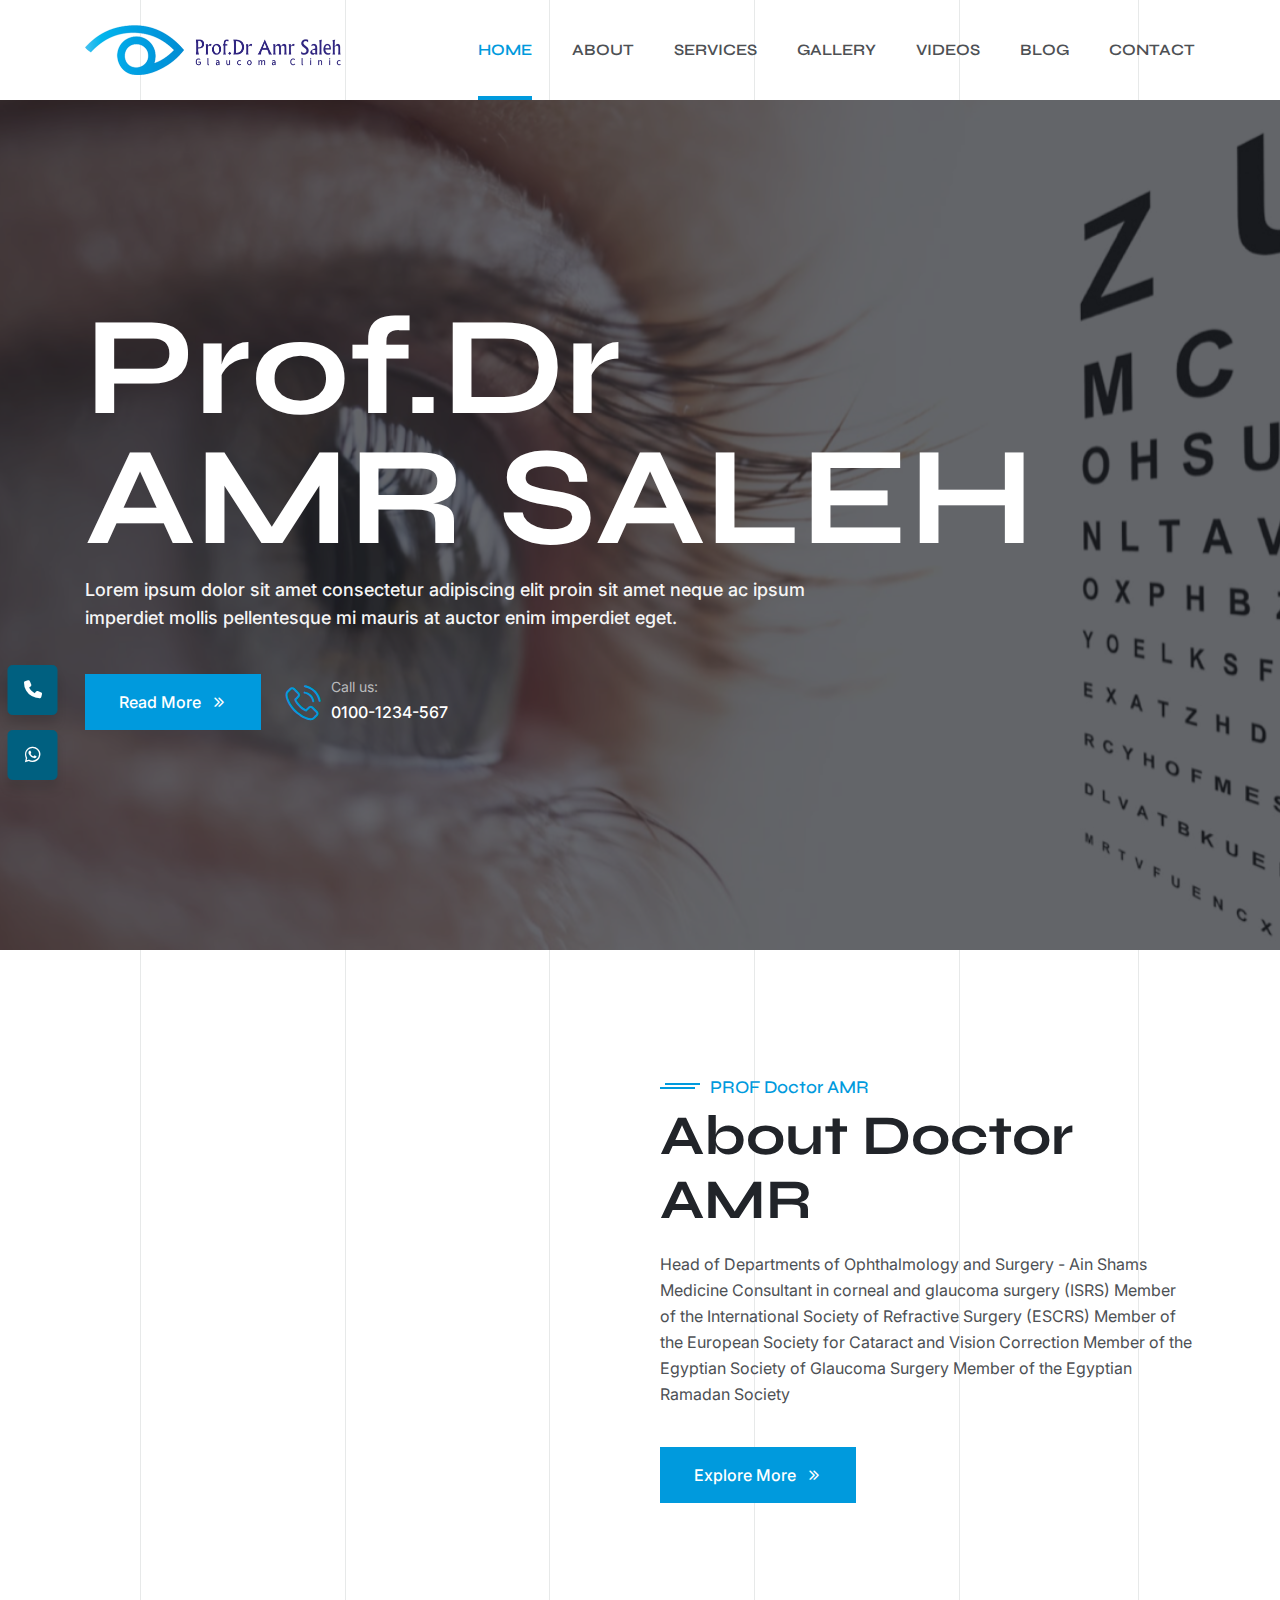
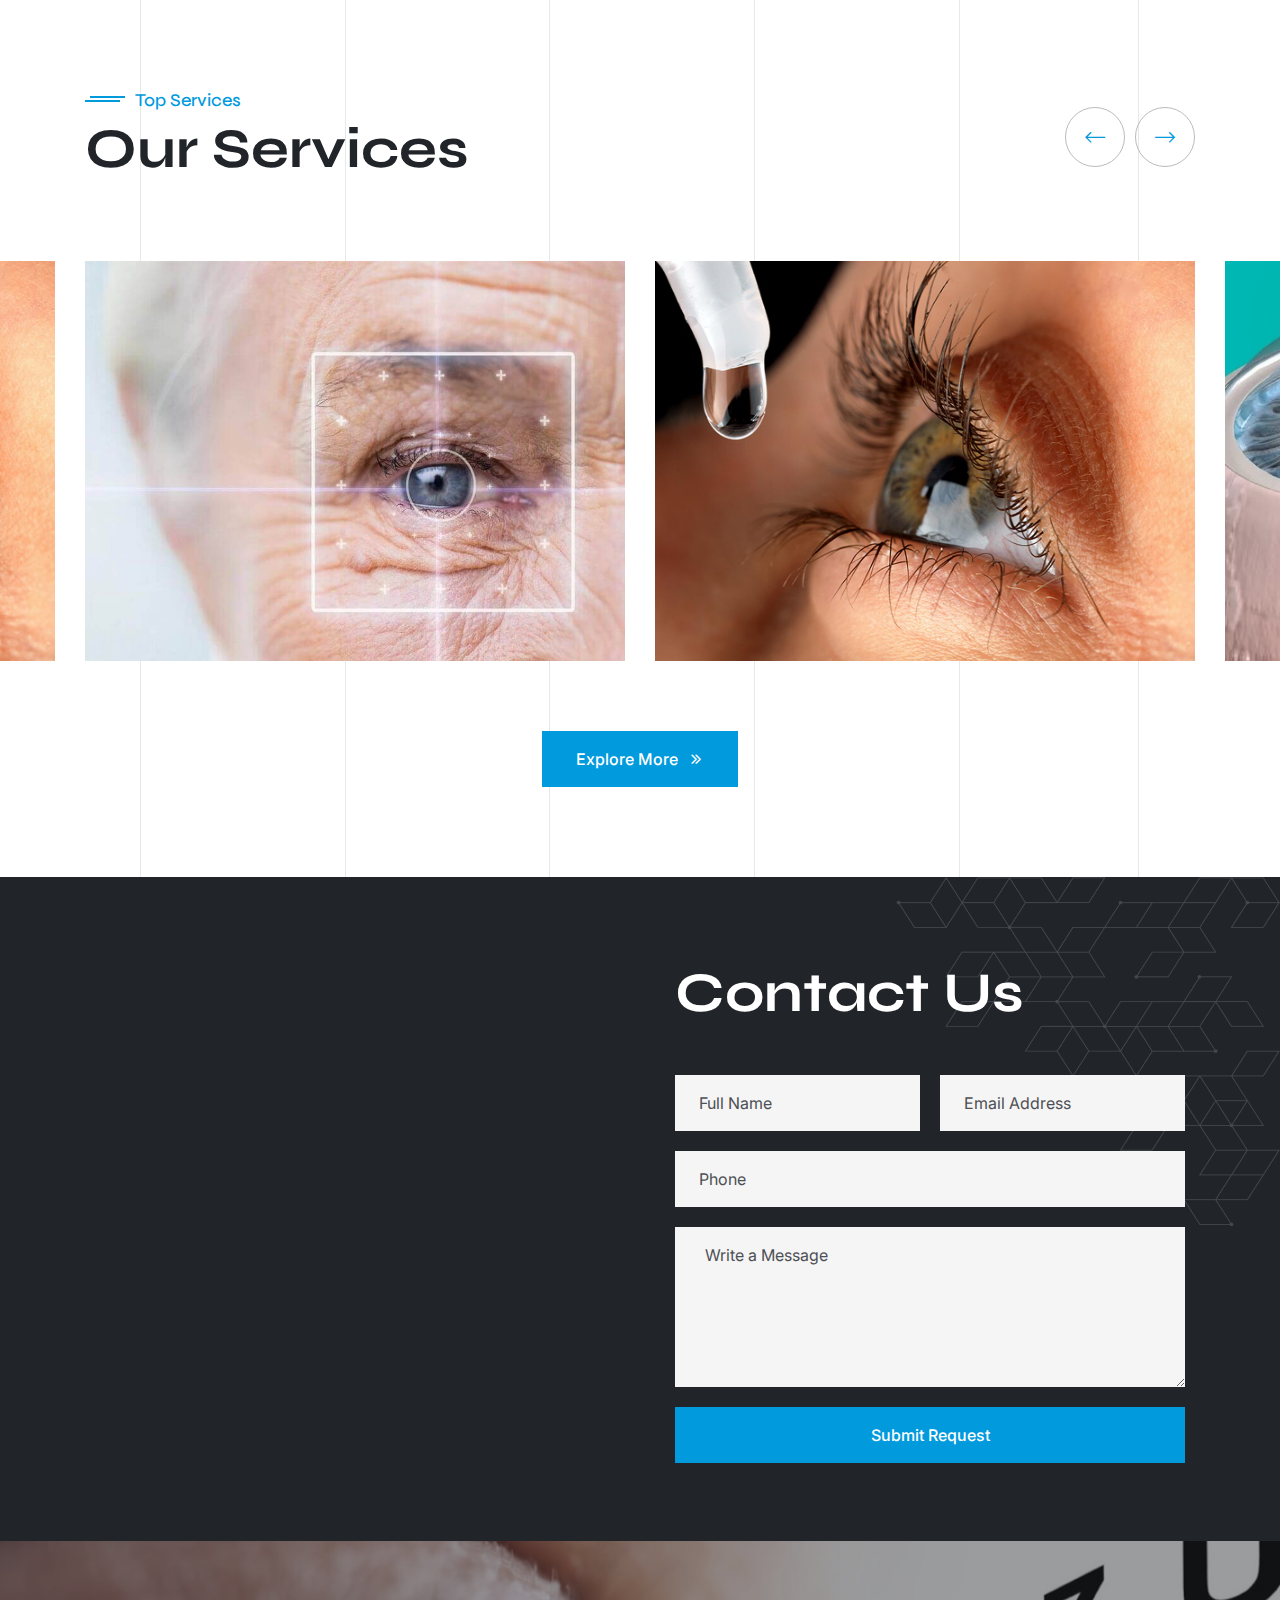
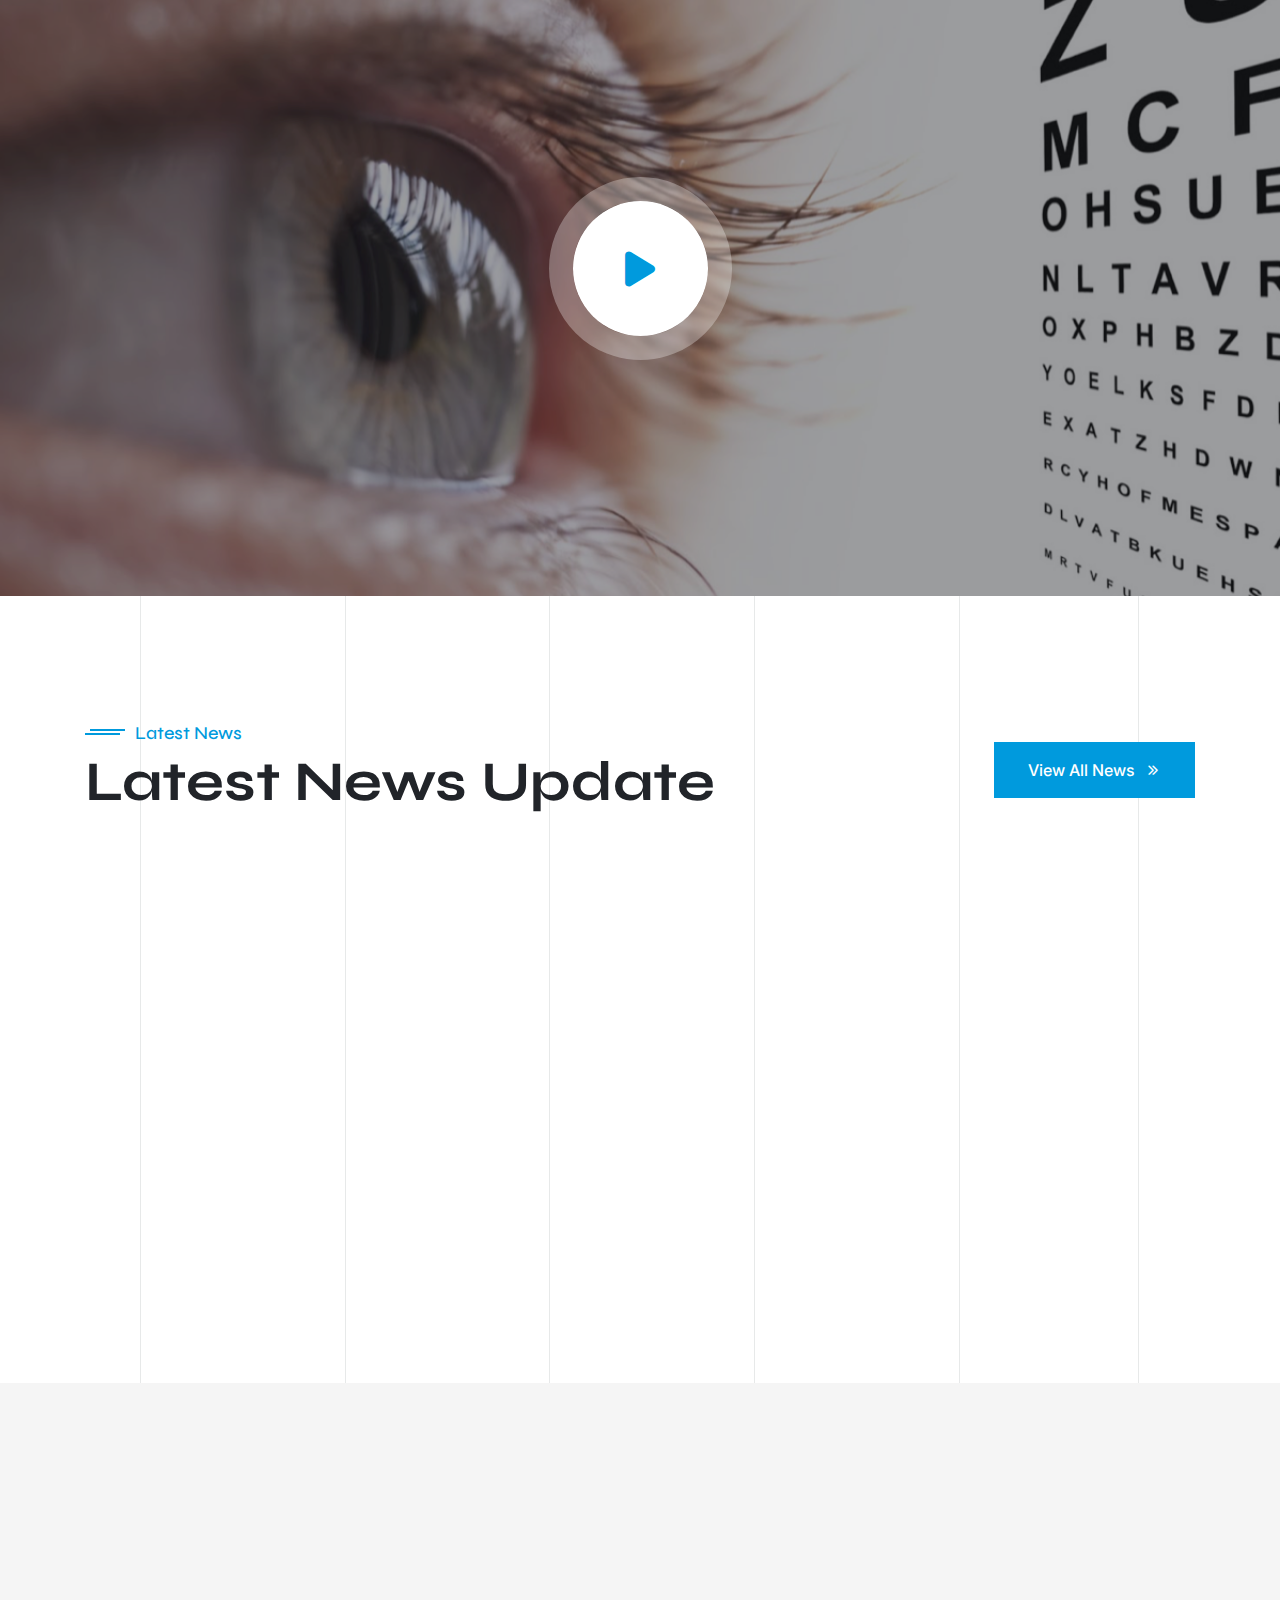
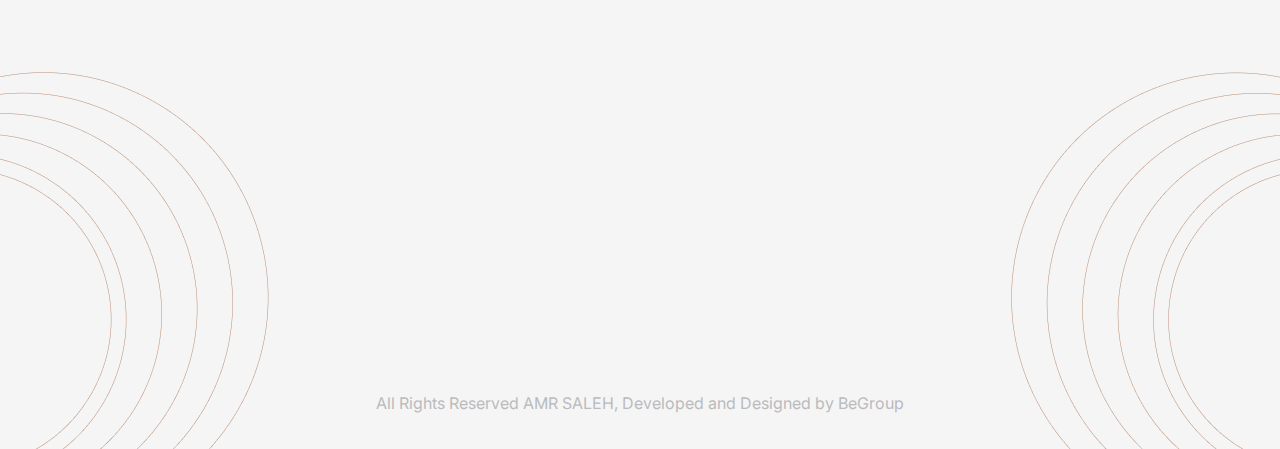
<file: index.html>
<!DOCTYPE html>
<html lang="en">

<head>
    <meta charset="UTF-8" />
    <meta name="viewport" content="width=device-width, initial-scale=1.0" />
    <title> DR AMR SALEH </title>
    <!-- favicons Icons -->
    <link rel="icon" href="assets/images/favicons/favicon.png" />
    <!-- fonts -->
    <link rel="preconnect" href="https://fonts.googleapis.com/">
    <link rel="preconnect" href="https://fonts.gstatic.com/" crossorigin>
    <link
        href="https://fonts.googleapis.com/css2?family=Inter:wght@100;200;300;400;500;600;700;800;900&amp;display=swap"
        rel="stylesheet">
    <link href="https://fonts.googleapis.com/css2?family=Syne:wght@400;500;600;700;800&amp;display=swap"
        rel="stylesheet">
    <link rel="stylesheet" href="assets/vendors/bootstrap/css/bootstrap.min.css" />
    <link rel="stylesheet" href="assets/vendors/animate/animate.min.css" />
    <link rel="stylesheet" href="assets/vendors/animate/custom-animate.css" />
    <link rel="stylesheet" href="assets/vendors/fontawesome/css/all.min.css" />
    <link rel="stylesheet" href="assets/vendors/jquery-magnific-popup/jquery.magnific-popup.css" />
    <link rel="stylesheet" href="assets/vendors/odometer/odometer.min.css" />
    <link rel="stylesheet" href="assets/vendors/swiper/swiper.min.css" />
    <link rel="stylesheet" href="assets/vendors/arckytec-icons/style.css">
    <link rel="stylesheet" href="assets/vendors/twentytwenty/twentytwenty.css" />
    <!-- template styles -->
    <link rel="stylesheet" href="assets/css/arckytec.css" />
    <link rel="stylesheet" href="assets/css/arckytec-responsive.css" />
</head>

<body>
    <div class="preloader">
        <div class="preloader__image"></div>
    </div>
    <!-- /.preloader -->



    <div class="page-wrapper">
        <div class="home-two-site-border"></div>
        <div class="home-two-site-border home-two-site-border-two"></div>
        <div class="home-two-site-border home-two-site-border-three"></div>
        <div class="home-two-site-border home-two-site-border-four"></div>
        <div class="home-two-site-border home-two-site-border-five"></div>
        <div class="home-two-site-border home-two-site-border-six"></div>
        <header class="main-header-two">
            <nav class="main-menu main-menu-two">
                <div class="main-menu-two__wrapper">

                    <div class="container">
                        <div class="main-menu-two__wrapper-inner">
                            <div class="main-menu-two__logo">
                                <a href="index.html"><img src="assets/images/resources/logo-1.png" alt=""></a>
                            </div>
                            <div class="main-menu-two__main-menu-box">
                                <a href="#" class="mobile-nav__toggler"><i class="fa fa-bars"></i></a>
                                <ul class="main-menu__list">
                                    <li><a href="index.html">Home</a></li>
                                   
                                   
                                    <li>
                                        <a href="about.html">About</a>
                                    </li>
                                  
                                  
                                    <li class="dropdown">
                                        <a href="services.html">Services</a>
                                        <ul>
                                            
                                            <li><a href="service-details.html"> Glaucoma (blue water)</a></li>
                                            <li><a href="service-details.html"> Keratoconus</a></li>
                                            <li><a href="service-details.html">Corneal transplant operations </a></li>
                                            <li><a href="service-details.html">Produces cataracts and lens implants</a></li>
                                            <li><a href="service-details.html">Insight improvement processes</a></li>



                                           
                                        </ul>
                                    </li>
                                    <li><a href="gallery.html">Gallery</a></li>
                                    <li><a href="videos.html">Videos</a></li>

                                    
                                    <li><a href="blog.html">Blog</a></li>
                                    <li>
                                        <a href="contact.html">Contact</a>
                                    </li>
                                </ul>
                            </div>
                            
                        </div>
                    </div>
                </div>
            </nav>
        </header>

        <div class="stricky-header stricked-menu main-menu main-menu-two">
            <div class="sticky-header__content"></div>
        </div><!-- /.stricky-header -->

        <!--Main Slider Start-->
        <section class="main-slider-two">
            <div class="swiper-container h2-banner-slider">
                <div class="swiper-wrapper">

                    <div class="swiper-slide">
                        <div class="main-slider-two__bg"
                            style="background-image: url(assets/images/backgrounds/main-slider-2-1.jpg);">
                        </div><!-- /.slider-Two__bg -->
                        <div class="container">
                            <div class="main-slider-two__content">
                                <h2 class="main-slider-two__title">Prof.Dr <br> AMR SALEH</h2>
                                <p class="main-slider-two__text">Lorem ipsum dolor sit amet consectetur adipiscing elit
                                    proin sit amet neque ac ipsum <br> imperdiet mollis pellentesque mi mauris at auctor
                                    enim imperdiet eget.</p>
                                <div class="main-slider-two__btn-and-call">
                                    <a href="about.html" class="button-style-1 btn-bg-white">
                                        Read More
                                        <span class="icon-right"></span>
                                    </a>
                                    <div class="main-slider-two__call">
                                        <div class="main-slider-two__call-icon">
                                            <span class="icon-phone1"></span>
                                        </div>
                                        <div class="main-slider-two__call-number">
                                            <p>Call us:</p>
                                            <h5><a href="tel:94065550120">0100-1234-567</a></h5>
                                        </div>
                                    </div>
                                </div>
                            </div>
                        </div>
                    </div>

                    <div class="swiper-slide">
                        <div class="main-slider-two__bg"
                            style="background-image: url(assets/images/backgrounds/main-slider-2-2.jpg);">
                        </div><!-- /.slider-Two__bg -->
                        <div class="container">
                            <div class="main-slider-two__content">
                                <h2 class="main-slider-two__title">Prof.Dr <br> AMR SALEH</h2>
                                <p class="main-slider-two__text">Lorem ipsum dolor sit amet consectetur adipiscing elit
                                    proin sit amet neque ac ipsum <br> imperdiet mollis pellentesque mi mauris at auctor
                                    enim imperdiet eget.</p>
                                <div class="main-slider-two__btn-and-call">
                                    <a href="about.html" class="button-style-1 btn-bg-white">
                                        Read More
                                        <span class="icon-right"></span>
                                    </a>
                                    <div class="main-slider-two__call">
                                        <div class="main-slider-two__call-icon">
                                            <span class="icon-phone1"></span>
                                        </div>
                                         <div class="main-slider-two__call-number">
                                            <p>Call us:</p>
                                            <h5><a href="tel:94065550120">0100-1234-567</a></h5>
                                        </div>
                                    </div>
                                </div>
                            </div>
                        </div>
                    </div>

                    <div class="swiper-slide">
                        <div class="main-slider-two__bg"
                            style="background-image: url(assets/images/backgrounds/main-slider-2-3.jpg);">
                        </div><!-- /.slider-Two__bg -->
                        <div class="container">
                            <div class="main-slider-two__content">
                                <h2 class="main-slider-two__title">Prof.Dr <br> AMR SALEH</h2>
                                <p class="main-slider-two__text">Lorem ipsum dolor sit amet consectetur adipiscing elit
                                    proin sit amet neque ac ipsum <br> imperdiet mollis pellentesque mi mauris at auctor
                                    enim imperdiet eget.</p>
                                <div class="main-slider-two__btn-and-call">
                                    <a href="about.html" class="button-style-1 btn-bg-white">
                                        Read More
                                        <span class="icon-right"></span>
                                    </a>
                                    <div class="main-slider-two__call">
                                        <div class="main-slider-two__call-icon">
                                            <span class="icon-phone1"></span>
                                        </div>
                                        <div class="main-slider-two__call-number">
                                            <p>Call us:</p>
                                            <h5><a href="tel:94065550120">0100-1234-567</a></h5>
                                        </div>
                                    </div>
                                </div>
                            </div>
                        </div>
                    </div>

                </div>

            </div>
        </section>
        <!--Main Slider End-->

        <!--About Two Start-->
        <section class="about-two">
            <div class="container">
                <div class="row">
                    <div class="col-xl-6">
                        <div class="about-two__left">
                            <div class="about-two__img-box wow fadeInLeft" data-wow-delay="100ms"
                                data-wow-duration="2500ms">
                                <div class="about-two__img">
                                    <img src="assets/images/resources/about-two-img-1.jpg" alt="">
                                </div>


                            </div>
                        </div>
                    </div>
                    <div class="col-xl-6">
                        <div class="about-two__right">
                            <div class="section-title-two text-left">
                                <span class="section-title-two__tagline">PROF Doctor AMR</span>
                                <h2 class="section-title-two__title">About Doctor AMR</h2>
                            </div>
                            <p class="about-two__text">Head of Departments of Ophthalmology and Surgery - Ain Shams Medicine
Consultant in corneal and glaucoma surgery
(ISRS) Member of the International Society of Refractive Surgery
(ESCRS) Member of the European Society for Cataract and Vision Correction
Member of the Egyptian Society of Glaucoma Surgery
Member of the Egyptian Ramadan Society
                            </p>


                            <div class="about-two__btn-box">
                                <a href="about.html" class="button-style-1">
                                    Explore More
                                    <span class="icon-right"></span>
                                </a>
                            </div>
                        </div>
                    </div>
                </div>
            </div>
        </section>
        <!--About Two End-->

        <!--Project One Start-->
        <section class="project-two">
            <div class="container">
                <div class="section-title-two text-left">
                    <span class="section-title-two__tagline">Top Services</span>
                    <h2 class="section-title-two__title">Our Services</h2>
                </div>

                <div class="project-slider-1 swiper-container project-two__carousel">
                    <div class="swiper-wrapper">
                        <!--Project One Single Start-->
                        <div class="swiper-slide">
                            <div class="project-two__single">
                                <div class="project-two__img">
                                    <img src="assets/images/project/project-2-1.jpg" alt="">
                                    <div class="project-two__title-box">
                                        <h4 class="project-two__title"><a href="project-details.html">White Painted <br>
                                                Building</a></h4>
                                    </div>
                                    <div class="project-two__arrow">
                                        <a href="assets/images/project/project-2-1.jpg" class="img-popup"><span
                                                class="icon-up-right-arrow"></span></a>
                                    </div>
                                </div>
                            </div>
                        </div>
                        <!--Project One Single End-->
                        <!--Project One Single Start-->
                        <div class="swiper-slide">
                            <div class="project-two__single">
                                <div class="project-two__img">
                                    <img src="assets/images/project/project-2-2.jpg" alt="">
                                    <div class="project-two__title-box">
                                        <h4 class="project-two__title"><a href="project-details.html">White Painted <br>
                                                Building</a></h4>
                                    </div>
                                    <div class="project-two__arrow">
                                        <a href="assets/images/project/project-2-2.jpg" class="img-popup"><span
                                                class="icon-up-right-arrow"></span></a>
                                    </div>
                                </div>
                            </div>
                        </div>
                        <!--Project One Single End-->
                        <!--Project One Single Start-->
                        <div class="swiper-slide">
                            <div class="project-two__single">
                                <div class="project-two__img">
                                    <img src="assets/images/project/project-2-3.jpg" alt="">
                                    <div class="project-two__title-box">
                                        <h4 class="project-two__title"><a href="project-details.html">White Painted <br>
                                                Building</a></h4>
                                    </div>
                                    <div class="project-two__arrow">
                                        <a href="assets/images/project/project-2-3.jpg" class="img-popup"><span
                                                class="icon-up-right-arrow"></span></a>
                                    </div>
                                </div>
                            </div>
                        </div>
                        <!--Project One Single End-->
                        <!--Project One Single Start-->
                        <div class="swiper-slide">
                            <div class="project-two__single">
                                <div class="project-two__img">
                                    <img src="assets/images/project/project-2-4.jpg" alt="">
                                    <div class="project-two__title-box">
                                        <h4 class="project-two__title"><a href="project-details.html">White Painted <br>
                                                Building</a></h4>
                                    </div>
                                    <div class="project-two__arrow">
                                        <a href="assets/images/project/project-2-4.jpg" class="img-popup"><span
                                                class="icon-up-right-arrow"></span></a>
                                    </div>
                                </div>
                            </div>
                        </div>
                        <!--Project One Single End-->
                        <!--Project One Single Start-->
                        <div class="swiper-slide">
                            <div class="project-two__single">
                                <div class="project-two__img">
                                    <img src="assets/images/project/project-2-1.jpg" alt="">
                                    <div class="project-two__title-box">
                                        <h4 class="project-two__title"><a href="project-details.html">White Painted <br>
                                                Building</a></h4>
                                    </div>
                                    <div class="project-two__arrow">
                                        <a href="assets/images/project/project-2-1.jpg" class="img-popup"><span
                                                class="icon-up-right-arrow"></span></a>
                                    </div>
                                </div>
                            </div>
                        </div>
                        <!--Project One Single End-->
                        <!--Project One Single Start-->
                        <div class="swiper-slide">
                            <div class="project-two__single">
                                <div class="project-two__img">
                                    <img src="assets/images/project/project-2-2.jpg" alt="">
                                    <div class="project-two__title-box">
                                        <h4 class="project-two__title"><a href="project-details.html">White Painted <br>
                                                Building</a></h4>
                                    </div>
                                    <div class="project-two__arrow">
                                        <a href="assets/images/project/project-2-2.jpg" class="img-popup"><span
                                                class="icon-up-right-arrow"></span></a>
                                    </div>
                                </div>
                            </div>
                        </div>
                        <!--Project One Single End-->
                    </div>
                </div>
                <!-- If we need navigation buttons -->
                <div class="project-two__nav">
                    <div class="swiper-button-prev" id="project-two__swiper-button-next">
                        <i class="icon-left-arrow-1"></i>
                    </div>
                    <div class="swiper-button-next" id="project-two__swiper-button-prev">
                        <i class="icon-right-arrow-1"></i>
                    </div>
                </div>

                <div class="about-two__btn-box text-center">
                    <a href="services.html" class="button-style-1">
                        Explore More
                        <span class="icon-right"></span>
                    </a>
                </div>
            </div>
        </section>
        <!--Project One End-->


        <!--Contact One Start-->
        <section class="contact-one pb-5">
            <div class="contact-one__shape-1 float-bob-y">
                <img src="assets/images/shapes/contact-one-shape-1.png" alt="">
            </div>
            <div class="container">
                <div class="row">

                    <div class="col-md-6">
                        <div class="contact-one__left">
                            <div class="contact-one__map">
                               <iframe src="https://www.google.com/maps/embed?pb=!1m12!1m8!1m3!1d441909.0343162118!2d31.307454000000003!3d30.082317999999997!3m2!1i1024!2i768!4f13.1!2m1!1z2YXYsdmD2LIg2KfZhNiv2LHYqSDYp9mE2KrYrti12LXZiSDZhNmE2LnZitmI2YY!5e0!3m2!1sen!2sus!4v1713628567366!5m2!1sen!2sus" width="100%" height="500" style="border:0;" allowfullscreen="" loading="lazy" referrerpolicy="no-referrer-when-downgrade"></iframe>
                            </div>
                        </div>
                    </div>
                    <div class="col-md-6">
                        <div class="contact-one__right">
                            <div class="contact-one__content-box">
                                <div class="section-title-two text-left">

                                    <h2 class="section-title-two__title">Contact Us</h2>
                                </div>
                                <form action="https://figtheme.com/html/arckytec/assets/inc/sendemail.php"
                                    class="contact-one__form contact-form-validated" novalidate="novalidate">
                                    <div class="row">
                                        <div class="col-xl-6">
                                            <div class="contact-one__input-box">
                                                <input type="text" placeholder="Full Name" name="name">
                                            </div>
                                        </div>
                                        <div class="col-xl-6">
                                            <div class="contact-one__input-box">
                                                <input type="email" placeholder="Email Address" name="email">
                                            </div>
                                        </div>
                                        <div class="col-xl-12">
                                            <div class="contact-one__input-box">
                                                <input type="text" placeholder="Phone" name="Phone">
                                            </div>
                                        </div>

                                    </div>
                                    <div class="row">
                                        <div class="col-xl-12">
                                            <div class="contact-one__input-box text-message-box">
                                                <textarea name="message" placeholder="Write a Message"></textarea>
                                            </div>
                                            <div class="contact-one__btn-box">
                                                <button type="submit" class="button-style-1 btn-bg-white">Submit
                                                    Request</button>
                                            </div>
                                        </div>
                                    </div>
                                </form>
                                <div class="result"></div>
                            </div>
                        </div>
                    </div>
                </div>
            </div>
        </section>
        <!--Contact One End-->

        <!--Video One Start-->
        <section class="video-one">
            <div class="video-one__bg" style="background-image: url(assets/images/backgrounds/main-slider-2-1.jpg);"></div>
            <div class="container">
                <div class="video-one__inner">
                    <div class="video-one__video-link">
                        <a href="https://www.youtube.com/watch?v=Get7rqXYrbQ" class="video-popup">
                            <div class="video-one__video-icon">
                                <span class="fa fa-play"></span>
                                <i class="ripple"></i>
                            </div>
                        </a>
                    </div>
                </div>
            </div>
        </section>
        <!--Video One End-->


        <!--Blog Two Start-->
        <section class="blog-two">
            <div class="container">
                <div class="blog-two__top">
                    <div class="blog-two__top-left">
                        <div class="section-title-two text-left">
                            <span class="section-title-two__tagline">Latest News</span>
                            <h2 class="section-title-two__title">Latest News Update </h2>
                        </div>
                    </div>
                    <div class="blog-two__btn-box">
                        <a href="blog.html" class="button-style-1">View All News <span class="icon-right"></span>
                        </a>
                    </div>
                </div>
                <div class="row">
                    <!--Blog Two Single Start-->
                    <div class="col-xl-4 col-lg-4 wow fadeInUp" data-wow-delay="100ms">
                        <div class="blog-two__single">
                            <div class="blog-two__img">
                                <img src="assets/images/project/project-2-1.jpg" alt="">
                            </div>
                            <div class="blog-two__content">
                                
                                <h3 class="blog-two__title"><a href="blog-details.html">Blog 1</a></h3>
                                <a href="blog-details.html" class="blog-two__btn-two">View More</a>
                            </div>
                        </div>
                    </div>
                    <!--Blog Two Single End-->
                    <!--Blog Two Single Start-->
                    <div class="col-xl-4 col-lg-4 wow fadeInUp" data-wow-delay="200ms">
                        <div class="blog-two__single">
                            <div class="blog-two__img">
                                <img src="assets/images/project/project-2-2.jpg" alt="">
                            </div>
                            <div class="blog-two__content">
                               
                                <h3 class="blog-two__title"><a href="blog-details.html">Blog 2</a></h3>
                                <a href="blog-details.html" class="blog-two__btn-two">View More</a>
                            </div>
                        </div>
                    </div>
                    <!--Blog Two Single End-->
                    <!--Blog Two Single Start-->
                    <div class="col-xl-4 col-lg-4 wow fadeInUp" data-wow-delay="300ms">
                        <div class="blog-two__single">
                            <div class="blog-two__img">
                                <img src="assets/images/project/project-2-3.jpg" alt="">
                            </div>
                            <div class="blog-two__content">
                             
                               <h3 class="blog-two__title"><a href="blog-details.html">Blog 3</a></h3>
                                <a href="blog-details.html" class="blog-two__btn-two">View More</a>
                            </div>
                        </div>
                    </div>
                    <!--Blog Two Single End-->
                </div>
            </div>
        </section>
        <!--Blog Two End-->


        <!--Site Footer Start-->
        <footer class="site-footer site-footer-two">
            <div class="site-footer-two__shape-1 float-bob-x">
                <img src="assets/images/shapes/site-footer-two-shape-1.png" alt="">
            </div>
            <div class="site-footer-two__shape-2 float-bob-y">
                <img src="assets/images/shapes/site-footer-two-shape-2.png" alt="">
            </div>
            <div class="site-footer__top">
                <div class="container">
                    <div class="site-footer__top-inner">
                        <div class="row">
                            <div class="col-xl-4 col-lg-6 col-md-6 wow fadeInUp" data-wow-delay="100ms">
                                <div class="footer-widget__column footer-widget__about">
                                    <div class="footer-widget__logo">
                                        <a href="index.html"><img src="assets/images/resources/logo-1.png" alt=""></a>
                                    </div>
                                    <p class="footer-widget__about-text">Lorem ipsum dolor sit amet, consectetur elit
                                        nunc cursus risus elit. Sit amet auctor dolor ultricies gravida is est libero.
                                    </p>
                                    <div class="footer-widget__social">
                                        <a href="https://www.facebook.com/Dr.Amr.Saleh.clinic"><span class="icon-facebook"></span></a>
                                        <a href="https://www.youtube.com/channel/UC_7qF6K8wEKASWUb7exawcg?sub_confirmation=1"><span class="icon-youtube"></span></a>
                                        <a href="#"><span class="icon-linkedin"></span></a>
                                        <a href="#"><span class="icon-instagram"></span></a>
                                    </div>
                                </div>
                            </div>
                            <div class="col-xl-4 col-lg-6 col-md-6 wow fadeInUp" data-wow-delay="200ms">
                                <div class="footer-widget__column footer-widget__services">
                                    <div class="footer-widget__title-box">
                                        <h3 class="footer-widget__title">Services</h3>
                                    </div>
                                    <ul class="footer-widget__services-list list-unstyled">
                                        
                                        <li><a href="service-details.html"><i
                                        class="fa-solid fa-chevron-right"></i>Glaucoma (blue water)</a></li>
                                            <li><a href="service-details.html"><i
                                        class="fa-solid fa-chevron-right"></i> Keratoconus</a></li>
                                            <li><a href="service-details.html"><i
                                        class="fa-solid fa-chevron-right"></i>Corneal transplant operations </a></li>
                                            <li><a href="service-details.html"><i
                                        class="fa-solid fa-chevron-right"></i>Produces cataracts and lens implants</a></li>
                                            <li><a href="service-details.html"><i
                                        class="fa-solid fa-chevron-right"></i>Insight improvement processes</a></li>
                                    </ul>
                                </div>
                            </div>
                            <div class="col-xl-4 col-lg-6 col-md-6 wow fadeInUp" data-wow-delay="300ms">
                                <div class="footer-widget__column footer-widget__contact">
                                    <div class="footer-widget__title-box">
                                        <h3 class="footer-widget__title">Contact</h3>
                                    </div>
                                   
                                    <ul class="list-unstyled footer-widget__contact-list">
                                        <li>
                                            <div class="icon">
                                                <span class="icon-location-1"></span>
                                            </div>
                                            <div class="text">
                                                <p><a href="#">123 Misr & Sudan St Ḩadā’iq al Qubbah Muḩāfaz̧a <br>  Cairo, Egypt</a></p>
                                            </div>
                                        </li>
                                        <li>
                                            <div class="icon">
                                                <span class="icon-location-1"></span>
                                            </div>
                                            <div class="text">
                                                <p><a href="#">El Rehab Gate 12-13 (El Rehab) <br> New Cairo, Cairo, Egypt</a></p>
                                            </div>
                                        </li>
                                        <li>
                                            <div class="icon">
                                                <span class="icon-location-1"></span>
                                            </div>
                                            <div class="text">
                                                <p><a href="#">Nabil Al Wakad, Al Golf, <br> Nasr City, Cairo, Egypt</a></p>
                                            </div>
                                        </li>
                                        <li>
                                            <div class="icon">
                                                <span class="icon-phone"></span>
                                            </div>
                                            <div class="text">
                                                <p><a href="tel:01061245741">01061245741</a></p>
                                            </div>
                                        </li>
                                        <li>
                                            <div class="icon">
                                                <span class="icon-envelope"></span>
                                            </div>
                                            <div class="text">
                                                <p><a href="mailto:info@amrsaleh.com">info@amrsaleh.com</a></p>
                                            </div>
                                        </li>
                                    </ul>
                                    
                                </div>
                            </div>

                        </div>
                    </div>
                </div>
            </div>
            <div class="site-footer__bottom">
                <div class="container">
                    <div class="site-footer__bottom-inner">
                        <p class="site-footer__bottom-text">All Rights Reserved AMR SALEH, Developed and Designed by BeGroup</p>
                    </div>
                </div>
            </div>
        </footer>
        <!--Site Footer End-->

    </div><!-- /.page-wrapper -->

        <ul id=" " class="social-sec " style="transform: translate(15%, 100%); ">
                        <li class="Icon call ">
                            <!--<span class="tooltip ">Call</span>-->
                            <a href="tel:+201061245741" target="_blank "><i class="fa fa-phone "></i></a>
                        </li>
                        <!-- <li class="Icon call ">-->
                            <!--<span class="tooltip ">Call</span>-->
                        <!--    <a href="" target="_blank "><i class="fab fa-facebook "></i></a>-->
                        <!--</li>-->
                        <!-- <li class="Icon call ">-->
                            <!--<span class="tooltip ">Call</span>-->
                        <!--    <a href="" target="_blank "><i class="fab fa-instagram"></i></a>-->
                        <!--</li>-->
                        <li class="Icon whatsapp ">
                            <!--<span class="tooltip ">Whatsapp</span>-->
                            <a href="https://wa.me/+201061245741" target="_blank "><i class="fab fa-whatsapp"></i></a>
            </li>
            </ul>
            
    <div class="mobile-nav__wrapper">
        <div class="mobile-nav__overlay mobile-nav__toggler"></div>
        <!-- /.mobile-nav__overlay -->
        <div class="mobile-nav__content">
            <span class="mobile-nav__close mobile-nav__toggler"><i class="fa fa-times"></i></span>

            <div class="logo-box">
                <a href="index.html" aria-label="logo image"><img src="assets/images/resources/logo-1.png" width="150"
                        alt="" /></a>
            </div>
            <!-- /.logo-box -->
            <div class="mobile-nav__container"></div>
            <!-- /.mobile-nav__container -->

            <ul class="mobile-nav__contact list-unstyled">
                <li>
                    <i class="fa fa-envelope"></i>
                    <a href="mailto:info@amrsaleh.com">info@amrsaleh.com</a>
                </li>
                <li>
                    <i class="fa fa-phone-alt"></i>
                    <a href="tel:+201061245741">01061245741</a>
                </li>
            </ul><!-- /.mobile-nav__contact -->
            <div class="mobile-nav__top">
                <div class="mobile-nav__social">
                    <a href="#" class="fab fa-twitter"></a>
                    <a href="#" class="fab fa-facebook-square"></a>

                    <a href="#" class="fab fa-instagram"></a>
                </div><!-- /.mobile-nav__social -->
            </div><!-- /.mobile-nav__top -->
        </div>
    </div>
    <!-- /.mobile-nav__wrapper -->

 

    <a href="#" data-target="html" class="scroll-to-target scroll-to-top"><i class="fas fa-arrow-up"></i></a>

    <script src="assets/vendors/jquery/jquery-3.6.0.min.js"></script>
    <script src="assets/vendors/bootstrap/js/bootstrap.bundle.min.js"></script>
    <script src="assets/vendors/jquery-ajaxchimp/jquery.ajaxchimp.min.js"></script>
    <script src="assets/vendors/jquery-appear/jquery.appear.min.js"></script>
    <script src="assets/vendors/jquery-magnific-popup/jquery.magnific-popup.min.js"></script>
    <script src="assets/vendors/jquery-validate/jquery.validate.min.js"></script>
    <script src="assets/vendors/odometer/odometer.min.js"></script>
    <script src="assets/vendors/swiper/swiper.min.js"></script>
    <script src="assets/vendors/swiper/slider-init.js"></script>
    <script src="assets/vendors/wow/wow.js"></script>
    <script src="assets/vendors/jquery.circle-type/jquery.circleType.js"></script>
    <script src="assets/vendors/jquery.circle-type/jquery.lettering.min.js"></script>
    <script src="assets/vendors/sidebar-content/jquery-sidebar-content.js"></script>
    <script src="assets/vendors/twentytwenty/twentytwenty.js"></script>
    <script src="assets/vendors/twentytwenty/jquery.event.move.js"></script>
    <script src="assets/vendors/marquee/marquee.min.js"></script>
    <!-- template js -->
    <script src="assets/js/arckytec.js"></script>
</body>

</html>
</file>
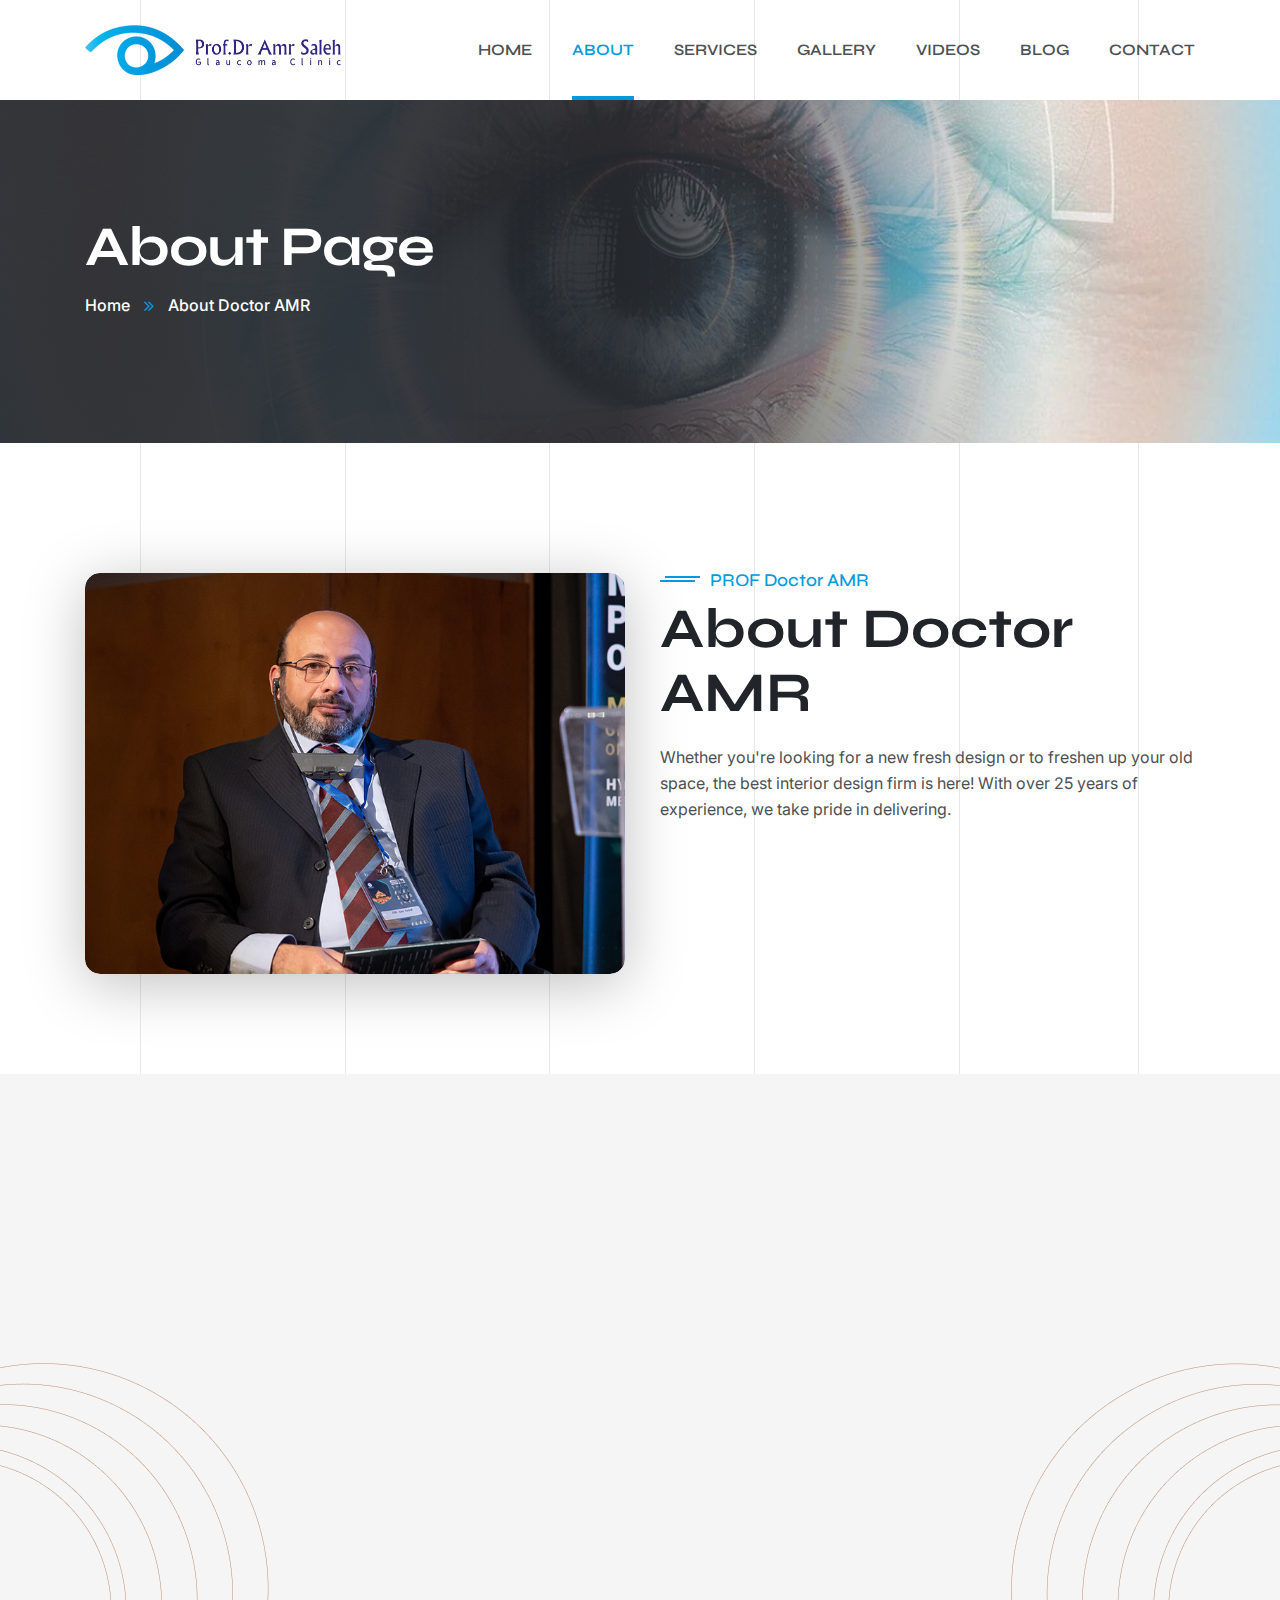
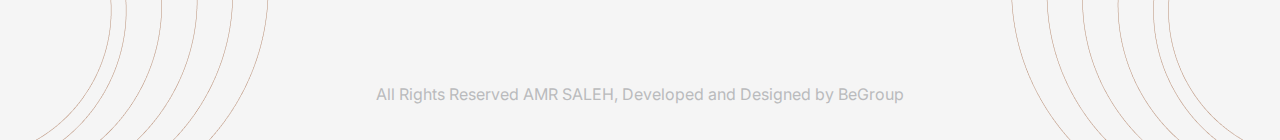
<file: about.html>
<!DOCTYPE html>
<html lang="en">

<head>
    <meta charset="UTF-8" />
    <meta name="viewport" content="width=device-width, initial-scale=1.0" />
    <title> DR AMR SALEH </title>
    <!-- favicons Icons -->
    <link rel="icon" href="assets/images/favicons/favicon.png" />
    <!-- fonts -->
    <link rel="preconnect" href="https://fonts.googleapis.com/">
    <link rel="preconnect" href="https://fonts.gstatic.com/" crossorigin>
    <link
        href="https://fonts.googleapis.com/css2?family=Inter:wght@100;200;300;400;500;600;700;800;900&amp;display=swap"
        rel="stylesheet">
    <link href="https://fonts.googleapis.com/css2?family=Syne:wght@400;500;600;700;800&amp;display=swap"
        rel="stylesheet">
    <link rel="stylesheet" href="assets/vendors/bootstrap/css/bootstrap.min.css" />
    <link rel="stylesheet" href="assets/vendors/animate/animate.min.css" />
    <link rel="stylesheet" href="assets/vendors/animate/custom-animate.css" />
    <link rel="stylesheet" href="assets/vendors/fontawesome/css/all.min.css" />
    <link rel="stylesheet" href="assets/vendors/jquery-magnific-popup/jquery.magnific-popup.css" />
    <link rel="stylesheet" href="assets/vendors/odometer/odometer.min.css" />
    <link rel="stylesheet" href="assets/vendors/swiper/swiper.min.css" />
    <link rel="stylesheet" href="assets/vendors/arckytec-icons/style.css">
    <link rel="stylesheet" href="assets/vendors/twentytwenty/twentytwenty.css" />
    <!-- template styles -->
    <link rel="stylesheet" href="assets/css/arckytec.css" />
    <link rel="stylesheet" href="assets/css/arckytec-responsive.css" />
</head>

<body>
    <div class="preloader">
        <div class="preloader__image"></div>
    </div>
    <!-- /.preloader -->



    <div class="page-wrapper">
        <div class="home-two-site-border"></div>
        <div class="home-two-site-border home-two-site-border-two"></div>
        <div class="home-two-site-border home-two-site-border-three"></div>
        <div class="home-two-site-border home-two-site-border-four"></div>
        <div class="home-two-site-border home-two-site-border-five"></div>
        <div class="home-two-site-border home-two-site-border-six"></div>
        <header class="main-header-two">
            <nav class="main-menu main-menu-two">
                <div class="main-menu-two__wrapper">

                    <div class="container">
                        <div class="main-menu-two__wrapper-inner">
                            <div class="main-menu-two__logo">
                                <a href="index.html"><img src="assets/images/resources/logo-1.png" alt=""></a>
                            </div>
                            <div class="main-menu-two__main-menu-box">
                                <a href="#" class="mobile-nav__toggler"><i class="fa fa-bars"></i></a>
                                <ul class="main-menu__list">
                                    <li><a href="index.html">Home</a></li>
                                   
                                   
                                    <li>
                                        <a href="about.html">About</a>
                                    </li>
                                  
                                  
                                    <li class="dropdown">
                                        <a href="services.html">Services</a>
                                        <ul>
                                            
                                            <li><a href="service-details.html"> Glaucoma (blue water)</a></li>
                                            <li><a href="service-details.html"> Keratoconus</a></li>
                                            <li><a href="service-details.html">Corneal transplant operations </a></li>
                                            <li><a href="service-details.html">Produces cataracts and lens implants</a></li>
                                            <li><a href="service-details.html">Insight improvement processes</a></li>



                                           
                                        </ul>
                                    </li>
                                    <li><a href="gallery.html">Gallery</a></li>
                                    <li><a href="videos.html">Videos</a></li>

                                    
                                    <li><a href="blog.html">Blog</a></li>
                                    <li>
                                        <a href="contact.html">Contact</a>
                                    </li>
                                </ul>
                            </div>
                            
                        </div>
                    </div>
                </div>
            </nav>
        </header>

        <div class="stricky-header stricked-menu main-menu main-menu-two">
            <div class="sticky-header__content"></div>
        </div><!-- /.stricky-header -->
        
          <!--Page Header Start-->
        <section class="page-header">
            <div class="page-header__bg" style="background-image: url(assets/images/backgrounds/main-slider-2-2.jpg);">
            </div>
            <div class="container">
                <div class="page-header__inner">
                    <h2>About Page</h2>
                    <ul class="thm-breadcrumb list-unstyled">
                        <li><a href="index.html">Home</a></li>
                        <li><span class="icon-right"></span></li>
                        <li><a href="services.html">About Doctor AMR</a></li>
                        
                    </ul>
                </div>
            </div>
        </section>
        <!--Page Header End-->
        
       <!--About Two Start-->
        <section class="about-two">
            <div class="container">
                <div class="row">
                    <div class="col-xl-6">
                        <div class="about-two__left">
                            <div class="about-two__img-box wow fadeInLeft" data-wow-delay="100ms"
                                data-wow-duration="2500ms">
                                <div class="about-two__img">
                                    <img src="assets/images/resources/about-two-img-1.jpg" alt="">
                                </div>


                            </div>
                        </div>
                    </div>
                    <div class="col-xl-6">
                        <div class="about-two__right">
                            <div class="section-title-two text-left">
                               <span class="section-title-two__tagline">PROF Doctor AMR</span>
                                <h2 class="section-title-two__title">About Doctor AMR</h2>
                            </div>
                            <p class="about-two__text">Whether you're looking for a new fresh design or to freshen up
                                your old space, the best interior design firm is here! With over 25 years of experience,
                                we take pride in delivering.
                            </p>



                        </div>
                    </div>
                </div>
            </div>
        </section>
        <!--About Two End-->


         <!--Site Footer Start-->
        <footer class="site-footer site-footer-two">
            <div class="site-footer-two__shape-1 float-bob-x">
                <img src="assets/images/shapes/site-footer-two-shape-1.png" alt="">
            </div>
            <div class="site-footer-two__shape-2 float-bob-y">
                <img src="assets/images/shapes/site-footer-two-shape-2.png" alt="">
            </div>
            <div class="site-footer__top">
                <div class="container">
                    <div class="site-footer__top-inner">
                        <div class="row">
                            <div class="col-xl-4 col-lg-6 col-md-6 wow fadeInUp" data-wow-delay="100ms">
                                <div class="footer-widget__column footer-widget__about">
                                    <div class="footer-widget__logo">
                                        <a href="index.html"><img src="assets/images/resources/logo-1.png" alt=""></a>
                                    </div>
                                    <p class="footer-widget__about-text">Lorem ipsum dolor sit amet, consectetur elit
                                        nunc cursus risus elit. Sit amet auctor dolor ultricies gravida is est libero.
                                    </p>
                                    <div class="footer-widget__social">
                                        <a href="https://www.facebook.com/Dr.Amr.Saleh.clinic"><span class="icon-facebook"></span></a>
                                        <a href="https://www.youtube.com/channel/UC_7qF6K8wEKASWUb7exawcg?sub_confirmation=1"><span class="icon-youtube"></span></a>
                                        <a href="#"><span class="icon-linkedin"></span></a>
                                        <a href="#"><span class="icon-instagram"></span></a>
                                    </div>
                                </div>
                            </div>
                            <div class="col-xl-4 col-lg-6 col-md-6 wow fadeInUp" data-wow-delay="200ms">
                                <div class="footer-widget__column footer-widget__services">
                                    <div class="footer-widget__title-box">
                                        <h3 class="footer-widget__title">Services</h3>
                                    </div>
                                    <ul class="footer-widget__services-list list-unstyled">
                                        
                                        <li><a href="service-details.html"><i
                                        class="fa-solid fa-chevron-right"></i>Glaucoma (blue water)</a></li>
                                            <li><a href="service-details.html"><i
                                        class="fa-solid fa-chevron-right"></i> Keratoconus</a></li>
                                            <li><a href="service-details.html"><i
                                        class="fa-solid fa-chevron-right"></i>Corneal transplant operations </a></li>
                                            <li><a href="service-details.html"><i
                                        class="fa-solid fa-chevron-right"></i>Produces cataracts and lens implants</a></li>
                                            <li><a href="service-details.html"><i
                                        class="fa-solid fa-chevron-right"></i>Insight improvement processes</a></li>
                                    </ul>
                                </div>
                            </div>
                            <div class="col-xl-4 col-lg-6 col-md-6 wow fadeInUp" data-wow-delay="300ms">
                                <div class="footer-widget__column footer-widget__contact">
                                    <div class="footer-widget__title-box">
                                        <h3 class="footer-widget__title">Contact</h3>
                                    </div>
                                   
                                    <ul class="list-unstyled footer-widget__contact-list">
                                        <li>
                                            <div class="icon">
                                                <span class="icon-location-1"></span>
                                            </div>
                                            <div class="text">
                                                <p><a href="#">123 Misr & Sudan St Ḩadā’iq al Qubbah Muḩāfaz̧a <br>  Cairo, Egypt</a></p>
                                            </div>
                                        </li>
                                        <li>
                                            <div class="icon">
                                                <span class="icon-location-1"></span>
                                            </div>
                                            <div class="text">
                                                <p><a href="#">El Rehab Gate 12-13 (El Rehab) <br> New Cairo, Cairo, Egypt</a></p>
                                            </div>
                                        </li>
                                        <li>
                                            <div class="icon">
                                                <span class="icon-location-1"></span>
                                            </div>
                                            <div class="text">
                                                <p><a href="#">Nabil Al Wakad, Al Golf, <br> Nasr City, Cairo, Egypt</a></p>
                                            </div>
                                        </li>
                                        <li>
                                            <div class="icon">
                                                <span class="icon-phone"></span>
                                            </div>
                                            <div class="text">
                                                <p><a href="tel:01061245741">01061245741</a></p>
                                            </div>
                                        </li>
                                        <li>
                                            <div class="icon">
                                                <span class="icon-envelope"></span>
                                            </div>
                                            <div class="text">
                                                <p><a href="mailto:info@amrsaleh.com">info@amrsaleh.com</a></p>
                                            </div>
                                        </li>
                                    </ul>
                                    
                                </div>
                            </div>

                        </div>
                    </div>
                </div>
            </div>
            <div class="site-footer__bottom">
                <div class="container">
                    <div class="site-footer__bottom-inner">
                        <p class="site-footer__bottom-text">All Rights Reserved AMR SALEH, Developed and Designed by BeGroup</p>
                    </div>
                </div>
            </div>
        </footer>
        <!--Site Footer End-->


    </div><!-- /.page-wrapper -->

    <div class="mobile-nav__wrapper">
        <div class="mobile-nav__overlay mobile-nav__toggler"></div>
        <!-- /.mobile-nav__overlay -->
        <div class="mobile-nav__content">
            <span class="mobile-nav__close mobile-nav__toggler"><i class="fa fa-times"></i></span>

            <div class="logo-box">
                <a href="index.html" aria-label="logo image"><img src="assets/images/resources/logo-1.png" width="150"
                        alt="" /></a>
            </div>
            <!-- /.logo-box -->
            <div class="mobile-nav__container"></div>
            <!-- /.mobile-nav__container -->

            <ul class="mobile-nav__contact list-unstyled">
                <li>
                    <i class="fa fa-envelope"></i>
                    <a href="mailto:info@amrsaleh.com">info@amrsaleh.com</a>
                </li>
                <li>
                    <i class="fa fa-phone-alt"></i>
                    <a href="tel:666-888-0000">01001234567</a>
                </li>
            </ul><!-- /.mobile-nav__contact -->
            <div class="mobile-nav__top">
                <div class="mobile-nav__social">
                    <a href="#" class="fab fa-twitter"></a>
                    <a href="#" class="fab fa-facebook-square"></a>

                    <a href="#" class="fab fa-instagram"></a>
                </div><!-- /.mobile-nav__social -->
            </div><!-- /.mobile-nav__top -->
        </div>
    </div>
    <!-- /.mobile-nav__wrapper -->



    <a href="#" data-target="html" class="scroll-to-target scroll-to-top"><i class="fas fa-arrow-up"></i></a>

    <script src="assets/vendors/jquery/jquery-3.6.0.min.js"></script>
    <script src="assets/vendors/bootstrap/js/bootstrap.bundle.min.js"></script>
    <script src="assets/vendors/jquery-ajaxchimp/jquery.ajaxchimp.min.js"></script>
    <script src="assets/vendors/jquery-appear/jquery.appear.min.js"></script>
    <script src="assets/vendors/jquery-magnific-popup/jquery.magnific-popup.min.js"></script>
    <script src="assets/vendors/jquery-validate/jquery.validate.min.js"></script>
    <script src="assets/vendors/odometer/odometer.min.js"></script>
    <script src="assets/vendors/swiper/swiper.min.js"></script>
    <script src="assets/vendors/swiper/slider-init.js"></script>
    <script src="assets/vendors/wow/wow.js"></script>
    <script src="assets/vendors/jquery.circle-type/jquery.circleType.js"></script>
    <script src="assets/vendors/jquery.circle-type/jquery.lettering.min.js"></script>
    <script src="assets/vendors/sidebar-content/jquery-sidebar-content.js"></script>
    <script src="assets/vendors/twentytwenty/twentytwenty.js"></script>
    <script src="assets/vendors/twentytwenty/jquery.event.move.js"></script>
    <script src="assets/vendors/marquee/marquee.min.js"></script>
    <!-- template js -->
    <script src="assets/js/arckytec.js"></script>
</body>

</html>
</file>
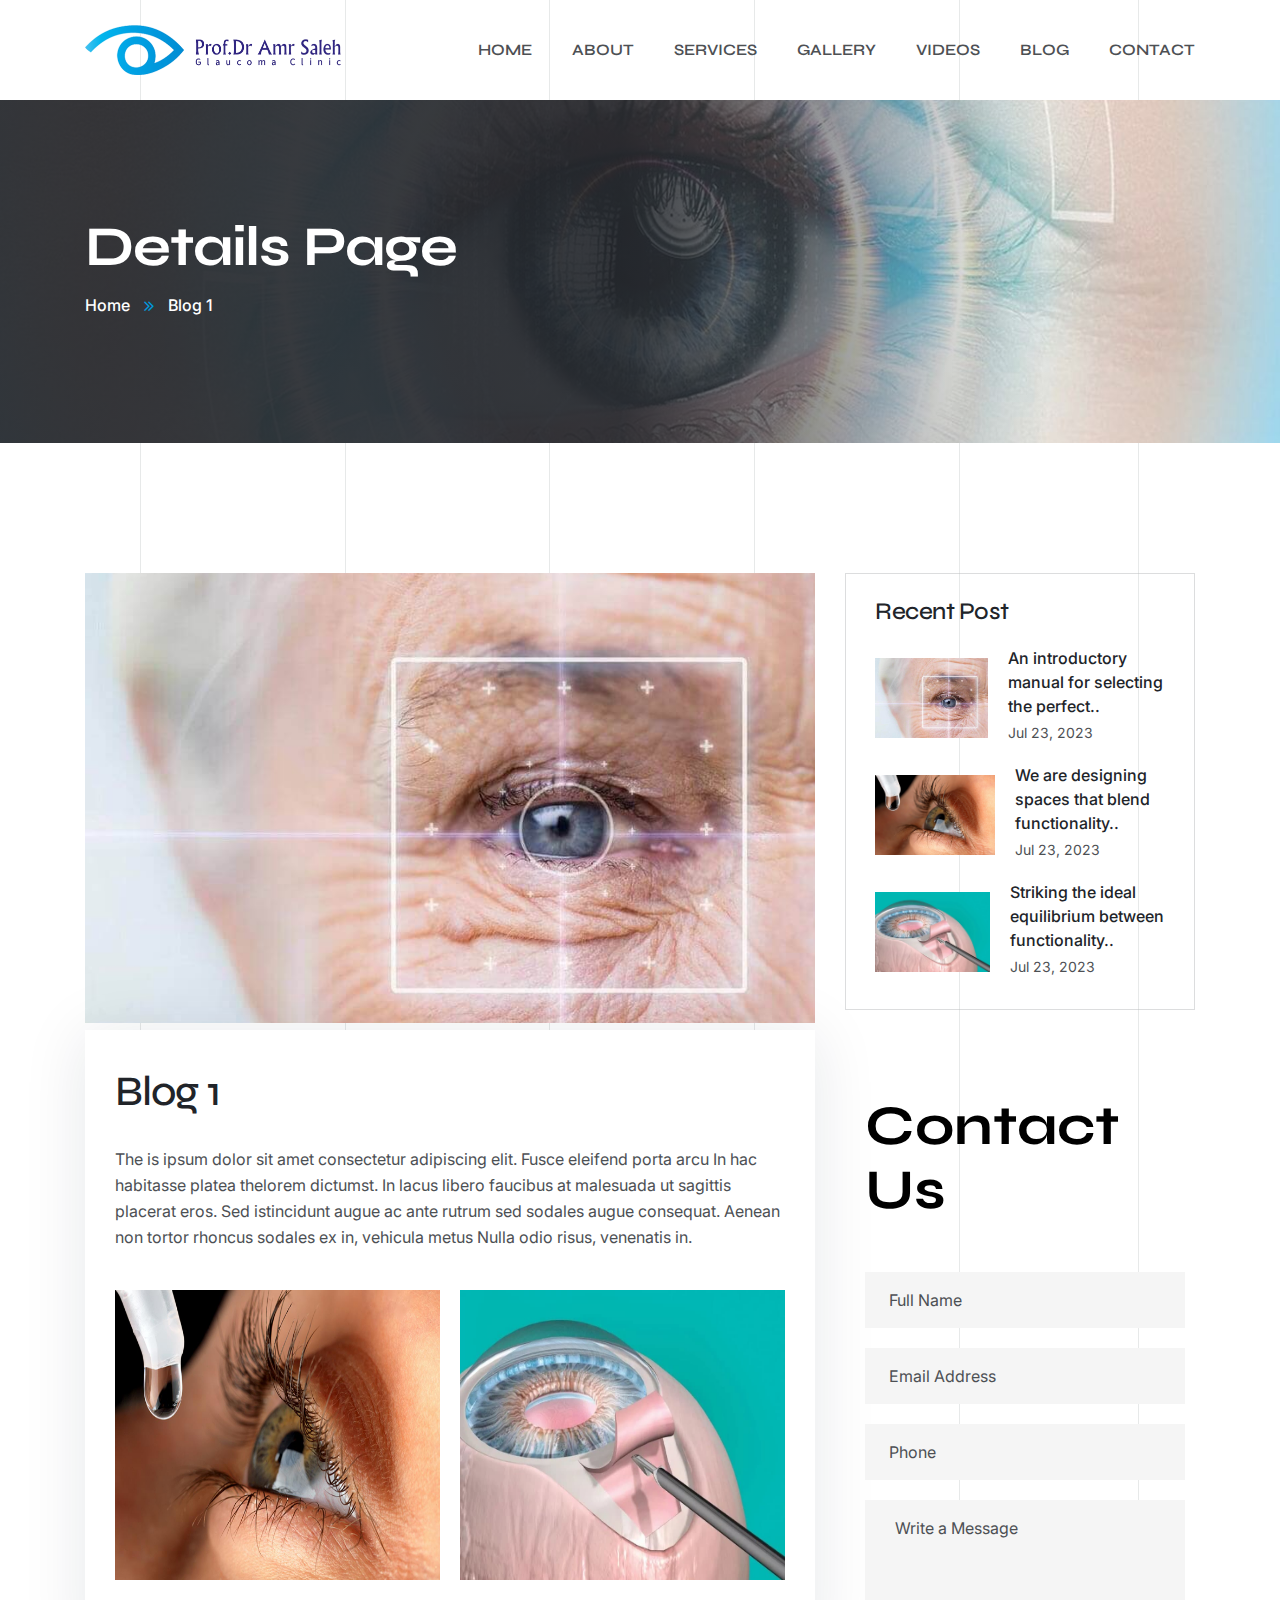
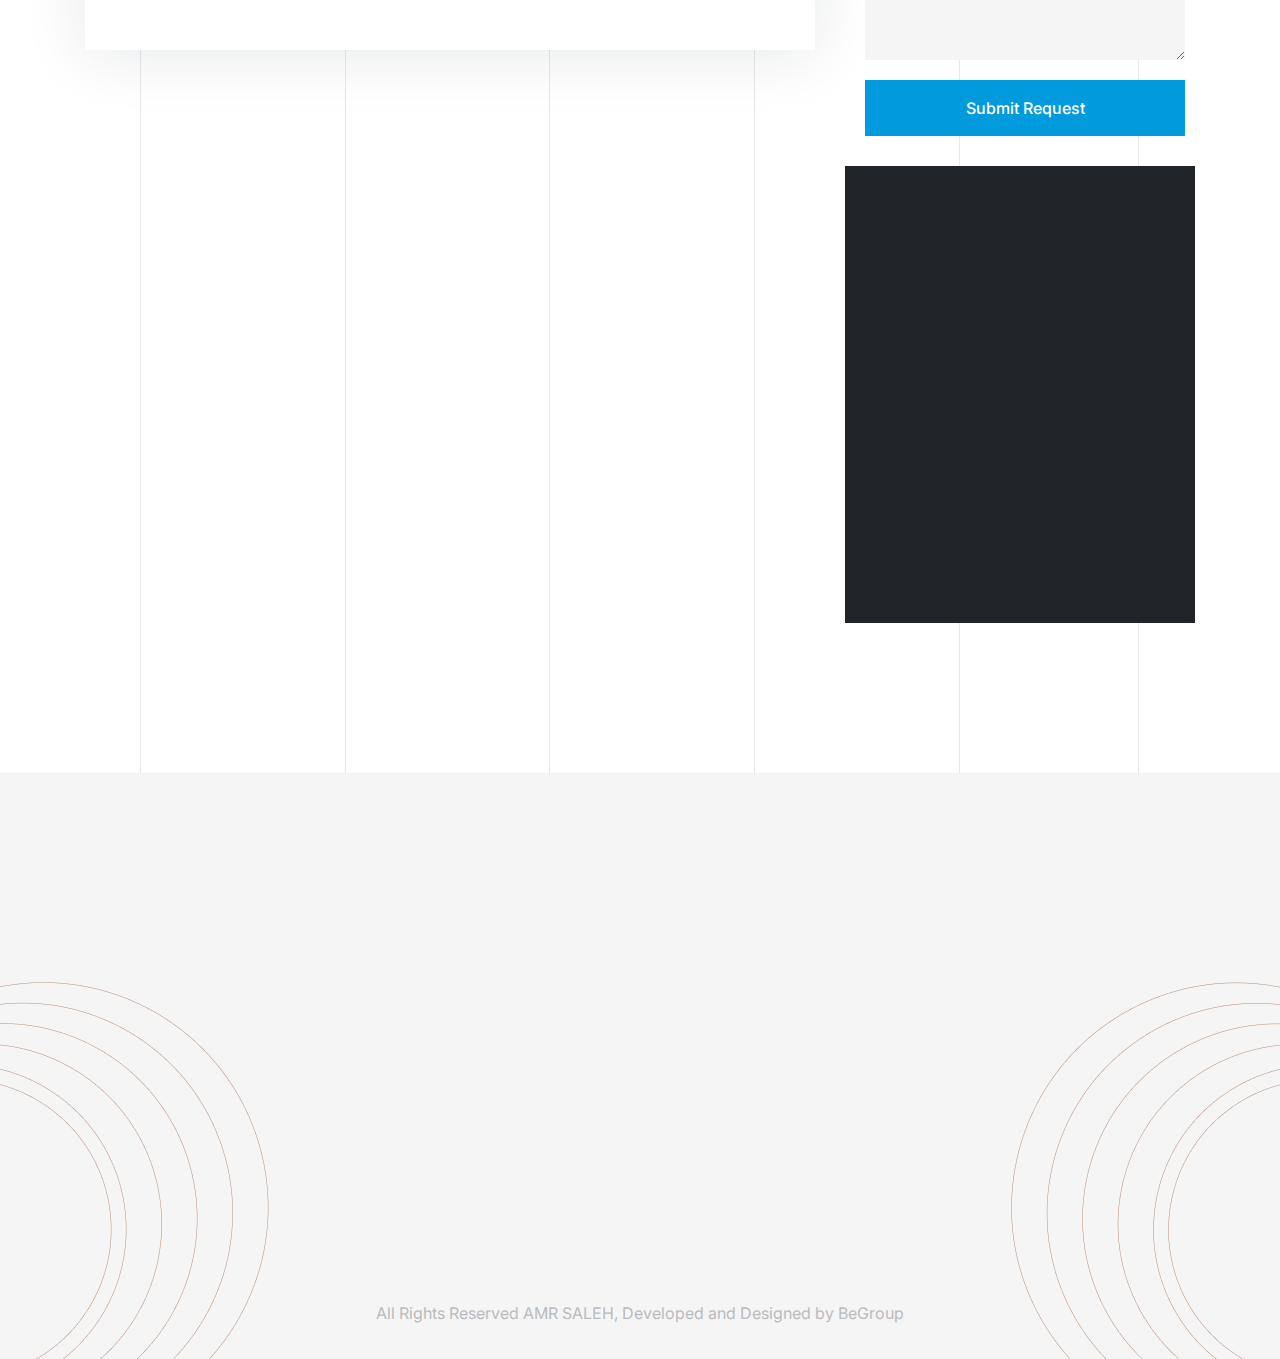
<file: blog-details.html>
<!DOCTYPE html>
<html lang="en">

<head>
    <meta charset="UTF-8" />
    <meta name="viewport" content="width=device-width, initial-scale=1.0" />
    <title> DR AMR SALEH </title>
    <!-- favicons Icons -->
    <link rel="icon" href="assets/images/favicons/favicon.png" />
    <!-- fonts -->
    <link rel="preconnect" href="https://fonts.googleapis.com/">
    <link rel="preconnect" href="https://fonts.gstatic.com/" crossorigin>
    <link
        href="https://fonts.googleapis.com/css2?family=Inter:wght@100;200;300;400;500;600;700;800;900&amp;display=swap"
        rel="stylesheet">
    <link href="https://fonts.googleapis.com/css2?family=Syne:wght@400;500;600;700;800&amp;display=swap"
        rel="stylesheet">
    <link rel="stylesheet" href="assets/vendors/bootstrap/css/bootstrap.min.css" />
    <link rel="stylesheet" href="assets/vendors/animate/animate.min.css" />
    <link rel="stylesheet" href="assets/vendors/animate/custom-animate.css" />
    <link rel="stylesheet" href="assets/vendors/fontawesome/css/all.min.css" />
    <link rel="stylesheet" href="assets/vendors/jquery-magnific-popup/jquery.magnific-popup.css" />
    <link rel="stylesheet" href="assets/vendors/odometer/odometer.min.css" />
    <link rel="stylesheet" href="assets/vendors/swiper/swiper.min.css" />
    <link rel="stylesheet" href="assets/vendors/arckytec-icons/style.css">
    <link rel="stylesheet" href="assets/vendors/twentytwenty/twentytwenty.css" />
    <!-- template styles -->
    <link rel="stylesheet" href="assets/css/arckytec.css" />
    <link rel="stylesheet" href="assets/css/arckytec-responsive.css" />
</head>

<body>
    <div class="preloader">
        <div class="preloader__image"></div>
    </div>
    <!-- /.preloader -->



    <div class="page-wrapper">
        <div class="home-two-site-border"></div>
        <div class="home-two-site-border home-two-site-border-two"></div>
        <div class="home-two-site-border home-two-site-border-three"></div>
        <div class="home-two-site-border home-two-site-border-four"></div>
        <div class="home-two-site-border home-two-site-border-five"></div>
        <div class="home-two-site-border home-two-site-border-six"></div>
        <header class="main-header-two">
            <nav class="main-menu main-menu-two">
                <div class="main-menu-two__wrapper">

                    <div class="container">
                        <div class="main-menu-two__wrapper-inner">
                            <div class="main-menu-two__logo">
                                <a href="index.html"><img src="assets/images/resources/logo-1.png" alt=""></a>
                            </div>
                            <div class="main-menu-two__main-menu-box">
                                <a href="#" class="mobile-nav__toggler"><i class="fa fa-bars"></i></a>
                                <ul class="main-menu__list">
                                    <li><a href="index.html">Home</a></li>
                                   
                                   
                                    <li>
                                        <a href="about.html">About</a>
                                    </li>
                                  
                                  
                                    <li class="dropdown">
                                        <a href="services.html">Services</a>
                                        <ul>
                                            
                                            <li><a href="service-details.html"> Glaucoma (blue water)</a></li>
                                            <li><a href="service-details.html"> Keratoconus</a></li>
                                            <li><a href="service-details.html">Corneal transplant operations </a></li>
                                            <li><a href="service-details.html">Produces cataracts and lens implants</a></li>
                                            <li><a href="service-details.html">Insight improvement processes</a></li>

                                        </ul>
                                    </li>
                                    <li><a href="gallery.html">Gallery</a></li>
                                    <li><a href="videos.html">Videos</a></li>

                                    
                                    <li><a href="blog.html">Blog</a></li>
                                    <li>
                                        <a href="contact.html">Contact</a>
                                    </li>
                                </ul>
                            </div>
                            
                        </div>
                    </div>
                </div>
            </nav>
        </header>

        <div class="stricky-header stricked-menu main-menu main-menu-two">
            <div class="sticky-header__content"></div>
        </div><!-- /.stricky-header -->
          <!--Page Header Start-->
        <section class="page-header">
            <div class="page-header__bg" style="background-image: url(assets/images/backgrounds/main-slider-2-2.jpg);">
            </div>
            <div class="container">
                <div class="page-header__inner">
                    <h2>Details Page</h2>
                    <ul class="thm-breadcrumb list-unstyled">
                        <li><a href="index.html">Home</a></li>
                        <li><span class="icon-right"></span></li>
                        <li><a href="services.html">Blog 1</a></li>
                        
                    </ul>
                </div>
            </div>
        </section>
        <!--Page Header End-->
           <!--Blog Details Start-->
        <section class="blog-details">
            <div class="container">
                <div class="row">
                    <div class="col-xl-8 col-lg-7">
                        <div class="blog-details__left">
                            <div class="blog-details__img">
                                <img src="assets/images/project/project-2-1.jpg" alt="">
                            </div>
                            <div class="blog-details__content">
                                
                                <h3 class="blog-details__title-1">Blog 1</h3>
                                <p class="blog-details__text-1">The is ipsum dolor sit amet consectetur adipiscing elit.
                                    Fusce eleifend porta arcu In hac habitasse platea thelorem dictumst. In lacus libero
                                    faucibus at malesuada ut sagittis placerat eros. Sed istincidunt augue ac ante
                                    rutrum sed sodales augue consequat. Aenean non tortor rhoncus sodales ex in,
                                    vehicula metus Nulla odio risus, venenatis in. </p>
                            
                            
                                <div class="blog-details__img-box">
                                    <div class="row">
                                        <div class="col-xl-6">
                                            <div class="blog-details__img-box-img">
                                                <img src="assets/images/project/project-2-2.jpg" alt="">
                                            </div>
                                        </div>
                                        <div class="col-xl-6">
                                            <div class="blog-details__img-box-img">
                                                <img src="assets/images/project/project-2-3.jpg" alt="">
                                            </div>
                                        </div>
                                    </div>
                                </div>
                                
                            </div>
                            
                        </div>
                    </div>
                    <div class="col-xl-4 col-lg-5">
                        <div class="sidebar">
                            
                            
                            <div class="sidebar__single sidebar__post">
                                <h3 class="sidebar__title">Recent Post</h3>
                                <ul class="sidebar__post-list list-unstyled">
                                    <li>
                                        <div class="sidebar__post-image">
                                            <img src="assets/images/project/project-2-1.jpg" alt="">
                                        </div>
                                        <div class="sidebar__post-content">
                                            <h3>
                                                <a href="news-details.html">An introductory manual for selecting the
                                                    perfect..</a>
                                            </h3>
                                            <p>Jul 23, 2023 </p>
                                        </div>
                                    </li>
                                    <li>
                                        <div class="sidebar__post-image">
                                            <img src="assets/images/project/project-2-2.jpg" alt="">
                                        </div>
                                        <div class="sidebar__post-content">
                                            <h3>
                                                <a href="news-details.html">We are designing spaces that blend
                                                    functionality..</a>
                                            </h3>
                                            <p>Jul 23, 2023 </p>
                                        </div>
                                    </li>
                                    <li>
                                        <div class="sidebar__post-image">
                                            <img src="assets/images/project/project-2-3.jpg" alt="">
                                        </div>
                                        <div class="sidebar__post-content">
                                            <h3>
                                                <a href="news-details.html">Striking the ideal equilibrium between
                                                    functionality..</a>
                                            </h3>
                                            <p>Jul 23, 2023 </p>
                                        </div>
                                    </li>
                                </ul>
                            </div>
                           <div class="contact-one__content-box">
                                <div class="section-title-two text-left page-service">

                                    <h2 class="section-title-two__title">Contact Us</h2>
                                </div>
                                <form
                                    class="contact-one__form contact-form-validated" novalidate="novalidate">
                                    <div class="row">
                                        <div class="col-xl-12">
                                            <div class="contact-one__input-box">
                                                <input type="text" placeholder="Full Name" name="name">
                                            </div>
                                        </div>
                                        <div class="col-xl-12">
                                            <div class="contact-one__input-box">
                                                <input type="email" placeholder="Email Address" name="email">
                                            </div>
                                        </div>
                                        <div class="col-xl-12">
                                            <div class="contact-one__input-box">
                                                <input type="text" placeholder="Phone" name="Phone">
                                            </div>
                                        </div>

                                    </div>
                                    <div class="row">
                                        <div class="col-xl-12">
                                            <div class="contact-one__input-box text-message-box">
                                                <textarea name="message" placeholder="Write a Message"></textarea>
                                            </div>
                                            <div class="contact-one__btn-box">
                                                <button type="submit" class="button-style-1 btn-bg-white">Submit
                                                    Request</button>
                                            </div>
                                        </div>
                                    </div>
                                </form>
                                <div class="result"></div>
                            </div>
                            <div class="contact-one__map">
                               <iframe src="https://www.google.com/maps/embed?pb=!1m12!1m8!1m3!1d441909.0343162118!2d31.307454000000003!3d30.082317999999997!3m2!1i1024!2i768!4f13.1!2m1!1z2YXYsdmD2LIg2KfZhNiv2LHYqSDYp9mE2KrYrti12LXZiSDZhNmE2LnZitmI2YY!5e0!3m2!1sen!2sus!4v1713628567366!5m2!1sen!2sus" width="100%" height="450" style="border:0;" allowfullscreen="" loading="lazy" referrerpolicy="no-referrer-when-downgrade"></iframe>
                            </div>
                          
                        </div>
                    </div>
                </div>
            </div>
        </section>
        <!--Blog Details End-->

    
    

        <!--Site Footer Start-->
        <footer class="site-footer site-footer-two">
            <div class="site-footer-two__shape-1 float-bob-x">
                <img src="assets/images/shapes/site-footer-two-shape-1.png" alt="">
            </div>
            <div class="site-footer-two__shape-2 float-bob-y">
                <img src="assets/images/shapes/site-footer-two-shape-2.png" alt="">
            </div>
            <div class="site-footer__top">
                <div class="container">
                    <div class="site-footer__top-inner">
                        <div class="row">
                            <div class="col-xl-4 col-lg-6 col-md-6 wow fadeInUp" data-wow-delay="100ms">
                                <div class="footer-widget__column footer-widget__about">
                                    <div class="footer-widget__logo">
                                        <a href="index.html"><img src="assets/images/resources/logo-1.png" alt=""></a>
                                    </div>
                                    <p class="footer-widget__about-text">Lorem ipsum dolor sit amet, consectetur elit
                                        nunc cursus risus elit. Sit amet auctor dolor ultricies gravida is est libero.
                                    </p>
                                    <div class="footer-widget__social">
                                        <a href="https://www.facebook.com/Dr.Amr.Saleh.clinic"><span class="icon-facebook"></span></a>
                                        <a href="https://www.youtube.com/channel/UC_7qF6K8wEKASWUb7exawcg?sub_confirmation=1"><span class="icon-youtube"></span></a>
                                        <a href="#"><span class="icon-linkedin"></span></a>
                                        <a href="#"><span class="icon-instagram"></span></a>
                                    </div>
                                </div>
                            </div>
                            <div class="col-xl-4 col-lg-6 col-md-6 wow fadeInUp" data-wow-delay="200ms">
                                <div class="footer-widget__column footer-widget__services">
                                    <div class="footer-widget__title-box">
                                        <h3 class="footer-widget__title">Services</h3>
                                    </div>
                                    <ul class="footer-widget__services-list list-unstyled">
                                        
                                        <li><a href="service-details.html"><i
                                        class="fa-solid fa-chevron-right"></i>Glaucoma (blue water)</a></li>
                                            <li><a href="service-details.html"><i
                                        class="fa-solid fa-chevron-right"></i> Keratoconus</a></li>
                                            <li><a href="service-details.html"><i
                                        class="fa-solid fa-chevron-right"></i>Corneal transplant operations </a></li>
                                            <li><a href="service-details.html"><i
                                        class="fa-solid fa-chevron-right"></i>Produces cataracts and lens implants</a></li>
                                            <li><a href="service-details.html"><i
                                        class="fa-solid fa-chevron-right"></i>Insight improvement processes</a></li>
                                    </ul>
                                </div>
                            </div>
                            <div class="col-xl-4 col-lg-6 col-md-6 wow fadeInUp" data-wow-delay="300ms">
                                <div class="footer-widget__column footer-widget__contact">
                                    <div class="footer-widget__title-box">
                                        <h3 class="footer-widget__title">Contact</h3>
                                    </div>
                                    <p class="footer-widget__contact-text">Nabil Al Wakad, Al Golf, <br> Nasr City, Cairo, Egypt
                                    </p>
                                     <p class="footer-widget__contact-text">El Rehab Gate 12-13 (El Rehab) <br> New Cairo, Cairo, Egypt
                                    </p>
                                      <p class="footer-widget__contact-text">123 Misr & Sudan St Ḩadā’iq al Qubbah Muḩāfaz̧a <br>  Cairo, Egypt
                                    </p>
                                    
                                    <ul class="list-unstyled footer-widget__contact-list">
                                        <li>
                                            <div class="icon">
                                                <span class="icon-phone"></span>
                                            </div>
                                            <div class="text">
                                                <p><a href="tel:01061245741">01061245741</a></p>
                                            </div>
                                        </li>
                                        <li>
                                            <div class="icon">
                                                <span class="icon-envelope"></span>
                                            </div>
                                            <div class="text">
                                                <p><a href="mailto:info@amrsaleh.com">info@amrsaleh.com</a></p>
                                            </div>
                                        </li>
                                    </ul>
                                    
                                </div>
                            </div>

                        </div>
                    </div>
                </div>
            </div>
            <div class="site-footer__bottom">
                <div class="container">
                    <div class="site-footer__bottom-inner">
                        <p class="site-footer__bottom-text">All Rights Reserved AMR SALEH, Developed and Designed by BeGroup</p>
                    </div>
                </div>
            </div>
        </footer>
        <!--Site Footer End-->


    </div><!-- /.page-wrapper -->

    <div class="mobile-nav__wrapper">
        <div class="mobile-nav__overlay mobile-nav__toggler"></div>
        <!-- /.mobile-nav__overlay -->
        <div class="mobile-nav__content">
            <span class="mobile-nav__close mobile-nav__toggler"><i class="fa fa-times"></i></span>

            <div class="logo-box">
                <a href="index.html" aria-label="logo image"><img src="assets/images/resources/logo-1.png" width="150"
                        alt="" /></a>
            </div>
            <!-- /.logo-box -->
            <div class="mobile-nav__container"></div>
            <!-- /.mobile-nav__container -->

            <ul class="mobile-nav__contact list-unstyled">
                <li>
                    <i class="fa fa-envelope"></i>
                    <a href="mailto:info@amrsaleh.com">info@amrsaleh.com</a>
                </li>
                <li>
                    <i class="fa fa-phone-alt"></i>
                    <a href="tel:666-888-0000">01001234567</a>
                </li>
            </ul><!-- /.mobile-nav__contact -->
            <div class="mobile-nav__top">
                <div class="mobile-nav__social">
                    <a href="#" class="fab fa-twitter"></a>
                    <a href="#" class="fab fa-facebook-square"></a>

                    <a href="#" class="fab fa-instagram"></a>
                </div><!-- /.mobile-nav__social -->
            </div><!-- /.mobile-nav__top -->
        </div>
    </div>
    <!-- /.mobile-nav__wrapper -->



    <a href="#" data-target="html" class="scroll-to-target scroll-to-top"><i class="fas fa-arrow-up"></i></a>

    <script src="assets/vendors/jquery/jquery-3.6.0.min.js"></script>
    <script src="assets/vendors/bootstrap/js/bootstrap.bundle.min.js"></script>
    <script src="assets/vendors/jquery-ajaxchimp/jquery.ajaxchimp.min.js"></script>
    <script src="assets/vendors/jquery-appear/jquery.appear.min.js"></script>
    <script src="assets/vendors/jquery-magnific-popup/jquery.magnific-popup.min.js"></script>
    <script src="assets/vendors/jquery-validate/jquery.validate.min.js"></script>
    <script src="assets/vendors/odometer/odometer.min.js"></script>
    <script src="assets/vendors/swiper/swiper.min.js"></script>
    <script src="assets/vendors/swiper/slider-init.js"></script>
    <script src="assets/vendors/wow/wow.js"></script>
    <script src="assets/vendors/jquery.circle-type/jquery.circleType.js"></script>
    <script src="assets/vendors/jquery.circle-type/jquery.lettering.min.js"></script>
    <script src="assets/vendors/sidebar-content/jquery-sidebar-content.js"></script>
    <script src="assets/vendors/twentytwenty/twentytwenty.js"></script>
    <script src="assets/vendors/twentytwenty/jquery.event.move.js"></script>
    <script src="assets/vendors/marquee/marquee.min.js"></script>
    <!-- template js -->
    <script src="assets/js/arckytec.js"></script>
</body>

</html>
</file>
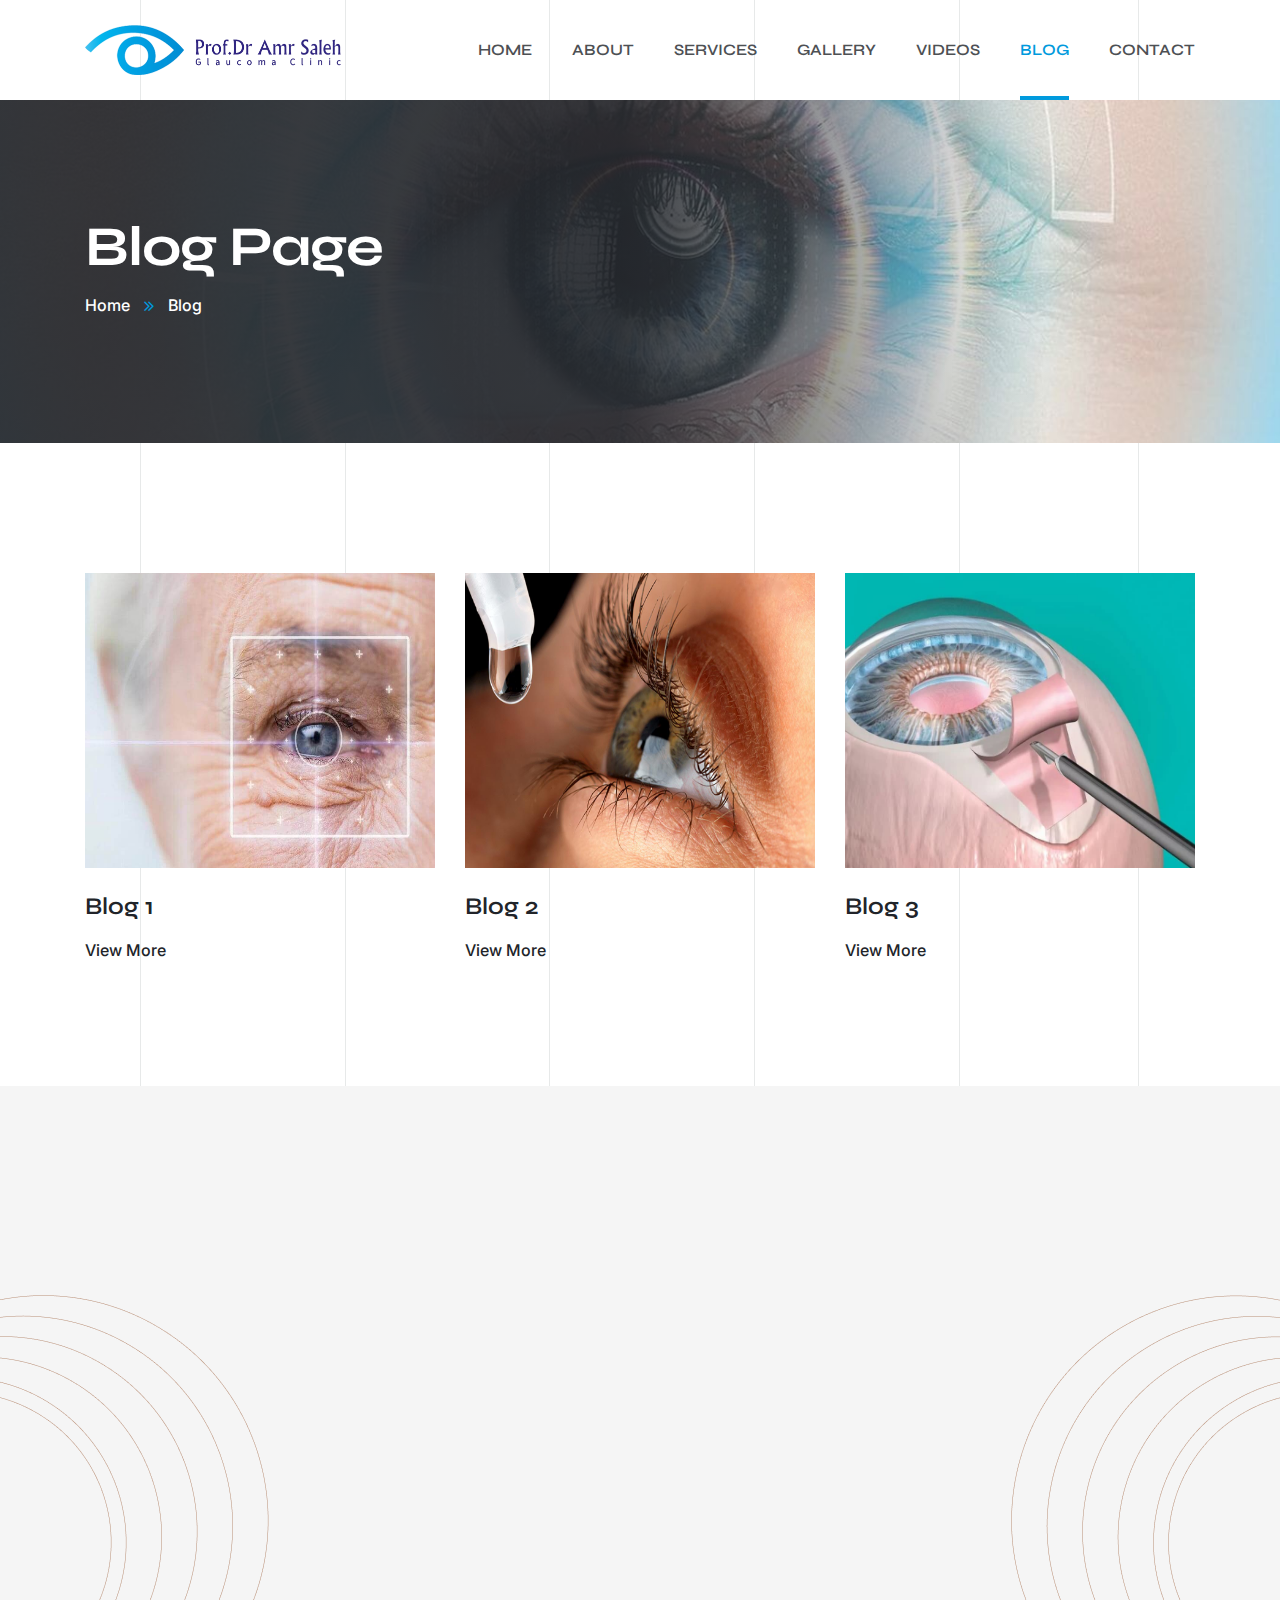
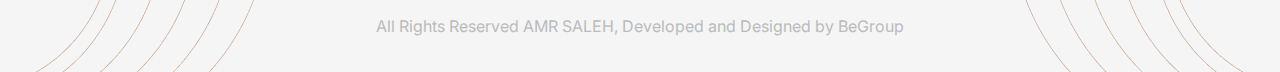
<file: blog.html>
<!DOCTYPE html>
<html lang="en">

<head>
    <meta charset="UTF-8" />
    <meta name="viewport" content="width=device-width, initial-scale=1.0" />
    <title> DR AMR SALEH </title>
    <!-- favicons Icons -->
    <link rel="icon" href="assets/images/favicons/favicon.png" />
    <!-- fonts -->
    <link rel="preconnect" href="https://fonts.googleapis.com/">
    <link rel="preconnect" href="https://fonts.gstatic.com/" crossorigin>
    <link
        href="https://fonts.googleapis.com/css2?family=Inter:wght@100;200;300;400;500;600;700;800;900&amp;display=swap"
        rel="stylesheet">
    <link href="https://fonts.googleapis.com/css2?family=Syne:wght@400;500;600;700;800&amp;display=swap"
        rel="stylesheet">
    <link rel="stylesheet" href="assets/vendors/bootstrap/css/bootstrap.min.css" />
    <link rel="stylesheet" href="assets/vendors/animate/animate.min.css" />
    <link rel="stylesheet" href="assets/vendors/animate/custom-animate.css" />
    <link rel="stylesheet" href="assets/vendors/fontawesome/css/all.min.css" />
    <link rel="stylesheet" href="assets/vendors/jquery-magnific-popup/jquery.magnific-popup.css" />
    <link rel="stylesheet" href="assets/vendors/odometer/odometer.min.css" />
    <link rel="stylesheet" href="assets/vendors/swiper/swiper.min.css" />
    <link rel="stylesheet" href="assets/vendors/arckytec-icons/style.css">
    <link rel="stylesheet" href="assets/vendors/twentytwenty/twentytwenty.css" />
    <!-- template styles -->
    <link rel="stylesheet" href="assets/css/arckytec.css" />
    <link rel="stylesheet" href="assets/css/arckytec-responsive.css" />
</head>

<body>
    <div class="preloader">
        <div class="preloader__image"></div>
    </div>
    <!-- /.preloader -->



    <div class="page-wrapper">
        <div class="home-two-site-border"></div>
        <div class="home-two-site-border home-two-site-border-two"></div>
        <div class="home-two-site-border home-two-site-border-three"></div>
        <div class="home-two-site-border home-two-site-border-four"></div>
        <div class="home-two-site-border home-two-site-border-five"></div>
        <div class="home-two-site-border home-two-site-border-six"></div>
        <header class="main-header-two">
            <nav class="main-menu main-menu-two">
                <div class="main-menu-two__wrapper">

                    <div class="container">
                        <div class="main-menu-two__wrapper-inner">
                            <div class="main-menu-two__logo">
                                <a href="index.html"><img src="assets/images/resources/logo-1.png" alt=""></a>
                            </div>
                            <div class="main-menu-two__main-menu-box">
                                <a href="#" class="mobile-nav__toggler"><i class="fa fa-bars"></i></a>
                                <ul class="main-menu__list">
                                    <li><a href="index.html">Home</a></li>
                                   
                                   
                                    <li>
                                        <a href="about.html">About</a>
                                    </li>
                                  
                                  
                                    <li class="dropdown">
                                        <a href="services.html">Services</a>
                                        <ul>
                                            
                                            <li><a href="service-details.html"> Glaucoma (blue water)</a></li>
                                            <li><a href="service-details.html"> Keratoconus</a></li>
                                            <li><a href="service-details.html">Corneal transplant operations </a></li>
                                            <li><a href="service-details.html">Produces cataracts and lens implants</a></li>
                                            <li><a href="service-details.html">Insight improvement processes</a></li>

                                        </ul>
                                    </li>
                                    <li><a href="gallery.html">Gallery</a></li>
                                    <li><a href="videos.html">Videos</a></li>

                                    
                                    <li><a href="blog.html">Blog</a></li>
                                    <li>
                                        <a href="contact.html">Contact</a>
                                    </li>
                                </ul>
                            </div>
                            
                        </div>
                    </div>
                </div>
            </nav>
        </header>

        <div class="stricky-header stricked-menu main-menu main-menu-two">
            <div class="sticky-header__content"></div>
        </div><!-- /.stricky-header -->
          <!--Page Header Start-->
        <section class="page-header">
            <div class="page-header__bg" style="background-image: url(assets/images/backgrounds/main-slider-2-2.jpg);">
            </div>
            <div class="container">
                <div class="page-header__inner">
                    <h2>Blog Page</h2>
                    <ul class="thm-breadcrumb list-unstyled">
                        <li><a href="index.html">Home</a></li>
                        <li><span class="icon-right"></span></li>
                        <li><a href="services.html">Blog</a></li>
                        
                    </ul>
                </div>
            </div>
        </section>
        <!--Page Header End-->
        
        <!--Blog Two Start-->
        <section class="blog-two">
            <div class="container">
                
                <div class="row">
                    <!--Blog Two Single Start-->
                    <div class="col-xl-4 col-lg-4 wow fadeInUp" data-wow-delay="100ms">
                        <div class="blog-two__single">
                            <div class="blog-two__img">
                                <img src="assets/images/project/project-2-1.jpg" alt="">
                            </div>
                            <div class="blog-two__content">
                                
                                <h3 class="blog-two__title"><a href="blog-details.html">Blog 1</a></h3>
                                <a href="blog-details.html" class="blog-two__btn-two">View More</a>
                            </div>
                        </div>
                    </div>
                    <!--Blog Two Single End-->
                    <!--Blog Two Single Start-->
                    <div class="col-xl-4 col-lg-4 wow fadeInUp" data-wow-delay="200ms">
                        <div class="blog-two__single">
                            <div class="blog-two__img">
                                <img src="assets/images/project/project-2-2.jpg" alt="">
                            </div>
                            <div class="blog-two__content">
                               
                                <h3 class="blog-two__title"><a href="blog-details.html">Blog 2</a></h3>
                                <a href="blog-details.html" class="blog-two__btn-two">View More</a>
                            </div>
                        </div>
                    </div>
                    <!--Blog Two Single End-->
                    <!--Blog Two Single Start-->
                    <div class="col-xl-4 col-lg-4 wow fadeInUp" data-wow-delay="300ms">
                        <div class="blog-two__single">
                            <div class="blog-two__img">
                                <img src="assets/images/project/project-2-3.jpg" alt="">
                            </div>
                            <div class="blog-two__content">
                             
                               <h3 class="blog-two__title"><a href="blog-details.html">Blog 3</a></h3>
                                <a href="blog-details.html" class="blog-two__btn-two">View More</a>
                            </div>
                        </div>
                    </div>
                    <!--Blog Two Single End-->
                </div>
            </div>
        </section>
        <!--Blog Two End-->


        <!--Site Footer Start-->
        <footer class="site-footer site-footer-two">
            <div class="site-footer-two__shape-1 float-bob-x">
                <img src="assets/images/shapes/site-footer-two-shape-1.png" alt="">
            </div>
            <div class="site-footer-two__shape-2 float-bob-y">
                <img src="assets/images/shapes/site-footer-two-shape-2.png" alt="">
            </div>
            <div class="site-footer__top">
                <div class="container">
                    <div class="site-footer__top-inner">
                        <div class="row">
                            <div class="col-xl-4 col-lg-6 col-md-6 wow fadeInUp" data-wow-delay="100ms">
                                <div class="footer-widget__column footer-widget__about">
                                    <div class="footer-widget__logo">
                                        <a href="index.html"><img src="assets/images/resources/logo-1.png" alt=""></a>
                                    </div>
                                    <p class="footer-widget__about-text">Lorem ipsum dolor sit amet, consectetur elit
                                        nunc cursus risus elit. Sit amet auctor dolor ultricies gravida is est libero.
                                    </p>
                                    <div class="footer-widget__social">
                                        <a href="https://www.facebook.com/Dr.Amr.Saleh.clinic"><span class="icon-facebook"></span></a>
                                        <a href="https://www.youtube.com/channel/UC_7qF6K8wEKASWUb7exawcg?sub_confirmation=1"><span class="icon-youtube"></span></a>
                                        <a href="#"><span class="icon-linkedin"></span></a>
                                        <a href="#"><span class="icon-instagram"></span></a>
                                    </div>
                                </div>
                            </div>
                            <div class="col-xl-4 col-lg-6 col-md-6 wow fadeInUp" data-wow-delay="200ms">
                                <div class="footer-widget__column footer-widget__services">
                                    <div class="footer-widget__title-box">
                                        <h3 class="footer-widget__title">Services</h3>
                                    </div>
                                    <ul class="footer-widget__services-list list-unstyled">
                                        
                                        <li><a href="service-details.html"><i
                                        class="fa-solid fa-chevron-right"></i>Glaucoma (blue water)</a></li>
                                            <li><a href="service-details.html"><i
                                        class="fa-solid fa-chevron-right"></i> Keratoconus</a></li>
                                            <li><a href="service-details.html"><i
                                        class="fa-solid fa-chevron-right"></i>Corneal transplant operations </a></li>
                                            <li><a href="service-details.html"><i
                                        class="fa-solid fa-chevron-right"></i>Produces cataracts and lens implants</a></li>
                                            <li><a href="service-details.html"><i
                                        class="fa-solid fa-chevron-right"></i>Insight improvement processes</a></li>
                                    </ul>
                                </div>
                            </div>
                            <div class="col-xl-4 col-lg-6 col-md-6 wow fadeInUp" data-wow-delay="300ms">
                                <div class="footer-widget__column footer-widget__contact">
                                    <div class="footer-widget__title-box">
                                        <h3 class="footer-widget__title">Contact</h3>
                                    </div>
                                    <p class="footer-widget__contact-text">Nabil Al Wakad, Al Golf, <br> Nasr City, Cairo, Egypt
                                    </p>
                                     <p class="footer-widget__contact-text">El Rehab Gate 12-13 (El Rehab) <br> New Cairo, Cairo, Egypt
                                    </p>
                                      <p class="footer-widget__contact-text">123 Misr & Sudan St Ḩadā’iq al Qubbah Muḩāfaz̧a <br>  Cairo, Egypt
                                    </p>
                                    
                                    <ul class="list-unstyled footer-widget__contact-list">
                                        <li>
                                            <div class="icon">
                                                <span class="icon-phone"></span>
                                            </div>
                                            <div class="text">
                                                <p><a href="tel:01061245741">01061245741</a></p>
                                            </div>
                                        </li>
                                        <li>
                                            <div class="icon">
                                                <span class="icon-envelope"></span>
                                            </div>
                                            <div class="text">
                                                <p><a href="mailto:info@amrsaleh.com">info@amrsaleh.com</a></p>
                                            </div>
                                        </li>
                                    </ul>
                                    
                                </div>
                            </div>

                        </div>
                    </div>
                </div>
            </div>
            <div class="site-footer__bottom">
                <div class="container">
                    <div class="site-footer__bottom-inner">
                        <p class="site-footer__bottom-text">All Rights Reserved AMR SALEH, Developed and Designed by BeGroup</p>
                    </div>
                </div>
            </div>
        </footer>
        <!--Site Footer End-->


    </div><!-- /.page-wrapper -->

    <div class="mobile-nav__wrapper">
        <div class="mobile-nav__overlay mobile-nav__toggler"></div>
        <!-- /.mobile-nav__overlay -->
        <div class="mobile-nav__content">
            <span class="mobile-nav__close mobile-nav__toggler"><i class="fa fa-times"></i></span>

            <div class="logo-box">
                <a href="index.html" aria-label="logo image"><img src="assets/images/resources/logo-1.png" width="150"
                        alt="" /></a>
            </div>
            <!-- /.logo-box -->
            <div class="mobile-nav__container"></div>
            <!-- /.mobile-nav__container -->

            <ul class="mobile-nav__contact list-unstyled">
                <li>
                    <i class="fa fa-envelope"></i>
                    <a href="mailto:info@amrsaleh.com">info@amrsaleh.com</a>
                </li>
                <li>
                    <i class="fa fa-phone-alt"></i>
                    <a href="tel:666-888-0000">01001234567</a>
                </li>
            </ul><!-- /.mobile-nav__contact -->
            <div class="mobile-nav__top">
                <div class="mobile-nav__social">
                    <a href="#" class="fab fa-twitter"></a>
                    <a href="#" class="fab fa-facebook-square"></a>

                    <a href="#" class="fab fa-instagram"></a>
                </div><!-- /.mobile-nav__social -->
            </div><!-- /.mobile-nav__top -->
        </div>
    </div>
    <!-- /.mobile-nav__wrapper -->



    <a href="#" data-target="html" class="scroll-to-target scroll-to-top"><i class="fas fa-arrow-up"></i></a>

    <script src="assets/vendors/jquery/jquery-3.6.0.min.js"></script>
    <script src="assets/vendors/bootstrap/js/bootstrap.bundle.min.js"></script>
    <script src="assets/vendors/jquery-ajaxchimp/jquery.ajaxchimp.min.js"></script>
    <script src="assets/vendors/jquery-appear/jquery.appear.min.js"></script>
    <script src="assets/vendors/jquery-magnific-popup/jquery.magnific-popup.min.js"></script>
    <script src="assets/vendors/jquery-validate/jquery.validate.min.js"></script>
    <script src="assets/vendors/odometer/odometer.min.js"></script>
    <script src="assets/vendors/swiper/swiper.min.js"></script>
    <script src="assets/vendors/swiper/slider-init.js"></script>
    <script src="assets/vendors/wow/wow.js"></script>
    <script src="assets/vendors/jquery.circle-type/jquery.circleType.js"></script>
    <script src="assets/vendors/jquery.circle-type/jquery.lettering.min.js"></script>
    <script src="assets/vendors/sidebar-content/jquery-sidebar-content.js"></script>
    <script src="assets/vendors/twentytwenty/twentytwenty.js"></script>
    <script src="assets/vendors/twentytwenty/jquery.event.move.js"></script>
    <script src="assets/vendors/marquee/marquee.min.js"></script>
    <!-- template js -->
    <script src="assets/js/arckytec.js"></script>
</body>

</html>
</file>
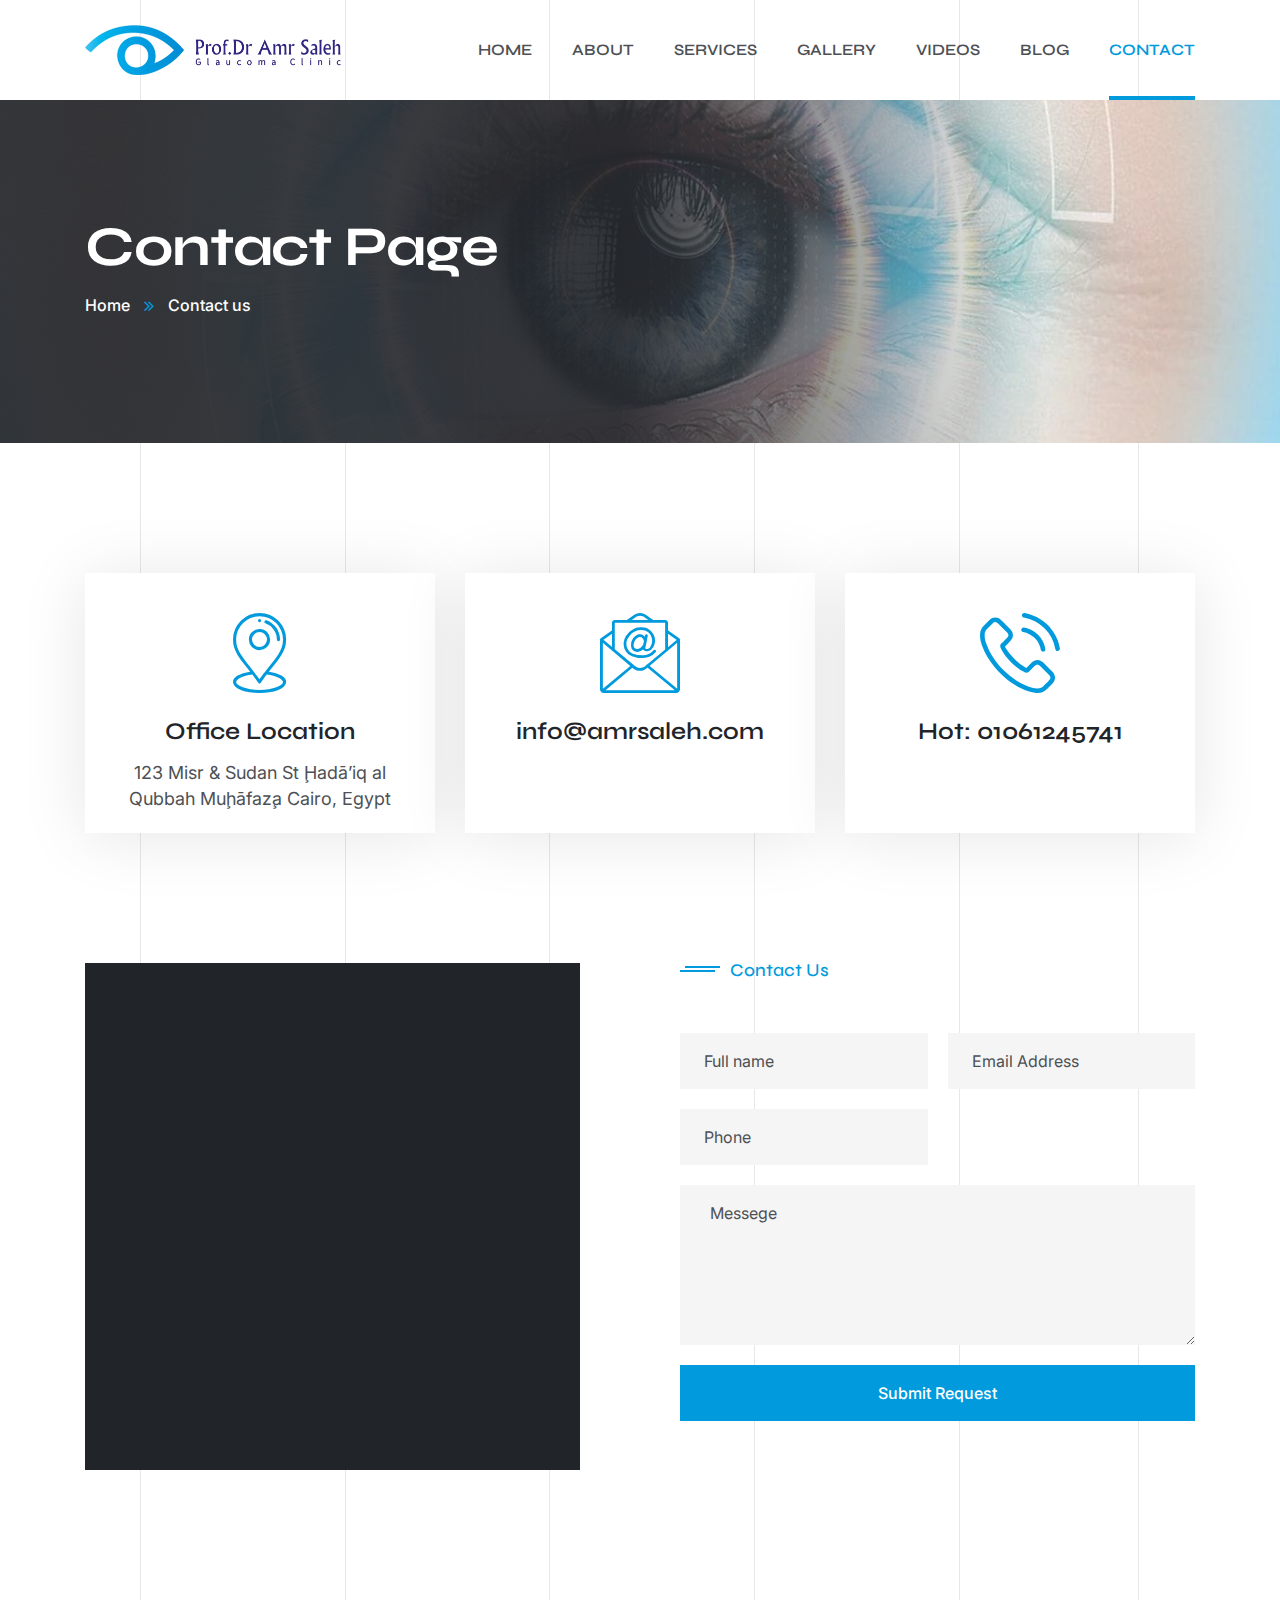
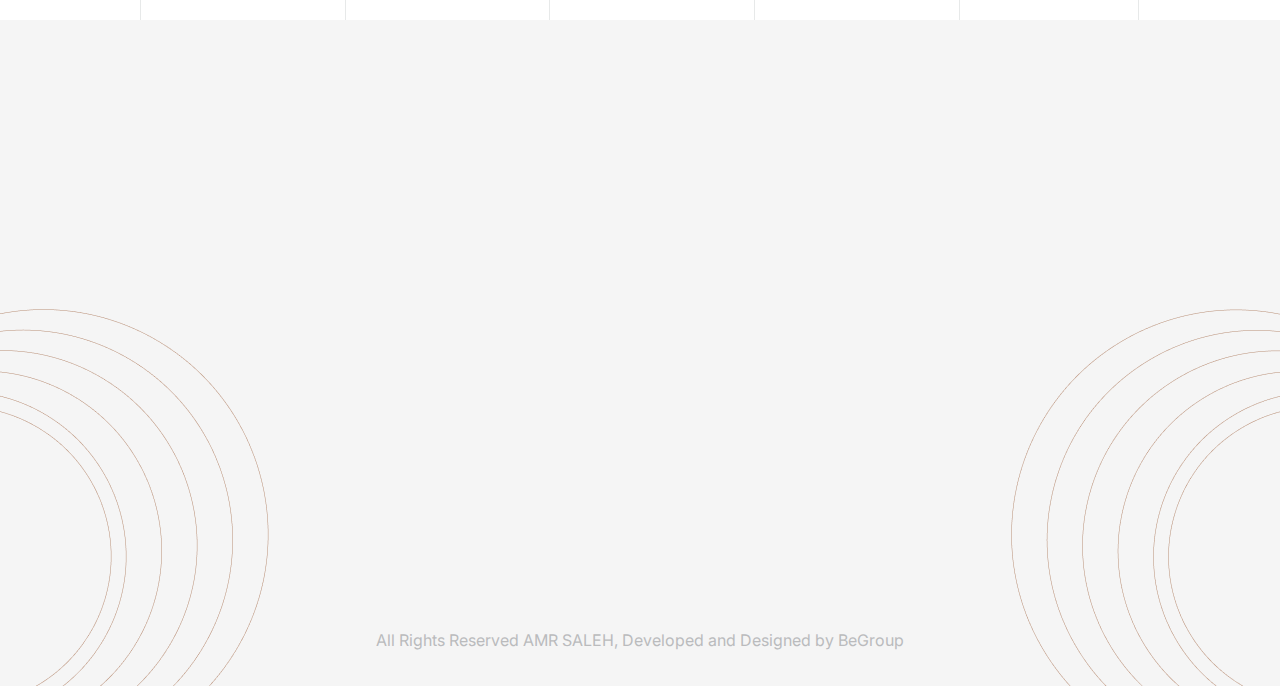
<file: contact.html>
<!DOCTYPE html>
<html lang="en">

<head>
    <meta charset="UTF-8" />
    <meta name="viewport" content="width=device-width, initial-scale=1.0" />
    <title>DR AMR SALEH</title>
    <!-- favicons Icons -->
    <link rel="icon" href="assets/images/favicons/favicon.png" />
    <!-- fonts -->
    <link rel="preconnect" href="https://fonts.googleapis.com/">
    <link rel="preconnect" href="https://fonts.gstatic.com/" crossorigin>
    <link
        href="https://fonts.googleapis.com/css2?family=Inter:wght@100;200;300;400;500;600;700;800;900&amp;display=swap"
        rel="stylesheet">
    <link href="https://fonts.googleapis.com/css2?family=Syne:wght@400;500;600;700;800&amp;display=swap"
        rel="stylesheet">
    <link rel="stylesheet" href="assets/vendors/bootstrap/css/bootstrap.min.css" />
    <link rel="stylesheet" href="assets/vendors/animate/animate.min.css" />
    <link rel="stylesheet" href="assets/vendors/animate/custom-animate.css" />
    <link rel="stylesheet" href="assets/vendors/fontawesome/css/all.min.css" />
    <link rel="stylesheet" href="assets/vendors/jquery-magnific-popup/jquery.magnific-popup.css" />
    <link rel="stylesheet" href="assets/vendors/odometer/odometer.min.css" />
    <link rel="stylesheet" href="assets/vendors/swiper/swiper.min.css" />
    <link rel="stylesheet" href="assets/vendors/arckytec-icons/style.css">
    <link rel="stylesheet" href="assets/vendors/twentytwenty/twentytwenty.css" />
    <!-- template styles -->
    <link rel="stylesheet" href="assets/css/arckytec.css" />
    <link rel="stylesheet" href="assets/css/arckytec-responsive.css" />
</head>

<body>
    <div class="preloader">
        <div class="preloader__image"></div>
    </div>
    <!-- /.preloader -->



    <div class="page-wrapper">
        <div class="home-two-site-border"></div>
        <div class="home-two-site-border home-two-site-border-two"></div>
        <div class="home-two-site-border home-two-site-border-three"></div>
        <div class="home-two-site-border home-two-site-border-four"></div>
        <div class="home-two-site-border home-two-site-border-five"></div>
        <div class="home-two-site-border home-two-site-border-six"></div>
        <header class="main-header-two">
            <nav class="main-menu main-menu-two">
                <div class="main-menu-two__wrapper">

                    <div class="container">
                        <div class="main-menu-two__wrapper-inner">
                            <div class="main-menu-two__logo">
                                <a href="index.html"><img src="assets/images/resources/logo-1.png" alt=""></a>
                            </div>
                            <div class="main-menu-two__main-menu-box">
                                <a href="#" class="mobile-nav__toggler"><i class="fa fa-bars"></i></a>
                                <ul class="main-menu__list">
                                    <li><a href="index.html">Home</a></li>
                                   
                                   
                                    <li>
                                        <a href="about.html">About</a>
                                    </li>
                                  
                                  
                                    <li class="dropdown">
                                        <a href="services.html">Services</a>
                                        <ul>
                                            
                                            <li><a href="service-details.html"> Glaucoma (blue water)</a></li>
                                            <li><a href="service-details.html"> Keratoconus</a></li>
                                            <li><a href="service-details.html">Corneal transplant operations </a></li>
                                            <li><a href="service-details.html">Produces cataracts and lens implants</a></li>
                                            <li><a href="service-details.html">Insight improvement processes</a></li>



                                           
                                        </ul>
                                    </li>
                                    <li><a href="gallery.html">Gallery</a></li>
                                    <li><a href="videos.html">Videos</a></li>

                                    
                                    <li><a href="blog.html">Blog</a></li>
                                    <li>
                                        <a href="contact.html">Contact</a>
                                    </li>
                                </ul>
                            </div>
                            
                        </div>
                    </div>
                </div>
            </nav>
        </header>

        <div class="stricky-header stricked-menu main-menu main-menu-two">
            <div class="sticky-header__content"></div>
        </div><!-- /.stricky-header -->
        
          <!--Page Header Start-->
        <section class="page-header">
            <div class="page-header__bg" style="background-image: url(assets/images/backgrounds/main-slider-2-2.jpg);">
            </div>
            <div class="container">
                <div class="page-header__inner">
                    <h2>Contact Page</h2>
                    <ul class="thm-breadcrumb list-unstyled">
                        <li><a href="index.html">Home</a></li>
                        <li><span class="icon-right"></span></li>
                        <li><a href="services.html">Contact us</a></li>
                        
                    </ul>
                </div>
            </div>
        </section>
        <!--Page Header End-->
        
     
        <!--Address One Start-->
        <section class="address-one">
            <div class="container">
                <div class="row">
                    <!--Address One Single Start-->
                    <div class="col-xl-4 col-lg-4 col-md-6">
                        <div class="address-one__single">
                            <div class="address-one__icon">
                                <span class="icon-location-1"></span>
                            </div>
                            <h3 class="address-one__title">Office Location</h3>
                            <p class="address-one__text">123 Misr & Sudan St Ḩadā’iq al Qubbah Muḩāfaz̧a Cairo, Egypt</p>
                            


                        </div>
                    </div>
                    <!--Address One Single End-->
                    <!--Address One Single Start-->
                    <div class="col-xl-4 col-lg-4 col-md-6">
                        <div class="address-one__single">
                            <div class="address-one__icon">
                                <span class="icon-envelop1"></span>
                            </div>
                            <h3 class="address-one__title"><a href="mailto:info@arckytce.com">info@amrsaleh.com</a></h3>
                           
                           
                        </div>
                    </div>
                    <!--Address One Single End-->
                    <!--Address One Single Start-->
                    <div class="col-xl-4 col-lg-4 col-md-6">
                        <div class="address-one__single">
                            <div class="address-one__icon">
                                <span class="icon-phone1"></span>
                            </div>
                            <h3 class="address-one__title">Hot: <a href="tel:+201061245741">01061245741</a></h3>
                          
                          
                        </div>
                    </div>
                    <!--Address One Single End-->
                </div>
            </div>
        </section>
        <!--Address One End-->

        <!--Contact Two Start-->
        <section class="contact-two">
            <div class="container">
                <div class="row">
                    <div class="col-xl-6 col-lg-6">
                        <div class="contact-two__left">
                            <div class="contact-two__map">
                             <iframe src="https://www.google.com/maps/embed?pb=!1m14!1m12!1m3!1d13810.273315112216!2d31.342725649999995!3d30.077905700000002!2m3!1f0!2f0!3f0!3m2!1i1024!2i768!4f13.1!5e0!3m2!1sen!2seg!4v1713346872237!5m2!1sen!2seg"
                              width="100%" height="500" style="border:0;" allowfullscreen="" loading="lazy"
                              referrerpolicy="no-referrer-when-downgrade"></iframe>                       
                             </div>
                        </div>
                    </div>
                    <div class="col-xl-6 col-lg-6">
                        <div class="contact-two__right">
                            <div class="section-title-two text-left">
                                <span class="section-title-two__tagline">Contact Us</span>

                            </div>
                            <form id="contact-form" method="POST" class="contact-one__form">
                                <div class="row">
                                    <div class="col-xl-6 col-lg-6">
                                        <div class="contact-one__input-box">
                                            <input type="text" placeholder="Full name" name="name">
                                        </div>
                                    </div>
                                    <div class="col-xl-6 col-lg-6">
                                        <div class="contact-one__input-box">
                                            <input type="email" placeholder="Email Address" name="email">
                                        </div>
                                    </div>
                                    <div class="col-xl-6 col-lg-6">
                                        <div class="contact-one__input-box">
                                            <input type="text" placeholder="Phone" name="number">
                                        </div>
                                    </div>
                                 
                                 
                                </div>
                                <div class="row">
                                    <div class="col-xl-12">
                                        <div class="contact-one__input-box text-message-box">
                                            <textarea name="message" placeholder="Messege"></textarea>
                                        </div>
                                        <div class="contact-one__btn-box">
                                            <button type="submit" class="button-style-1" data-loading-text="Please wait...">
                                                Submit Request
                                            </button>
                                        </div>
                                    </div>
                                </div>
                            </form>
                            <p class="ajax-response mb-0"></p>
                        </div>
                    </div>
                </div>
            </div>
        </section>
        <!--Contact Two End-->


        <!--Site Footer Start-->
        <footer class="site-footer site-footer-two">
            <div class="site-footer-two__shape-1 float-bob-x">
                <img src="assets/images/shapes/site-footer-two-shape-1.png" alt="">
            </div>
            <div class="site-footer-two__shape-2 float-bob-y">
                <img src="assets/images/shapes/site-footer-two-shape-2.png" alt="">
            </div>
            <div class="site-footer__top">
                <div class="container">
                    <div class="site-footer__top-inner">
                        <div class="row">
                            <div class="col-xl-4 col-lg-6 col-md-6 wow fadeInUp" data-wow-delay="100ms">
                                <div class="footer-widget__column footer-widget__about">
                                    <div class="footer-widget__logo">
                                        <a href="index.html"><img src="assets/images/resources/logo-1.png" alt=""></a>
                                    </div>
                                    <p class="footer-widget__about-text">Lorem ipsum dolor sit amet, consectetur elit
                                        nunc cursus risus elit. Sit amet auctor dolor ultricies gravida is est libero.
                                    </p>
                                    <div class="footer-widget__social">
                                        <a href="https://www.facebook.com/Dr.Amr.Saleh.clinic"><span class="icon-facebook"></span></a>
                                        <a href="https://www.youtube.com/channel/UC_7qF6K8wEKASWUb7exawcg?sub_confirmation=1"><span class="icon-youtube"></span></a>
                                        <a href="#"><span class="icon-linkedin"></span></a>
                                        <a href="#"><span class="icon-instagram"></span></a>
                                    </div>
                                </div>
                            </div>
                            <div class="col-xl-4 col-lg-6 col-md-6 wow fadeInUp" data-wow-delay="200ms">
                                <div class="footer-widget__column footer-widget__services">
                                    <div class="footer-widget__title-box">
                                        <h3 class="footer-widget__title">Services</h3>
                                    </div>
                                    <ul class="footer-widget__services-list list-unstyled">
                                        
                                        <li><a href="service-details.html"><i
                                        class="fa-solid fa-chevron-right"></i>Glaucoma (blue water)</a></li>
                                            <li><a href="service-details.html"><i
                                        class="fa-solid fa-chevron-right"></i> Keratoconus</a></li>
                                            <li><a href="service-details.html"><i
                                        class="fa-solid fa-chevron-right"></i>Corneal transplant operations </a></li>
                                            <li><a href="service-details.html"><i
                                        class="fa-solid fa-chevron-right"></i>Produces cataracts and lens implants</a></li>
                                            <li><a href="service-details.html"><i
                                        class="fa-solid fa-chevron-right"></i>Insight improvement processes</a></li>
                                    </ul>
                                </div>
                            </div>
                            <div class="col-xl-4 col-lg-6 col-md-6 wow fadeInUp" data-wow-delay="300ms">
                                <div class="footer-widget__column footer-widget__contact">
                                    <div class="footer-widget__title-box">
                                        <h3 class="footer-widget__title">Contact</h3>
                                    </div>
                                   
                                    <ul class="list-unstyled footer-widget__contact-list">
                                        <li>
                                            <div class="icon">
                                                <span class="icon-location-1"></span>
                                            </div>
                                            <div class="text">
                                                <p><a href="#">123 Misr & Sudan St Ḩadā’iq al Qubbah Muḩāfaz̧a <br>  Cairo, Egypt</a></p>
                                            </div>
                                        </li>
                                        <li>
                                            <div class="icon">
                                                <span class="icon-location-1"></span>
                                            </div>
                                            <div class="text">
                                                <p><a href="#">El Rehab Gate 12-13 (El Rehab) <br> New Cairo, Cairo, Egypt</a></p>
                                            </div>
                                        </li>
                                        <li>
                                            <div class="icon">
                                                <span class="icon-location-1"></span>
                                            </div>
                                            <div class="text">
                                                <p><a href="#">Nabil Al Wakad, Al Golf, <br> Nasr City, Cairo, Egypt</a></p>
                                            </div>
                                        </li>
                                        <li>
                                            <div class="icon">
                                                <span class="icon-phone"></span>
                                            </div>
                                            <div class="text">
                                                <p><a href="tel:01061245741">01061245741</a></p>
                                            </div>
                                        </li>
                                        <li>
                                            <div class="icon">
                                                <span class="icon-envelope"></span>
                                            </div>
                                            <div class="text">
                                                <p><a href="mailto:info@amrsaleh.com">info@amrsaleh.com</a></p>
                                            </div>
                                        </li>
                                    </ul>
                                    
                                </div>
                            </div>

                        </div>
                    </div>
                </div>
            </div>
            <div class="site-footer__bottom">
                <div class="container">
                    <div class="site-footer__bottom-inner">
                        <p class="site-footer__bottom-text">All Rights Reserved AMR SALEH, Developed and Designed by BeGroup</p>
                    </div>
                </div>
            </div>
        </footer>
        <!--Site Footer End-->

    </div><!-- /.page-wrapper -->

    <div class="mobile-nav__wrapper">
        <div class="mobile-nav__overlay mobile-nav__toggler"></div>
        <!-- /.mobile-nav__overlay -->
        <div class="mobile-nav__content">
            <span class="mobile-nav__close mobile-nav__toggler"><i class="fa fa-times"></i></span>

            <div class="logo-box">
                <a href="index.html" aria-label="logo image"><img src="assets/images/resources/logo-1.png" width="150"
                        alt="" /></a>
            </div>
            <!-- /.logo-box -->
            <div class="mobile-nav__container"></div>
            <!-- /.mobile-nav__container -->

            <ul class="mobile-nav__contact list-unstyled">
                <li>
                    <i class="fa fa-envelope"></i>
                    <a href="mailto:info@amrsaleh.com">info@amrsaleh.com</a>
                </li>
                <li>
                    <i class="fa fa-phone-alt"></i>
                    <a href="tel:666-888-0000">01001234567</a>
                </li>
            </ul><!-- /.mobile-nav__contact -->
            <div class="mobile-nav__top">
                <div class="mobile-nav__social">
                    <a href="#" class="fab fa-twitter"></a>
                    <a href="#" class="fab fa-facebook-square"></a>

                    <a href="#" class="fab fa-instagram"></a>
                </div><!-- /.mobile-nav__social -->
            </div><!-- /.mobile-nav__top -->
        </div>
    </div>
    <!-- /.mobile-nav__wrapper -->



    <a href="#" data-target="html" class="scroll-to-target scroll-to-top"><i class="fas fa-arrow-up"></i></a>

    <script src="assets/vendors/jquery/jquery-3.6.0.min.js"></script>
    <script src="assets/vendors/bootstrap/js/bootstrap.bundle.min.js"></script>
    <script src="assets/vendors/jquery-ajaxchimp/jquery.ajaxchimp.min.js"></script>
    <script src="assets/vendors/jquery-appear/jquery.appear.min.js"></script>
    <script src="assets/vendors/jquery-magnific-popup/jquery.magnific-popup.min.js"></script>
    <script src="assets/vendors/jquery-validate/jquery.validate.min.js"></script>
    <script src="assets/vendors/odometer/odometer.min.js"></script>
    <script src="assets/vendors/swiper/swiper.min.js"></script>
    <script src="assets/vendors/swiper/slider-init.js"></script>
    <script src="assets/vendors/wow/wow.js"></script>
    <script src="assets/vendors/jquery.circle-type/jquery.circleType.js"></script>
    <script src="assets/vendors/jquery.circle-type/jquery.lettering.min.js"></script>
    <script src="assets/vendors/sidebar-content/jquery-sidebar-content.js"></script>
    <script src="assets/vendors/twentytwenty/twentytwenty.js"></script>
    <script src="assets/vendors/twentytwenty/jquery.event.move.js"></script>
    <script src="assets/vendors/marquee/marquee.min.js"></script>
    <!-- template js -->
    <script src="assets/js/arckytec.js"></script>
</body>

</html>
</file>
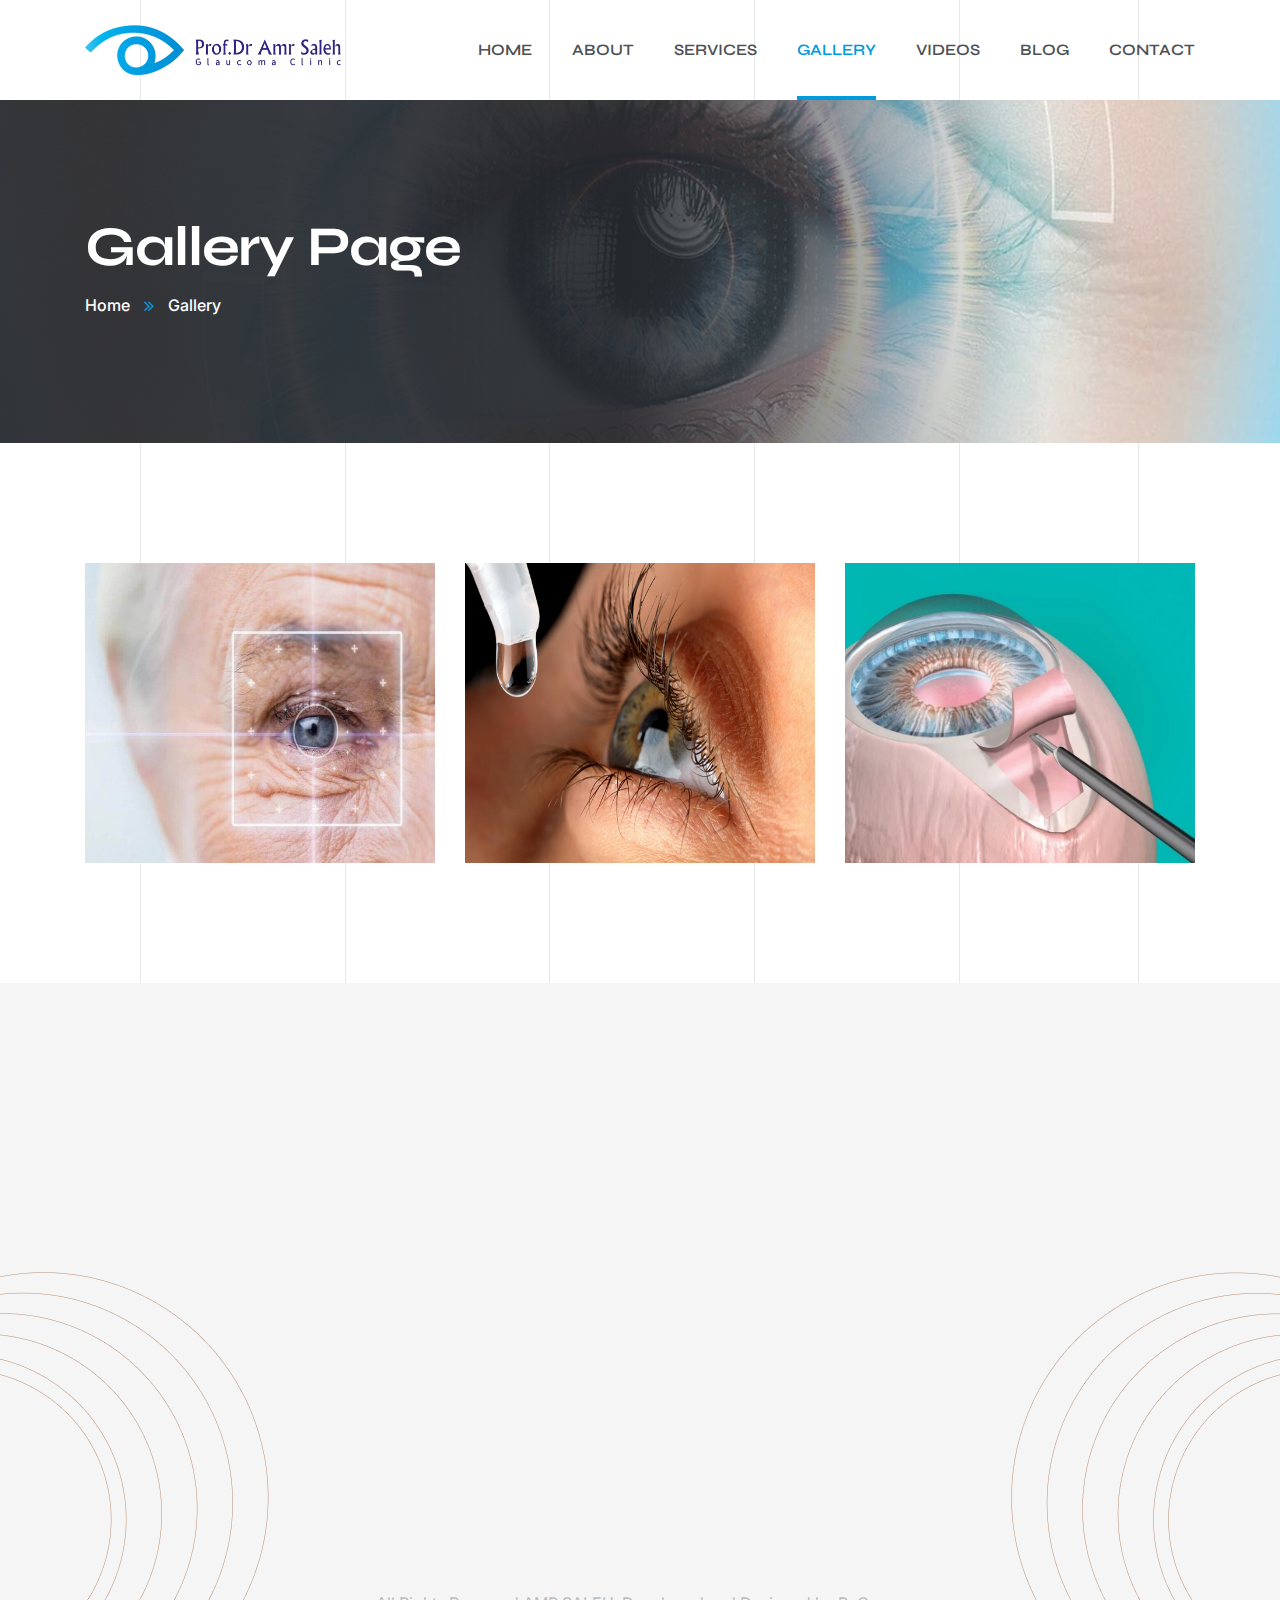
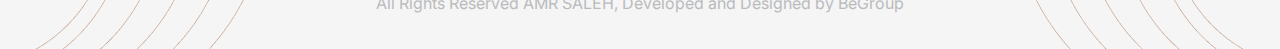
<file: gallery.html>
<!DOCTYPE html>
<html lang="en">

<head>
    <meta charset="UTF-8" />
    <meta name="viewport" content="width=device-width, initial-scale=1.0" />
    <title> DR AMR SALEH </title>
    <!-- favicons Icons -->
    <link rel="icon" href="assets/images/favicons/favicon.png" />
    <!-- fonts -->
    <link rel="preconnect" href="https://fonts.googleapis.com/">
    <link rel="preconnect" href="https://fonts.gstatic.com/" crossorigin>
    <link
        href="https://fonts.googleapis.com/css2?family=Inter:wght@100;200;300;400;500;600;700;800;900&amp;display=swap"
        rel="stylesheet">
    <link href="https://fonts.googleapis.com/css2?family=Syne:wght@400;500;600;700;800&amp;display=swap"
        rel="stylesheet">
    <link rel="stylesheet" href="assets/vendors/bootstrap/css/bootstrap.min.css" />
    <link rel="stylesheet" href="assets/vendors/animate/animate.min.css" />
    <link rel="stylesheet" href="assets/vendors/animate/custom-animate.css" />
    <link rel="stylesheet" href="assets/vendors/fontawesome/css/all.min.css" />
    <link rel="stylesheet" href="assets/vendors/jquery-magnific-popup/jquery.magnific-popup.css" />
    <link rel="stylesheet" href="assets/vendors/odometer/odometer.min.css" />
    <link rel="stylesheet" href="assets/vendors/swiper/swiper.min.css" />
    <link rel="stylesheet" href="assets/vendors/arckytec-icons/style.css">
    <link rel="stylesheet" href="assets/vendors/twentytwenty/twentytwenty.css" />
    <!-- template styles -->
    <link rel="stylesheet" href="assets/css/arckytec.css" />
    <link rel="stylesheet" href="assets/css/arckytec-responsive.css" />
</head>

<body>
    <div class="preloader">
        <div class="preloader__image"></div>
    </div>
    <!-- /.preloader -->



    <div class="page-wrapper">
        <div class="home-two-site-border"></div>
        <div class="home-two-site-border home-two-site-border-two"></div>
        <div class="home-two-site-border home-two-site-border-three"></div>
        <div class="home-two-site-border home-two-site-border-four"></div>
        <div class="home-two-site-border home-two-site-border-five"></div>
        <div class="home-two-site-border home-two-site-border-six"></div>
        <header class="main-header-two">
            <nav class="main-menu main-menu-two">
                <div class="main-menu-two__wrapper">

                    <div class="container">
                        <div class="main-menu-two__wrapper-inner">
                            <div class="main-menu-two__logo">
                                <a href="index.html"><img src="assets/images/resources/logo-1.png" alt=""></a>
                            </div>
                            <div class="main-menu-two__main-menu-box">
                                <a href="#" class="mobile-nav__toggler"><i class="fa fa-bars"></i></a>
                                <ul class="main-menu__list">
                                    <li><a href="index.html">Home</a></li>
                                   
                                   
                                    <li>
                                        <a href="about.html">About</a>
                                    </li>
                                  
                                  
                                    <li class="dropdown">
                                        <a href="services.html">Services</a>
                                        <ul>
                                            
                                            <li><a href="service-details.html"> Glaucoma (blue water)</a></li>
                                            <li><a href="service-details.html"> Keratoconus</a></li>
                                            <li><a href="service-details.html">Corneal transplant operations </a></li>
                                            <li><a href="service-details.html">Produces cataracts and lens implants</a></li>
                                            <li><a href="service-details.html">Insight improvement processes</a></li>



                                           
                                        </ul>
                                    </li>
                                    <li><a href="gallery.html">Gallery</a></li>
                                    <li><a href="videos.html">Videos</a></li>

                                    
                                    <li><a href="blog.html">Blog</a></li>
                                    <li>
                                        <a href="contact.html">Contact</a>
                                    </li>
                                </ul>
                            </div>
                            
                        </div>
                    </div>
                </div>
            </nav>
        </header>

        <div class="stricky-header stricked-menu main-menu main-menu-two">
            <div class="sticky-header__content"></div>
        </div><!-- /.stricky-header -->
          <!--Page Header Start-->
        <section class="page-header">
            <div class="page-header__bg" style="background-image: url(assets/images/backgrounds/main-slider-2-2.jpg);">
            </div>
            <div class="container">
                <div class="page-header__inner">
                    <h2>Gallery Page</h2>
                    <ul class="thm-breadcrumb list-unstyled">
                        <li><a href="index.html">Home</a></li>
                        <li><span class="icon-right"></span></li>
                        <li><a href="services.html">Gallery</a></li>
                        
                    </ul>
                </div>
            </div>
        </section>
        <!--Page Header End-->
        
        <!--Project One Start-->
        <section class="project-two">
            <div class="container">
             
                    <div class="row">
                        <!--Project One Single Start-->
                        <div class="col-md-4">
                            <div class="project-two__single">
                                <div class="project-two__img">
                                    <img src="assets/images/project/project-2-1.jpg" alt="">
                                   
                                    <div class="project-two__arrow">
                                        <a href="assets/images/project/project-2-1.jpg" class="img-popup"><span
                                                class="icon-up-right-arrow"></span></a>
                                    </div>
                                </div>
                            </div>
                        </div>
                        <!--Project One Single End-->
                        
                        <div class="col-md-4">
                            <div class="project-two__single">
                                <div class="project-two__img">
                                    <img src="assets/images/project/project-2-2.jpg" alt="">
                                    
                                    <div class="project-two__arrow">
                                        <a href="assets/images/project/project-2-2.jpg" class="img-popup"><span
                                                class="icon-up-right-arrow"></span></a>
                                    </div>
                                </div>
                            </div>
                        </div>
                        <!--Project One Single End-->
                        
                        <div class="col-md-4">
                            <div class="project-two__single">
                                <div class="project-two__img">
                                    <img src="assets/images/project/project-2-3.jpg" alt="">
                                   
                                    <div class="project-two__arrow">
                                        <a href="assets/images/project/project-2-3.jpg" class="img-popup"><span
                                                class="icon-up-right-arrow"></span></a>
                                    </div>
                                </div>
                            </div>
                        </div>
                        <!--Project One Single End-->
                        
                    </div>
                    


            </div>
        </section>
        <!--Project One End-->


       <!--Site Footer Start-->
        <footer class="site-footer site-footer-two">
            <div class="site-footer-two__shape-1 float-bob-x">
                <img src="assets/images/shapes/site-footer-two-shape-1.png" alt="">
            </div>
            <div class="site-footer-two__shape-2 float-bob-y">
                <img src="assets/images/shapes/site-footer-two-shape-2.png" alt="">
            </div>
            <div class="site-footer__top">
                <div class="container">
                    <div class="site-footer__top-inner">
                        <div class="row">
                            <div class="col-xl-4 col-lg-6 col-md-6 wow fadeInUp" data-wow-delay="100ms">
                                <div class="footer-widget__column footer-widget__about">
                                    <div class="footer-widget__logo">
                                        <a href="index.html"><img src="assets/images/resources/logo-1.png" alt=""></a>
                                    </div>
                                    <p class="footer-widget__about-text">Lorem ipsum dolor sit amet, consectetur elit
                                        nunc cursus risus elit. Sit amet auctor dolor ultricies gravida is est libero.
                                    </p>
                                    <div class="footer-widget__social">
                                        <a href="https://www.facebook.com/Dr.Amr.Saleh.clinic"><span class="icon-facebook"></span></a>
                                        <a href="https://www.youtube.com/channel/UC_7qF6K8wEKASWUb7exawcg?sub_confirmation=1"><span class="icon-youtube"></span></a>
                                        <a href="#"><span class="icon-linkedin"></span></a>
                                        <a href="#"><span class="icon-instagram"></span></a>
                                    </div>
                                </div>
                            </div>
                            <div class="col-xl-4 col-lg-6 col-md-6 wow fadeInUp" data-wow-delay="200ms">
                                <div class="footer-widget__column footer-widget__services">
                                    <div class="footer-widget__title-box">
                                        <h3 class="footer-widget__title">Services</h3>
                                    </div>
                                    <ul class="footer-widget__services-list list-unstyled">
                                        
                                        <li><a href="service-details.html"><i
                                        class="fa-solid fa-chevron-right"></i>Glaucoma (blue water)</a></li>
                                            <li><a href="service-details.html"><i
                                        class="fa-solid fa-chevron-right"></i> Keratoconus</a></li>
                                            <li><a href="service-details.html"><i
                                        class="fa-solid fa-chevron-right"></i>Corneal transplant operations </a></li>
                                            <li><a href="service-details.html"><i
                                        class="fa-solid fa-chevron-right"></i>Produces cataracts and lens implants</a></li>
                                            <li><a href="service-details.html"><i
                                        class="fa-solid fa-chevron-right"></i>Insight improvement processes</a></li>
                                    </ul>
                                </div>
                            </div>
                            <div class="col-xl-4 col-lg-6 col-md-6 wow fadeInUp" data-wow-delay="300ms">
                                <div class="footer-widget__column footer-widget__contact">
                                    <div class="footer-widget__title-box">
                                        <h3 class="footer-widget__title">Contact</h3>
                                    </div>
                                   
                                    <ul class="list-unstyled footer-widget__contact-list">
                                        <li>
                                            <div class="icon">
                                                <span class="icon-location-1"></span>
                                            </div>
                                            <div class="text">
                                                <p><a href="#">123 Misr & Sudan St Ḩadā’iq al Qubbah Muḩāfaz̧a <br>  Cairo, Egypt</a></p>
                                            </div>
                                        </li>
                                        <li>
                                            <div class="icon">
                                                <span class="icon-location-1"></span>
                                            </div>
                                            <div class="text">
                                                <p><a href="#">El Rehab Gate 12-13 (El Rehab) <br> New Cairo, Cairo, Egypt</a></p>
                                            </div>
                                        </li>
                                        <li>
                                            <div class="icon">
                                                <span class="icon-location-1"></span>
                                            </div>
                                            <div class="text">
                                                <p><a href="#">Nabil Al Wakad, Al Golf, <br> Nasr City, Cairo, Egypt</a></p>
                                            </div>
                                        </li>
                                        <li>
                                            <div class="icon">
                                                <span class="icon-phone"></span>
                                            </div>
                                            <div class="text">
                                                <p><a href="tel:01061245741">01061245741</a></p>
                                            </div>
                                        </li>
                                        <li>
                                            <div class="icon">
                                                <span class="icon-envelope"></span>
                                            </div>
                                            <div class="text">
                                                <p><a href="mailto:info@amrsaleh.com">info@amrsaleh.com</a></p>
                                            </div>
                                        </li>
                                    </ul>
                                    
                                </div>
                            </div>

                        </div>
                    </div>
                </div>
            </div>
            <div class="site-footer__bottom">
                <div class="container">
                    <div class="site-footer__bottom-inner">
                        <p class="site-footer__bottom-text">All Rights Reserved AMR SALEH, Developed and Designed by BeGroup</p>
                    </div>
                </div>
            </div>
        </footer>
        <!--Site Footer End-->

    </div><!-- /.page-wrapper -->

    <div class="mobile-nav__wrapper">
        <div class="mobile-nav__overlay mobile-nav__toggler"></div>
        <!-- /.mobile-nav__overlay -->
        <div class="mobile-nav__content">
            <span class="mobile-nav__close mobile-nav__toggler"><i class="fa fa-times"></i></span>

            <div class="logo-box">
                <a href="index.html" aria-label="logo image"><img src="assets/images/resources/logo-1.png" width="150"
                        alt="" /></a>
            </div>
            <!-- /.logo-box -->
            <div class="mobile-nav__container"></div>
            <!-- /.mobile-nav__container -->

            <ul class="mobile-nav__contact list-unstyled">
                <li>
                    <i class="fa fa-envelope"></i>
                    <a href="mailto:info@amrsaleh.com">info@amrsaleh.com</a>
                </li>
                <li>
                    <i class="fa fa-phone-alt"></i>
                    <a href="tel:+201061245741">01061245741</a>
                </li>
            </ul><!-- /.mobile-nav__contact -->
            <div class="mobile-nav__top">
                <div class="mobile-nav__social">
                    <a href="https://www.youtube.com/channel/UC_7qF6K8wEKASWUb7exawcg?sub_confirmation=1" class="fab fa-youtube"></a>
                    <a href="https://www.facebook.com/Dr.Amr.Saleh.clinic" class="fab fa-facebook-square"></a>

                    <a href="#" class="fab fa-instagram"></a>
                </div><!-- /.mobile-nav__social -->
            </div><!-- /.mobile-nav__top -->
        </div>
    </div>
    <!-- /.mobile-nav__wrapper -->



    <a href="#" data-target="html" class="scroll-to-target scroll-to-top"><i class="fas fa-arrow-up"></i></a>

    <script src="assets/vendors/jquery/jquery-3.6.0.min.js"></script>
    <script src="assets/vendors/bootstrap/js/bootstrap.bundle.min.js"></script>
    <script src="assets/vendors/jquery-ajaxchimp/jquery.ajaxchimp.min.js"></script>
    <script src="assets/vendors/jquery-appear/jquery.appear.min.js"></script>
    <script src="assets/vendors/jquery-magnific-popup/jquery.magnific-popup.min.js"></script>
    <script src="assets/vendors/jquery-validate/jquery.validate.min.js"></script>
    <script src="assets/vendors/odometer/odometer.min.js"></script>
    <script src="assets/vendors/swiper/swiper.min.js"></script>
    <script src="assets/vendors/swiper/slider-init.js"></script>
    <script src="assets/vendors/wow/wow.js"></script>
    <script src="assets/vendors/jquery.circle-type/jquery.circleType.js"></script>
    <script src="assets/vendors/jquery.circle-type/jquery.lettering.min.js"></script>
    <script src="assets/vendors/sidebar-content/jquery-sidebar-content.js"></script>
    <script src="assets/vendors/twentytwenty/twentytwenty.js"></script>
    <script src="assets/vendors/twentytwenty/jquery.event.move.js"></script>
    <script src="assets/vendors/marquee/marquee.min.js"></script>
    <!-- template js -->
    <script src="assets/js/arckytec.js"></script>
</body>

</html>
</file>
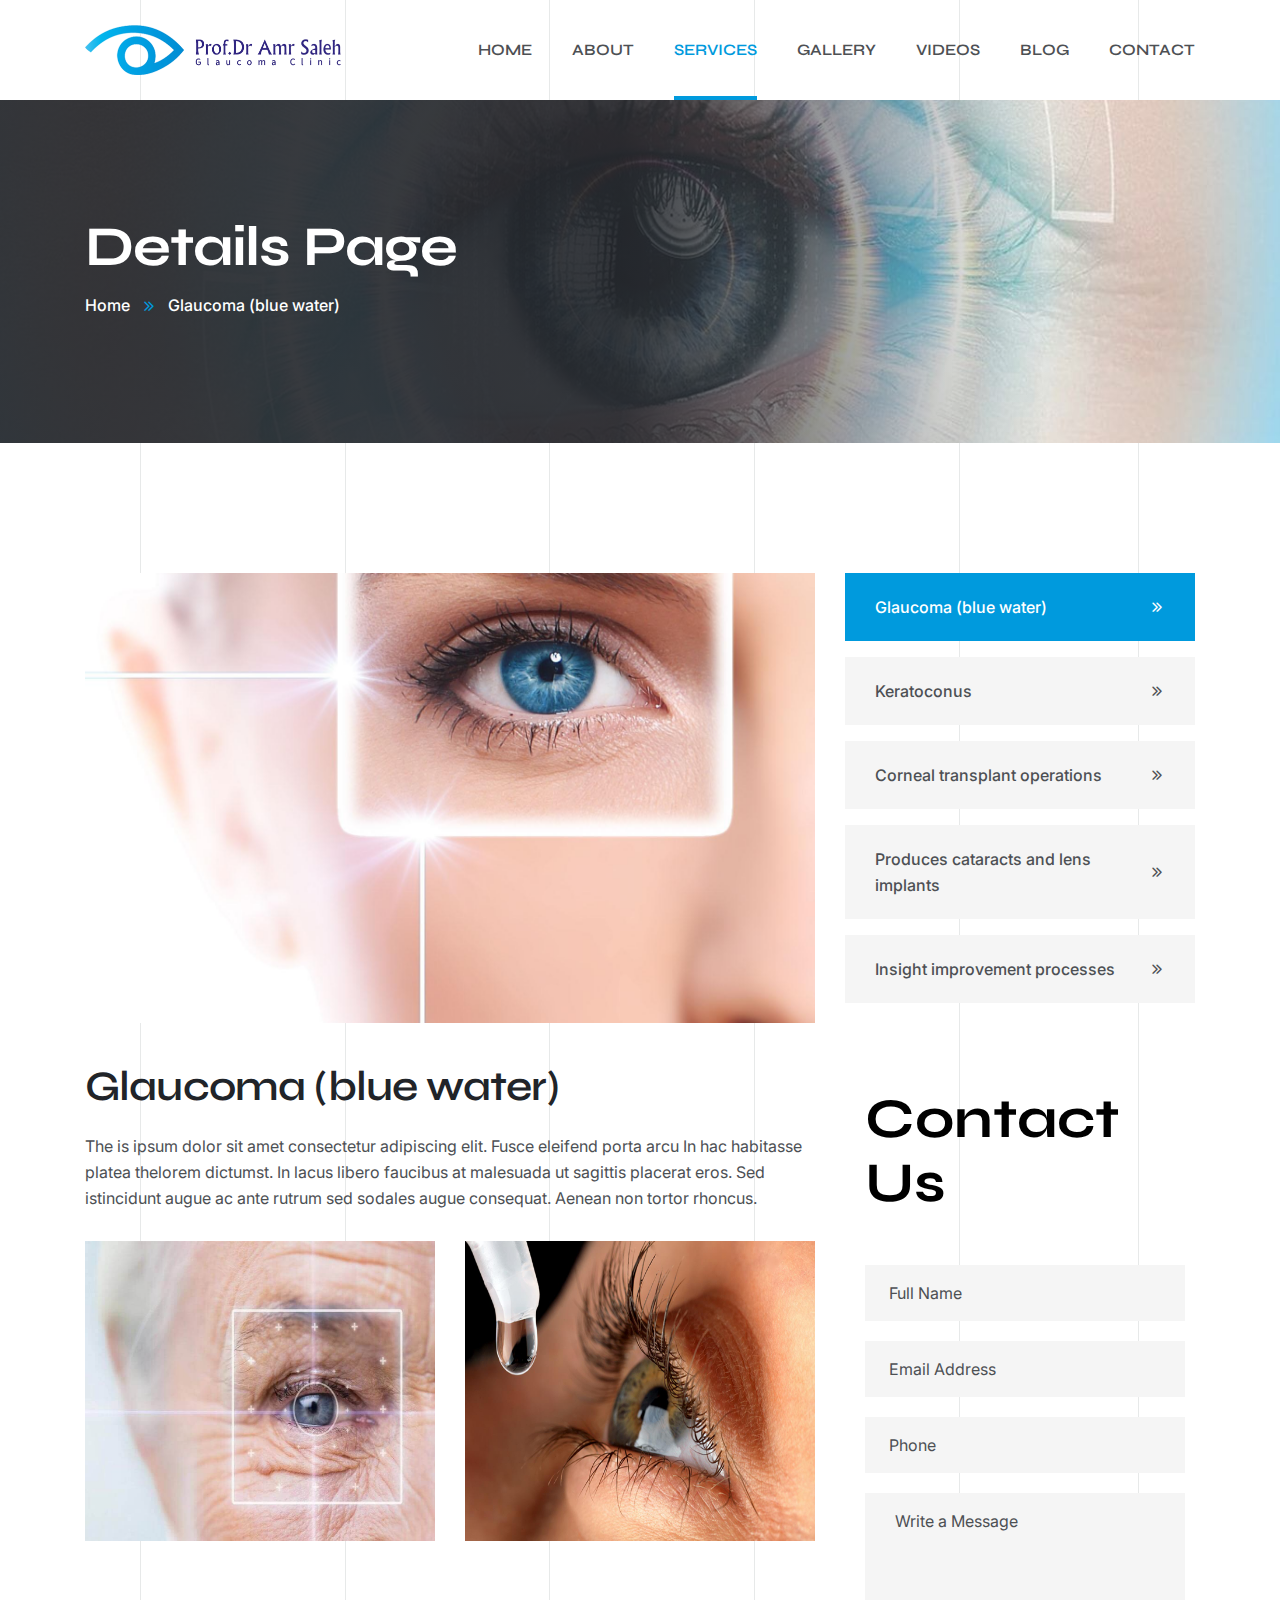
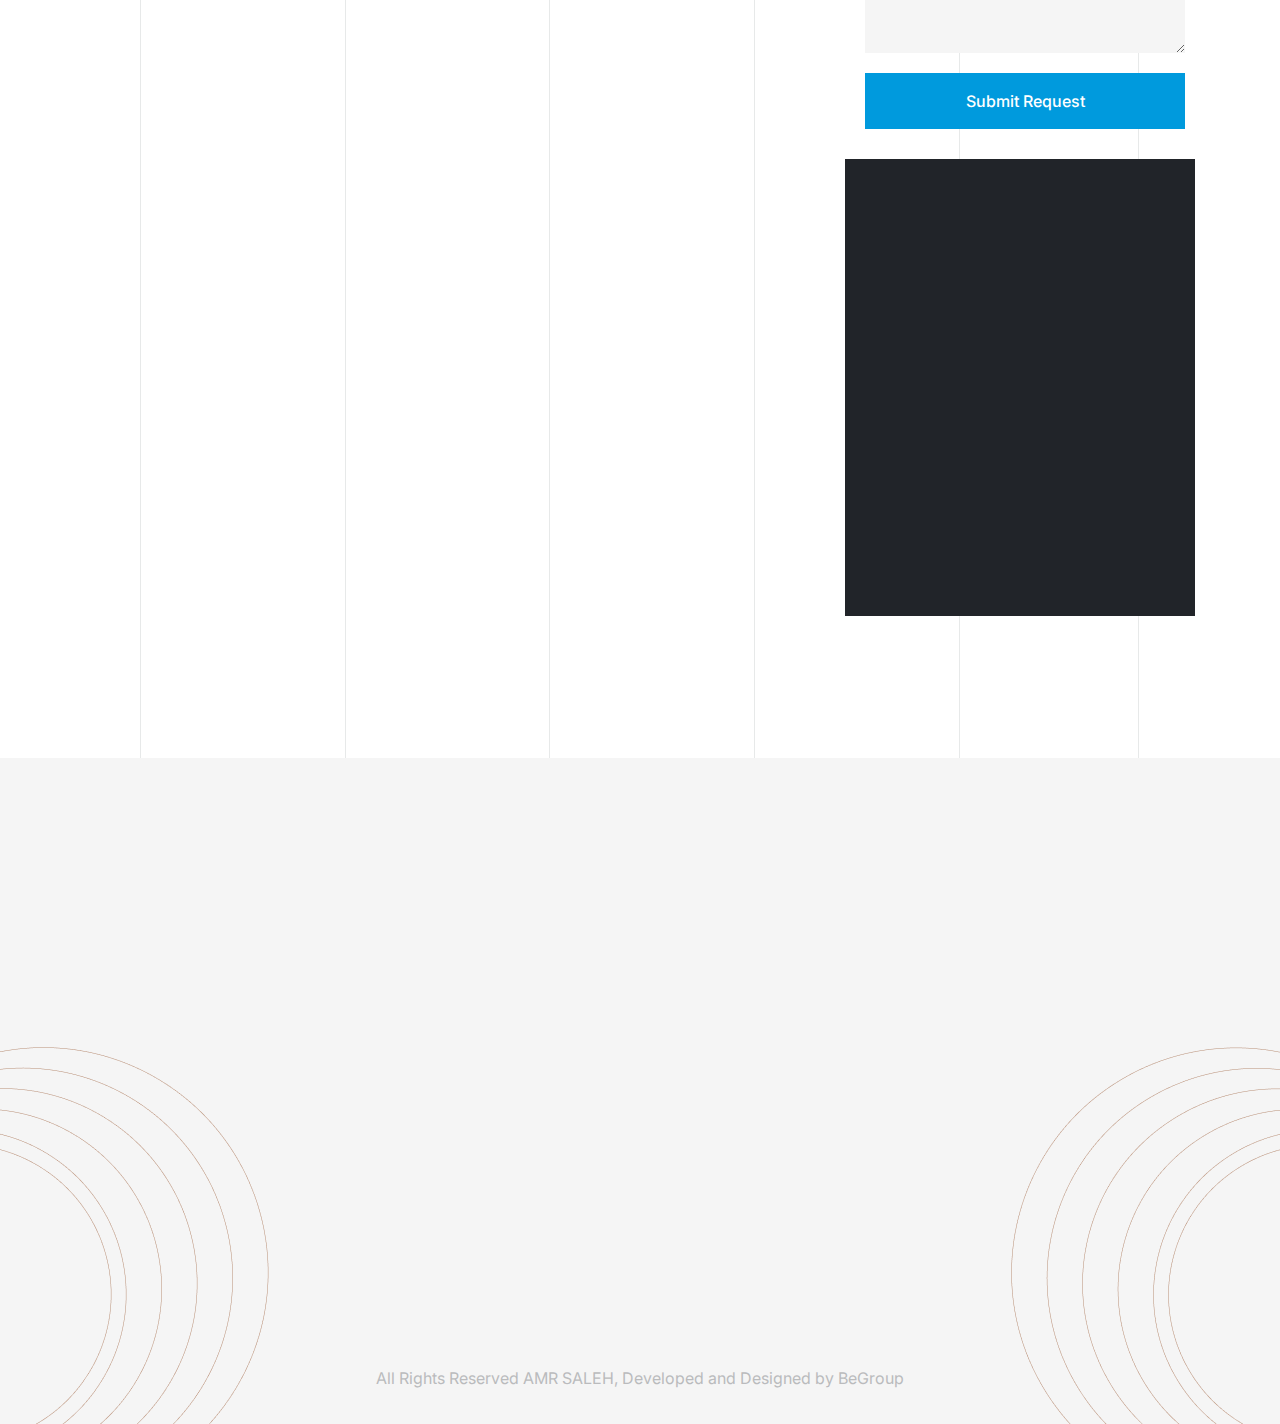
<file: service-details.html>
<!DOCTYPE html>
<html lang="en">

<head>
    <meta charset="UTF-8" />
    <meta name="viewport" content="width=device-width, initial-scale=1.0" />
    <title> DR AMR SALEH </title>
    <!-- favicons Icons -->
    <link rel="icon" href="assets/images/favicons/favicon.png" />
    <!-- fonts -->
    <link rel="preconnect" href="https://fonts.googleapis.com/">
    <link rel="preconnect" href="https://fonts.gstatic.com/" crossorigin>
    <link
        href="https://fonts.googleapis.com/css2?family=Inter:wght@100;200;300;400;500;600;700;800;900&amp;display=swap"
        rel="stylesheet">
    <link href="https://fonts.googleapis.com/css2?family=Syne:wght@400;500;600;700;800&amp;display=swap"
        rel="stylesheet">
    <link rel="stylesheet" href="assets/vendors/bootstrap/css/bootstrap.min.css" />
    <link rel="stylesheet" href="assets/vendors/animate/animate.min.css" />
    <link rel="stylesheet" href="assets/vendors/animate/custom-animate.css" />
    <link rel="stylesheet" href="assets/vendors/fontawesome/css/all.min.css" />
    <link rel="stylesheet" href="assets/vendors/jquery-magnific-popup/jquery.magnific-popup.css" />
    <link rel="stylesheet" href="assets/vendors/odometer/odometer.min.css" />
    <link rel="stylesheet" href="assets/vendors/swiper/swiper.min.css" />
    <link rel="stylesheet" href="assets/vendors/arckytec-icons/style.css">
    <link rel="stylesheet" href="assets/vendors/twentytwenty/twentytwenty.css" />
    <!-- template styles -->
    <link rel="stylesheet" href="assets/css/arckytec.css" />
    <link rel="stylesheet" href="assets/css/arckytec-responsive.css" />
</head>

<body>
    <div class="preloader">
        <div class="preloader__image"></div>
    </div>
    <!-- /.preloader -->



    <div class="page-wrapper">
        <div class="home-two-site-border"></div>
        <div class="home-two-site-border home-two-site-border-two"></div>
        <div class="home-two-site-border home-two-site-border-three"></div>
        <div class="home-two-site-border home-two-site-border-four"></div>
        <div class="home-two-site-border home-two-site-border-five"></div>
        <div class="home-two-site-border home-two-site-border-six"></div>
        <header class="main-header-two">
            <nav class="main-menu main-menu-two">
                <div class="main-menu-two__wrapper">

                    <div class="container">
                        <div class="main-menu-two__wrapper-inner">
                            <div class="main-menu-two__logo">
                                <a href="index.html"><img src="assets/images/resources/logo-1.png" alt=""></a>
                            </div>
                            <div class="main-menu-two__main-menu-box">
                                <a href="#" class="mobile-nav__toggler"><i class="fa fa-bars"></i></a>
                                <ul class="main-menu__list">
                                    <li><a href="index.html">Home</a></li>
                                   
                                   
                                    <li>
                                        <a href="about.html">About</a>
                                    </li>
                                  
                                  
                                    <li class="dropdown">
                                        <a href="services.html">Services</a>
                                        <ul>
                                            
                                            <li><a href="service-details.html"> Glaucoma (blue water)</a></li>
                                            <li><a href="service-details.html"> Keratoconus</a></li>
                                            <li><a href="service-details.html">Corneal transplant operations </a></li>
                                            <li><a href="service-details.html">Produces cataracts and lens implants</a></li>
                                            <li><a href="service-details.html">Insight improvement processes</a></li>



                                           
                                        </ul>
                                    </li>
                                    <li><a href="gallery.html">Gallery</a></li>
                                    <li><a href="videos.html">Videos</a></li>

                                    
                                    <li><a href="blog.html">Blog</a></li>
                                    <li>
                                        <a href="contact.html">Contact</a>
                                    </li>
                                </ul>
                            </div>
                            
                        </div>
                    </div>
                </div>
            </nav>
        </header>

        <div class="stricky-header stricked-menu main-menu main-menu-two">
            <div class="sticky-header__content"></div>
        </div><!-- /.stricky-header -->
          <!--Page Header Start-->
        <section class="page-header">
            <div class="page-header__bg" style="background-image: url(assets/images/backgrounds/main-slider-2-2.jpg);">
            </div>
            <div class="container">
                <div class="page-header__inner">
                    <h2>Details Page</h2>
                    <ul class="thm-breadcrumb list-unstyled">
                        <li><a href="index.html">Home</a></li>
                        <li><span class="icon-right"></span></li>
                        <li><a href="services.html">Glaucoma (blue water)</a></li>
                        
                    </ul>
                </div>
            </div>
        </section>
        <!--Page Header End-->
        


        <!--Services Details Start-->
        <section class="services-details">
            <div class="container">
                <div class="row">
                    <div class="col-xl-8 col-lg-7">
                        <div class="services-details__left">
                            <div class="services-details__img">
                                <img src="assets/images/project/project-2-4.jpg" alt="">
                            </div>
                            <h3 class="services-details__title">Glaucoma (blue water)</h3>
                            <p class="services-details__text">The is ipsum dolor sit amet consectetur adipiscing elit.
                                Fusce eleifend porta arcu In hac habitasse platea thelorem dictumst. In lacus libero
                                faucibus at malesuada ut sagittis placerat eros. Sed istincidunt augue ac ante rutrum
                                sed sodales augue consequat. Aenean non tortor rhoncus.</p>
                        
                        
                        </div>
                        
                    <div class="row">
                        <!--Project One Single Start-->
                        <div class="col-md-6">
                            <div class="project-two__single">
                                <div class="project-two__img">
                                    <img src="assets/images/project/project-2-1.jpg" alt="">
                                   
                                    <div class="project-two__arrow">
                                        <a href="assets/images/project/project-2-1.jpg" class="img-popup"><span
                                                class="icon-up-right-arrow"></span></a>
                                    </div>
                                </div>
                            </div>
                        </div>
                        <!--Project One Single End-->
                        
                        <div class="col-md-6">
                            <div class="project-two__single">
                                <div class="project-two__img">
                                    <img src="assets/images/project/project-2-2.jpg" alt="">
                                    
                                    <div class="project-two__arrow">
                                        <a href="assets/images/project/project-2-2.jpg" class="img-popup"><span
                                                class="icon-up-right-arrow"></span></a>
                                    </div>
                                </div>
                            </div>
                        </div>
                        <!--Project One Single End-->
              
              
                        
                    </div>
                    </div>
                    <div class="col-xl-4 col-lg-5">
                        <div class="services-details__right">
                            <div class="services-details__services-box">
                                <ul class="services-details__services-list list-unstyled">
                                      <li class="active"><a href="service-details.html"> Glaucoma (blue water)<span class="icon-right"></span></a></li>
                                            <li><a href="service-details.html"> Keratoconus<span class="icon-right"></span></a></li>
                                            <li><a href="service-details.html">Corneal transplant operations<span class="icon-right"></span> </a></li>
                                            <li><a href="service-details.html">Produces cataracts and lens implants<span class="icon-right"></span></a></li>
                                            <li><a href="service-details.html">Insight improvement processes<span class="icon-right"></span></a></li>
                                </ul>
                            </div>
                          <div class="contact-one__content-box">
                                <div class="section-title-two text-left page-service">

                                    <h2 class="section-title-two__title">Contact Us</h2>
                                </div>
                                <form
                                    class="contact-one__form contact-form-validated" novalidate="novalidate">
                                    <div class="row">
                                        <div class="col-xl-12">
                                            <div class="contact-one__input-box">
                                                <input type="text" placeholder="Full Name" name="name">
                                            </div>
                                        </div>
                                        <div class="col-xl-12">
                                            <div class="contact-one__input-box">
                                                <input type="email" placeholder="Email Address" name="email">
                                            </div>
                                        </div>
                                        <div class="col-xl-12">
                                            <div class="contact-one__input-box">
                                                <input type="text" placeholder="Phone" name="Phone">
                                            </div>
                                        </div>

                                    </div>
                                    <div class="row">
                                        <div class="col-xl-12">
                                            <div class="contact-one__input-box text-message-box">
                                                <textarea name="message" placeholder="Write a Message"></textarea>
                                            </div>
                                            <div class="contact-one__btn-box">
                                                <button type="submit" class="button-style-1 btn-bg-white">Submit
                                                    Request</button>
                                            </div>
                                        </div>
                                    </div>
                                </form>
                                <div class="result"></div>
                            </div>
                            <div class="contact-one__map">
                               <iframe src="https://www.google.com/maps/embed?pb=!1m12!1m8!1m3!1d441909.0343162118!2d31.307454000000003!3d30.082317999999997!3m2!1i1024!2i768!4f13.1!2m1!1z2YXYsdmD2LIg2KfZhNiv2LHYqSDYp9mE2KrYrti12LXZiSDZhNmE2LnZitmI2YY!5e0!3m2!1sen!2sus!4v1713628567366!5m2!1sen!2sus" width="100%" height="450" style="border:0;" allowfullscreen="" loading="lazy" referrerpolicy="no-referrer-when-downgrade"></iframe>
                            </div>
                        </div>
                    </div>
                </div>
            </div>
        </section>
        <!--Services Details End-->



       <!--Site Footer Start-->
        <footer class="site-footer site-footer-two">
            <div class="site-footer-two__shape-1 float-bob-x">
                <img src="assets/images/shapes/site-footer-two-shape-1.png" alt="">
            </div>
            <div class="site-footer-two__shape-2 float-bob-y">
                <img src="assets/images/shapes/site-footer-two-shape-2.png" alt="">
            </div>
            <div class="site-footer__top">
                <div class="container">
                    <div class="site-footer__top-inner">
                        <div class="row">
                            <div class="col-xl-4 col-lg-6 col-md-6 wow fadeInUp" data-wow-delay="100ms">
                                <div class="footer-widget__column footer-widget__about">
                                    <div class="footer-widget__logo">
                                        <a href="index.html"><img src="assets/images/resources/logo-1.png" alt=""></a>
                                    </div>
                                    <p class="footer-widget__about-text">Lorem ipsum dolor sit amet, consectetur elit
                                        nunc cursus risus elit. Sit amet auctor dolor ultricies gravida is est libero.
                                    </p>
                                    <div class="footer-widget__social">
                                        <a href="https://www.facebook.com/Dr.Amr.Saleh.clinic"><span class="icon-facebook"></span></a>
                                        <a href="https://www.youtube.com/channel/UC_7qF6K8wEKASWUb7exawcg?sub_confirmation=1"><span class="icon-youtube"></span></a>
                                        <a href="#"><span class="icon-linkedin"></span></a>
                                        <a href="#"><span class="icon-instagram"></span></a>
                                    </div>
                                </div>
                            </div>
                            <div class="col-xl-4 col-lg-6 col-md-6 wow fadeInUp" data-wow-delay="200ms">
                                <div class="footer-widget__column footer-widget__services">
                                    <div class="footer-widget__title-box">
                                        <h3 class="footer-widget__title">Services</h3>
                                    </div>
                                    <ul class="footer-widget__services-list list-unstyled">
                                        
                                        <li><a href="service-details.html"><i
                                        class="fa-solid fa-chevron-right"></i>Glaucoma (blue water)</a></li>
                                            <li><a href="service-details.html"><i
                                        class="fa-solid fa-chevron-right"></i> Keratoconus</a></li>
                                            <li><a href="service-details.html"><i
                                        class="fa-solid fa-chevron-right"></i>Corneal transplant operations </a></li>
                                            <li><a href="service-details.html"><i
                                        class="fa-solid fa-chevron-right"></i>Produces cataracts and lens implants</a></li>
                                            <li><a href="service-details.html"><i
                                        class="fa-solid fa-chevron-right"></i>Insight improvement processes</a></li>
                                    </ul>
                                </div>
                            </div>
                            <div class="col-xl-4 col-lg-6 col-md-6 wow fadeInUp" data-wow-delay="300ms">
                                <div class="footer-widget__column footer-widget__contact">
                                    <div class="footer-widget__title-box">
                                        <h3 class="footer-widget__title">Contact</h3>
                                    </div>
                                   
                                    <ul class="list-unstyled footer-widget__contact-list">
                                        <li>
                                            <div class="icon">
                                                <span class="icon-location-1"></span>
                                            </div>
                                            <div class="text">
                                                <p><a href="#">123 Misr & Sudan St Ḩadā’iq al Qubbah Muḩāfaz̧a <br>  Cairo, Egypt</a></p>
                                            </div>
                                        </li>
                                        <li>
                                            <div class="icon">
                                                <span class="icon-location-1"></span>
                                            </div>
                                            <div class="text">
                                                <p><a href="#">El Rehab Gate 12-13 (El Rehab) <br> New Cairo, Cairo, Egypt</a></p>
                                            </div>
                                        </li>
                                        <li>
                                            <div class="icon">
                                                <span class="icon-location-1"></span>
                                            </div>
                                            <div class="text">
                                                <p><a href="#">Nabil Al Wakad, Al Golf, <br> Nasr City, Cairo, Egypt</a></p>
                                            </div>
                                        </li>
                                        <li>
                                            <div class="icon">
                                                <span class="icon-phone"></span>
                                            </div>
                                            <div class="text">
                                                <p><a href="tel:01061245741">01061245741</a></p>
                                            </div>
                                        </li>
                                        <li>
                                            <div class="icon">
                                                <span class="icon-envelope"></span>
                                            </div>
                                            <div class="text">
                                                <p><a href="mailto:info@amrsaleh.com">info@amrsaleh.com</a></p>
                                            </div>
                                        </li>
                                    </ul>
                                    
                                </div>
                            </div>

                        </div>
                    </div>
                </div>
            </div>
            <div class="site-footer__bottom">
                <div class="container">
                    <div class="site-footer__bottom-inner">
                        <p class="site-footer__bottom-text">All Rights Reserved AMR SALEH, Developed and Designed by BeGroup</p>
                    </div>
                </div>
            </div>
        </footer>
        <!--Site Footer End-->

    </div><!-- /.page-wrapper -->

    <div class="mobile-nav__wrapper">
        <div class="mobile-nav__overlay mobile-nav__toggler"></div>
        <!-- /.mobile-nav__overlay -->
        <div class="mobile-nav__content">
            <span class="mobile-nav__close mobile-nav__toggler"><i class="fa fa-times"></i></span>

            <div class="logo-box">
                <a href="index.html" aria-label="logo image"><img src="assets/images/resources/logo-1.png" width="150"
                        alt="" /></a>
            </div>
            <!-- /.logo-box -->
            <div class="mobile-nav__container"></div>
            <!-- /.mobile-nav__container -->

            <ul class="mobile-nav__contact list-unstyled">
                <li>
                    <i class="fa fa-envelope"></i>
                    <a href="mailto:info@amrsaleh.com">info@amrsaleh.com</a>
                </li>
                <li>
                    <i class="fa fa-phone-alt"></i>
                    <a href="tel:666-888-0000">01001234567</a>
                </li>
            </ul><!-- /.mobile-nav__contact -->
            <div class="mobile-nav__top">
                <div class="mobile-nav__social">
                    <a href="#" class="fab fa-twitter"></a>
                    <a href="#" class="fab fa-facebook-square"></a>

                    <a href="#" class="fab fa-instagram"></a>
                </div><!-- /.mobile-nav__social -->
            </div><!-- /.mobile-nav__top -->
        </div>
    </div>
    <!-- /.mobile-nav__wrapper -->



    <a href="#" data-target="html" class="scroll-to-target scroll-to-top"><i class="fas fa-arrow-up"></i></a>

    <script src="assets/vendors/jquery/jquery-3.6.0.min.js"></script>
    <script src="assets/vendors/bootstrap/js/bootstrap.bundle.min.js"></script>
    <script src="assets/vendors/jquery-ajaxchimp/jquery.ajaxchimp.min.js"></script>
    <script src="assets/vendors/jquery-appear/jquery.appear.min.js"></script>
    <script src="assets/vendors/jquery-magnific-popup/jquery.magnific-popup.min.js"></script>
    <script src="assets/vendors/jquery-validate/jquery.validate.min.js"></script>
    <script src="assets/vendors/odometer/odometer.min.js"></script>
    <script src="assets/vendors/swiper/swiper.min.js"></script>
    <script src="assets/vendors/swiper/slider-init.js"></script>
    <script src="assets/vendors/wow/wow.js"></script>
    <script src="assets/vendors/jquery.circle-type/jquery.circleType.js"></script>
    <script src="assets/vendors/jquery.circle-type/jquery.lettering.min.js"></script>
    <script src="assets/vendors/sidebar-content/jquery-sidebar-content.js"></script>
    <script src="assets/vendors/twentytwenty/twentytwenty.js"></script>
    <script src="assets/vendors/twentytwenty/jquery.event.move.js"></script>
    <script src="assets/vendors/marquee/marquee.min.js"></script>
    <!-- template js -->
    <script src="assets/js/arckytec.js"></script>
</body>

</html>
</file>
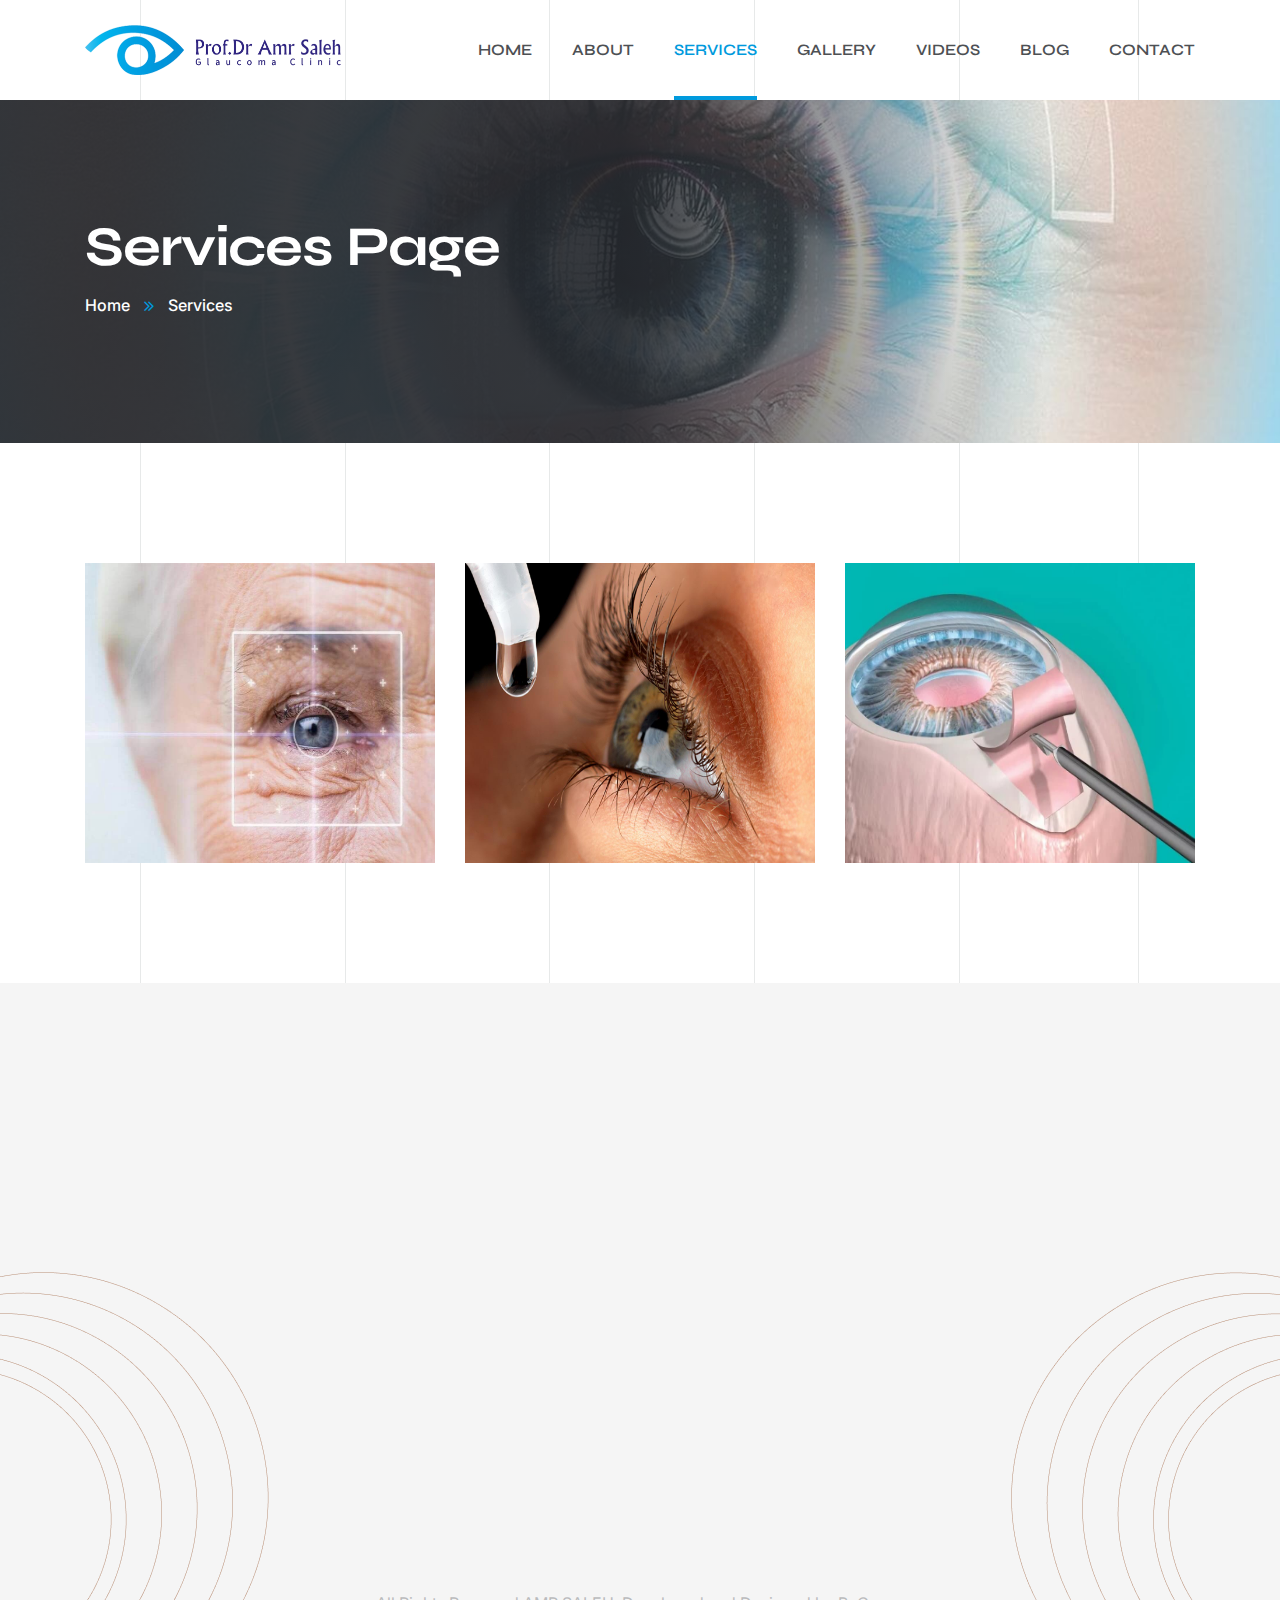
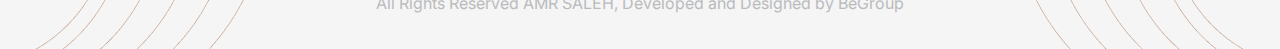
<file: services.html>
<!DOCTYPE html>
<html lang="en">

<head>
    <meta charset="UTF-8" />
    <meta name="viewport" content="width=device-width, initial-scale=1.0" />
    <title> DR AMR SALEH </title>
    <!-- favicons Icons -->
    <link rel="icon" href="assets/images/favicons/favicon.png" />
    <!-- fonts -->
    <link rel="preconnect" href="https://fonts.googleapis.com/">
    <link rel="preconnect" href="https://fonts.gstatic.com/" crossorigin>
    <link
        href="https://fonts.googleapis.com/css2?family=Inter:wght@100;200;300;400;500;600;700;800;900&amp;display=swap"
        rel="stylesheet">
    <link href="https://fonts.googleapis.com/css2?family=Syne:wght@400;500;600;700;800&amp;display=swap"
        rel="stylesheet">
    <link rel="stylesheet" href="assets/vendors/bootstrap/css/bootstrap.min.css" />
    <link rel="stylesheet" href="assets/vendors/animate/animate.min.css" />
    <link rel="stylesheet" href="assets/vendors/animate/custom-animate.css" />
    <link rel="stylesheet" href="assets/vendors/fontawesome/css/all.min.css" />
    <link rel="stylesheet" href="assets/vendors/jquery-magnific-popup/jquery.magnific-popup.css" />
    <link rel="stylesheet" href="assets/vendors/odometer/odometer.min.css" />
    <link rel="stylesheet" href="assets/vendors/swiper/swiper.min.css" />
    <link rel="stylesheet" href="assets/vendors/arckytec-icons/style.css">
    <link rel="stylesheet" href="assets/vendors/twentytwenty/twentytwenty.css" />
    <!-- template styles -->
    <link rel="stylesheet" href="assets/css/arckytec.css" />
    <link rel="stylesheet" href="assets/css/arckytec-responsive.css" />
</head>

<body>
    <div class="preloader">
        <div class="preloader__image"></div>
    </div>
    <!-- /.preloader -->



    <div class="page-wrapper">
        <div class="home-two-site-border"></div>
        <div class="home-two-site-border home-two-site-border-two"></div>
        <div class="home-two-site-border home-two-site-border-three"></div>
        <div class="home-two-site-border home-two-site-border-four"></div>
        <div class="home-two-site-border home-two-site-border-five"></div>
        <div class="home-two-site-border home-two-site-border-six"></div>
        <header class="main-header-two">
            <nav class="main-menu main-menu-two">
                <div class="main-menu-two__wrapper">

                    <div class="container">
                        <div class="main-menu-two__wrapper-inner">
                            <div class="main-menu-two__logo">
                                <a href="index.html"><img src="assets/images/resources/logo-1.png" alt=""></a>
                            </div>
                            <div class="main-menu-two__main-menu-box">
                                <a href="#" class="mobile-nav__toggler"><i class="fa fa-bars"></i></a>
                                <ul class="main-menu__list">
                                    <li><a href="index.html">Home</a></li>
                                   
                                   
                                    <li>
                                        <a href="about.html">About</a>
                                    </li>
                                  
                                  
                                    <li class="dropdown">
                                        <a href="services.html">Services</a>
                                        <ul>
                                            
                                            <li><a href="service-details.html"> Glaucoma (blue water)</a></li>
                                            <li><a href="service-details.html"> Keratoconus</a></li>
                                            <li><a href="service-details.html">Corneal transplant operations </a></li>
                                            <li><a href="service-details.html">Produces cataracts and lens implants</a></li>
                                            <li><a href="service-details.html">Insight improvement processes</a></li>



                                           
                                        </ul>
                                    </li>
                                    <li><a href="gallery.html">Gallery</a></li>
                                    <li><a href="videos.html">Videos</a></li>

                                    
                                    <li><a href="blog.html">Blog</a></li>
                                    <li>
                                        <a href="contact.html">Contact</a>
                                    </li>
                                </ul>
                            </div>
                            
                        </div>
                    </div>
                </div>
            </nav>
        </header>

        <div class="stricky-header stricked-menu main-menu main-menu-two">
            <div class="sticky-header__content"></div>
        </div><!-- /.stricky-header -->
          <!--Page Header Start-->
        <section class="page-header">
            <div class="page-header__bg" style="background-image: url(assets/images/backgrounds/main-slider-2-2.jpg);">
            </div>
            <div class="container">
                <div class="page-header__inner">
                    <h2>Services Page</h2>
                    <ul class="thm-breadcrumb list-unstyled">
                        <li><a href="index.html">Home</a></li>
                        <li><span class="icon-right"></span></li>
                        <li><a href="services.html">Services</a></li>
                        
                    </ul>
                </div>
            </div>
        </section>
        <!--Page Header End-->
        
          <!--Project One Start-->
        <section class="project-two">
            <div class="container">
             
                    <div class="row">
                        <!--Project One Single Start-->
                        <div class="col-md-4">
                            <div class="project-two__single">
                                <div class="project-two__img">
                                    <img src="assets/images/project/project-2-1.jpg" alt="">
                                    <div class="project-two__title-box">
                                        <h4 class="project-two__title"><a href="service-details.html">Keratoconus</a></h4>
                                    </div>
                                   
                                </div>
                            </div>
                        </div>
                        <!--Project One Single End-->
                        
                        <div class="col-md-4">
                            <div class="project-two__single">
                                <div class="project-two__img">
                                    <img src="assets/images/project/project-2-2.jpg" alt="">
                                    <div class="project-two__title-box">
                                        <h4 class="project-two__title"><a href="service-details.html">Corneal transplant operations
                                        </a></h4>
                                    </div>
                                    
                                </div>
                            </div>
                        </div>
                        <!--Project One Single End-->
                        
                        <div class="col-md-4">
                            <div class="project-two__single">
                                <div class="project-two__img">
                                    <img src="assets/images/project/project-2-3.jpg" alt="">
                                    <div class="project-two__title-box">
                                        <h4 class="project-two__title"><a href="service-details.html">Insight improvement processes</a></h4>
                                    </div>
                                  
                                </div>
                            </div>
                        </div>
                        <!--Project One Single End-->
                        
                    </div>
                    


            </div>
        </section>
        <!--Project One End-->


       <!--Site Footer Start-->
        <footer class="site-footer site-footer-two">
            <div class="site-footer-two__shape-1 float-bob-x">
                <img src="assets/images/shapes/site-footer-two-shape-1.png" alt="">
            </div>
            <div class="site-footer-two__shape-2 float-bob-y">
                <img src="assets/images/shapes/site-footer-two-shape-2.png" alt="">
            </div>
            <div class="site-footer__top">
                <div class="container">
                    <div class="site-footer__top-inner">
                        <div class="row">
                            <div class="col-xl-4 col-lg-6 col-md-6 wow fadeInUp" data-wow-delay="100ms">
                                <div class="footer-widget__column footer-widget__about">
                                    <div class="footer-widget__logo">
                                        <a href="index.html"><img src="assets/images/resources/logo-1.png" alt=""></a>
                                    </div>
                                    <p class="footer-widget__about-text">Lorem ipsum dolor sit amet, consectetur elit
                                        nunc cursus risus elit. Sit amet auctor dolor ultricies gravida is est libero.
                                    </p>
                                    <div class="footer-widget__social">
                                        <a href="https://www.facebook.com/Dr.Amr.Saleh.clinic"><span class="icon-facebook"></span></a>
                                        <a href="https://www.youtube.com/channel/UC_7qF6K8wEKASWUb7exawcg?sub_confirmation=1"><span class="icon-youtube"></span></a>
                                        <a href="#"><span class="icon-linkedin"></span></a>
                                        <a href="#"><span class="icon-instagram"></span></a>
                                    </div>
                                </div>
                            </div>
                            <div class="col-xl-4 col-lg-6 col-md-6 wow fadeInUp" data-wow-delay="200ms">
                                <div class="footer-widget__column footer-widget__services">
                                    <div class="footer-widget__title-box">
                                        <h3 class="footer-widget__title">Services</h3>
                                    </div>
                                    <ul class="footer-widget__services-list list-unstyled">
                                        
                                        <li><a href="service-details.html"><i
                                        class="fa-solid fa-chevron-right"></i>Glaucoma (blue water)</a></li>
                                            <li><a href="service-details.html"><i
                                        class="fa-solid fa-chevron-right"></i> Keratoconus</a></li>
                                            <li><a href="service-details.html"><i
                                        class="fa-solid fa-chevron-right"></i>Corneal transplant operations </a></li>
                                            <li><a href="service-details.html"><i
                                        class="fa-solid fa-chevron-right"></i>Produces cataracts and lens implants</a></li>
                                            <li><a href="service-details.html"><i
                                        class="fa-solid fa-chevron-right"></i>Insight improvement processes</a></li>
                                    </ul>
                                </div>
                            </div>
                            <div class="col-xl-4 col-lg-6 col-md-6 wow fadeInUp" data-wow-delay="300ms">
                                <div class="footer-widget__column footer-widget__contact">
                                    <div class="footer-widget__title-box">
                                        <h3 class="footer-widget__title">Contact</h3>
                                    </div>
                                   
                                    <ul class="list-unstyled footer-widget__contact-list">
                                        <li>
                                            <div class="icon">
                                                <span class="icon-location-1"></span>
                                            </div>
                                            <div class="text">
                                                <p><a href="#">123 Misr & Sudan St Ḩadā’iq al Qubbah Muḩāfaz̧a <br>  Cairo, Egypt</a></p>
                                            </div>
                                        </li>
                                        <li>
                                            <div class="icon">
                                                <span class="icon-location-1"></span>
                                            </div>
                                            <div class="text">
                                                <p><a href="#">El Rehab Gate 12-13 (El Rehab) <br> New Cairo, Cairo, Egypt</a></p>
                                            </div>
                                        </li>
                                        <li>
                                            <div class="icon">
                                                <span class="icon-location-1"></span>
                                            </div>
                                            <div class="text">
                                                <p><a href="#">Nabil Al Wakad, Al Golf, <br> Nasr City, Cairo, Egypt</a></p>
                                            </div>
                                        </li>
                                        <li>
                                            <div class="icon">
                                                <span class="icon-phone"></span>
                                            </div>
                                            <div class="text">
                                                <p><a href="tel:01061245741">01061245741</a></p>
                                            </div>
                                        </li>
                                        <li>
                                            <div class="icon">
                                                <span class="icon-envelope"></span>
                                            </div>
                                            <div class="text">
                                                <p><a href="mailto:info@amrsaleh.com">info@amrsaleh.com</a></p>
                                            </div>
                                        </li>
                                    </ul>
                                    
                                </div>
                            </div>

                        </div>
                    </div>
                </div>
            </div>
            <div class="site-footer__bottom">
                <div class="container">
                    <div class="site-footer__bottom-inner">
                        <p class="site-footer__bottom-text">All Rights Reserved AMR SALEH, Developed and Designed by BeGroup</p>
                    </div>
                </div>
            </div>
        </footer>
        <!--Site Footer End-->

    </div><!-- /.page-wrapper -->

    <div class="mobile-nav__wrapper">
        <div class="mobile-nav__overlay mobile-nav__toggler"></div>
        <!-- /.mobile-nav__overlay -->
        <div class="mobile-nav__content">
            <span class="mobile-nav__close mobile-nav__toggler"><i class="fa fa-times"></i></span>

            <div class="logo-box">
                <a href="index.html" aria-label="logo image"><img src="assets/images/resources/logo-1.png" width="150"
                        alt="" /></a>
            </div>
            <!-- /.logo-box -->
            <div class="mobile-nav__container"></div>
            <!-- /.mobile-nav__container -->

            <ul class="mobile-nav__contact list-unstyled">
                <li>
                    <i class="fa fa-envelope"></i>
                    <a href="mailto:info@amrsaleh.com">info@amrsaleh.com</a>
                </li>
                <li>
                    <i class="fa fa-phone-alt"></i>
                    <a href="tel:666-888-0000">01001234567</a>
                </li>
            </ul><!-- /.mobile-nav__contact -->
            <div class="mobile-nav__top">
                <div class="mobile-nav__social">
                    <a href="#" class="fab fa-twitter"></a>
                    <a href="#" class="fab fa-facebook-square"></a>

                    <a href="#" class="fab fa-instagram"></a>
                </div><!-- /.mobile-nav__social -->
            </div><!-- /.mobile-nav__top -->
        </div>
    </div>
    <!-- /.mobile-nav__wrapper -->



    <a href="#" data-target="html" class="scroll-to-target scroll-to-top"><i class="fas fa-arrow-up"></i></a>

    <script src="assets/vendors/jquery/jquery-3.6.0.min.js"></script>
    <script src="assets/vendors/bootstrap/js/bootstrap.bundle.min.js"></script>
    <script src="assets/vendors/jquery-ajaxchimp/jquery.ajaxchimp.min.js"></script>
    <script src="assets/vendors/jquery-appear/jquery.appear.min.js"></script>
    <script src="assets/vendors/jquery-magnific-popup/jquery.magnific-popup.min.js"></script>
    <script src="assets/vendors/jquery-validate/jquery.validate.min.js"></script>
    <script src="assets/vendors/odometer/odometer.min.js"></script>
    <script src="assets/vendors/swiper/swiper.min.js"></script>
    <script src="assets/vendors/swiper/slider-init.js"></script>
    <script src="assets/vendors/wow/wow.js"></script>
    <script src="assets/vendors/jquery.circle-type/jquery.circleType.js"></script>
    <script src="assets/vendors/jquery.circle-type/jquery.lettering.min.js"></script>
    <script src="assets/vendors/sidebar-content/jquery-sidebar-content.js"></script>
    <script src="assets/vendors/twentytwenty/twentytwenty.js"></script>
    <script src="assets/vendors/twentytwenty/jquery.event.move.js"></script>
    <script src="assets/vendors/marquee/marquee.min.js"></script>
    <!-- template js -->
    <script src="assets/js/arckytec.js"></script>
</body>

</html>
</file>
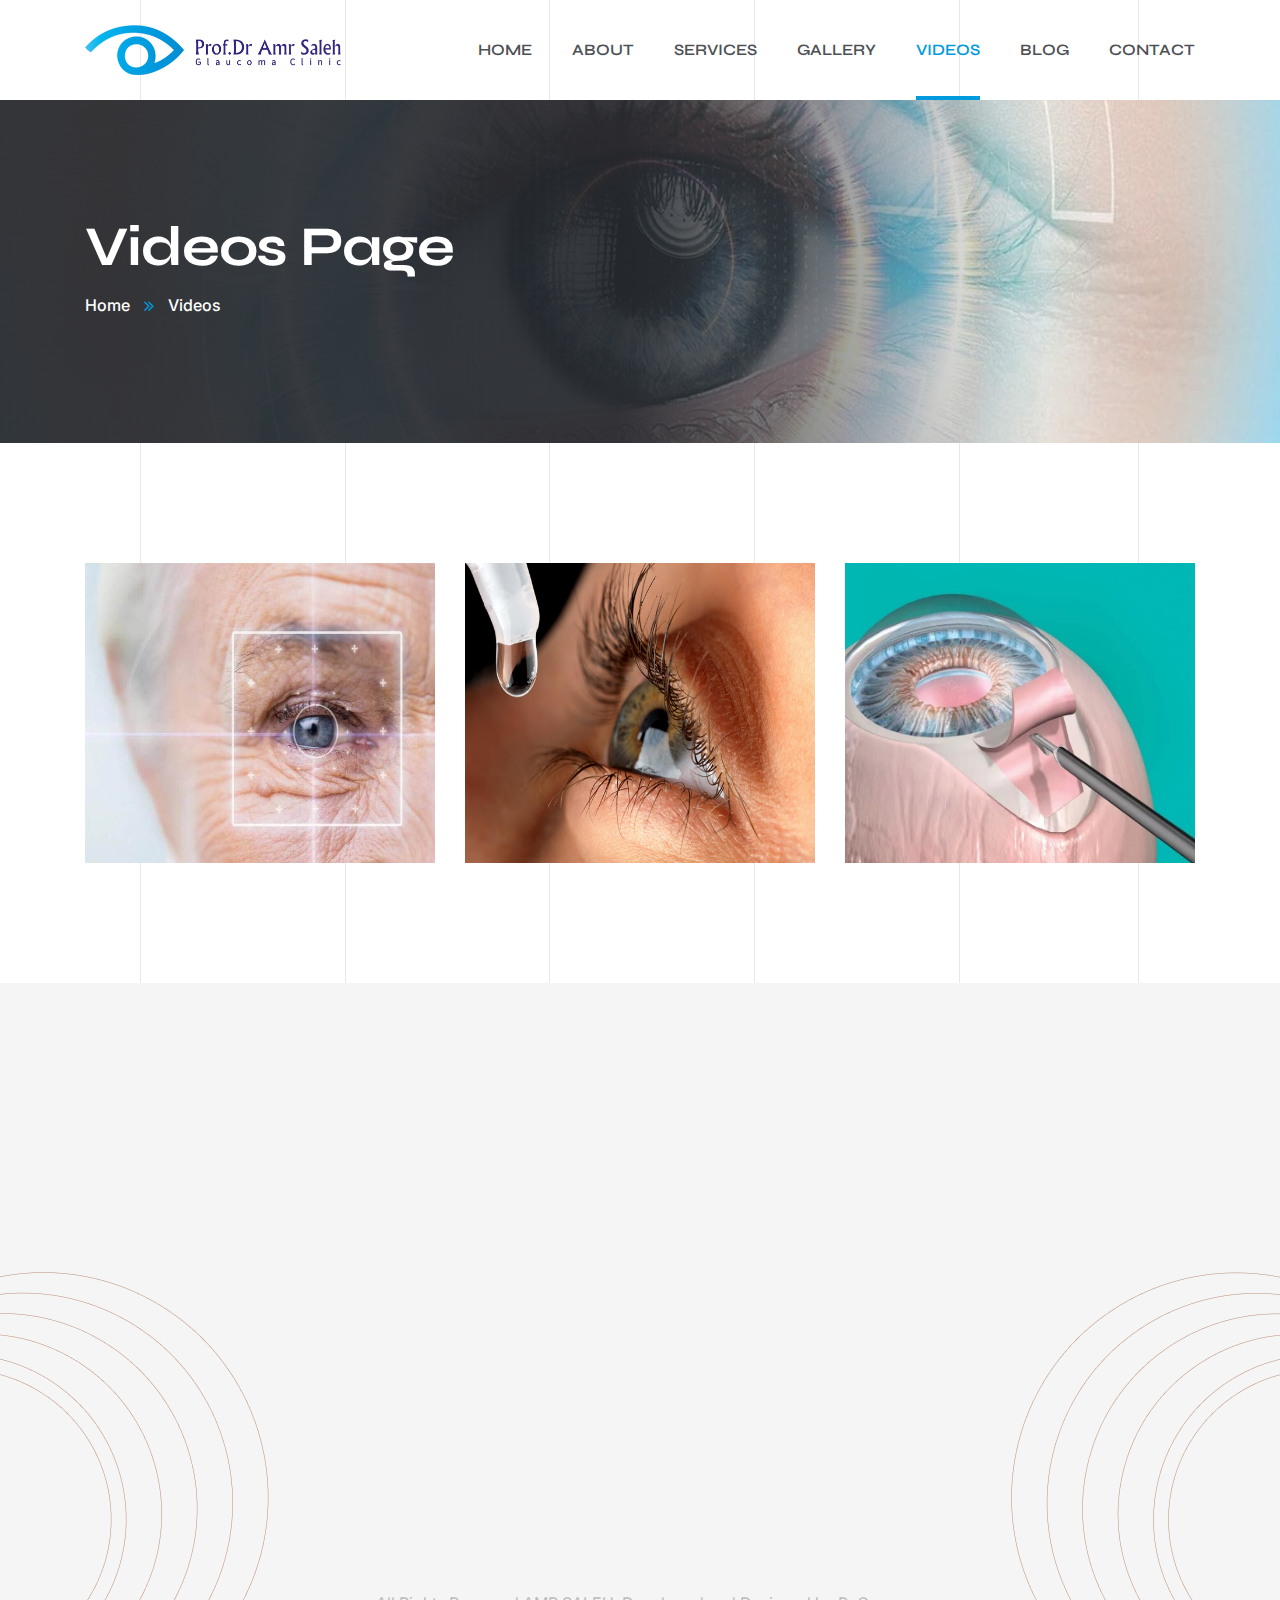
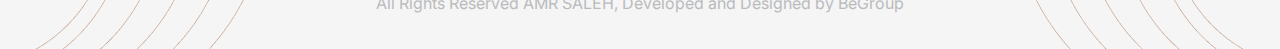
<file: videos.html>
<!DOCTYPE html>
<html lang="en">

<head>
    <meta charset="UTF-8" />
    <meta name="viewport" content="width=device-width, initial-scale=1.0" />
    <title> DR AMR SALEH </title>
    <!-- favicons Icons -->
    <link rel="icon" href="assets/images/favicons/favicon.png" />
    <!-- fonts -->
    <link rel="preconnect" href="https://fonts.googleapis.com/">
    <link rel="preconnect" href="https://fonts.gstatic.com/" crossorigin>
    <link
        href="https://fonts.googleapis.com/css2?family=Inter:wght@100;200;300;400;500;600;700;800;900&amp;display=swap"
        rel="stylesheet">
    <link href="https://fonts.googleapis.com/css2?family=Syne:wght@400;500;600;700;800&amp;display=swap"
        rel="stylesheet">
    <link rel="stylesheet" href="assets/vendors/bootstrap/css/bootstrap.min.css" />
    <link rel="stylesheet" href="assets/vendors/animate/animate.min.css" />
    <link rel="stylesheet" href="assets/vendors/animate/custom-animate.css" />
    <link rel="stylesheet" href="assets/vendors/fontawesome/css/all.min.css" />
    <link rel="stylesheet" href="assets/vendors/jquery-magnific-popup/jquery.magnific-popup.css" />
    <link rel="stylesheet" href="assets/vendors/odometer/odometer.min.css" />
    <link rel="stylesheet" href="assets/vendors/swiper/swiper.min.css" />
    <link rel="stylesheet" href="assets/vendors/arckytec-icons/style.css">
    <link rel="stylesheet" href="assets/vendors/twentytwenty/twentytwenty.css" />
    <!-- template styles -->
    <link rel="stylesheet" href="assets/css/arckytec.css" />
    <link rel="stylesheet" href="assets/css/arckytec-responsive.css" />
</head>

<body>
    <div class="preloader">
        <div class="preloader__image"></div>
    </div>
    <!-- /.preloader -->



    <div class="page-wrapper">
        <div class="home-two-site-border"></div>
        <div class="home-two-site-border home-two-site-border-two"></div>
        <div class="home-two-site-border home-two-site-border-three"></div>
        <div class="home-two-site-border home-two-site-border-four"></div>
        <div class="home-two-site-border home-two-site-border-five"></div>
        <div class="home-two-site-border home-two-site-border-six"></div>
        <header class="main-header-two">
            <nav class="main-menu main-menu-two">
                <div class="main-menu-two__wrapper">

                    <div class="container">
                        <div class="main-menu-two__wrapper-inner">
                            <div class="main-menu-two__logo">
                                <a href="index.html"><img src="assets/images/resources/logo-1.png" alt=""></a>
                            </div>
                            <div class="main-menu-two__main-menu-box">
                                <a href="#" class="mobile-nav__toggler"><i class="fa fa-bars"></i></a>
                                <ul class="main-menu__list">
                                    <li><a href="index.html">Home</a></li>
                                   
                                   
                                    <li>
                                        <a href="about.html">About</a>
                                    </li>
                                  
                                  
                                    <li class="dropdown">
                                        <a href="services.html">Services</a>
                                        <ul>
                                            
                                            <li><a href="service-details.html"> Glaucoma (blue water)</a></li>
                                            <li><a href="service-details.html"> Keratoconus</a></li>
                                            <li><a href="service-details.html">Corneal transplant operations </a></li>
                                            <li><a href="service-details.html">Produces cataracts and lens implants</a></li>
                                            <li><a href="service-details.html">Insight improvement processes</a></li>



                                           
                                        </ul>
                                    </li>
                                    <li><a href="gallery.html">Gallery</a></li>
                                    <li><a href="videos.html">Videos</a></li>

                                    
                                    <li><a href="blog.html">Blog</a></li>
                                    <li>
                                        <a href="contact.html">Contact</a>
                                    </li>
                                </ul>
                            </div>
                            
                        </div>
                    </div>
                </div>
            </nav>
        </header>

        <div class="stricky-header stricked-menu main-menu main-menu-two">
            <div class="sticky-header__content"></div>
        </div><!-- /.stricky-header -->
          <!--Page Header Start-->
        <section class="page-header">
            <div class="page-header__bg" style="background-image: url(assets/images/backgrounds/main-slider-2-2.jpg);">
            </div>
            <div class="container">
                <div class="page-header__inner">
                    <h2>Videos Page</h2>
                    <ul class="thm-breadcrumb list-unstyled">
                        <li><a href="index.html">Home</a></li>
                        <li><span class="icon-right"></span></li>
                        <li><a href="services.html">Videos</a></li>
                        
                    </ul>
                </div>
            </div>
        </section>
        <!--Page Header End-->
        
        <!--Project One Start-->
        <section class="project-two">
            <div class="container">
             
                    <div class="row">
                        <!--Project One Single Start-->
                        <div class="col-md-4">
                            <div class="project-two__single">
                                <div class="project-two__img">
                                    <img src="assets/images/project/project-2-1.jpg" alt="">
                                   
                                    <div class="project-two__arrow">
                                        <a href="assets/images/project/project-2-1.jpg" class="img-popup"><span
                                                class="icon-up-right-arrow"></span></a>
                                    </div>
                                </div>
                            </div>
                        </div>
                        <!--Project One Single End-->
                        
                        <div class="col-md-4">
                            <div class="project-two__single">
                                <div class="project-two__img">
                                    <img src="assets/images/project/project-2-2.jpg" alt="">
                                    
                                    <div class="project-two__arrow">
                                        <a href="assets/images/project/project-2-2.jpg" class="img-popup"><span
                                                class="icon-up-right-arrow"></span></a>
                                    </div>
                                </div>
                            </div>
                        </div>
                        <!--Project One Single End-->
                        
                        <div class="col-md-4">
                            <div class="project-two__single">
                                <div class="project-two__img">
                                    <img src="assets/images/project/project-2-3.jpg" alt="">
                                   
                                    <div class="project-two__arrow">
                                        <a href="assets/images/project/project-2-3.jpg" class="img-popup"><span
                                                class="icon-up-right-arrow"></span></a>
                                    </div>
                                </div>
                            </div>
                        </div>
                        <!--Project One Single End-->
                        
                    </div>
                    


            </div>
        </section>
        <!--Project One End-->


       <!--Site Footer Start-->
        <footer class="site-footer site-footer-two">
            <div class="site-footer-two__shape-1 float-bob-x">
                <img src="assets/images/shapes/site-footer-two-shape-1.png" alt="">
            </div>
            <div class="site-footer-two__shape-2 float-bob-y">
                <img src="assets/images/shapes/site-footer-two-shape-2.png" alt="">
            </div>
            <div class="site-footer__top">
                <div class="container">
                    <div class="site-footer__top-inner">
                        <div class="row">
                            <div class="col-xl-4 col-lg-6 col-md-6 wow fadeInUp" data-wow-delay="100ms">
                                <div class="footer-widget__column footer-widget__about">
                                    <div class="footer-widget__logo">
                                        <a href="index.html"><img src="assets/images/resources/logo-1.png" alt=""></a>
                                    </div>
                                    <p class="footer-widget__about-text">Lorem ipsum dolor sit amet, consectetur elit
                                        nunc cursus risus elit. Sit amet auctor dolor ultricies gravida is est libero.
                                    </p>
                                    <div class="footer-widget__social">
                                        <a href="https://www.facebook.com/Dr.Amr.Saleh.clinic"><span class="icon-facebook"></span></a>
                                        <a href="https://www.youtube.com/channel/UC_7qF6K8wEKASWUb7exawcg?sub_confirmation=1"><span class="icon-youtube"></span></a>
                                        <a href="#"><span class="icon-linkedin"></span></a>
                                        <a href="#"><span class="icon-instagram"></span></a>
                                    </div>
                                </div>
                            </div>
                            <div class="col-xl-4 col-lg-6 col-md-6 wow fadeInUp" data-wow-delay="200ms">
                                <div class="footer-widget__column footer-widget__services">
                                    <div class="footer-widget__title-box">
                                        <h3 class="footer-widget__title">Services</h3>
                                    </div>
                                    <ul class="footer-widget__services-list list-unstyled">
                                        
                                        <li><a href="service-details.html"><i
                                        class="fa-solid fa-chevron-right"></i>Glaucoma (blue water)</a></li>
                                            <li><a href="service-details.html"><i
                                        class="fa-solid fa-chevron-right"></i> Keratoconus</a></li>
                                            <li><a href="service-details.html"><i
                                        class="fa-solid fa-chevron-right"></i>Corneal transplant operations </a></li>
                                            <li><a href="service-details.html"><i
                                        class="fa-solid fa-chevron-right"></i>Produces cataracts and lens implants</a></li>
                                            <li><a href="service-details.html"><i
                                        class="fa-solid fa-chevron-right"></i>Insight improvement processes</a></li>
                                    </ul>
                                </div>
                            </div>
                            <div class="col-xl-4 col-lg-6 col-md-6 wow fadeInUp" data-wow-delay="300ms">
                                <div class="footer-widget__column footer-widget__contact">
                                    <div class="footer-widget__title-box">
                                        <h3 class="footer-widget__title">Contact</h3>
                                    </div>
                                   
                                    <ul class="list-unstyled footer-widget__contact-list">
                                        <li>
                                            <div class="icon">
                                                <span class="icon-location-1"></span>
                                            </div>
                                            <div class="text">
                                                <p><a href="#">123 Misr & Sudan St Ḩadā’iq al Qubbah Muḩāfaz̧a <br>  Cairo, Egypt</a></p>
                                            </div>
                                        </li>
                                        <li>
                                            <div class="icon">
                                                <span class="icon-location-1"></span>
                                            </div>
                                            <div class="text">
                                                <p><a href="#">El Rehab Gate 12-13 (El Rehab) <br> New Cairo, Cairo, Egypt</a></p>
                                            </div>
                                        </li>
                                        <li>
                                            <div class="icon">
                                                <span class="icon-location-1"></span>
                                            </div>
                                            <div class="text">
                                                <p><a href="#">Nabil Al Wakad, Al Golf, <br> Nasr City, Cairo, Egypt</a></p>
                                            </div>
                                        </li>
                                        <li>
                                            <div class="icon">
                                                <span class="icon-phone"></span>
                                            </div>
                                            <div class="text">
                                                <p><a href="tel:01061245741">01061245741</a></p>
                                            </div>
                                        </li>
                                        <li>
                                            <div class="icon">
                                                <span class="icon-envelope"></span>
                                            </div>
                                            <div class="text">
                                                <p><a href="mailto:info@amrsaleh.com">info@amrsaleh.com</a></p>
                                            </div>
                                        </li>
                                    </ul>
                                    
                                </div>
                            </div>

                        </div>
                    </div>
                </div>
            </div>
            <div class="site-footer__bottom">
                <div class="container">
                    <div class="site-footer__bottom-inner">
                        <p class="site-footer__bottom-text">All Rights Reserved AMR SALEH, Developed and Designed by BeGroup</p>
                    </div>
                </div>
            </div>
        </footer>
        <!--Site Footer End-->

    </div><!-- /.page-wrapper -->

    <div class="mobile-nav__wrapper">
        <div class="mobile-nav__overlay mobile-nav__toggler"></div>
        <!-- /.mobile-nav__overlay -->
        <div class="mobile-nav__content">
            <span class="mobile-nav__close mobile-nav__toggler"><i class="fa fa-times"></i></span>

            <div class="logo-box">
                <a href="index.html" aria-label="logo image"><img src="assets/images/resources/logo-1.png" width="150"
                        alt="" /></a>
            </div>
            <!-- /.logo-box -->
            <div class="mobile-nav__container"></div>
            <!-- /.mobile-nav__container -->

            <ul class="mobile-nav__contact list-unstyled">
                <li>
                    <i class="fa fa-envelope"></i>
                    <a href="mailto:info@amrsaleh.com">info@amrsaleh.com</a>
                </li>
                <li>
                    <i class="fa fa-phone-alt"></i>
                    <a href="tel:+201061245741">01061245741</a>
                </li>
            </ul><!-- /.mobile-nav__contact -->
            <div class="mobile-nav__top">
                <div class="mobile-nav__social">
                    <a href="https://www.youtube.com/channel/UC_7qF6K8wEKASWUb7exawcg?sub_confirmation=1" class="fab fa-youtube"></a>
                    <a href="https://www.facebook.com/Dr.Amr.Saleh.clinic" class="fab fa-facebook-square"></a>

                    <a href="#" class="fab fa-instagram"></a>
                </div><!-- /.mobile-nav__social -->
            </div><!-- /.mobile-nav__top -->
        </div>
    </div>
    <!-- /.mobile-nav__wrapper -->



    <a href="#" data-target="html" class="scroll-to-target scroll-to-top"><i class="fas fa-arrow-up"></i></a>

    <script src="assets/vendors/jquery/jquery-3.6.0.min.js"></script>
    <script src="assets/vendors/bootstrap/js/bootstrap.bundle.min.js"></script>
    <script src="assets/vendors/jquery-ajaxchimp/jquery.ajaxchimp.min.js"></script>
    <script src="assets/vendors/jquery-appear/jquery.appear.min.js"></script>
    <script src="assets/vendors/jquery-magnific-popup/jquery.magnific-popup.min.js"></script>
    <script src="assets/vendors/jquery-validate/jquery.validate.min.js"></script>
    <script src="assets/vendors/odometer/odometer.min.js"></script>
    <script src="assets/vendors/swiper/swiper.min.js"></script>
    <script src="assets/vendors/swiper/slider-init.js"></script>
    <script src="assets/vendors/wow/wow.js"></script>
    <script src="assets/vendors/jquery.circle-type/jquery.circleType.js"></script>
    <script src="assets/vendors/jquery.circle-type/jquery.lettering.min.js"></script>
    <script src="assets/vendors/sidebar-content/jquery-sidebar-content.js"></script>
    <script src="assets/vendors/twentytwenty/twentytwenty.js"></script>
    <script src="assets/vendors/twentytwenty/jquery.event.move.js"></script>
    <script src="assets/vendors/marquee/marquee.min.js"></script>
    <!-- template js -->
    <script src="assets/js/arckytec.js"></script>
</body>

</html>
</file>
<file: assets/vendors/arckytec-icons/style.css>
@font-face {
  font-family: 'icomoon';
  src: url('fonts/icomoon78ed.eot?orkqwr');
  src: url('fonts/icomoon78ed.eot?orkqwr#iefix') format('embedded-opentype'),
    url('fonts/icomoon78ed.ttf?orkqwr') format('truetype'),
    url('fonts/icomoon78ed.woff?orkqwr') format('woff'),
    url('fonts/icomoon78ed.svg?orkqwr#icomoon') format('svg');
  font-weight: normal;
  font-style: normal;
  font-display: block;
}

[class^="icon-"],
[class*=" icon-"] {
  /* use !important to prevent issues with browser extensions that change fonts */
  font-family: 'icomoon' !important;
  speak: never;
  font-style: normal;
  font-weight: normal;
  font-variant: normal;
  text-transform: none;
  line-height: 1;

  /* Better Font Rendering =========== */
  -webkit-font-smoothing: antialiased;
  -moz-osx-font-smoothing: grayscale;
}





.icon-right:before {
  content: "\e900";
}

.icon-search:before {
  content: "\e901";
}

.icon-up-right-arrow:before {
  content: "\e902";
}

.icon-add:before {
  content: "\e903";
}

.icon-check:before {
  content: "\e904";
}

.icon-share:before {
  content: "\e905";
}

.icon-star:before {
  content: "\e906";
}

.icon-star-1:before {
  content: "\e907";
}

.icon-social:before {
  content: "\e908";
}

.icon-linkedin:before {
  content: "\e909";
}

.icon-instagram:before {
  content: "\e90a";
}

.icon-left-arrow-angle:before {
  content: "\e90b";
}

.icon-right-arrow-angle:before {
  content: "\e90c";
}

.icon-phone:before {
  content: "\e90d";
}

.icon-envelope:before {
  content: "\e90e";
}

.icon-worldwide:before {
  content: "\e90f";
}

.icon-send:before {
  content: "\e910";
}

.icon-left-arrow:before {
  content: "\e911";
}

.icon-right-arrow:before {
  content: "\e912";
}

.icon-user:before {
  content: "\e913";
}

.icon-menu:before {
  content: "\e914";
}

.icon-left-arrow-1:before {
  content: "\e915";
}

.icon-right-arrow-1:before {
  content: "\e916";
}

.icon-play-button-arrowhead:before {
  content: "\e917";
}

.icon-tick:before {
  content: "\e918";
}

.icon-right-arrow-2:before {
  content: "\e919";
}

.icon-left-arrow-3:before {
  content: "\e91a";
}

.icon-right-arrow-3:before {
  content: "\e91b";
}

.icon-right-arrow-of-straight-thin-line:before {
  content: "\e91c";
}

.icon-play-button:before {
  content: "\e91d";
}

.icon-facebook:before {
  content: "\e91e";
}

.icon-twitter:before {
  content: "\e91f";
}

.icon-menu-1:before {
  content: "\e920";
}

.icon-menu-2:before {
  content: "\e921";
}

.icon-cancel:before {
  content: "\e922";
}

.icon-up-right-arrow-1:before {
  content: "\e923";
}

.icon-link:before {
  content: "\e924";
}

.icon-zoom-in:before {
  content: "\e925";
}

.icon-3d-rendering:before {
  content: "\e926";
}

.icon-architecture:before {
  content: "\e927";
}

.icon-basic-pricing:before {
  content: "\e928";
}

.icon-envelop1:before {
  content: "\e929";
}

.icon-location-1:before {
  content: "\e92a";
}

.icon-menu-icon:before {
  content: "\e92b";
}

.icon-painted-building:before {
  content: "\e92c";
}

.icon-phone1:before {
  content: "\e92d";
}

.icon-premium-pricing:before {
  content: "\e92e";
}

.icon-project-planning:before {
  content: "\e92f";
}

.icon-quote-1:before {
  content: "\e930";
}

.icon-quote-2:before {
  content: "\e931";
}

.icon-service-architecture:before {
  content: "\e932";
}

.icon-service-concept-design:before {
  content: "\e933";
}

.icon-service-design-planning:before {
  content: "\e934";
}

.icon-service-exterior-design:before {
  content: "\e935";
}

.icon-service-interior-decor:before {
  content: "\e936";
}

.icon-service-interior-design:before {
  content: "\e937";
}

.icon-spacey-unsplashed-:before {
  content: "\e938";
}

.icon-standard-pricing:before {
  content: "\e939";
}

.icon-success:before {
  content: "\e93a";
}
</file>
<file: assets/vendors/twentytwenty/twentytwenty.css>
.twentytwenty-horizontal .twentytwenty-handle:before, .twentytwenty-horizontal .twentytwenty-handle:after, .twentytwenty-vertical .twentytwenty-handle:before, .twentytwenty-vertical .twentytwenty-handle:after {
  content: " ";
  display: block;
  background: white;
  position: absolute;
  z-index: 30;
  -webkit-box-shadow: 0px 0px 12px rgba(51, 51, 51, 0.5);
  -moz-box-shadow: 0px 0px 12px rgba(51, 51, 51, 0.5);
  box-shadow: 0px 0px 12px rgba(51, 51, 51, 0.5); }

.twentytwenty-horizontal .twentytwenty-handle:before, .twentytwenty-horizontal .twentytwenty-handle:after {
  width: 3px;
  height: 9999px;
  left: 50%;
  margin-left: -1.5px; }

.twentytwenty-vertical .twentytwenty-handle:before, .twentytwenty-vertical .twentytwenty-handle:after {
  width: 9999px;
  height: 3px;
  top: 50%;
  margin-top: -1.5px; }

.twentytwenty-before-label, .twentytwenty-after-label, .twentytwenty-overlay {
  position: absolute;
  top: 0;
  width: 100%;
  height: 100%; }

.twentytwenty-before-label, .twentytwenty-after-label, .twentytwenty-overlay {
  -webkit-transition-duration: 0.5s;
  -moz-transition-duration: 0.5s;
  transition-duration: 0.5s; }

.twentytwenty-before-label, .twentytwenty-after-label {
  -webkit-transition-property: opacity;
  -moz-transition-property: opacity;
  transition-property: opacity; }

.twentytwenty-before-label:before, .twentytwenty-after-label:before {
  color: white;
  font-size: 13px;
  letter-spacing: 0.1em; }

.twentytwenty-before-label:before, .twentytwenty-after-label:before {
  position: absolute;
  background: rgba(255, 255, 255, 0.2);
  line-height: 38px;
  padding: 0 20px;
  -webkit-border-radius: 2px;
  -moz-border-radius: 2px;
  border-radius: 2px; }

.twentytwenty-horizontal .twentytwenty-before-label:before, .twentytwenty-horizontal .twentytwenty-after-label:before {
  bottom: 0px;
  margin-top: -19px; }

.twentytwenty-vertical .twentytwenty-before-label:before, .twentytwenty-vertical .twentytwenty-after-label:before {
  left: 50%;
  margin-left: -45px;
  text-align: center;
  width: 90px; }

.twentytwenty-left-arrow, .twentytwenty-right-arrow, .twentytwenty-up-arrow, .twentytwenty-down-arrow {
  width: 0;
  height: 0;
  border: 6px inset transparent;
  position: absolute; }

.twentytwenty-left-arrow, .twentytwenty-right-arrow {
  top: 50%;
  margin-top: -6px; }

.twentytwenty-up-arrow, .twentytwenty-down-arrow {
  left: 50%;
  margin-left: -6px; }

.twentytwenty-container {
  -webkit-box-sizing: content-box;
  -moz-box-sizing: content-box;
  box-sizing: content-box;
  z-index: 0;
  overflow: hidden;
  position: relative;
  -webkit-user-select: none;
  -moz-user-select: none; }
  .twentytwenty-container img {
    max-width: 100%;
    position: absolute;
    top: 0;
    display: block; }
  .twentytwenty-container.active .twentytwenty-overlay, .twentytwenty-container.active :hover.twentytwenty-overlay {
    background: rgba(0, 0, 0, 0); }
    .twentytwenty-container.active .twentytwenty-overlay .twentytwenty-before-label,
    .twentytwenty-container.active .twentytwenty-overlay .twentytwenty-after-label, .twentytwenty-container.active :hover.twentytwenty-overlay .twentytwenty-before-label,
    .twentytwenty-container.active :hover.twentytwenty-overlay .twentytwenty-after-label {
      opacity: 0; }
  .twentytwenty-container * {
    -webkit-box-sizing: content-box;
    -moz-box-sizing: content-box;
    box-sizing: content-box; }

.twentytwenty-before-label {
  opacity: 0; }
  .twentytwenty-before-label:before {
    content: attr(data-content); }

.twentytwenty-after-label {
  opacity: 0; }
  .twentytwenty-after-label:before {
    content: attr(data-content); }

.twentytwenty-horizontal .twentytwenty-before-label:before {
  left: 10px; }

.twentytwenty-horizontal .twentytwenty-after-label:before {
  right: 10px; }

.twentytwenty-vertical .twentytwenty-before-label:before {
  top: 10px; }

.twentytwenty-vertical .twentytwenty-after-label:before {
  bottom: 10px; }

.twentytwenty-overlay {
  -webkit-transition-property: background;
  -moz-transition-property: background;
  transition-property: background;
  background: rgba(0, 0, 0, 0);
  z-index: 25; }
  .twentytwenty-overlay:hover {
    background: rgba(0, 0, 0, 0.5); }
    .twentytwenty-overlay:hover .twentytwenty-after-label {
      opacity: 1; }
    .twentytwenty-overlay:hover .twentytwenty-before-label {
      opacity: 1; }

.twentytwenty-before {
  z-index: 20; }

.twentytwenty-after {
  z-index: 10; }

.twentytwenty-handle {
  height: 38px;
  width: 38px;
  position: absolute;
  left: 50%;
  top: 50%;
  margin-left: -22px;
  margin-top: -22px;
  border: 3px solid white;
  -webkit-border-radius: 1000px;
  -moz-border-radius: 1000px;
  border-radius: 1000px;
  -webkit-box-shadow: 0px 0px 12px rgba(51, 51, 51, 0.5);
  -moz-box-shadow: 0px 0px 12px rgba(51, 51, 51, 0.5);
  box-shadow: 0px 0px 12px rgba(51, 51, 51, 0.5);
  z-index: 40;
  cursor: pointer; }

.twentytwenty-horizontal .twentytwenty-handle:before {
  bottom: 50%;
  margin-bottom: 22px;
  -webkit-box-shadow: 0 3px 0 white, 0px 0px 12px rgba(51, 51, 51, 0.5);
  -moz-box-shadow: 0 3px 0 white, 0px 0px 12px rgba(51, 51, 51, 0.5);
  box-shadow: 0 3px 0 white, 0px 0px 12px rgba(51, 51, 51, 0.5); }
.twentytwenty-horizontal .twentytwenty-handle:after {
  top: 50%;
  margin-top: 22px;
  -webkit-box-shadow: 0 -3px 0 white, 0px 0px 12px rgba(51, 51, 51, 0.5);
  -moz-box-shadow: 0 -3px 0 white, 0px 0px 12px rgba(51, 51, 51, 0.5);
  box-shadow: 0 -3px 0 white, 0px 0px 12px rgba(51, 51, 51, 0.5); }

.twentytwenty-vertical .twentytwenty-handle:before {
  left: 50%;
  margin-left: 22px;
  -webkit-box-shadow: 3px 0 0 white, 0px 0px 12px rgba(51, 51, 51, 0.5);
  -moz-box-shadow: 3px 0 0 white, 0px 0px 12px rgba(51, 51, 51, 0.5);
  box-shadow: 3px 0 0 white, 0px 0px 12px rgba(51, 51, 51, 0.5); }
.twentytwenty-vertical .twentytwenty-handle:after {
  right: 50%;
  margin-right: 22px;
  -webkit-box-shadow: -3px 0 0 white, 0px 0px 12px rgba(51, 51, 51, 0.5);
  -moz-box-shadow: -3px 0 0 white, 0px 0px 12px rgba(51, 51, 51, 0.5);
  box-shadow: -3px 0 0 white, 0px 0px 12px rgba(51, 51, 51, 0.5); }

.twentytwenty-left-arrow {
  border-right: 6px solid white;
  left: 50%;
  margin-left: -17px; }

.twentytwenty-right-arrow {
  border-left: 6px solid white;
  right: 50%;
  margin-right: -17px; }

.twentytwenty-up-arrow {
  border-bottom: 6px solid white;
  top: 50%;
  margin-top: -17px; }

.twentytwenty-down-arrow {
  border-top: 6px solid white;
  bottom: 50%;
  margin-bottom: -17px; }
</file>
<file: assets/css/arckytec.css>
/*--------------------------------------------------------------
>>> TABLE OF CONTENTS:
----------------------------------------------------------------
# Common
# Navigations One
# Mobile Nav
# Navigations Two
# Navigations Three
# Navigations Four
# Search Popup
# Banner One
# Main Slider Two
# Banner Four
# About One
# Services One
# Project One
# Team One
# Testimonial One
# Sliding Text
# Blog One
# Contact
# Site Footer
# Site Footer Two
# About Two
# Project Two
# Counter Two
# Video One
# Pricing One
# Testimonial Two
# Blog Two
# Contact One
# Process One
# Services Two
# Project Three
# Team Two
# Before After
# Testimonial Three
# Blog Three
# Brand One
# CTA One
# Site Footer Three
# Team Three
# Testimonial Four
# Blog Four
# Project Four
# About Three
# Make It Simple
# Brand Two
# Services Three
# Skill One
# Sliding Text Three
# Page Header
# Address One
# Contact Two
# Blog Details
# Comments
# Sidebar
# Blog Page
# Team Details
# Services Details
# Project Details
# Banner Three
--------------------------------------------------------------*/

/*--------------------------------------------------------------
# Common
--------------------------------------------------------------*/
:root {
  --arckytec-font: 'Inter', sans-serif;
  --arckytec-font-two: 'Syne', sans-serif;
  --arckytec-gray: #4D5054;
  --arckytec-gray-rgb: 77, 80, 84;
  --arckytec-white: #ffffff;
  --arckytec-white-rgb: 255, 255, 255;
  --arckytec-base: #009add;
  --arckytec-base-rgb: 185, 142, 117;
  --arckytec-black: #212429;
  --arckytec-black-rgb: 33, 36, 41;
}

.row {
  --bs-gutter-x: 30px;
}

.gutter-y-30 {
  --bs-gutter-y: 30px;
}

body {
  font-family: var(--arckytec-font);
  font-size: 16px;
  line-height: 26px;
  font-weight: 400;
  color: var(--arckytec-gray);
}

body.locked {
  overflow: hidden;
}

a {
  color: var(--arckytec-base);
}

a,
a:hover,
a:focus,
a:visited {
  text-decoration: none;
}

::-webkit-input-placeholder {
  color: inherit;
  opacity: 1;
}

:-ms-input-placeholder {
  color: inherit;
  opacity: 1;
}

::-ms-input-placeholder {
  color: inherit;
  opacity: 1;
}

::placeholder {
  color: inherit;
  opacity: 1;
}

h1,
h2,
h3,
h4,
h5,
h6 {
  color: var(--arckytec-black);
  margin: 0;
  font-family: var(--arckytec-font-two);
}

p {
  margin: 0;
}

dl,
ol,
ul {
  margin-top: 0;
  margin-bottom: 0;
}

::-webkit-input-placeholder {
  color: inherit;
  opacity: 1;
}

:-ms-input-placeholder {
  color: inherit;
  opacity: 1;
}

::-ms-input-placeholder {
  color: inherit;
  opacity: 1;
}

::placeholder {
  color: inherit;
  opacity: 1;
}

.page-wrapper {
  position: relative;
  margin: 0 auto;
  width: 100%;
  min-width: 300px;
  overflow: hidden;
}

.container {
  padding-left: 15px;
  padding-right: 15px;
}

.list-unstyled {
  padding-left: 0;
}

@media (min-width: 1350px) {
  .container {
    max-width: 1350px;
  }
}

::-webkit-input-placeholder {
  color: inherit;
  opacity: 1;
}

:-ms-input-placeholder {
  color: inherit;
  opacity: 1;
}

::-ms-input-placeholder {
  color: inherit;
  opacity: 1;
}

::placeholder {
  color: inherit;
  opacity: 1;
}

.section-separator {
  border-color: var(--arckytec-border);
  border-width: 1px;
  margin-top: 0;
  margin-bottom: 0;
}

.search-popup__cross {
  position: absolute;
  top: 0;
  right: 0;
  width: 60px;
  height: 60px;
  background-color: #ffffff;
  display: flex;
  align-items: center;
  justify-content: center;
  opacity: 1;
  color: #000;
  font-weight: 600;
}

.search-popup__cross span {
  font-weight: 700;
}

#particles-js {
  position: absolute;
  top: 0;
  left: 0;
  right: 0;
  bottom: 0;
  width: 100%;
  height: 100%;
  background-position: 50% 50%;
  opacity: 0.4;
  z-index: -1;
}

.section-title {
  position: relative;
  display: block;
  margin-top: -6px;
  margin-bottom: 56px;
}

.section-title__tagline {
  position: relative;
  display: inline-block;
  font-size: 18px;
  line-height: 18px;
  color: var(--arckytec-base);
  font-weight: 500;
  padding-left: 15px;
  padding-right: 15px;
  z-index: 1;
}

.section-title__tagline:before {
  content: "";
  position: absolute;
  top: 5px;
  left: 0;
  height: 6px;
  width: 6px;
  background-color: var(--arckytec-base);
  border-radius: 50%;
}

.section-title__tagline:after {
  content: "";
  position: absolute;
  top: 5px;
  right: 0;
  height: 6px;
  width: 6px;
  background-color: var(--arckytec-base);
  border-radius: 50%;
}

.section-title__title {
  margin: 0;
  color: var(--arckytec-black);
  font-size: 56px;
  line-height: 64px;
  font-weight: 700;
  margin-top: 4px;
}

.section-title-two {
  position: relative;
  display: block;
  margin-top: -6px;
  margin-bottom: 50px;
}

.section-title-two__tagline {
  position: relative;
  display: inline-block;
  font-size: 18px;
  line-height: 18px;
  color: var(--arckytec-base);
  font-weight: 500;
  padding-left: 50px;
  font-family: var(--arckytec-font-two);
  z-index: 1;
}

.section-title-two__tagline:before {
  content: "";
  position: absolute;
  top: 9px;
  left: 0;
  height: 2px;
  width: 35px;
  background-color: var(--arckytec-base);
}

.section-title-two__tagline:after {
  content: "";
  position: absolute;
  top: 5px;
  left: 5px;
  height: 2px;
  width: 35px;
  background-color: var(--arckytec-base);
}

.section-title-two__title {
  margin: 0;
  color: var(--arckytec-black);
  font-size: 56px;
  line-height: 64px;
  font-weight: 700;
  margin-top: 4px;
}

.section-title-three {
  position: relative;
  display: block;
  margin-top: -6px;
  margin-bottom: 56px;
}

.section-title-three__tagline {
  position: relative;
  display: inline-block;
  font-size: 18px;
  line-height: 18px;
  color: var(--arckytec-base);
  font-weight: 500;
  padding-left: 33px;
  padding-right: 33px;
  z-index: 1;
}

.section-title-three__tagline:before {
  content: "";
  position: absolute;
  top: 7px;
  left: 0;
  height: 2px;
  width: 24px;
  background-color: var(--arckytec-base);
}

.section-title-three__tagline:after {
  content: "";
  position: absolute;
  top: 7px;
  right: 0;
  height: 2px;
  width: 24px;
  background-color: var(--arckytec-base);
}

.section-title-three__title {
  margin: 0;
  color: var(--arckytec-white);
  font-size: 56px;
  line-height: 64px;
  font-weight: 700;
  margin-top: 3px;
  letter-spacing: -1.12px;
}

.section-title-four {
  position: relative;
  display: block;
  margin-top: -22px;
  margin-bottom: 56px;
}

.section-title-four__tagline {
  position: relative;
  display: inline-block;
  font-size: 130px;
  line-height: 130px;
  color: #F5F5F5;
  font-weight: 700;
  font-family: var(--arckytec-font-two);
  z-index: 1;
}

.section-title-four__title {
  margin: 0;
  color: var(--arckytec-black);
  font-size: 56px;
  line-height: 64px;
  font-weight: 700;
  margin-top: -48px;
  letter-spacing: -1.12px;
  position: relative;
  display: block;
  z-index: 2;
}

.btn-box {
  gap: 15px;
  display: flex;
}

/* button style 1 */
button.button-style-1,
a.button-style-1 {
  gap: 10px;
  position: relative;
  display: inline-flex;
  align-items: center;
  justify-content: center;
  font-size: 16px;
  font-weight: 500;
  line-height: 26px;
  color: var(--arckytec-white);
  padding: 15px 34px 15px;
  -webkit-transition: all 500ms ease;
  transition: all 500ms ease;
  z-index: 1;
  background-color: var(--arckytec-base);
}

button.button-style-1::before,
a.button-style-1::before {
  content: "";
  position: absolute;
  top: 0;
  left: 0;
  right: 0;
  bottom: 0;
  z-index: -1;
  transition: -webkit-transform 0.5s ease;
  transition: transform 0.5s ease;
  transform-origin: bottom right;
  -webkit-transform: scale(1, 0);
  transform: scale(1, 0);
  background-color: var(--arckytec-black);
  transition: transform 0.5s ease, -webkit-transform 0.5s ease;
}

button.button-style-1.btn-bg-white:hover,
a.button-style-1.btn-bg-white:hover {
  color: var(--arckytec-base);
}

button.button-style-1.btn-bg-white::before,
a.button-style-1.btn-bg-white::before {
  background-color: var(--arckytec-white);
}

button.button-style-1:hover::before,
a.button-style-1:hover::before {
  -webkit-transform: scale(1, 1.01);
  transform: scale(1, 1.01);
  transform-origin: bottom center;
}

/* button style 2 */
a.button-style-2 {
  gap: 10px;
  position: relative;
  display: inline-flex;
  align-items: center;
  justify-content: center;
  font-size: 16px;
  font-weight: 500;
  line-height: 26px;
  color: var(--arckytec-base);
  padding: 14px 34px 14px;
  -webkit-transition: all 500ms ease;
  transition: all 500ms ease;
  z-index: 1;
  overflow: hidden;
  background-color: transparent;
  border: 1px solid var(--arckytec-base);
}

a.button-style-2:hover {
  color: var(--arckytec-white);
  -webkit-transition: all 500ms ease;
  transition: all 500ms ease;
}

a.button-style-2::before {
  top: 0;
  left: 0;
  right: 0;
  bottom: 0;
  z-index: -1;
  width: 102%;
  content: "";
  position: absolute;
  transition: -webkit-transform 0.5s ease;
  transition: transform 0.5s ease;
  transform-origin: bottom right;
  -webkit-transform: scale(1, 0);
  transform: scale(1, 0);
  background-color: var(--arckytec-base);
  transition: transform 0.5s ease, -webkit-transform 0.5s ease;
}

a.button-style-2:hover::before {
  -webkit-transform: scale(1, 1.01);
  transform: scale(1, 1.01);
  transform-origin: bottom center;
}

/* button style 3 */
a.button-style-3 {
  gap: 10px;
  position: relative;
  display: inline-flex;
  align-items: center;
  justify-content: center;
  font-size: 16px;
  font-weight: 500;
  line-height: 26px;
  color: var(--arckytec-black);
  padding: 15px 34px 15px;
  -webkit-transition: all 500ms ease;
  transition: all 500ms ease;
  z-index: 1;
  overflow: hidden;
  background-color: var(--arckytec-white);
}

a.button-style-3::before {
  top: 0;
  left: 0;
  right: 0;
  bottom: 0;
  z-index: -1;
  width: 102%;
  content: "";
  position: absolute;
  transition: -webkit-transform 0.5s ease;
  transition: transform 0.5s ease;
  transform-origin: bottom right;
  -webkit-transform: scale(1, 0);
  transform: scale(1, 0);
  background-color: var(--arckytec-black);
  transition: transform 0.5s ease, -webkit-transform 0.5s ease;
}

a.button-style-3:hover {
  color: var(--arckytec-white);
}

a.button-style-3:hover::before {
  -webkit-transform: scale(1, 1.01);
  transform: scale(1, 1.01);
  transform-origin: bottom center;
}

.bootstrap-select .btn-light:not(:disabled):not(.disabled).active,
.bootstrap-select .btn-light:not(:disabled):not(.disabled):active,
.bootstrap-select .show>.btn-light.dropdown-toggle {
  -webkit-box-shadow: none !important;
  box-shadow: none !important;
  outline: none !important;
}

.bootstrap-select>.dropdown-toggle {
  -webkit-box-shadow: none !important;
  box-shadow: none !important;
}

.bootstrap-select .dropdown-toggle:focus,
.bootstrap-select>select.mobile-device:focus+.dropdown-toggle {
  outline: none !important;
}

.bootstrap-select .dropdown-menu {
  border: 0;
  padding-top: 0;
  padding-bottom: 0;
  margin-top: 0;
  z-index: 991;
  border-radius: 0;
}

.bootstrap-select .dropdown-menu>li+li>a {
  border-top: 1px solid rgba(255, 255, 255, 0.2);
}

.bootstrap-select .dropdown-menu>li.selected>a {
  background: var(--arckytec-base);
  color: var(--arckytec-white);
}

.bootstrap-select .dropdown-menu>li>a {
  font-size: 16px;
  font-weight: 500;
  padding: 4px 12px;
  color: #ffffff;
  text-transform: capitalize;
  background: var(--arckytec-black);
  -webkit-transition: all 0.4s ease;
  transition: all 0.4s ease;
}

.bootstrap-select .dropdown-menu>li>a:hover {
  background: var(--arckytec-base);
  color: var(--arckytec-white);
  cursor: pointer;
}

.preloader {
  position: fixed;
  background-color: #fff;
  background-position: center center;
  background-repeat: no-repeat;
  top: 0;
  left: 0;
  right: 0;
  bottom: 0;
  z-index: 99999;
  display: -webkit-box;
  display: -ms-flexbox;
  display: flex;
  -webkit-box-pack: center;
  -ms-flex-pack: center;
  justify-content: center;
  -webkit-box-align: center;
  -ms-flex-align: center;
  align-items: center;
  text-align: center;
}

.preloader__image {
  -webkit-animation-fill-mode: both;
  animation-fill-mode: both;
  -webkit-animation-name: flipInY;
  animation-name: flipInY;
  -webkit-animation-duration: 2s;
  animation-duration: 2s;
  -webkit-animation-iteration-count: infinite;
  animation-iteration-count: infinite;
  background-image: url(../images/loader.png);
  background-repeat: no-repeat;
  background-position: center center;
  background-size: 60px auto;
  width: 100%;
  height: 100%;
}


/* scroll to top */
.scroll-to-top {
  display: inline-block;
  width: 60px;
  height: 60px;
  background: var(--arckytec-gray);
  position: fixed;
  bottom: 30px;
  right: 30px;
  z-index: 99;
  text-align: center;
  -webkit-transition: all 0.4s ease;
  transition: all 0.4s ease;
  display: none;
  border-radius: 50%;
}

.scroll-to-top i {
  color: var(--arckytec-white);
  font-size: 18px;
  line-height: 60px;
  -webkit-transition: all 0.4s ease;
  transition: all 0.4s ease;
}

.scroll-to-top:hover {
  background-color: var(--arckytec-base);
}

.scroll-to-top:hover i {
  color: var(--arckytec-white);
}



/** xs sidebar **/
.xs-sidebar-group .xs-overlay {
  left: 0%;
  top: 0;
  position: fixed;
  height: 100%;
  opacity: 0;
  width: 100%;
  visibility: hidden;
  -webkit-transition: all .4s ease-in .8s;
  -o-transition: all .4s ease-in .8s;
  transition: all .4s ease-in .8s;
  cursor: url(../images/icon/cross-out.png),
    pointer;
  z-index: 999;
}

.xs-sidebar-group.isActive .xs-overlay {
  opacity: .8;
  visibility: visible;
  -webkit-transition: all .8s ease-out 0s;
  -o-transition: all .8s ease-out 0s;
  transition: all .8s ease-out 0s;
  right: 100%;
}

.xs-sidebar-group .widget-heading {
  position: absolute;
  top: 0;
  right: 0;
  padding: 25px;
}

.xs-sidebar-group .widget-heading a {
  position: relative;
  display: flex;
  align-items: center;
  justify-content: center;
  width: 30px;
  height: 30px;
  line-height: 30px;
  text-align: center;
  border: 2px solid #fff;
  border-radius: 50%;
  color: #fff;
  font-size: 16px;
  font-weight: 400;
  -webkit-transition: all 500ms ease;
  transition: all 500ms ease;
}

.xs-sidebar-group .widget-heading a:hover {
  color: var(--arckytec-base);
  border-color: var(--arckytec-base);
}

.xs-sidebar-widget {
  position: fixed;
  left: -100%;
  top: 0;
  bottom: 0;
  width: 100%;
  max-width: 360px;
  z-index: 999999;
  overflow: hidden;
  overflow-y: auto;
  -webkit-overflow-scrolling: touch;
  -webkit-transition: all 0.5s cubic-bezier(0.9, 0.03, 0, 0.96) 0.6s;
  -o-transition: all 0.5s cubic-bezier(0.9, 0.03, 0, 0.96) 0.6s;
  transition: all 0.5s cubic-bezier(0.9, 0.03, 0, 0.96) 0.6s;
  visibility: hidden;
  opacity: 0;
}

.xs-sidebar-group.isActive .xs-sidebar-widget {
  opacity: 1;
  visibility: visible;
  left: 0;
  background-color: var(--arckytec-black);
  -webkit-transition: all 0.7s cubic-bezier(0.9, 0.03, 0, 0.96) 0.4s;
  -o-transition: all 0.7s cubic-bezier(0.9, 0.03, 0, 0.96) 0.4s;
  transition: all 0.7s cubic-bezier(0.9, 0.03, 0, 0.96) 0.4s;
}

.sidebar-textwidget {
  padding: 70px 30px;
}

.sidebar-widget-container {
  position: relative;
  top: 150px;
  opacity: 0;
  visibility: hidden;
  -webkit-transition: all .3s ease-in .3s;
  -o-transition: all .3s ease-in .3s;
  transition: all .3s ease-in .3s;
  -webkit-backface-visibility: hidden;
  backface-visibility: hidden;
}

.xs-sidebar-group.isActive .sidebar-widget-container {
  top: 0px;
  opacity: 1;
  visibility: visible;
  -webkit-transition: all 1s ease-out 1.2s;
  -o-transition: all 1s ease-out 1.2s;
  transition: all 1s ease-out 1.2s;
  -webkit-backface-visibility: hidden;
  backface-visibility: hidden;
}

.xs-overlay {
  position: absolute;
  top: 0;
  left: 0;
  height: 100%;
  width: 100%;
  opacity: .8;
  z-index: 0;
}

.xs-bg-black {
  background-color: #000000;
}

.xs-sidebar-group .content-inner .logo {
  position: relative;
  max-width: 172px;
  width: 100%;
  margin-bottom: 30px;
}

.xs-sidebar-group .content-inner h4 {
  position: relative;
  display: block;
  font-size: 20px;
  line-height: 30px;
  color: #fff;
  font-weight: 600;
  text-transform: uppercase;
  margin-bottom: 15px;
}

.xs-sidebar-group .content-inner .content-box {
  margin-bottom: 30px;
  padding-right: 15px;
}

.xs-sidebar-group .content-inner .content-box p {
  color: #ffffff;
}

.xs-sidebar-group .content-inner .form-inner .form-group {
  position: relative;
  margin-bottom: 20px;
}

.xs-sidebar-group .content-inner .form-inner .form-group:last-child {
  margin-bottom: 0px;
}

.xs-sidebar-group .content-inner .form-inner .form-group input[type='text'],
.xs-sidebar-group .content-inner .form-inner .form-group input[type='email'],
.xs-sidebar-group .content-inner .form-inner .form-group textarea {
  position: relative;
  display: block;
  width: 100%;
  height: 50px;
  font-size: 15px;
  padding: 10px 20px;
  color: #848484;
  border: none;
  outline: none;
  transition: all 500ms ease;
}

.xs-sidebar-group .content-inner .form-inner .form-group .form-inner__btn {
  border: none;
  outline: none;
  display: inline-block;
  font-size: 16px;
  font-weight: 600;
  padding: 13px 45px;
  -webkit-transition: all 500ms ease;
  transition: all 500ms ease;
}

.xs-sidebar-group .content-inner .form-inner .form-group .form-inner__btn:hover {
  color: var(--arckytec-base);
}

.xs-sidebar-group .content-inner .form-inner .form-group .form-inner__btn:after {
  background-color: var(--arckytec-white);
}

.xs-sidebar-group .content-inner .form-inner .form-group textarea {
  resize: none;
  height: 120px;
}

.xs-sidebar-group .content-inner .form-inner .form-group input:focus,
.xs-sidebar-group .content-inner .form-inner .form-group textarea:focus {
  border-color: #00224f;
}

.dark-body {
  background-color: #1E2125;
}

.site-border {
  position: absolute;
  top: 0;
  bottom: 0;
  left: 11%;
  width: 1px;
  border: 1px dashed #3E4B5E;
  opacity: .10;
  z-index: -1;
}

.site-border-two {
  left: 37.3%;
}

.site-border-three {
  left: inherit;
  right: 37.3%;
}

.site-border-four {
  left: inherit;
  right: 11%;
}

.home-two-site-border {
  position: absolute;
  top: 0;
  left: 0;
  bottom: 0;
  width: 11%;
  border-right: 1px solid rgba(23, 36, 41, 0.10);
  z-index: -1;
}

.home-two-site-border-two {
  left: 16%;
}

.home-two-site-border-three {
  left: 32%;
}

.home-two-site-border-four {
  left: 48%;
}

.home-two-site-border-five {
  left: 64%;
}

.home-two-site-border-six {
  left: inherit;
  right: 11%;
}

.home-three-site-border {
  position: absolute;
  top: 0;
  left: 0;
  bottom: 0;
  width: 11%;
  border-right: 1px solid rgba(62, 75, 94, 0.50);
  z-index: -1;
}

.home-three-site-border-two {
  left: 16%;
}

.home-three-site-border-three {
  left: 32%;
}

.home-three-site-border-four {
  left: 48%;
}

.home-three-site-border-five {
  left: 64%;
}

.home-three-site-border-six {
  left: inherit;
  right: 11%;
}

.home-four-site-border {
  position: absolute;
  top: 0;
  left: 0;
  bottom: 0;
  width: 11%;
  border-right: 1px solid rgba(33, 36, 41, 0.15);
  z-index: -1;
}

.home-four-site-border-two {
  left: 16%;
}

.home-four-site-border-three {
  left: 32%;
}

.home-four-site-border-four {
  left: 48%;
}

.home-four-site-border-five {
  left: 64%;
}

.home-four-site-border-six {
  left: inherit;
  right: 11%;
}

/*--------------------------------------------------------------
# Navigations One
--------------------------------------------------------------*/
.main-header {
  position: relative;
  display: block;
  width: 100%;
  transition: all 500ms ease;
  z-index: 999;
}

.main-menu {
  position: relative;
  display: block;
  z-index: 1;
}

.main-menu__wrapper {
  position: relative;
  display: block;
  background-color: var(--arckytec-black);
  z-index: 1;
}

.main-menu__wrapper-inner {
  position: relative;
  display: flex;
  align-items: center;
  justify-content: space-between;
  flex-wrap: wrap;
  z-index: 1;
}

.main-menu__left {
  position: relative;
  display: flex;
  align-items: center;
  flex-wrap: wrap;
}

.main-menu__logo {
  position: relative;
  display: block;
  margin-right: 100px;
  padding: 24.5px 0;
  z-index: 1;
}

.main-menu__main-menu-box {
  position: relative;
  display: block;
}

.main-menu__right {
  position: relative;
  display: flex;
  align-items: center;
  flex-wrap: wrap;
}

.main-menu__search-and-call {
  position: relative;
  display: flex;
  align-items: center;
  padding: 27.5px 0;
}

.main-menu__search-box {
  position: relative;
  display: flex;
  align-items: center;
}

.main-menu__search {
  position: relative;
  display: flex;
  align-items: center;
  font-size: 20px;
  color: var(--arckytec-white);
  -webkit-transition: all 500ms ease;
  transition: all 500ms ease;
}

.main-menu__search:hover {
  color: var(--arckytec-base);
}

.main-menu__call {
  position: relative;
  display: flex;
  align-items: center;
  margin-left: 10px;
}

.main-menu__call-icon {
  position: relative;
  display: flex;
}

.main-menu__call-icon span {
  font-size: 35px;
  color: var(--arckytec-base);
  -webkit-transition: all 500ms ease;
  transition: all 500ms ease;
}

.main-menu__call-icon:hover span {
  color: var(--arckytec-white);
}

.main-menu__call-number {
  margin-left: 10px;
}

.main-menu__call-number h5 {
  font-size: 16px;
  line-height: 25px;
  font-family: var(--arckytec-font);
}

.main-menu__call-number h5 a {
  color: var(--arckytec-white);
  -webkit-transition: all 500ms ease;
  transition: all 500ms ease;
}

.main-menu__call-number a:hover {
  color: var(--arckytec-base);
}

.main-menu__call-number p {
  font-size: 14px;
  margin: 0;
  line-height: 14px;
  color: #BABBBD;
  margin-bottom: 6px;
}

.stricky-header.main-menu {
  background-color: var(--arckytec-black);
}

.main-menu .main-menu__list,
.main-menu .main-menu__list>li>ul,
.main-menu .main-menu__list>li>ul>li>ul,
.stricky-header .main-menu__list,
.stricky-header .main-menu__list>li>ul,
.stricky-header .main-menu__list>li>ul>li>ul {
  margin: 0;
  padding: 0;
  list-style-type: none;
  -webkit-box-align: center;
  -ms-flex-align: center;
  align-items: center;
  display: none;
}

@media (min-width: 1200px) {

  .main-menu .main-menu__list,
  .main-menu .main-menu__list>li>ul,
  .main-menu .main-menu__list>li>ul>li>ul,
  .stricky-header .main-menu__list,
  .stricky-header .main-menu__list>li>ul,
  .stricky-header .main-menu__list>li>ul>li>ul {
    display: -webkit-box;
    display: -ms-flexbox;
    display: flex;
  }

  .main-menu-three .main-menu__list,
  .main-menu-three .main-menu__list>li>ul,
  .main-menu-three .main-menu__list>li>ul>li>ul,
  .stricky-header.main-menu-three .main-menu__list,
  .stricky-header.main-menu-three .main-menu__list>li>ul,
  .stricky-header.main-menu-three .main-menu__list>li>ul>li>ul {
    display: none;
  }

}

.main-menu .main-menu__list>li,
.stricky-header .main-menu__list>li {
  padding-top: 37px;
  padding-bottom: 37px;
  position: relative;
}

.main-menu .main-menu__list>li+li,
.stricky-header .main-menu__list>li+li {
  margin-left: 40px;
}

.main-menu .main-menu__list>li>a,
.stricky-header .main-menu__list>li>a {
  font-size: 16px;
  display: -webkit-box;
  display: -ms-flexbox;
  display: flex;
  -webkit-box-align: center;
  -ms-flex-align: center;
  align-items: center;
  color: var(--arckytec-white);
  font-weight: 600;
  text-transform: uppercase;
  font-family: var(--arckytec-font-two);
  position: relative;
  -webkit-transition: all 500ms ease;
  transition: all 500ms ease;
}

.main-menu .main-menu__list>li>a::before,
.stricky-header .main-menu__list>li>a::before {
  content: "";
  height: 4px;
  border-radius: 0px;
  background-color: var(--arckytec-base);
  position: absolute;
  bottom: -37px;
  left: 0px;
  right: 0px;
  transition: transform 500ms ease;
  transform: scale(0, 1);
  transform-origin: left center;
  z-index: 1;
}

.main-menu .main-menu__list>li.current>a::before,
.main-menu .main-menu__list>li:hover>a::before,
.stricky-header .main-menu__list>li.current>a::before,
.stricky-header .main-menu__list>li:hover>a::before {
  transform: scale(1, 1);
  transform-origin: right center;
}

.main-menu .main-menu__list>li.current>a,
.main-menu .main-menu__list>li:hover>a,
.stricky-header .main-menu__list>li.current>a,
.stricky-header .main-menu__list>li:hover>a {
  color: var(--arckytec-base);
}

.main-menu .main-menu__list>li>ul,
.main-menu .main-menu__list>li>ul>li>ul,
.stricky-header .main-menu__list>li>ul,
.stricky-header .main-menu__list>li>ul>li>ul {
  position: absolute;
  top: 100%;
  left: 0;
  min-width: 250px;
  -webkit-box-orient: vertical;
  -webkit-box-direction: normal;
  -ms-flex-direction: column;
  flex-direction: column;
  -webkit-box-pack: start;
  -ms-flex-pack: start;
  justify-content: flex-start;
  -webkit-box-align: start;
  -ms-flex-align: start;
  align-items: flex-start;
  opacity: 0;
  visibility: hidden;
  -webkit-transform-origin: top center;
  transform-origin: top center;
  -webkit-transform: scaleY(0) translateZ(100px);
  transform: scaleY(0) translateZ(100px);
  -webkit-transition: opacity 500ms ease, visibility 500ms ease, -webkit-transform 700ms ease;
  transition: opacity 500ms ease, visibility 500ms ease, -webkit-transform 700ms ease;
  transition: opacity 500ms ease, visibility 500ms ease, transform 700ms ease;
  transition: opacity 500ms ease, visibility 500ms ease, transform 700ms ease, -webkit-transform 700ms ease;
  z-index: 99;
  background-color: #fff;
  box-shadow: 0px 10px 60px 0px rgba(0, 0, 0, 0.07);
}

.main-menu .main-menu__list>li>ul>li>ul>li>ul,
.stricky-header .main-menu__list>li>ul>li>ul>li>ul {
  display: none;
}

.main-menu .main-menu__list>li:hover>ul,
.main-menu .main-menu__list>li>ul>li:hover>ul,
.stricky-header .main-menu__list>li:hover>ul,
.stricky-header .main-menu__list>li>ul>li:hover>ul {
  opacity: 1;
  visibility: visible;
  -webkit-transform: scaleY(1) translateZ(0px);
  transform: scaleY(1) translateZ(0px);
}

.main-menu .main-menu__list>li>ul>li,
.main-menu .main-menu__list>li>ul>li>ul>li,
.stricky-header .main-menu__list>li>ul>li,
.stricky-header .main-menu__list>li>ul>li>ul>li {
  -webkit-box-flex: 1;
  -ms-flex: 1 1 100%;
  flex: 1 1 100%;
  width: 100%;
  position: relative;
}

.main-menu .main-menu__list>li>ul>li+li,
.main-menu .main-menu__list>li>ul>li>ul>li+li,
.stricky-header .main-menu__list>li>ul>li+li,
.stricky-header .main-menu__list>li>ul>li>ul>li+li {
  border-top: none;
}

.main-menu .main-menu__list>li>ul>li>a,
.main-menu .main-menu__list>li>ul>li>ul>li>a,
.stricky-header .main-menu__list>li>ul>li>a,
.stricky-header .main-menu__list>li>ul>li>ul>li>a {
  position: relative;
  font-size: 15px;
  line-height: 30px;
  color: var(--arckytec-black);
  font-weight: 500;
  display: -webkit-box;
  display: -ms-flexbox;
  display: flex;
  padding: 8px 20px 8px;
  -webkit-transition: 500ms;
  transition: 500ms;
  border-bottom: 1px solid #e7e7e7;
}

.main-menu .main-menu__list>li>ul>li:last-child>a,
.main-menu .main-menu__list>li>ul>li>ul>li:last-child>a,
.stricky-header .main-menu__list>li>ul>li:last-child>a,
.stricky-header .main-menu__list>li>ul>li>ul>li:last-child>a {
  border-bottom: none;
}

.main-menu .main-menu__list>li>ul>li:hover>a,
.main-menu .main-menu__list>li>ul>li>ul>li:hover>a,
.stricky-header .main-menu__list>li>ul>li:hover>a,
.stricky-header .main-menu__list>li>ul>li>ul>li:hover>a {
  background-color: var(--arckytec-base);
  color: var(--arckytec-white);
  padding-left: 25px;
}

.main-menu .main-menu__list>li>ul>li>ul,
.stricky-header .main-menu__list>li>ul>li>ul {
  top: 0;
  left: 100%;
}

.main-menu .main-menu__list li ul li>ul.right-align,
.stricky-header .main-menu__list li ul li>ul.right-align {
  top: 0;
  left: auto;
  right: 100%;
}

.stricky-header {
  position: fixed;
  z-index: 991;
  top: 0;
  left: 0;
  background-color: #fff;
  width: 100%;
  visibility: hidden;
  -webkit-transform: translateY(-120%);
  transform: translateY(-120%);
  -webkit-transition: visibility 500ms ease, -webkit-transform 500ms ease;
  transition: visibility 500ms ease, -webkit-transform 500ms ease;
  transition: transform 500ms ease, visibility 500ms ease;
  transition: transform 500ms ease, visibility 500ms ease, -webkit-transform 500ms ease;
  -webkit-box-shadow: 0px 10px 60px 0px rgba(0, 0, 0, 0.05);
  box-shadow: 0px 10px 60px 0px rgba(0, 0, 0, 0.05);
}

/* @media (max-width: 1199px) {
  .stricky-header {
    display: none !important;
  }
} */

.stricky-header.stricky-fixed {
  -webkit-transform: translateY(0);
  transform: translateY(0);
  visibility: visible;
}

.stricky-header .main-menu__inner {
  -webkit-box-shadow: none;
  box-shadow: none;
  padding-right: 0;
  max-width: 1170px;
  width: 100%;
  margin: 0 auto;
}

.mobile-nav__buttons {
  display: -webkit-box;
  display: -ms-flexbox;
  display: flex;
  margin-left: auto;
  margin-right: 10px;
}

@media (min-width: 1200px) {
  .mobile-nav__buttons {
    display: none;
  }
}

.mobile-nav__buttons a {
  font-size: 20px;
  color: var(--arckytec-base);
  cursor: pointer;
}

.mobile-nav__buttons a+a {
  margin-left: 10px;
}

.mobile-nav__buttons a:hover {
  color: var(--arckytec-base);
}

.main-menu .mobile-nav__toggler {
  font-size: 28px;
  cursor: pointer;
  position: relative;
  display: inline-block;
  color: var(--arckytec-base);
  -webkit-transition: 500ms;
  transition: 500ms;
}

.main-menu .mobile-nav__toggler:hover {
  color: var(--arckytec-white);
}

@media (min-width: 1200px) {
  .main-menu .mobile-nav__toggler {
    display: none;
  }

}

/*--------------------------------------------------------------
# Mobile Nav
--------------------------------------------------------------*/
.mobile-nav__wrapper {
  position: fixed;
  top: 0;
  left: 0;
  width: 100vw;
  height: 100vh;
  z-index: 999;
  -webkit-transform: translateX(-100%);
  transform: translateX(-100%);
  -webkit-transform-origin: left center;
  transform-origin: left center;
  -webkit-transition: visibility 500ms ease 500ms, -webkit-transform 500ms ease 500ms;
  transition: visibility 500ms ease 500ms, -webkit-transform 500ms ease 500ms;
  transition: transform 500ms ease 500ms, visibility 500ms ease 500ms;
  transition: transform 500ms ease 500ms, visibility 500ms ease 500ms, -webkit-transform 500ms ease 500ms;
  visibility: hidden;
}

.mobile-nav__wrapper .container {
  padding-left: 0;
  padding-right: 0;
}

.mobile-nav__wrapper.expanded {
  opacity: 1;
  -webkit-transform: translateX(0%);
  transform: translateX(0%);
  visibility: visible;
  -webkit-transition: visibility 500ms ease 0ms, -webkit-transform 500ms ease 0ms;
  transition: visibility 500ms ease 0ms, -webkit-transform 500ms ease 0ms;
  transition: transform 500ms ease 0ms, visibility 500ms ease 0ms;
  transition: transform 500ms ease 0ms, visibility 500ms ease 0ms, -webkit-transform 500ms ease 0ms;
}

.mobile-nav__overlay {
  position: absolute;
  top: 0;
  left: 0;
  right: 0;
  bottom: 0;
  background-color: #000000;
  opacity: 0.5;
  cursor: pointer;
}

.mobile-nav__content {
  width: 300px;
  background-color: var(--arckytec-black);
  z-index: 10;
  position: relative;
  height: 100%;
  overflow-y: auto;
  padding-top: 30px;
  padding-bottom: 30px;
  padding-left: 15px;
  padding-right: 15px;
  opacity: 0;
  visibility: hidden;
  -webkit-transform: translateX(-100%);
  transform: translateX(-100%);
  -webkit-transition: opacity 500ms ease 0ms, visibility 500ms ease 0ms, -webkit-transform 500ms ease 0ms;
  transition: opacity 500ms ease 0ms, visibility 500ms ease 0ms, -webkit-transform 500ms ease 0ms;
  transition: opacity 500ms ease 0ms, visibility 500ms ease 0ms, transform 500ms ease 0ms;
  transition: opacity 500ms ease 0ms, visibility 500ms ease 0ms, transform 500ms ease 0ms, -webkit-transform 500ms ease 0ms;
}

.mobile-nav__wrapper.expanded .mobile-nav__content {
  opacity: 1;
  visibility: visible;
  -webkit-transform: translateX(0);
  transform: translateX(0);
  -webkit-transition: opacity 500ms ease 500ms, visibility 500ms ease 500ms, -webkit-transform 500ms ease 500ms;
  transition: opacity 500ms ease 500ms, visibility 500ms ease 500ms, -webkit-transform 500ms ease 500ms;
  transition: opacity 500ms ease 500ms, visibility 500ms ease 500ms, transform 500ms ease 500ms;
  transition: opacity 500ms ease 500ms, visibility 500ms ease 500ms, transform 500ms ease 500ms, -webkit-transform 500ms ease 500ms;
}

.mobile-nav__content .logo-box {
  margin-bottom: 40px;
  display: -webkit-box;
  display: -ms-flexbox;
  display: flex;
}

.mobile-nav__close {
  position: absolute;
  top: 20px;
  right: 15px;
  font-size: 18px;
  color: var(--arckytec-white);
  cursor: pointer;
}

.mobile-nav__content .main-menu__list,
.mobile-nav__content .main-menu__list>li>ul,
.mobile-nav__content .main-menu__list>li>ul>li>ul {
  margin: 0;
  padding: 0;
  list-style-type: none;
}

.mobile-nav__content .main-menu__list>li>ul,
.mobile-nav__content .main-menu__list>li>ul>li>ul {
  display: none;
  border-top: 1px solid rgba(255, 255, 255, 0.1);
  margin-left: 0.5em;
}

.mobile-nav__content .main-menu__list>li:not(:last-child),
.mobile-nav__content .main-menu__list>li>ul>li:not(:last-child),
.mobile-nav__content .main-menu__list>li>ul>li>ul>li:not(:last-child) {
  border-bottom: 1px solid rgba(255, 255, 255, 0.1);
}

.mobile-nav__content .main-menu__list>li>a>.main-menu-border {
  display: none !important;
}

.mobile-nav__content .main-menu__list>li>a,
.mobile-nav__content .main-menu__list>li>ul>li>a,
.mobile-nav__content .main-menu__list>li>ul>li>ul>li>a {
  display: -webkit-box;
  display: -ms-flexbox;
  display: flex;
  -webkit-box-pack: justify;
  -ms-flex-pack: justify;
  justify-content: space-between;
  line-height: 30px;
  color: #ffffff;
  font-size: 14px;
  font-family: var(--arckytec-font);
  font-weight: 500;
  height: 46px;
  -webkit-box-align: center;
  -ms-flex-align: center;
  align-items: center;
  -webkit-transition: 500ms;
  transition: 500ms;
}

.mobile-nav__content .main-menu__list>li>a.expanded .mobile-nav__content .main-menu__list>li>ul>li>a.expanded .mobile-nav__content .main-menu__list>li>ul>li>ul>li>a.expanded {
  color: var(--arckytec-base);
}

.mobile-nav__content .main-menu__list li a.expanded {
  color: var(--arckytec-base);
}

.mobile-nav__content .main-menu__list>li>a>button,
.mobile-nav__content .main-menu__list>li>ul>li>a>button,
.mobile-nav__content .main-menu__list>li>ul>li>ul>li>a>button {
  width: 30px;
  height: 30px;
  background-color: var(--arckytec-base);
  border: none;
  outline: none;
  color: #fff;
  display: -webkit-box;
  display: -ms-flexbox;
  display: flex;
  -webkit-box-align: center;
  -ms-flex-align: center;
  align-items: center;
  -webkit-box-pack: center;
  -ms-flex-pack: center;
  justify-content: center;
  text-align: center;
  -webkit-transform: rotate(-90deg);
  transform: rotate(-90deg);
  -webkit-transition: -webkit-transform 500ms ease;
  transition: -webkit-transform 500ms ease;
  transition: transform 500ms ease;
  transition: transform 500ms ease, -webkit-transform 500ms ease;
  padding: 0;
}

.mobile-nav__content .main-menu__list>li>a>button.expanded,
.mobile-nav__content .main-menu__list>li>ul>li>a>button.expanded,
.mobile-nav__content .main-menu__list>li>ul>li>ul>li>a>button.expanded {
  -webkit-transform: rotate(0deg);
  transform: rotate(0deg);
  background-color: #fff;
  color: var(--arckytec-base);
}

/* no menu after 2rd level dropdown */
.mobile-nav__content .main-menu__list>li>ul>li>ul>li>a>button,
.mobile-nav__content .main-menu__list>li>ul>li>ul>li>ul {
  display: none !important;
}

.mobile-nav__content .main-menu__list li.cart-btn span {
  position: relative;
  top: auto;
  right: auto;
  -webkit-transform: translate(0, 0);
  transform: translate(0, 0);
}

.mobile-nav__content .main-menu__list li.cart-btn i {
  font-size: 16px;
}

.mobile-nav__top {
  display: -webkit-box;
  display: -ms-flexbox;
  display: flex;
  -webkit-box-align: center;
  -ms-flex-align: center;
  align-items: center;
  -webkit-box-pack: justify;
  -ms-flex-pack: justify;
  justify-content: space-between;
  margin-bottom: 30px;
}

.mobile-nav__top .main-menu__login a {
  color: var(--arckytec-text-dark);
}

.mobile-nav__container {
  border-top: 1px solid rgba(255, 255, 255, 0.1);
  border-bottom: 1px solid rgba(255, 255, 255, 0.1);
}

.mobile-nav__social {
  display: -webkit-box;
  display: -ms-flexbox;
  display: flex;
  -webkit-box-align: center;
  -ms-flex-align: center;
  align-items: center;
}

.mobile-nav__social a {
  font-size: 16px;
  color: var(--arckytec-white);
  -webkit-transition: 500ms;
  transition: 500ms;
}

.mobile-nav__social a+a {
  margin-left: 30px;
}

.mobile-nav__social a:hover {
  color: var(--arckytec-base);
}

.mobile-nav__contact {
  margin-bottom: 0;
  margin-top: 20px;
  margin-bottom: 20px;
}

.mobile-nav__contact li {
  color: var(--arckytec-text-dark);
  font-size: 14px;
  font-weight: 500;
  position: relative;
  display: -webkit-box;
  display: -ms-flexbox;
  display: flex;
  -webkit-box-align: center;
  -ms-flex-align: center;
  align-items: center;
}

.mobile-nav__contact li+li {
  margin-top: 15px;
}

.mobile-nav__contact li a {
  color: #ffffff;
  -webkit-transition: 500ms;
  transition: 500ms;
}

.mobile-nav__contact li a:hover {
  color: var(--arckytec-base);
}

.mobile-nav__contact li>i {
  width: 30px;
  height: 30px;
  border-radius: 50%;
  background-color: var(--arckytec-base);
  display: -webkit-box;
  display: -ms-flexbox;
  display: flex;
  -webkit-box-pack: center;
  -ms-flex-pack: center;
  justify-content: center;
  -webkit-box-align: center;
  -ms-flex-align: center;
  align-items: center;
  text-align: center;
  font-size: 11px;
  margin-right: 10px;
  color: #fff;
}

.mobile-nav__container .main-logo,
.mobile-nav__container .topbar__buttons,
.mobile-nav__container .main-menu__language,
.mobile-nav__container .main-menu__login {
  display: none;
}

/*--------------------------------------------------------------
# Navigations Two
--------------------------------------------------------------*/
.main-header-two {
  position: relative;
  display: block;
  width: 100%;
  -webkit-transition: all 500ms ease;
  transition: all 500ms ease;
  z-index: 999;
}

.main-menu-two__wrapper {
  position: relative;
  display: block;
  z-index: 1;
}

.main-header-two__shape-1 {
  position: absolute;
  bottom: 0;
  left: 0;
  right: 0;
  height: 20px;
  background-repeat: repeat;
  background-size: cover;
  background-position: bottom center;
  opacity: .30;
  z-index: -1;
  animation: slide 100s linear infinite;
  -webkit-animation: slide 100s linear infinite;
}

@keyframes slide {
  from {
      background-position: 0 0;
  }

  to {
      background-position: 1920px 0;
  }
}

@-webkit-keyframes slide {
  from {
      background-position: 0 0;
  }

  to {
      background-position: 1920px 0;
  }
}

.main-menu-two__wrapper-inner {
  position: relative;
  display: flex;
  align-items: center;
  justify-content: space-between;
  flex-wrap: wrap;
  z-index: 1;
}

.main-menu-two__logo {
  position: relative;
  display: block;
  padding: 24.5px 0;
}
.main-menu-two__logo img {
  width: auto;
  height: 50px;
}
.main-menu-two__main-menu-box {
  position: relative;
  display: block;
}

.main-menu-two__right {
  position: relative;
  display: flex;
  align-items: center;
  flex-wrap: wrap;
}

.main-menu-two__search-user-nav-sidebar {
  position: relative;
  display: flex;
  align-items: center;
  flex-wrap: wrap;
}

.main-menu-two__search-box {
  position: relative;
  display: flex;
  align-items: center;
}

.main-menu-two__search {
  position: relative;
  display: flex;
  align-items: center;
  font-size: 20px;
  color: var(--arckytec-black);
  -webkit-transition: all 500ms ease;
  transition: all 500ms ease;
}

.main-menu-two__search:hover {
  color: var(--arckytec-base);
}

.main-menu-two__user-box {
  position: relative;
  display: flex;
  align-items: center;
  margin-left: 20px;
  margin-right: 20px;
}

.main-menu-two__user {
  position: relative;
  display: flex;
  align-items: center;
  font-size: 20px;
  color: var(--arckytec-black);
  -webkit-transition: all 500ms ease;
  transition: all 500ms ease;
}

.main-menu-two__user:hover {
  color: var(--arckytec-base);
}

.main-menu-two__nav-siderbar-box {
  position: relative;
  display: flex;
  align-items: center;
}

.main-menu-two__nav-siderbar-box .navSidebar-button {
  position: relative;
  display: flex;
  align-items: center;
  font-size: 20px;
  color: var(--arckytec-black);
  -webkit-transition: all 500ms ease;
  transition: all 500ms ease;
}

.main-menu-two__nav-siderbar-box .navSidebar-button:hover {
  color: var(--arckytec-base);
}

.stricky-header.main-menu-two {
  background-color: var(--arckytec-white);
}

.main-menu-two .main-menu__list>li>a,
.stricky-header.main-menu-two .main-menu__list>li>a {
  color: var(--arckytec-gray);
}

.main-menu-two .main-menu__list>li>a::before,
.stricky-header.main-menu-two .main-menu__list>li>a::before {
  content: "";
  height: 4px;
  border-radius: 0px;
  background-color: var(--arckytec-base);
  position: absolute;
  bottom: -37px;
  left: 0px;
  right: 0px;
  transition: transform 500ms ease;
  transform: scale(0, 1);
  transform-origin: left center;
  z-index: 1;
}

.main-menu-two .main-menu__list>li.current>a::before,
.main-menu-two .main-menu__list>li:hover>a::before,
.stricky-header.main-menu-two .main-menu__list>li.current>a::before,
.stricky-header.main-menu-two .main-menu__list>li:hover>a::before {
  transform: scale(1, 1);
  transform-origin: right center;
}

.main-menu-two .main-menu__list>li.current>a,
.main-menu-two .main-menu__list>li:hover>a,
.stricky-header.main-menu-two .main-menu__list>li.current>a,
.stricky-header.main-menu-two .main-menu__list>li:hover>a {
  color: var(--arckytec-base);
}

/*--------------------------------------------------------------
# Navigations Three
--------------------------------------------------------------*/
.main-header-three {
  position: relative;
  display: block;
  -webkit-transition: all 500ms ease;
  transition: all 500ms ease;
  z-index: 999;
}

.main-menu-three__wrapper {
  position: relative;
  display: block;
}

.main-header-three__shape-1 {
  position: absolute;
  top: 0;
  left: 0;
  right: 0;
  height: 20px;
  background-repeat: repeat;
  background-position: top center;
  background-size: cover;
  opacity: .60;
  z-index: -1;
  animation: slide 100s linear infinite;
  -webkit-animation: slide 100s linear infinite;
}

.main-menu-three__wrapper-inner {
  position: relative;
  display: flex;
  align-items: center;
  justify-content: space-between;
  flex-wrap: wrap;
  padding: 30px 40px 30px;
}

.main-menu-three__main-menu-box {
  position: relative;
  display: flex;
  align-items: center;
  padding: 12.5px 0;
  width: 2%;
}

.main-menu-three .mobile-nav__toggler {
  color: var(--arckytec-white);
}

.main-menu-three .mobile-nav__toggler:hover {
  color: var(--arckytec-base);
}

.main-menu-three__contact-info-box {
  position: relative;
  display: block;
  padding-left: 233px;
  padding-right: 218px;
  width: 96%;
}

.main-menu-three__contact-info-list {
  position: relative;
  display: flex;
  align-items: center;
  justify-content: space-between;
  flex-wrap: wrap;
}

.main-menu-three__contact-info-list li {
  position: relative;
  display: block;
}

.main-menu-three__contact-info-single {
  position: relative;
  display: block;
}

.main-menu-three__contact-info-details {
  position: relative;
  display: flex;
  align-items: center;
  flex-wrap: wrap;
}

.main-menu-three__contact-info-icon {
  position: relative;
  display: flex;
  align-items: center;
}

.main-menu-three__contact-info-icon span {
  position: relative;
  display: inline-block;
  font-size: 36px;
  color: var(--arckytec-base);
}

.main-menu-three__contact-info-content {
  margin-left: 10px;
}

.main-menu-three__contact-info-sub-title {
  font-size: 14px;
  line-height: 14px;
  color: #BABBBD;
}

.main-menu-three__contact-info-title {
  font-size: 16px;
  font-weight: 500;
  line-height: 20px;
  font-family: var(--arckytec-font);
  margin-top: 8px;
}

.main-menu-three__contact-info-title a {
  color: var(--arckytec-white);
  -webkit-transition: all 500ms ease;
  transition: all 500ms ease;
}

.main-menu-three__contact-info-title a:hover {
  color: var(--arckytec-base);
}

.main-menu-three__logo {
  position: relative;
  display: block;
}

.main-menu-three__search-box {
  position: relative;
  display: flex;
  align-items: center;
  justify-content: flex-end;
  padding: 15.5px 0;
  width: 2%;
}

.main-menu-three__search {
  position: relative;
  display: flex;
  align-items: center;
  font-size: 20px;
  color: var(--arckytec-white);
  -webkit-transition: all 500ms ease;
  transition: all 500ms ease;
}

.main-menu-three__search:hover {
  color: var(--arckytec-base);
}

@media (min-width: 1200px) {

  .main-menu-three .main-menu__list,
  .main-menu-three .main-menu__list>li>ul,
  .main-menu-three .main-menu__list>li>ul>li>ul,
  .stricky-header.main-menu-three .main-menu__list,
  .stricky-header.main-menu-three .main-menu__list>li>ul,
  .stricky-header.main-menu-three .main-menu__list>li>ul>li>ul {
    display: none;
  }

}

@media (min-width: 1200px) {

  .main-menu-three .mobile-nav__toggler {
    display: block;
  }


}

/*--------------------------------------------------------------
# Navigations Four
--------------------------------------------------------------*/
.main-header-four {
  position: relative;
  display: block;
  -webkit-transition: all 500ms ease;
  transition: all 500ms ease;
  z-index: 999;
}

.main-menu-four__wrapper {
  position: relative;
  display: block;
  background-color: var(--arckytec-black);
  z-index: 1;
}

.main-menu-four__wrapper-inner {
  position: relative;
  display: flex;
  align-items: center;
  justify-content: space-between;
  flex-wrap: wrap;
  z-index: 1;
}

.main-menu-four__logo-box {
  position: relative;
  display: block;
  z-index: 1;
}

.main-menu-four__logo-box:before {
  content: "";
  position: absolute;
  top: 0;
  bottom: 0;
  right: 100%;
  left: -10000000px;
  background-color: var(--arckytec-white);
  z-index: -1;
}

.main-menu-four__logo {
  position: relative;
  display: block;
  padding: 24.5px 0;
  background-color: var(--arckytec-white);
  padding-right: 80px;
  clip-path: polygon(0 0, 100% 0%, 78% 100%, 0 100%);
  z-index: 1;
}

.main-menu-four__content-box {
  position: relative;
  display: flex;
  align-items: center;
  justify-content: space-between;
  flex-wrap: wrap;
}

.main-menu-four__main-menu-box {
  position: relative;
  display: block;
}

.main-menu-four__right {
  position: relative;
  display: flex;
  align-items: center;
  flex-wrap: wrap;
  margin-left: 70px;
}

.main-menu-four__number-and-btn-box {
  position: relative;
  display: flex;
  align-items: center;
  flex-wrap: wrap;
}

.main-menu-four__number {
  position: relative;
  display: flex;
  align-items: center;
  font-size: 16px;
  color: var(--arckytec-white);
  -webkit-transition: all 500ms ease;
  transition: all 500ms ease;
}

.main-menu-four__number:hover {
  color: var(--arckytec-base);
}

.main-menu-four__btn-box {
  position: relative;
  display: block;
  margin-left: 35px;
}

.main-menu-four__btn:after {
  background: var(--arckytec-white);
}

.main-menu-four__btn:hover {
  color: var(--arckytec-base);
}

.stricky-header.main-menu-four {
  background-color: var(--arckytec-black);
}

.main-menu-four .main-menu__list>li+li,
.stricky-header.main-menu-four .main-menu__list>li+li {
  margin-left: 35px;
}

.main-menu-four .main-menu__list>li>a,
.stricky-header.main-menu-four .main-menu__list>li>a {
  color: var(--arckytec-white);
}

.main-menu-four .main-menu__list>li>a::before,
.stricky-header.main-menu-four .main-menu__list>li>a::before {
  content: "";
  height: 4px;
  border-radius: 0px;
  background-color: var(--arckytec-base);
  position: absolute;
  bottom: -37px;
  left: 0px;
  right: 0px;
  transition: transform 500ms ease;
  transform: scale(0, 1);
  transform-origin: left center;
  z-index: 1;
}

.main-menu-four .main-menu__list>li.current>a::before,
.main-menu-four .main-menu__list>li:hover>a::before,
.stricky-header.main-menu-four .main-menu__list>li.current>a::before,
.stricky-header.main-menu-four .main-menu__list>li:hover>a::before {
  transform: scale(1, 1);
  transform-origin: right center;
}

.main-menu-four .main-menu__list>li.current>a,
.main-menu-four .main-menu__list>li:hover>a,
.stricky-header.main-menu-four .main-menu__list>li.current>a,
.stricky-header.main-menu-four .main-menu__list>li:hover>a {
  color: var(--arckytec-base);
}

/*--------------------------------------------------------------
# Search Popup
--------------------------------------------------------------*/
.search-popup {
  position: fixed;
  top: 0;
  left: 0;
  width: 100vw;
  height: 100vh;
  z-index: 9999;
  padding-left: 20px;
  padding-right: 20px;
  display: -webkit-box;
  display: -ms-flexbox;
  display: flex;
  -webkit-box-pack: center;
  -ms-flex-pack: center;
  justify-content: center;
  -webkit-box-align: center;
  -ms-flex-align: center;
  align-items: center;
  -webkit-transform: translateY(-110%);
  transform: translateY(-110%);
  -webkit-transition: opacity 500ms ease, -webkit-transform 500ms ease;
  transition: opacity 500ms ease, -webkit-transform 500ms ease;
  transition: transform 500ms ease, opacity 500ms ease;
  transition: transform 500ms ease, opacity 500ms ease, -webkit-transform 500ms ease;
}

.search-popup.active {
  -webkit-transform: translateY(0%);
  transform: translateY(0%);
}

.search-popup__overlay {
  position: absolute;
  top: 0;
  left: 0;
  right: 0;
  bottom: 0;
  background-color: var(--arckytec-black);
  opacity: 0.75;
  cursor: pointer;
}

.search-popup__content {
  width: 100%;
  max-width: 560px;
}

.search-popup__content form {
  display: -webkit-box;
  display: -ms-flexbox;
  display: flex;
  -ms-flex-wrap: wrap;
  flex-wrap: wrap;
  position: relative;
  background-color: #fff;
  border-radius: 0;
  overflow: hidden;
}

.search-popup__content form input[type="search"],
.search-popup__content form input[type="text"] {
  width: 100%;
  background-color: #fff;
  font-size: 16px;
  border: none;
  outline: none;
  height: 66px;
  padding-left: 30px;
}

.search-popup__content .thm-btn {
  padding: 0;
  width: 68px;
  height: 68px;
  display: -webkit-box;
  display: -ms-flexbox;
  display: flex;
  -webkit-box-pack: center;
  -ms-flex-pack: center;
  justify-content: center;
  -webkit-box-align: center;
  -ms-flex-align: center;
  align-items: center;
  text-align: center;
  position: absolute;
  top: 0;
  right: -1px;
  border-radius: 0;
  background-color: var(--arckytec-base);
  border: 0;
  -webkit-transition: all 500ms ease;
  transition: all 500ms ease;
}

.search-popup__content .thm-btn:after {
  background-color: var(--arckytec-black);
}

.search-popup__content .thm-btn i {
  height: auto;
  width: auto;
  background-color: transparent;
  border-radius: 50%;
  color: var(--arckytec-white);
  font-size: 18px;
  line-height: inherit;
  text-align: center;
  top: 0;
  margin-right: 0;
  padding-left: 0;
  -webkit-transition: all 500ms ease;
  transition: all 500ms ease;
}

.search-popup__content .thm-btn:hover i {
  color: var(--arckytec-white);
}

.search-close-btn {
  position: absolute;
  top: 10px;
  right: 27px;
  font-size: 20px;
  color: #ffffff;
  cursor: pointer;
  transform: inherit;
  transition: all 200ms linear;
  transition-delay: 0.1s;
  width: 60px;
  height: 60px;
  background-color: #000000;
  display: flex;
  align-items: center;
  justify-content: center;
}

.search-close-btn:hover {
  background-color: var(--arckytec-base);
}

.search-close-btn i {
  position: relative;
  display: inline-block;
  transform: rotate(0);
}

/*--------------------------------------------------------------
# Banner One
--------------------------------------------------------------*/
.banner-one {
  position: relative;
  display: block;
  overflow: hidden;
  z-index: 10;
}

.banner-one__inner {
  position: relative;
  padding-top: 175px;
  padding-bottom: 180px;
  z-index: 10;
}

.banner-one__img {
  position: absolute;
  top: 0;
  right: 0px;
  clip-path: polygon(22% 0%, 100% 0%, 100% 100%, 0% 100%);
  z-index: 2;
}

.banner-one__img img {
  width: auto;
}

.banner-one__shape-1 {
  position: absolute;
  bottom: -30px;
  left: 0;
  border-top: 170px solid transparent;
  border-left: 130px solid var(--arckytec-base);
  z-index: -1;
}

.banner-one__shape-2 {
  position: absolute;
  bottom: -30px;
  left: 0;
  z-index: -1;
}

.banner-one__shape-3 {
  position: absolute;
  top: 40px;
  left: 40px;
  z-index: -1;
}

.banner-one__shape-3 img {
  width: auto;
}

.banner-one__shape-4 {
  position: absolute;
  bottom: 80px;
  left: 915px;
  z-index: -1;
}

.banner-one__shape-4 img {
  width: auto;
}

.banner-one__content {
  position: relative;
  display: block;
  z-index: 10;
}

.banner-one__sub-title {
  position: relative;
  display: inline-block;
  font-size: 20px;
  font-weight: 500;
  line-height: 26px;
  color: var(--arckytec-base);
  text-transform: capitalize;
}

.banner-one__title {
  position: relative;
  font-size: 80px;
  color: var(--arckytec-black);
  font-weight: 700;
  line-height: 80px;
  text-transform: capitalize;
  letter-spacing: -1.6px;
  margin-top: 9px;
  margin-bottom: 19px;
}

.banner-one__text {
  position: relative;
  display: inline-block;
  font-size: 16px;
  line-height: 26px;
  font-weight: 400;
  color: var(--arckytec-gray);
  margin-bottom: 33px;
}

.banner-one__curved-circle {
  position: absolute;
  top: 50%;
  right: 40px;
  height: 220px;
  width: 220px;
  border-radius: 50%;
  background-color: var(--arckytec-base);
  z-index: 1;
}

.banner-one__curved-circle .curved-circle {
  position: absolute;
  font-size: 20px;
  font-weight: 500;
  color: var(--arckytec-white);
  text-transform: uppercase;
  letter-spacing: 0.29em;
  top: 10px;
  left: 10px;
  right: 10px;
  bottom: 10px;
  height: auto !important;
  font-family: var(--arckytec-font-two);
  animation: rotation 18s linear infinite;
}

@keyframes rotation {
  from {
    transform: rotate(0deg);
  }
  to {
    transform: rotate(359deg);
  }
}

.banner-one__video-link {
  position: absolute;
  top: 0;
  bottom: 0;
  left: 0;
  right: 0;
  display: flex;
  align-items: center;
  justify-content: center;
}

.banner-one__video-icon {
  position: relative;
  display: -webkit-box;
  display: -ms-flexbox;
  display: flex;
  -webkit-box-align: center;
  -ms-flex-align: center;
  align-items: center;
  -webkit-box-pack: center;
  -ms-flex-pack: center;
  justify-content: center;
  text-align: center;
  font-size: 55px;
  color: var(--arckytec-white);
  border-radius: 50%;
  transition: all 0.5s ease;
  -moz-transition: all 0.5s ease;
  -webkit-transition: all 0.5s ease;
  -ms-transition: all 0.5s ease;
  -o-transition: all 0.5s ease;
}

/*--------------------------------------------------------------
# Main Slider Two
--------------------------------------------------------------*/
.main-slider-two {
  position: relative;
  display: block;
  z-index: 2;
}

.main-slider-two__social {
  position: absolute;
  top: 417px;
  left: -140px;
  display: flex;
  align-items: center;
  transform: rotate(-90deg);
  z-index: 2;
}

.main-slider-two__social a {
  position: relative;
  display: flex;
  align-items: center;
  color: var(--arckytec-white);
  font-size: 18px;
  font-weight: 600;
  font-family: var(--arckytec-font-two);
  text-transform: uppercase;
  -webkit-transition: all 500ms ease;
  transition: all 500ms ease;
}

.main-slider-two__social a+a {
  margin-left: 25px;
}

.main-slider-two__social a:hover {
  color: var(--arckytec-base);
}

.main-slider-two .swiper-slide {
  position: relative;
  background-color: var(--arckytec-black);
}

.main-slider-two .container {
  position: relative;
  padding-top: 203px;
  padding-bottom: 220px;
  z-index: 30;
}

.main-slider-two__bg {
  position: absolute;
  top: 0;
  left: 0;
  right: 0;
  bottom: 0;
  background-size: cover;
  background-repeat: no-repeat;
  background-position: center;
  -webkit-transform: scale(1);
  transform: scale(1);
  -webkit-transition: opacity 1500ms ease-in, -webkit-transform 7000ms ease;
  transition: opacity 1500ms ease-in, -webkit-transform 7000ms ease;
  transition: transform 7000ms ease, opacity 1500ms ease-in;
  transition: transform 7000ms ease, opacity 1500ms ease-in, -webkit-transform 7000ms ease;
  z-index: 1;
}

.main-slider-two .swiper-slide-active .main-slider-two__bg {
  -webkit-transform: scale(1.1);
  transform: scale(1.1);
}

.main-slider-two__bg:before {
  content: "";
  position: absolute;
  top: 0;
  bottom: 0;
  left: 0;
  right: 0;
  background-color: rgba(var(--arckytec-black-rgb), .70);
}

.main-slider-two__content {
  position: relative;
  display: block;
  z-index: 10;
}

.main-slider-two__title {
  position: relative;
  font-size: 140px;
  color: var(--arckytec-white);
  font-weight: 700;
  line-height: 130px;
  text-transform: capitalize;
  margin-bottom: 13px;
  opacity: 0;
  visibility: hidden;
  -webkit-transform: translateY(-120px);
  transform: translateY(-120px);
  -webkit-transition-delay: 1000ms;
  transition-delay: 1000ms;
  -webkit-transition: opacity 2000ms ease, -webkit-transform 2000ms ease;
  transition: opacity 2000ms ease, -webkit-transform 2000ms ease;
  transition: transform 2000ms ease, opacity 2000ms ease;
  transition: transform 2000ms ease, opacity 2000ms ease, -webkit-transform 2000ms ease;
}

.main-slider-two__text {
  position: relative;
  display: inline-block;
  color: #F5F5F5;
  font-size: 18px;
  font-weight: 500;
  line-height: 28px;
  margin-bottom: 42px;
  opacity: 0;
  visibility: hidden;
  -webkit-transform: translateY(-120px);
  transform: translateY(-120px);
  -webkit-transition-delay: 1000ms;
  transition-delay: 1000ms;
  -webkit-transition: opacity 2000ms ease, -webkit-transform 2000ms ease;
  transition: opacity 2000ms ease, -webkit-transform 2000ms ease;
  transition: transform 2000ms ease, opacity 2000ms ease;
  transition: transform 2000ms ease, opacity 2000ms ease, -webkit-transform 2000ms ease;
}

.main-slider-two__btn-and-call {
  position: relative;
  display: flex;
  align-items: center;
  opacity: 0;
  visibility: hidden;
  -webkit-transform: translateY(120px);
  transform: translateY(120px);
  -webkit-transition-delay: 1000ms;
  transition-delay: 1000ms;
  -webkit-transition: opacity 2000ms ease, -webkit-transform 2000ms ease;
  transition: opacity 2000ms ease, -webkit-transform 2000ms ease;
  transition: transform 2000ms ease, opacity 2000ms ease;
  transition: transform 2000ms ease, opacity 2000ms ease, -webkit-transform 2000ms ease;
}

.main-slider-two__btn:hover {
  color: var(--arckytec-base);
}

.main-slider-two__btn:after {
  background-color: var(--arckytec-white);
}

.main-slider-two__call {
  position: relative;
  display: flex;
  align-items: center;
  margin-left: 25px;
}

.main-slider-two__call-icon {
  position: relative;
  display: flex;
}

.main-slider-two__call-icon span {
  font-size: 35px;
  color: var(--arckytec-base);
  -webkit-transition: all 500ms ease;
  transition: all 500ms ease;
}

.main-slider-two__call-icon:hover span {
  color: var(--arckytec-white);
}

.main-slider-two__call-number {
  margin-left: 10px;
}

.main-slider-two__call-number h5 {
  font-size: 16px;
  line-height: 25px;
  font-family: var(--arckytec-font);
}

.main-slider-two__call-number h5 a {
  color: var(--arckytec-white);
  -webkit-transition: all 500ms ease;
  transition: all 500ms ease;
}

.main-slider-two__call-number a:hover {
  color: var(--arckytec-base);
}

.main-slider-two__call-number p {
  font-size: 14px;
  margin: 0;
  line-height: 14px;
  color: #BABBBD;
  margin-bottom: 6px;
}

.main-slider-two .swiper-slide-active .main-slider-two__title,
.main-slider-two .swiper-slide-active .main-slider-two__text,
.main-slider-two .swiper-slide-active .main-slider-two__btn-and-call {
  visibility: visible;
  opacity: 1;
  -webkit-transform: translateY(0) translateX(0);
  transform: translateY(0) translateX(0);
}

/*--------------------------------------------------------------
# Banner Four
--------------------------------------------------------------*/
.banner-four {
  position: relative;
  display: block;
  overflow: hidden;
  z-index: 2;
}

.banner-four__social {
  position: absolute;
  display: flex;
  align-items: center;
  flex-direction: column;
  top: 275px;
  left: 40px;
  z-index: 15;
}

.banner-four__social a {
  position: relative;
  display: flex;
  align-items: center;
  justify-content: center;
  height: 40px;
  width: 40px;
  background-color: transparent;
  border-radius: 50%;
  font-size: 15px;
  color: var(--arckytec-black);
  border: 1px solid #BABBBD;
  overflow: hidden;
  -webkit-transition: all 500ms ease;
  transition: all 500ms ease;
  z-index: 1;
}

.banner-four__social a:hover {
  color: var(--arckytec-white);
  border: 1px solid var(--arckytec-base);
}

.banner-four__social a::before {
  content: "";
  position: absolute;
  top: 0;
  left: 0;
  bottom: 0;
  right: 0;
  background: var(--arckytec-base);
  transform: scale(0.5);
  border-radius: 50%;
  opacity: 0;
  -webkit-transition: all 0.4s linear;
  -o-transition: all 0.4s linear;
  transition: all 0.4s linear;
  z-index: -1;
}

.banner-four__social a:hover::before {
  transform: scale(1.0);
  opacity: 1;
}

.banner-four__social a+a {
  margin-top: 10px;
}

.banner-four__inner {
  position: relative;
  background-color: #F6F8F7;
  padding-top: 211px;
  padding-bottom: 225px;
  z-index: 10;
}

.banner-four__shape-1 {
  position: absolute;
  top: 55px;
  left: 145px;
  z-index: -1;
}

.banner-four__shape-1 img {
  width: auto;
}

.banner-four__big-text {
  position: absolute;
  bottom: 80px;
  left: 0;
  font-size: 100px;
  line-height: 100px;
  font-family: var(--arckytec-font-two);
  font-weight: 700;
  letter-spacing: -2px;
  color: transparent;
  -webkit-text-stroke: 1px #BABBBD;
  opacity: .70;
  z-index: 1;
}

.banner-four__img {
  position: absolute;
  bottom: -30px;
  right: 0;
  z-index: 1;
}

.banner-four__img img {
  width: auto;
}

.banner-four__content {
  position: relative;
  display: block;
  z-index: 10;
}

.banner-four__title {
  position: relative;
  font-size: 80px;
  color: var(--arckytec-black);
  font-weight: 700;
  line-height: 80px;
  text-transform: capitalize;
}

.banner-four__text {
  position: relative;
  display: inline-block;
  color: var(--arckytec-gray);
  font-size: 16px;
  font-weight: 500;
  line-height: 26px;
  margin-top: 20px;
  margin-bottom: 33px;
}

.banner-four__btn-box {
  position: relative;
  display: flex;
  align-items: center;
}

/*--------------------------------------------------------------
# About One
--------------------------------------------------------------*/
.about-one {
  position: relative;
  display: block;
  background-color: var(--arckytec-black);
  padding: 130px 0 130px;
  z-index: 1;
}

.about-one__icon {
  position: absolute;
  bottom: 4px;
  right: -2px;
  opacity: .10;
}

.about-one__icon img {
  width: auto;
}

.about-one__left {
  position: relative;
  display: block;
  margin-right: 130px;
}

.about-one__img-box {
  position: relative;
  display: block;
}

.about-one__img-one {
  position: relative;
  display: block;
  overflow: hidden;
  z-index: 1;
}

.about-one__img-one:after {
  position: absolute;
  top: 0;
  left: -100%;
  display: block;
  content: '';
  width: 50%;
  height: 100%;
  background: linear-gradient(to right, rgba(255, 255, 255, 0) 0%, rgba(255, 255, 255, .3) 100%);
  transform: skewX(-25deg);
  z-index: 1;
}

.about-one__img-box:hover .about-one__img-one:after {
  -webkit-animation: shine 1.5s;
  animation: shine 1.5s;
}

.about-one__img-one img {
  width: 100%;
}

.about-one__img-two {
  position: absolute;
  top: 80px;
  right: -142px;
  width: 286px;
  height: 370px;
  z-index: 2;
}

.about-one__img-two img {
  width: 100%;
  border: 12px solid var(--arckytec-white);
}

.about-one__success-project {
  position: absolute;
  bottom: 0;
  left: 0;
  background-color: var(--arckytec-white);
  display: flex;
  align-items: center;
  max-width: 320px;
  width: 100%;
  padding: 20px 25px 20px;
  z-index: 2;
}

.about-one__success-project-icon {
  position: relative;
  display: flex;
  align-items: center;
  justify-content: center;
  height: 94px;
  width: 94px;
  background-color: #F5F5F5;
  border-radius: 50%;
  -webkit-transition: all 500ms ease;
  transition: all 500ms ease;
}

.about-one__success-project:hover .about-one__success-project-icon {
  background-color: var(--arckytec-base);
}

.about-one__success-project-icon span {
  position: relative;
  display: inline-block;
  font-size: 60px;
  color: var(--arckytec-base);
  -webkit-transition: all 0.4s linear;
  -o-transition: all 0.4s linear;
  transition: all 0.4s linear;
}

.about-one__success-project:hover .about-one__success-project-icon span {
  transform: scale(.9);
  color: var(--arckytec-white);
}

.about-one__success-project-content {
  position: relative;
  display: block;
  margin-left: 14px;
  top: 6px;
}

.about-one__success-project-content h5 {
  font-size: 20px;
  font-weight: 600;
  line-height: 20px;
  margin-bottom: 2px;
}

.about-one__success-project-count {
  position: relative;
  display: flex;
  align-items: center;
}

.about-one__success-project-count h3 {
  font-size: 40px;
  font-weight: 700;
  line-height: 48px !important;
  letter-spacing: -0.8px;
  font-family: var(--arckytec-font) !important;
  color: var(--arckytec-base);
}

.about-one__success-project-count-plus {
  font-size: 40px;
  font-weight: 700;
  line-height: 48px;
  letter-spacing: -0.8px;
  font-family: var(--arckytec-font);
  color: var(--arckytec-base);
}

.about-one__dot {
  position: absolute;
  bottom: 0;
  right: -130px;
}

.about-one__dot img {
  width: auto;
}

.about-one__right {
  position: relative;
  display: block;
  margin-left: 82px;
  margin-top: 55px;
}

.about-one__right .section-title {
  margin-bottom: 19px;
}

.about-one__right .section-title__title {
  color: var(--arckytec-white);
}

.about-one__text {
  color: #BABBBD;
}

.about-one__points-box {
  position: relative;
  display: flex;
  align-items: center;
  flex-wrap: wrap;
  margin-top: 28px;
  margin-bottom: 36px;
}

.about-one__points {
  position: relative;
  display: block;
}

.about-one__points li {
  position: relative;
  display: flex;
  align-items: center;
}

.about-one__points li+li {
  margin-top: 21px;
}

.about-one__points li .icon {
  position: relative;
  display: flex;
  align-items: center;
}

.about-one__points li .icon span {
  position: relative;
  display: flex;
  align-items: center;
  font-size: 20px;
  color: var(--arckytec-base);
}

.about-one__points li .text {
  margin-left: 13px;
}

.about-one__points li .text p {
  color: var(--arckytec-white);
}

.about-one__points--two {
  margin-left: 40px;
}

.about-one__btn-box {
  position: relative;
  display: block;
}

.about-one__btn:hover {
  color: var(--arckytec-base);
}

.about-one__btn:after {
  background: var(--arckytec-white);
}

/*--------------------------------------------------------------
# Services One
--------------------------------------------------------------*/
.services-one {
  position: relative;
  display: block;
  padding: 130px 0 100px;
  z-index: 1;
}

.services-one__single {
  position: relative;
  display: block;
  margin-bottom: 48px;
}

.services-one__img {
  position: relative;
  display: block;
  overflow: hidden;
  z-index: 1;
}

.services-one__img::after {
  position: absolute;
  top: 0;
  bottom: 0;
  left: 0;
  right: 0;
  content: "";
  background-color: rgba(var(--arckytec-black-rgb), .30);
  transition: all 500ms ease;
  transform: translate3d(0px, -100%, 0px);
  z-index: 1;
}

.services-one__single:hover .services-one__img::after {
  transform: translate3d(0px, 0, 0px);
}

.services-one__img img {
  width: 100%;
  -webkit-transition: all 500ms ease;
  transition: all 500ms ease;
}

.services-one__single:hover .services-one__img img {
  transform: scale(1.05);
}

.services-one__content {
  position: relative;
  display: block;
  background-color: var(--arckytec-white);
  box-shadow: 0px 4px 63px 0px rgba(15, 28, 51, 0.10);
  padding: 22px 30px 53px;
  z-index: 2;
}

.services-one__icon {
  position: absolute;
  top: -36px;
  right: 30px;
  height: 72px;
  width: 72px;
  border-radius: 4px;
  background: var(--arckytec-white);
  box-shadow: 0px 4px 63px 0px rgba(15, 28, 51, 0.10);
  display: flex;
  align-items: center;
  justify-content: center;
  overflow: hidden;
  z-index: 1;
}

.services-one__icon::after {
  position: absolute;
  top: 0;
  bottom: 0;
  left: 0;
  right: 0;
  content: "";
  background-color: rgba(var(--arckytec-base-rgb), 1);
  transition: all 500ms ease;
  transform: translate3d(0px, 100%, 0px);
  z-index: -1;
}

.services-one__single:hover .services-one__icon::after {
  transform: translate3d(0px, 0, 0px);
}

.services-one__icon span {
  position: relative;
  display: inline-block;
  font-size: 50px;
  color: var(--arckytec-base);
  -webkit-transition: all 500ms linear;
  transition: all 500ms linear;
  -webkit-transition-delay: 0.1s;
  transition-delay: 0.1s;
}

.services-one__single:hover .services-one__icon span {
  transform: scale(.9);
  color: var(--arckytec-white);
}

.services-one__title {
  font-size: 24px;
  font-weight: 600;
  line-height: 34px;
  border-bottom: 1px solid #BABBBD;
  padding-bottom: 20px;
  margin-bottom: 23px;
}

.services-one__title a {
  color: var(--arckytec-black);
  -webkit-transition: all 500ms ease;
  transition: all 500ms ease;
}

.services-one__title a:hover {
  color: var(--arckytec-base);
}

.services-one__btn-box {
  position: absolute;
  bottom: -18px;
  left: 0;
  right: 0;
  text-align: center;
}

.services-one__btn-box a.button-style-2 {
  padding: 10px 32px 10px;
}

/*--------------------------------------------------------------
# Project One
--------------------------------------------------------------*/
.project-one {
  position: relative;
  display: block;
}

.project-one__left {
  position: relative;
  display: block;
  background-color: var(--arckytec-black);
  margin-right: -35px;
  padding-top: 130px;
  padding-bottom: 130px;
  z-index: 1;
}

.project-one__left:before {
  content: "";
  position: absolute;
  top: 0;
  bottom: 0;
  left: -10000000px;
  right: -35px;
  background-color: var(--arckytec-black);
  z-index: -1;
}

.project-one__left .section-title {
  margin-bottom: 19px;
}

.project-one__left .section-title__title {
  color: var(--arckytec-white);
}

.project-one__left .project-one__text {
  color: #BABBBD;
}

.project-one__project-list-box {
  position: relative;
  display: block;
  margin-top: 26px;
  margin-right: 117px;
}

.project-one__project-list {
  position: relative;
  display: flex;
  align-items: center;
  flex-wrap: wrap;
}

.project-one__project-list li {
  position: relative;
  display: block;
  flex: 0 0 33.333333%;
  max-width: 33.333333%;
  width: 100%;
  margin-bottom: 24px;
}

.project-one__project-single {
  position: relative;
  display: block;
}

.project-one__project-single p {
  color: var(--arckytec-base);
  margin-bottom: 4px;
}

.project-one__project-single h4 {
  font-size: 24px;
  color: var(--arckytec-white);
  font-weight: 500;
}

.project-one__right {
  position: relative;
  display: block;
  margin-left: 5px;
  margin-right: -300px;
}

.project-one__img {
  position: relative;
  display: block;
}

.project-one__img img {
  width: 100%;
}

/*--------------------------------------------------------------
# Team One
--------------------------------------------------------------*/
.team-one {
  position: relative;
  display: block;
  padding: 120px 0 100px;
}

.team-one__single {
  position: relative;
  display: block;
  margin-bottom: 30px;
}

.team-one__single.mar-t-40 {
  margin-top: 40px;
}

.team-one__img {
  position: relative;
  display: block;
  overflow: hidden;
  background-color: var(--arckytec-black);
  z-index: 1;
}

.team-one__img:before {
  content: "";
  position: absolute;
  left: 0;
  bottom: 0;
  width: calc(100% + 0px);
  height: calc(100% + 0px);
  pointer-events: none;
  opacity: 0;
  transition: opacity .5s ease-out;
  z-index: 1;
}

.team-one__single:hover .team-one__img:before {
  opacity: 1
}

.team-one__img img {
  width: 100%;
  filter: grayscale(100%);
  transform: scale(1.01);
  transform-origin: 70% 80%;
  transition: all .1s linear;
}

.team-one__single:hover .team-one__img img {
  transform: scale(1.036);
  transition-duration: .9s;
  mix-blend-mode: normal;
  filter: grayscale(0);
}

.team-one__social {
  position: absolute;
  right: 46px;
  bottom: 73px;
  transform: scaleY(0.0);
  transform-origin: center;
  transform-style: preserve-3d;
  -webkit-transition: all 0.4s linear;
  -o-transition: all 0.4s linear;
  transition: all 0.4s linear;
  transform-origin: bottom center;
  z-index: 1;
}

.team-one__single:hover .team-one__social {
  transform: scaleY(1.0);
  -webkit-transition-delay: 500ms;
  -moz-transition-delay: 500ms;
  -ms-transition-delay: 500ms;
  -o-transition-delay: 500ms;
  transition-delay: 500ms;
}

.team-one__social li+li {
  margin-top: 5px;
}

.team-one__social li a {
  position: relative;
  display: flex;
  align-items: center;
  justify-content: center;
  height: 36px;
  width: 36px;
  background-color: var(--arckytec-white);
  color: var(--arckytec-black);
  border-radius: 50%;
  font-size: 12px;
  -webkit-transition: all 500ms ease;
  transition: all 500ms ease;
  z-index: 1;
}

.team-one__social li a:hover {
  color: var(--arckytec-white);
  background-color: var(--arckytec-base);
}

.team-one__content {
  position: relative;
  display: block;
  background-color: var(--arckytec-white);
  box-shadow: 0px 4px 63px 0px rgba(15, 28, 51, 0.10);
  margin-left: 16px;
  margin-right: 16px;
  margin-top: -48px;
  padding: 25px 30px 26px;
  z-index: 2;
}

.team-one__name {
  font-size: 20px;
  font-weight: 600;
  line-height: 20px;
  margin-bottom: 10px;
}

.team-one__name a {
  color: var(--arckytec-black);
  -webkit-transition: all 500ms ease;
  transition: all 500ms ease;
}

.team-one__name a:hover {
  color: var(--arckytec-base);
}

.team-one__sub-title {
  font-size: 14px;
  line-height: 14px;
}

.team-one__social-two {
  position: absolute;
  top: -20px;
  right: 30px;
  z-index: 2;
}

.team-one__social-two li {
  position: relative;
  display: block;
}

.team-one__social-two li span {
  position: relative;
  display: flex;
  align-items: center;
  justify-content: center;
  height: 36px;
  width: 36px;
  background-color: var(--arckytec-base);
  color: var(--arckytec-white);
  border-radius: 50%;
  font-size: 12px;
  -webkit-transition: all 500ms ease;
  transition: all 500ms ease;
  z-index: 1;
}

.team-one__social-two li span:hover {
  background-color: var(--arckytec-white);
  color: var(--arckytec-base);
}

/*--------------------------------------------------------------
# Testimonial One
--------------------------------------------------------------*/
.testimonial-one {
  position: relative;
  display: block;
  overflow: hidden;
  z-index: 1;
}

.testimonial-one__bg {
  position: absolute;
  top: 0;
  left: 0;
  right: 0;
  bottom: 0;
  background-repeat: no-repeat;
  background-position: center;
  background-size: cover;
  z-index: -1;
}

.testimonial-one__bg:before {
  content: "";
  position: absolute;
  top: 0;
  left: 0;
  right: 0;
  bottom: 0;
  background-color: rgba(var(--arckytec-black-rgb), .90);
  z-index: -1;
}

.testimonial-one .container {
  position: relative;
  padding-top: 130px;
  padding-bottom: 192px;
}

.testimonial-one .section-title__title {
  color: var(--arckytec-white);
}

.testimonial-one__carousel {
  position: relative;
  display: block;
}

.testimonial-one__single {
  position: relative;
  display: block;
  background-color: var(--arckytec-white);
  padding: 40px 30px 33px;
  z-index: 1;
}

.testimonial-one__shape-1 {
  position: absolute;
  top: 0;
  right: 0;
  z-index: -1;
}

.testimonial-one__shape-1 img {
  width: auto !important;
}

.testimonial-one__client-info {
  position: relative;
  display: flex;
  align-items: center;
  flex-wrap: wrap;
  margin-bottom: 23px;
}

.testimonial-one__client-img {
  position: relative;
  display: block;
  width: 92px;
  border-radius: 50%;
  overflow: hidden;
  z-index: 1;
}

.testimonial-one__client-img img {
  border-radius: 50%;
}

.testimonial-one__client-content {
  margin-left: 20px;
}

.testimonial-one__client-name {
  font-size: 20px;
  line-height: 20px;
  font-weight: 600;
  margin-bottom: 9px;
}

.testimonial-one__client-sub-title {
  font-size: 14px;
  line-height: 14px;
}

.testimonial-one__client-rating {
  position: relative;
  display: flex;
  align-items: center;
  margin-top: 14px;
}

.testimonial-one__client-rating i {
  font-size: 15px;
  color: #EAB308;
}

.testimonial-one__client-rating i+i {
  margin-left: 5px;
}

.testimonial-one__client-rating i.clr-gray {
  color: #B4B9C1;
}

#testimonial-one-pagination {
  position: absolute;
  bottom: 140px;
  left: 0;
  right: 0;
  text-align: center;
  margin: 0 !important;
  display: flex;
  align-items: center;
  justify-content: center;
}

#testimonial-one-pagination .swiper-pagination-bullet {
  position: relative;
  display: inline-block;
  width: 8px;
  height: 8px;
  border-radius: 50%;
  background-color: rgba(var(--arckytec-base-rgb), 1);
  margin: 0px 10px;
  padding: 0px;
  opacity: 1;
  transition: all 100ms linear;
  transition-delay: 0.1s;
}

#testimonial-one-pagination .swiper-pagination-bullet.swiper-pagination-bullet-active {
  background-color: rgba(var(--arckytec-base-rgb), 1);
}

#testimonial-one-pagination .swiper-pagination-bullet:before {
  position: absolute;
  top: -5px;
  left: -5px;
  right: -5px;
  bottom: -5px;
  content: "";
  border: 1px solid var(--arckytec-base);
  border-radius: 50%;
  transform: scale(0);
  transition: all 100ms linear;
  transition-delay: 0.1s;
}

#testimonial-one-pagination .swiper-pagination-bullet.swiper-pagination-bullet-active:before {
  transform: scale(1);
}

/*--------------------------------------------------------------
# Sliding Text
--------------------------------------------------------------*/
.sliding-text {
  position: relative;
  display: block;
  padding: 100px 0 0;
  z-index: 3;
}

.sliding-text__wrap {
  position: relative;
  display: -webkit-box;
  display: -ms-flexbox;
  display: flex;
  padding: 18px 0 18px;
  -ms-flex-wrap: nowrap;
  flex-wrap: nowrap;
  white-space: nowrap;
  min-width: 100%;
}

.sliding-text__list {
  display: -webkit-box;
  display: -ms-flexbox;
  display: flex;
  -ms-flex-negative: 0;
  flex-shrink: 0;
  -webkit-box-align: center;
  -ms-flex-align: center;
  align-items: center;
}

.sliding-text__list>* {
  margin: 0 10px;
}

.sliding-text__list li {
  position: relative;
  display: flex;
  align-items: center;
  font-size: 100px;
  line-height: 100px;
  font-weight: 600;
  color: transparent;
  -webkit-text-stroke: 1px #212429;
  text-align: center;
  font-family: var(--arckytec-font);
  text-transform: uppercase;
  -webkit-transition: all 0.3s ease;
  transition: all 0.3s ease;
  margin-right: 30px;
}

.sliding-text__list li a {
  color: transparent;
  -webkit-text-stroke: 1px #212429;
  -webkit-transition: all 0.3s ease;
  transition: all 0.3s ease;
}

.sliding-text__list li a:hover {
  color: transparent;
  -webkit-text-stroke: 1px var(--arckytec-base);
}

.sliding-text__list li span {
  position: relative;
  display: inline-block;
  margin-left: 20px;
  margin-right: 15px;
}

.sliding-text-two {
  padding: 10px 0 0;
}

/*--------------------------------------------------------------
# Blog One
--------------------------------------------------------------*/
.blog-one {
  position: relative;
  display: block;
  padding: 110px 0 100px;
}

.blog-one__top {
  position: relative;
  display: flex;
  align-items: center;
  justify-content: space-between;
  flex-wrap: wrap;
  margin-bottom: 56px;
}

.blog-one__top-left {
  position: relative;
  display: block;
}

.blog-one__top-left .section-title {
  margin-bottom: 0;
}

.blog-one__btn-box {
  position: relative;
  display: block;
}

.blog-one__bottom {
  position: relative;
  display: block;
}

.blog-one__single {
  position: relative;
  display: block;
  margin-bottom: 22px;
}

.blog-one__img {
  position: relative;
  display: block;
  overflow: hidden;
  z-index: 1;
}

.blog-one__img:before {
  position: absolute;
  top: 0;
  left: 0;
  width: 100%;
  height: 100%;
  transition-delay: .1s;
  transition-timing-function: ease-in-out;
  transition-duration: .7s;
  transition-property: all;
  background: rgba(var(--arckytec-black-rgb), 0.8);
  opacity: 0;
  z-index: 1;
  content: "";
}

.blog-one__single:hover .blog-one__img:before {
  opacity: 1;
  opacity: 0.8;
}

.blog-one__img img {
  width: 100%;
  transition: .5s ease;
  transform: scale(1.05);
}

.blog-one__single:hover .blog-one__img img {
  transform: scale(1);
}

.blog-one__tag {
  position: absolute;
  left: 15px;
  bottom: 15px;
  z-index: 2;
}

.blog-one__tag a {
  position: relative;
  display: inline-flex;
  background-color: var(--arckytec-base);
  color: var(--arckytec-white);
  font-size: 14px;
  line-height: 14px;
  font-weight: 500;
  padding: 14px 16px;
  -webkit-transition: all 500ms ease;
  transition: all 500ms ease;
}

.blog-one__tag a:hover {
  background-color: var(--arckytec-white);
  color: var(--arckytec-base);
}

.blog-one__content {
  position: relative;
  display: block;
  padding: 23px 0 0;
}

.blog-one__title {
  font-size: 24px;
  font-weight: 600;
  line-height: 32px;
  border-bottom: 1px solid #BABBBD;
  padding-bottom: 15px;
  margin-bottom: 22px;
}

.blog-one__title a {
  color: var(--arckytec-black);
  -webkit-transition: all 500ms ease;
  transition: all 500ms ease;
}

.blog-one__title a:hover {
  color: var(--arckytec-base);
}

.blog-one__user-and-date {
  position: relative;
  display: flex;
  align-items: center;
  justify-content: space-between;
  flex-wrap: wrap;
}

.blog-one__user {
  font-size: 14px;
}

.blog-one__user a {
  color: var(--arckytec-gray);
  -webkit-transition: all 500ms ease;
  transition: all 500ms ease;
}

.blog-one__user a:hover {
  color: var(--arckytec-base);
}

.blog-one__date {
  font-size: 14px;
}

/*--------------------------------------------------------------
# Contact
--------------------------------------------------------------*/
.google-map {
  position: relative;
  display: block;
  background-color: #D9D9D9;
  z-index: 1;
}

.google-map__one {
  position: relative;
  display: block;
  border: none;
  height: 715px;
  width: 100%;
  mix-blend-mode: luminosity;
}

.get-in-touch {
  position: relative;
  display: block;
  z-index: 1;
}

.get-in-touch__img {
  position: absolute;
  left: 0;
  bottom: -1px;
  max-width: 720px;
  width: 100%;
  clip-path: polygon(0 0, 77% 0, 100% 100%, 0 100%);
  z-index: 2;
}

.get-in-touch__img img {
  width: 100%;
}

.get-in-touch__wrap {
  position: relative;
  display: block;
  overflow: hidden;
  background-color: var(--arckytec-base);
  z-index: 1;
}

.get-in-touch__shape-1 {
  position: absolute;
  bottom: 0;
  right: 0;
  z-index: -1;
}

.get-in-touch__shape-1 img {
  width: auto;
}

.get-in-touch__inner {
  position: relative;
  display: flex;
  align-items: center;
  justify-content: space-between;
  flex-wrap: wrap;
  padding-left: 450px;
  padding-top: 44px;
  padding-bottom: 42px;
  z-index: 1;
}

.get-in-touch__title {
  font-size: 32px;
  font-weight: 700;
  color: var(--arckytec-white);
  line-height: 42px;
  font-family: var(--arckytec-font);
}

.get-in-touch__btn-box {
  position: relative;
  display: block;
}

.get-in-touch__btn {
  color: var(--arckytec-black);
}

.get-in-touch__btn:after {
  background-color: var(--arckytec-black);
}

.get-in-touch__btn:before {
  background-color: var(--arckytec-white);
}

/*--------------------------------------------------------------
# Site Footer
--------------------------------------------------------------*/
.site-footer {
  position: relative;
  display: block;
  background-color: var(--arckytec-black);
  z-index: 1;
}

.site-footer__shape-1 {
  position: absolute;
  top: 0;
  bottom: 0;
  left: 0;
  right: 0;
  background-repeat: no-repeat;
  background-position: center;
  background-size: cover;
  z-index: -1;
}

.site-footer__top {
  position: relative;
  display: block;
  padding: 130px 0 82px;
  z-index: 1;
}

.site-footer__top-inner {
  position: relative;
  display: block;
}

.footer-widget__title-box {
  position: relative;
  display: block;
  margin-bottom: 36px;
}

.footer-widget__title-box:before {
  content: "";
  position: absolute;
  bottom: -12px;
  left: 0;
  height: 2px;
  width: 60px;
  background-color: var(--arckytec-base);
}

.footer-widget__title {
  font-size: 20px;
  color: #F5F5F5;
  line-height: 20px;
  font-weight: 600;
}

.footer-widget__about {
  position: relative;
  display: block;
}

.footer-widget__logo {
  position: relative;
  display: block;
}
.footer-widget__logo img {
  width: auto;
  height: 55px;
}
.footer-widget__about-text {
  color: #BABBBD;
  font-size: 14px;
  line-height: 20px;
  margin-top: 24px;
  margin-bottom: 25px;
}

.footer-widget__social {
  position: relative;
  display: flex;
  align-items: center;
}

.footer-widget__social a {
  position: relative;
  display: flex;
  align-items: center;
  justify-content: center;
  height: 40px;
  width: 40px;
  background-color: var(--arckytec-gray);
  border-radius: 50%;
  font-size: 14px;
  color: var(--arckytec-white);
  overflow: hidden;
  -webkit-transition: all 500ms ease;
  transition: all 500ms ease;
  z-index: 1;
}

.footer-widget__social a::before {
  content: "";
  position: absolute;
  top: 0;
  left: 0;
  bottom: 0;
  right: 0;
  background: var(--arckytec-base);
  transform: scale(0.5);
  border-radius: 50%;
  opacity: 0;
  -webkit-transition: all 0.4s linear;
  -o-transition: all 0.4s linear;
  transition: all 0.4s linear;
  z-index: -1;
}

.footer-widget__social a:hover::before {
  transform: scale(1.0);
  opacity: 1;
}

.footer-widget__social a+a {
  margin-left: 8px;
}

.footer-widget__services {
  position: relative;
  display: block;
  margin-left: 90px;
}

.footer-widget__services-list {
  position: relative;
  display: block;
  margin-top: -2px;
}

.footer-widget__services-list li {
  position: relative;
  display: block;
}

.footer-widget__services-list li+li {
  margin-top: 14px;
}

.footer-widget__services-list li a {
  position: relative;
  display: flex;
  align-items: center;
  font-size: 14px;
  color: #BABBBD;
  -webkit-transition: all 500ms ease;
  transition: all 500ms ease;
}

.footer-widget__services-list li a i {
  position: relative;
  display: inline-block;
  padding-right: 10px;
  font-size: 12px;
}

.footer-widget__services-list li a:hover {
  color: var(--arckytec-base);
}

.footer-widget__contact {
  position: relative;
  display: block;
  margin-left: 40px;
}

.footer-widget__contact-text {
  font-size: 14px;
  color: #BABBBD;
  line-height: 20px;
}

.footer-widget__contact-list {
  position: relative;
  display: block;
  margin-top: 16px;
}

.footer-widget__contact-list li {
  position: relative;
  display: flex;
  align-items: center;
}

.footer-widget__contact-list li+li {
  margin-top: 18px;
}

.footer-widget__contact-list li .icon {
  position: relative;
  display: flex;
  align-items: center;
}

.footer-widget__contact-list li .icon span {
  position: relative;
  display: inline-block;
  font-size: 20px;
  color: var(--arckytec-base);
}

.footer-widget__contact-list li .text {
  margin-left: 12px;
}

.footer-widget__contact-list li .text p {
  font-size: 14px;
  color: #BABBBD;
}

.footer-widget__contact-list li .text p a {
  color: #BABBBD;
  -webkit-transition: all 500ms ease;
  transition: all 500ms ease;
}

.footer-widget__contact-list li .text p a:hover {
  color: var(--arckytec-base);
}

.footer-widget__newsletter {
  position: relative;
  display: block;
  margin-left: 12px;
}

.footer-widget__newsletter-text {
  font-size: 14px;
  color: #BABBBD;
  line-height: 20px;
}

.footer-widget__contact-form {
  position: relative;
  display: block;
  margin-top: 25px;
}

.footer-widget__contact-form-input-box {
  position: relative;
  display: block;
}

.footer-widget__contact-form-input-box input[type="email"] {
  height: 50px;
  width: 100%;
  background-color: transparent;
  outline: none;
  font-size: 14px;
  color: #BABBBD;
  border: 1.5px solid #4D5054;
  padding-right: 60px;
  padding-left: 15px;
  border-radius: 0;
}

.footer-widget__contact-btn {
  position: absolute;
  top: 50%;
  right: 5px;
  border: none;
  width: 46px;
  height: 38px;
  background-color: var(--arckytec-base);
  transform: translateY(-50%);
  display: flex;
  align-items: center;
  justify-content: center;
  -webkit-transition: all 500ms ease;
  transition: all 500ms ease;
}

.footer-widget__contact-btn:hover {
  background-color: var(--arckytec-white);
}

.footer-widget__contact-btn span {
  position: relative;
  display: inline-block;
  font-size: 13px;
  color: var(--arckytec-white);
  -webkit-transition: all 500ms ease;
  transition: all 500ms ease;
}

.footer-widget__contact-btn:hover span {
  color: var(--arckytec-base);
}

.site-footer__bottom-inner {
  position: relative;
  display: block;
  text-align: center;
  padding: 33px 0;
}

.site-footer__bottom-inner {
  position: relative;
  display: block;
  text-align: center;
}

.site-footer__bottom-inner:before {
  content: "";
  position: absolute;
  top: 46px;
  left: 0;
  width: 495px;
  height: 1px;
  background-color: #BABBBD;
}

.site-footer__bottom-inner:after {
  content: "";
  position: absolute;
  top: 46px;
  right: 0;
  width: 495px;
  height: 1px;
  background-color: #BABBBD;
}

.site-footer__bottom-text {
  font-weight: 400;
  color: #BABBBD;
  -webkit-transition: all 500ms ease;
  transition: all 500ms ease;
}

/*--------------------------------------------------------------
# Site Footer Two
--------------------------------------------------------------*/
.site-footer-two {
  background-color: #F5F5F5;
}

.site-footer-two__shape-1 {
  position: absolute;
  bottom: 0;
  left: 0;
  z-index: -1;
}

.site-footer-two__shape-1 img {
  width: auto;
}

.site-footer-two__shape-2 {
  position: absolute;
  bottom: 0;
  right: 0;
  z-index: -1;
}

.site-footer-two__shape-2 img {
  width: auto;
}

.site-footer-two .footer-widget__about-text {
  color: var(--arckytec-gray);
}

.site-footer-two .footer-widget__social a {
  background-color: var(--arckytec-white);
  color: var(--arckytec-black);
}

.site-footer-two .footer-widget__social a:hover {
  color: var(--arckytec-white);
}

.site-footer-two .footer-widget__title {
  color: var(--arckytec-black);
}

.site-footer-two .footer-widget__services-list li a {
  color: var(--arckytec-gray);
}

.site-footer-two .footer-widget__services-list li a:hover {
  color: var(--arckytec-base);
}

.site-footer-two .footer-widget__contact-text {
  color: var(--arckytec-gray);
}

.site-footer-two .footer-widget__contact-list li .text p a {
  color: var(--arckytec-gray);
}

.site-footer-two .footer-widget__contact-list li .text p a:hover {
  color: var(--arckytec-base);
}

.footer-widget__gallery {
  position: relative;
  display: block;
  margin-left: 17px;
}

.footer-widget__gallery-list {
  position: relative;
  display: flex;
  align-items: center;
  flex-wrap: wrap;
  margin-right: -5px;
  margin-left: -5px;
}

.footer-widget__gallery-list li {
  position: relative;
  display: inline-block;
  padding-left: 5px;
  padding-right: 5px;
  margin-bottom: 10px;
}

.footer-widget__gallery-img {
  position: relative;
  display: block;
  overflow: hidden;
  border-radius: 0;
  background-color: #090909;
  width: 90px;
  z-index: 1;
}

.footer-widget__gallery-img:before {
  position: absolute;
  top: 0;
  bottom: 0;
  left: 0;
  right: 0;
  content: "";
  border-radius: 0px;
  background-color: rgba(var(--arckytec-base-rgb), .90);
  transition: all 700ms ease;
  transform: translateY(-100%);
  z-index: 1;
}

.footer-widget__gallery-list li:hover .footer-widget__gallery-img:before {
  transform: translateY(0%);
}

.footer-widget__gallery-img img {
  width: 100%;
  border-radius: 0px;
}

.footer-widget__gallery-img a {
  position: absolute;
  top: 0;
  left: 0;
  right: 0;
  bottom: 0;
  display: flex;
  align-items: center;
  justify-content: center;
  font-size: 17px;
  color: var(--arckytec-white);
  transform: translateY(100px);
  opacity: 0;
  transition: all 700ms ease;
  z-index: 2;
}

.footer-widget__gallery-list li:hover .footer-widget__gallery-img a {
  transform: translateY(0px);
  opacity: 1;
  transition-delay: 0.3s;
}

.footer-widget__gallery-list li .footer-widget__gallery-img a:hover {
  color: var(--arckytec-white);
}

/*--------------------------------------------------------------
# About Two
--------------------------------------------------------------*/
.about-two {
  position: relative;
  display: block;
  padding: 130px 0 100px;
}

.about-two__left {
  position: relative;
  display: block;
  /* margin-right: 209px; */
  border-radius: 15px;
}

.about-two__img-box {
  position: relative;
  display: block;
  border-radius: 15px;
}

.about-two__img {
  position: relative;
  display: block;
  overflow: hidden;
  z-index: 1;
  box-shadow: 0px 10px 60px 0px rgb(0 0 0 / 25%);
  border-radius: 15px;
}

.about-two__img:after {
  position: absolute;
  top: 0;
  left: -100%;
  display: block;
  content: '';
  width: 50%;
  height: 100%;
  background: linear-gradient(to right, rgba(255, 255, 255, 0) 0%, rgba(255, 255, 255, .3) 100%);
  transform: skewX(-25deg);
  z-index: 1;
}

.about-two__img-box:hover .about-two__img:after {
  -webkit-animation: shine 1.5s;
  animation: shine 1.5s;
}

.about-two__img>img {
  width: 100%;
  border-radius: 15px;
  box-shadow: 0px 10px 60px 0px rgba(0, 0, 0, 0.05);
}

.about-two__img-two {
  position: absolute;
  bottom: -204px;
  right: -226px;
  z-index: 2;
}

.about-two__img-two>img {
  width: auto;
  box-shadow: 0px 4px 63px 0px rgba(15, 28, 51, 0.10);
  border: 18px solid var(--arckytec-white);
}

.about-two__experience {
  position: absolute;
  bottom: -205px;
  left: 0;
  height: 180px;
  width: 184px;
  background: var(--arckytec-white);
  box-shadow: 0px 4px 63px 0px rgba(15, 28, 51, 0.10);
  display: flex;
  align-items: center;
  justify-content: center;
  flex-direction: column;
  z-index: 2;
}

.about-two__experience-count {
  position: relative;
  display: flex;
  align-items: center;
  justify-content: center;
}

.about-two__experience-count h3 {
  font-size: 56px;
  color: var(--arckytec-base);
  font-weight: 600;
  line-height: 56px !important;
  font-family: var(--arckytec-font-two) !important;
  letter-spacing: -1.12px;
}

.about-two__experience-count-plus {
  font-size: 56px;
  color: var(--arckytec-base);
  font-weight: 600;
  line-height: 56px;
  font-family: var(--arckytec-font-two);
  letter-spacing: -1.12px;
}

.about-two__experience-text {
  font-size: 16px;
  font-weight: 500;
  font-family: var(--arckytec-font);
  margin-top: 2px;
}

.about-two__big-text {
  font-size: 36px;
  font-weight: 600;
  line-height: 36px;
  letter-spacing: -0.72px;
  font-family: var(--arckytec-font-two);
  color: transparent;
  -webkit-text-stroke: 1px #BABBBD;
  position: absolute;
  top: 75px;
  right: -193px;
  transform: rotate(-90deg);
}

.about-two__right {
  position: relative;
  display: block;
  margin-top: 45px;
  margin-left: 90px;
}

.about-two__right .section-title-two {
  margin-bottom: 19px;
}

.about-two__progress {
  position: relative;
  display: block;
  margin-top: 27px;
}

.progress-levels {
  position: relative;
  display: block;
}

.progress-levels .progress-box {
  position: relative;
  display: block;
  margin-bottom: 35px;
}

.progress-levels .progress-box.last-child {
  margin-bottom: 0;
}

.progress-levels .progress-box .inner {
  position: relative;
  display: block;
}

.progress-levels .progress-box .bar {
  position: relative;
  display: block;
}

.progress-levels .progress-box .bar .bar-innner {
  position: relative;
  width: 100%;
  height: 10px;
  background: #F5F5F5;
  border-radius: 10px;
}

.progress-levels .progress-box .bar .bar-fill {
  position: absolute;
  top: 0%;
  left: 0px;
  bottom: 0%;
  width: 0px;
  height: 10px;
  border-radius: 10px;
  background: var(--arckytec-base);
  transition: all 2000ms ease 300ms;
}

.progress-levels .progress-box .bar .bar-innner .skill-percent {
  position: absolute;
  top: -34px;
  right: 0;
  width: 40px;
  height: 25px;
  display: block;
  text-align: center;
  padding: 0;
  z-index: 1;
}

.progress-levels .progress-box .inner .count-text {
  position: relative;
  color: var(--arckytec-black);
  font-size: 18px;
  line-height: 18px;
  font-weight: 500;
  display: inline-block;
  float: none;
  font-family: var(--arckytec-font-two);
}

.progress-levels .progress-box .inner .percent {
  position: relative;
  color: var(--arckytec-black);
  font-size: 18px;
  line-height: 18px;
  font-weight: 500;
  display: inline-block;
  float: none;
  font-family: var(--arckytec-font-two);
  margin-left: -4px;
}

.progress-levels .progress-box .inner .text {
  position: relative;
  color: var(--arckytec-black);
  font-size: 18px;
  font-weight: 500;
  text-transform: capitalize;
  padding-bottom: 8px;
}

.about-two__btn-box {
  position: relative;
  display: block;
  margin-top: 40px;
}

/*--------------------------------------------------------------
# Project Two
--------------------------------------------------------------*/
.project-two {
  position: relative;
  display: block;
  padding-top: 90px;
  padding-bottom: 90px;
}

.project-two .container {
  position: relative;
}

.project-two__carousel {
  position: relative;
  display: block;
}

.project-two .swiper-container {
  overflow: visible;
}

.project-two__single {
  position: relative;
  display: block;
}

.project-two__img {
  position: relative;
  display: block;
  overflow: hidden;
  z-index: 1;
}

.project-two__img:before {
  content: "";
  position: absolute;
  top: 0;
  bottom: 0;
  left: 0;
  right: 0;
  opacity: 0.9;
  background: linear-gradient(0deg, #212429 -1.22%, rgba(255, 255, 255, 0.00) 60.99%);
  transition-delay: .1s;
  transition-timing-function: ease-in-out;
  transition-duration: .5s;
  transition-property: all;
  transform-origin: bottom;
  transform-style: preserve-3d;
  transform: scaleY(0);
}

.project-two__single:hover .project-two__img:before {
  transform: scaleY(1.0);
}

.project-two__img img {
  width: 100%;
  height: 300px;
}
.project-slider-1 img {
  width: 100%;
  height: 400px;
}
.project-two__title-box {
  position: absolute;
  bottom: 31px;
  left: 40px;
  transform: translateY(-66%);
  transition: opacity 500ms ease, visibility 500ms ease, transform 500ms ease;
  visibility: hidden;
  opacity: 0;
  z-index: 2;
}

.project-two__single:hover .project-two__title-box {
  visibility: visible;
  transform: translateY(0%);
  opacity: 1;
  transition-delay: 500ms;
}

.project-two__title {
  font-size: 24px;
  font-weight: 700;
  line-height: 32px;
}

.project-two__title a {
  color: var(--arckytec-white);
  -webkit-transition: all 500ms ease;
  transition: all 500ms ease;
}

.project-two__title a:hover {
  color: var(--arckytec-base);
}

.project-two__arrow {
  position: absolute;
  bottom: 40px;
  right: 40px;
  transform: translateX(100%);
  transition: opacity 500ms ease, visibility 500ms ease, transform 500ms ease;
  visibility: hidden;
  opacity: 0;
  z-index: 2;
}

.project-two__single:hover .project-two__arrow {
  visibility: visible;
  transform: translateX(0%);
  opacity: 1;
  transition-delay: 500ms;
}

.project-two__arrow a {
  position: relative;
  display: flex;
  align-items: center;
  justify-content: center;
  height: 60px;
  width: 60px;
  background-color: var(--arckytec-base);
  color: var(--arckytec-white);
  font-size: 20px;
  border-radius: 50%;
  -webkit-transition: all 500ms ease;
  transition: all 500ms ease;
}

.project-two__arrow a:hover {
  background-color: var(--arckytec-white);
  color: var(--arckytec-base);
}

.project-two__arrow a span {
  transition: all .3s linear;
}

.project-two__arrow a:hover span {
  transform: rotate(45deg);
}

.project-two__nav {
  position: absolute;
  top: 50px;
  left: 50%;
  z-index: 100;
  transform: translateY(0%) translateX(-50%);
  display: flex;
  align-items: center;
  justify-content: flex-end;
  flex-direction: row;
  max-width: 1350px;
  width: 100%;
  padding: 0 15px;
  height: 0;
  line-height: 0;
}

.project-two__nav .swiper-button-next,
.project-two__nav .swiper-button-prev {
  position: relative;
  top: auto;
  left: auto;
  right: auto;
  bottom: auto;
  z-index: 100;
  width: 60px;
  height: 60px;
  display: flex;
  justify-content: center;
  align-items: center;
  color: var(--arckytec-base);
  font-size: 20px;
  background-color: transparent;
  border: 1px solid #BABBBD;
  border-radius: 50%;
  margin: 0;
  text-align: center;
  -webkit-transition: all 500ms ease;
  transition: all 500ms ease;
  padding: 29px 0;
}

.project-two__nav .swiper-button-next:hover,
.project-two__nav .swiper-button-prev:hover {
  background-color: var(--arckytec-base);
  border: 1px solid var(--arckytec-base);
  color: var(--arckytec-white);
}

.project-two__nav .swiper-button-next::after,
.project-two__nav .swiper-button-prev::after {
  display: none;
}

.project-two__nav .swiper-button-prev {
  margin-bottom: 0;
  margin-right: 10px;
}

.project-two__nav .swiper-button-prev i {
  position: relative;
  display: inline-block;
}

/*--------------------------------------------------------------
# Counter Two
--------------------------------------------------------------*/
.counter-two {
  position: relative;
  display: block;
  padding: 105px 0 122px;
}

.counter-two__list {
  position: relative;
  display: flex;
  align-items: center;
  justify-content: space-between;
  flex-wrap: wrap;
  text-align: center;
}

.counter-two__list li {
  position: relative;
  display: block;
}

.counter-two__single {
  position: relative;
  display: block;
}

.counter-two__count {
  position: relative;
  display: flex;
  align-items: center;
  justify-content: center;
}

.counter-two__count h3 {
  font-size: 72px;
  line-height: 72px !important;
  font-weight: 700;
  color: transparent;
  -webkit-text-stroke: 1px #6A6C70;
  font-family: var(--arckytec-font-two) !important;
  letter-spacing: 2px;
}

.counter-two__count-plus {
  font-size: 72px;
  line-height: 72px;
  font-weight: 700;
  color: transparent;
  -webkit-text-stroke: 1px #6A6C70;
  font-family: var(--arckytec-font-two);
  position: relative;
  display: inline-block;
  padding-left: 2px;
}

.counter-two__text {
  font-size: 20px;
  font-weight: 600;
  line-height: 28px;
  margin-top: 4px;
}

/*--------------------------------------------------------------
# Video One
--------------------------------------------------------------*/
.video-one {
  position: relative;
  display: block;
  padding: 260px 0 260px;
  z-index: 1;
}

.video-one__bg {
  position: absolute;
  top: 0;
  left: 0;
  right: 0;
  bottom: 0;
  background-repeat: no-repeat;
  background-position: center;
  background-size: cover;
  z-index: -1;
}

.video-one__bg:before {
  content: "";
  position: absolute;
  top: 0;
  bottom: 0;
  left: 0;
  right: 0;
  background-color: rgba(var(--arckytec-black-rgb), .45);
}

.video-one__inner {
  position: relative;
  display: block;
}

.video-one__video-link {
  position: relative;
  display: block;
}

.video-one__video-icon {
  position: relative;
  display: -webkit-box;
  display: -ms-flexbox;
  display: flex;
  -webkit-box-align: center;
  -ms-flex-align: center;
  align-items: center;
  -webkit-box-pack: center;
  -ms-flex-pack: center;
  justify-content: center;
  width: 135px;
  height: 135px;
  line-height: 68px;
  text-align: center;
  font-size: 40px;
  color: var(--arckytec-base);
  background-color: var(--arckytec-white);
  border-radius: 50%;
  margin: 0 auto 0;
  transition: all 0.5s ease;
  -moz-transition: all 0.5s ease;
  -webkit-transition: all 0.5s ease;
  -ms-transition: all 0.5s ease;
  -o-transition: all 0.5s ease;
}

.video-one__video-icon::before {
  content: "";
  position: absolute;
  top: -24px;
  left: -24px;
  right: -24px;
  bottom: -24px;
  border-radius: 50%;
  border: 24px solid rgba(var(--arckytec-white-rgb), .30);
}

.video-one__video-icon:hover {
  background-color: var(--arckytec-base);
  color: var(--arckytec-white);
}

.video-one__video-link .ripple,
.video-one__video-icon .ripple:before,
.video-one__video-icon .ripple:after {
  position: absolute;
  top: 50%;
  left: 50%;
  width: 183px;
  height: 183px;
  border-radius: 50%;
  -webkit-transform: translate(-50%, -50%);
  transform: translate(-50%, -50%);
  -ms-box-shadow: 0 0 0 0 rgba(var(--arckytec-white-rgb), 0.6);
  -o-box-shadow: 0 0 0 0 rgba(var(--arckytec-white-rgb), 0.6);
  -webkit-box-shadow: 0 0 0 0 rgba(var(--arckytec-white-rgb), 0.6);
  box-shadow: 0 0 0 0 rgba(var(--arckytec-white-rgb), 0.6);
  -webkit-animation: ripple 3s infinite;
  animation: ripple 3s infinite;
}

.video-one__video-icon .ripple:before {
  -webkit-animation-delay: 0.9s;
  animation-delay: 0.9s;
  content: "";
  position: absolute;
}

.video-one__video-icon .ripple:after {
  -webkit-animation-delay: 0.6s;
  animation-delay: 0.6s;
  content: "";
  position: absolute;
}

/*--------------------------------------------------------------
# Pricing One
--------------------------------------------------------------*/
.pricing-one {
  position: relative;
  display: block;
  padding: 130px 0 100px;
}

.pricing-one__single {
  position: relative;
  display: block;
  background: var(--arckytec-white);
  box-shadow: 0px 4px 63px 0px rgba(15, 28, 51, 0.10);
  margin-bottom: 55px;
}

.pricing-one__single-inner {
  position: relative;
  display: block;
  background: var(--arckytec-white);
  overflow: hidden;
  padding: 57px 30px 64px;
}

.pricing-one__icon {
  position: absolute;
  top: 0;
  right: 0;
  height: 140px;
  width: 140px;
  background-color: #E9DCD4;
  display: flex;
  align-items: center;
  justify-content: center;
  border-bottom-left-radius: 90px;
  overflow: hidden;
  z-index: 1;
}

.pricing-one__icon::after {
  position: absolute;
  top: 0;
  bottom: 0;
  left: 0;
  right: 0;
  content: "";
  background-color: rgba(var(--arckytec-base-rgb), 1);
  transition: all 500ms ease;
  transform: translate3d(0px, 100%, 0px);
  border-bottom-left-radius: 90px;
  z-index: -1;
}

.pricing-one__single:hover .pricing-one__icon::after {
  transform: translate3d(0px, 0, 0px);
}

.pricing-one__icon span {
  position: relative;
  display: inline-block;
  font-size: 60px;
  color: var(--arckytec-base);
  left: 10px;
  -webkit-transition: all 500ms linear;
  transition: all 500ms linear;
  -webkit-transition-delay: 0.1s;
  transition-delay: 0.1s;
}

.pricing-one__single:hover .pricing-one__icon span {
  transform: scale(.9);
  color: var(--arckytec-white);
}

.pricing-one__top {
  position: relative;
  display: block;
  border-bottom: 1px solid #BABBBD;
  padding-bottom: 33px;
  margin-bottom: 33px;
}

.pricing-one__pack-name {
  font-size: 24px;
  font-weight: 700;
  line-height: 24px;
}

.pricing-one__pack-price {
  font-size: 40px;
  font-weight: 600;
  line-height: 40px;
  margin-top: 10px;
  margin-bottom: 27px;
}

.pricing-one__pack-price span {
  font-size: 18px;
  line-height: 18px;
  color: var(--arckytec-gray);
  font-weight: 500;
}

.pricing-one__list {
  position: relative;
  display: block;
}

.pricing-one__list li {
  position: relative;
  display: flex;
  align-items: center;
}

.pricing-one__list li+li {
  margin-top: 18px;
}

.pricing-one__list li .icon {
  position: relative;
  display: flex;
  align-items: center;
}

.pricing-one__list li .icon span {
  position: relative;
  display: inline-block;
  font-size: 18px;
  color: var(--arckytec-base);
}

.pricing-one__list li .text {
  margin-left: 13px;
}

.pricing-one__btn-box {
  position: absolute;
  bottom: -25px;
  left: 0;
  right: 0;
  text-align: center;
}

.pricing-one__btn-box a.button-style-2 {
  padding: 13px 32px 13px;
  font-size: 18px;
}

.pricing-one__btn::before {
  background: transparent;
  border: 1px solid var(--arckytec-base);
}

/*--------------------------------------------------------------
# Testimonial Two
--------------------------------------------------------------*/
.testimonial-two {
  position: relative;
  display: block;
  overflow: hidden;
  background-color: var(--arckytec-black);
  padding: 130px 0 190px;
  z-index: 1;
}

.testimonial-two__shape-1 {
  position: absolute;
  top: 106px;
  left: 0;
  opacity: .50;
  z-index: -1;
}

.testimonial-two__shape-1 img {
  width: auto;
}

.testimonial-two__shape-2 {
  position: absolute;
  top: 160px;
  left: 650px;
  opacity: .50;
  z-index: -1;
}

.testimonial-two__shape-2 img {
  width: auto;
}

.testimonial-two__shape-3 {
  position: absolute;
  top: 106px;
  right: 0;
  opacity: .50;
  z-index: -1;
}

.testimonial-two__shape-3 img {
  width: auto;
}

.testimonial-two .section-title-two__title {
  color: var(--arckytec-white);
}

.testimonial-two .container {
  position: relative;
}

.testimonial-two__carousel {
  position: relative;
  display: block;
}

.testimonial-two__single {
  position: relative;
  display: block;
  background-color: var(--arckytec-white);
  padding: 40px 30px 30px;
  border-top-left-radius: 70px;
  border-bottom-right-radius: 70px;
}

.testimonial-two__client-info {
  position: relative;
  display: flex;
  align-items: center;
  margin-bottom: 23px;
}

.testimonial-two__client-img {
  position: relative;
  display: block;
  width: 150px;
  border-top-left-radius: 35px;
  border-bottom-right-radius: 35px;
}

.testimonial-two__client-img img {
  width: 100%;
  border-top-left-radius: 35px;
  border-bottom-right-radius: 35px;
}

.testimonial-two__client-content {
  position: relative;
  display: block;
  margin-left: 30px;
}

.testimonial-two__client-name {
  font-size: 20px;
  line-height: 20px;
  font-weight: 600;
  margin-bottom: 9px;
}

.testimonial-two__client-sub-title {
  font-size: 14px;
  line-height: 14px;
}

.testimonial-two__rating {
  position: relative;
  display: flex;
  align-items: center;
  margin-top: 14px;
}

.testimonial-two__rating span {
  font-size: 15px;
  color: #EAB308;
}

.testimonial-two__rating span+span {
  margin-left: 5px;
}

.testimonial-two__rating span.clr-gray {
  color: #B4B9C1;
}

.testimonial-two__nav {
  position: absolute;
  top: 115px;
  left: 50%;
  z-index: 100;
  transform: translateY(0%) translateX(-50%);
  display: flex;
  align-items: center;
  justify-content: flex-end;
  flex-direction: row;
  max-width: 1350px;
  width: 100%;
  padding: 0 15px;
  height: 0;
  line-height: 0;
}

.testimonial-two__nav .swiper-button-next,
.testimonial-two__nav .swiper-button-prev {
  position: relative;
  top: auto;
  left: auto;
  right: auto;
  bottom: auto;
  z-index: 100;
  width: 60px;
  height: 60px;
  display: flex;
  justify-content: center;
  align-items: center;
  color: var(--arckytec-base);
  font-size: 20px;
  background-color: transparent;
  border: 1px solid var(--arckytec-base);
  border-radius: 50%;
  margin: 0;
  text-align: center;
  -webkit-transition: all 500ms ease;
  transition: all 500ms ease;
  padding: 29px 0;
}

.testimonial-two__nav .swiper-button-next:hover,
.testimonial-two__nav .swiper-button-prev:hover {
  background-color: var(--arckytec-base);
  border: 1px solid var(--arckytec-base);
  color: var(--arckytec-white);
}

.testimonial-two__nav .swiper-button-next::after,
.testimonial-two__nav .swiper-button-prev::after {
  display: none;
}

.testimonial-two__nav .swiper-button-prev {
  margin-bottom: 0;
  margin-right: 10px;
}

.testimonial-two__nav .swiper-button-prev i {
  position: relative;
  display: inline-block;
}

#testimonial-two-pagination {
  position: absolute;
  bottom: -45px;
  left: 0;
  right: 0;
  text-align: center;
  margin: 0 !important;
  display: flex;
  align-items: center;
  justify-content: center;
}

#testimonial-two-pagination .swiper-pagination-bullet {
  position: relative;
  display: inline-block;
  width: 8px;
  height: 8px;
  border-radius: 50%;
  background-color: rgba(var(--arckytec-base-rgb), 1);
  margin: 0px 10px;
  padding: 0px;
  opacity: 1;
  transition: all 100ms linear;
  transition-delay: 0.1s;
}

#testimonial-two-pagination .swiper-pagination-bullet.swiper-pagination-bullet-active {
  background-color: rgba(var(--arckytec-base-rgb), 1);
}

#testimonial-two-pagination .swiper-pagination-bullet:before {
  position: absolute;
  top: -5px;
  left: -5px;
  right: -5px;
  bottom: -5px;
  content: "";
  border: 1px solid var(--arckytec-base);
  border-radius: 50%;
  transform: scale(0);
  transition: all 100ms linear;
  transition-delay: 0.1s;
}

#testimonial-two-pagination .swiper-pagination-bullet.swiper-pagination-bullet-active:before {
  transform: scale(1);
}

/*--------------------------------------------------------------
# Blog Two
--------------------------------------------------------------*/
.blog-two {
  position: relative;
  display: block;
  padding: 130px 0 100px;
}

.blog-two__top {
  position: relative;
  display: flex;
  align-items: center;
  justify-content: space-between;
  flex-wrap: wrap;
  margin-bottom: 56px;
}

.blog-two__top-left {
  position: relative;
  display: block;
}

.blog-two__top-left .section-title-two {
  margin-bottom: 0;
}

.blog-two__btn-box {
  position: relative;
  display: block;
}

.blog-two__single {
  position: relative;
  display: block;
  margin-bottom: 23px;
}

.blog-two__img {
  position: relative;
  display: block;
  overflow: hidden;
  z-index: 1;
}

.blog-two__img:before {
  position: absolute;
  top: 0;
  left: 0;
  width: 100%;
  height: 100%;
  transition-delay: .1s;
  transition-timing-function: ease-in-out;
  transition-duration: .7s;
  transition-property: all;
  background: rgba(var(--arckytec-black-rgb), 0.8);
  opacity: 0;
  z-index: 1;
  content: "";
}

.blog-two__single:hover .blog-two__img:before {
  opacity: 1;
  opacity: 0.8;
}

.blog-two__img img {
  width: 100%;
  transition: .5s ease;
  transform: scale(1.05);
  height: 295px;
}

.blog-two__single:hover .blog-two__img img {
  transform: scale(1);
}

.blog-two__content {
  position: relative;
  display: block;
  margin-top: 23px;
}

.blog-two__tag-and-date {
  position: relative;
  display: flex;
  align-items: center;
  justify-content: space-between;
  flex-wrap: wrap;
}

.blog-two__tag {
  font-size: 14px;
}

.blog-two__tag a {
  color: var(--arckytec-gray);
  -webkit-transition: all 500ms ease;
  transition: all 500ms ease;
}

.blog-two__tag a:hover {
  color: var(--arckytec-base);
}

.blog-two__date {
  font-size: 14px;
}

.blog-two__title {
  font-size: 24px;
  font-weight: 600;
  line-height: 32px;
  margin-top: 15px;
  margin-bottom: 14px;
}

.blog-two__title a {
  color: var(--arckytec-black);
  -webkit-transition: all 500ms ease;
  transition: all 500ms ease;
}

.blog-two__title a:hover {
  color: var(--arckytec-base);
}

.blog-two__btn-two {
  position: relative;
  display: inline-block;
  font-size: 16px;
  color: var(--arckytec-black);
  font-weight: 500;
  -webkit-transition: all 500ms ease;
  transition: all 500ms ease;
}

.blog-two__btn-two:hover {
  color: var(--arckytec-base);
}

/*--------------------------------------------------------------
# Contact One
--------------------------------------------------------------*/
.contact-one {
  position: relative;
  display: block;
  background-color: var(--arckytec-black);
  overflow: hidden;
  z-index: 1;
}

.contact-one__shape-1 {
  position: absolute;
  top: 0;
  right: 0;
  opacity: .80;
  z-index: -1;
}

.contact-one__shape-1 img {
  width: auto;
}

.contact-one__wrap {
  position: relative;
  display: block;
  overflow: hidden;
  z-index: 1;
}

.contact-one__left {
  position: relative;
  display: block;
  /* float: left; */
  /* width: 47%; */
  margin-top: 90px;
}

.contact-one__map {
  position: relative;
  display: block;
  background-color: var(--arckytec-black);
}

.google-map__two {
  position: relative;
  display: block;
  width: 100%;
  height: 790px;
  mix-blend-mode: luminosity;
}

.contact-one__right {
  position: relative;
  display: block;
  /* float: right; */
  /* width: 50%; */
}

.contact-one__content-box {
  position: relative;
  display: block;
  max-width: 620px;
  width: 100%;
  margin-left: 0;
  margin-top: 90px;
  margin-bottom: 30px;
}

.contact-one__content-box .section-title-two__title {
  color: var(--arckytec-white);
}

.contact-one__form {
  position: relative;
  display: block;
}

.contact-one__form .row {
  --bs-gutter-x: 20px;
}

.contact-one__input-box {
  position: relative;
  display: block;
  margin-bottom: 20px;
}

.contact-one__input-box input[type="text"],
.contact-one__input-box input[type="number"],
.contact-one__input-box input[type="email"] {
  height: 56px;
  width: 100%;
  border: none;
  background-color: #F5F5F5;
  border: none;
  border-radius: 0;
  padding-left: 24px;
  padding-right: 24px;
  outline: none;
  font-size: 16px;
  color: var(--arckytec-gray);
  display: block;
  font-weight: 400;
}

.contact-one__input-box textarea {
  font-size: 16px;
  color: var(--arckytec-gray);
  height: 160px;
  width: 100%;
  background-color: #F5F5F5;
  border: none;
  border-radius: 0px;
  padding: 15px 30px 30px;
  outline: none;
  margin-bottom: 0px;
  font-weight: 400;
}

.contact-one__input-box.text-message-box {
  height: 160px;
}

.contact-one__btn-box {
  position: relative;
  display: block;
}

.contact-one__btn-box .button-style-1 {
    width: 100%;
    border: none
}

/*--------------------------------------------------------------
# Process One
--------------------------------------------------------------*/
.process-one {
  position: relative;
  display: block;
  background-color: #212429;
  padding: 80px 0 50px;
  counter-reset: count;
  z-index: 1;
}

.process-one .row {
  --bs-gutter-x: 150px;
}

.process-one__single {
  position: relative;
  display: block;
  text-align: center;
  margin-bottom: 23px;
}

.process-one__shape-1 {
  position: absolute;
  top: 30px;
  right: -184px;
}

.process-one__shape-1 img {
  width: auto;
}

.process-one__count-box {
  position: relative;
  display: block;
}

.process-one__count {
  position: relative;
  display: flex;
  align-items: center;
  justify-content: center;
  width: 100px;
  height: 100px;
  border: 2px solid #1e2126;
  background-color: #212429;
  border-radius: 50%;
  margin: 0 auto;
}

.process-one__count:before {
  position: absolute;
  top: 5px;
  left: 5px;
  bottom: 5px;
  right: 5px;
  font-size: 36px;
  font-weight: 500;
  counter-increment: count;
  content: "0"counter(count);
  color: var(--arckytec-white);
  background-color: #1e2126;
  display: flex;
  align-items: center;
  justify-content: center;
  border-radius: 50%;
  font-family: var(--arckytec-font-two);
  -webkit-transition: all 500ms ease;
  transition: all 500ms ease;
}

.process-one__title {
  font-size: 24px;
  font-weight: 700;
  line-height: 32px;
  letter-spacing: -0.48px;
  margin-bottom: 14px;
  margin-top: 23px;
}

.process-one__title a {
  color: var(--arckytec-white);
  -webkit-transition: all 500ms ease;
  transition: all 500ms ease;
}

.process-one__title a:hover {
  color: var(--arckytec-base);
}

.process-one__text {
  color: #BABBBD;
}

/*--------------------------------------------------------------
# Services Two
--------------------------------------------------------------*/
.services-two {
  position: relative;
  display: block;
  padding: 130px 0 108px;
  z-index: 1;
}

.services-two__top {
  position: relative;
  display: flex;
  align-items: center;
  justify-content: space-between;
  margin-bottom: 56px;
}

.services-two__top .section-title-three {
  margin-bottom: 0;
}

.services-two__left {
  position: relative;
  display: block;
}

.services-two__btn-box {
  position: relative;
  display: block;
}

.services-two__btn:after {
  background: var(--arckytec-white);
}

.services-two__btn:hover {
  color: var(--arckytec-base);
}

.services-two__bottom {
  position: relative;
  display: block;
}

.services-two__single {
  position: relative;
  display: block;
  margin-bottom: 30px;
}

.services-two__single-2 {
  margin-top: 50px;
}

.services-two__single-4 {
  margin-top: 50px;
}

.services-two__img-box {
  position: relative;
  display: block;
}

.services-two__img-box::after {
  content: "";
  position: absolute;
  top: 44px;
  left: 44px;
  right: -8px;
  bottom: -8px;
  border: 2px solid var(--arckytec-base);
  transform: scaleX(0.7) rotateX(20deg);
  opacity: 0;
  transition: all 0.4s linear;
  z-index: -1;
}

.services-two__single:hover .services-two__img-box::after {
  transform: scaleX(1.0) rotateX(0deg);
  transition: all 0.4s linear;
  opacity: 1;
}

.services-two__img {
  position: relative;
  display: block;
  overflow: hidden;
  z-index: 1;
}

.services-two__img::before {
  content: "";
  position: absolute;
  top: 0;
  left: 0;
  right: 0;
  bottom: 0;
  background: linear-gradient(0deg, #1E2125 0%, rgba(14, 30, 54, 0.00) 162.5%);
  opacity: 0;

  transition: opacity 0.3s ease, transform 0.3s ease, visibility 0.3s ease;

  z-index: 1;
}

.services-two__single:hover .services-two__img:before {
  opacity: 1;
}

.services-two__img img {
  width: 100%;
  -webkit-transform: scale(1);
  transform: scale(1);
  transition: all 500ms ease;
}

.services-two__single:hover .services-two__img img {
  transform: scale(1.05);
}

.services-two__content {
  position: absolute;
  bottom: 25px;
  left: 30px;
  right: 30px;
  opacity: 0;
  transform: translateY(-50px);
  transition: all 700ms ease;
  z-index: 2;
}

.services-two__single:hover .services-two__content {
  opacity: 1;
  transform: translateY(0%);
  transition-delay: 700ms;
}

.services-two__title {
  font-size: 24px;
  font-weight: 700;
  line-height: 32px;
  letter-spacing: -0.48px;
}

.services-two__title a {
  color: var(--arckytec-white);
  transition: all 500ms ease;
}

.services-two__title a:hover {
  color: var(--arckytec-base);
}

.services-two__text {
  font-size: 14px;
  line-height: 20px;
  color: #F5F5F5;
  margin-top: 10px;
}

/*--------------------------------------------------------------
# Project Three
--------------------------------------------------------------*/
.project-three {
  position: relative;
  display: block;
  padding: 130px 0 130px;
  background-color: var(--arckytec-black);
  z-index: 1;
}

.project-three__bg {
  position: absolute;
  top: 0;
  left: 0;
  right: 0;
  bottom: 0;
  opacity: .10;
  background-repeat: no-repeat;
  background-size: cover;
  background-position: center;
  z-index: -1;
}

.project-three__top {
  position: relative;
  display: flex;
  align-items: center;
  justify-content: space-between;
  margin-bottom: 56px;
}

.project-three__top-left {
  position: relative;
  display: block;
}

.project-three__top-left .section-title-three {
  margin-bottom: 0px;
}

.project-three__btn-box {
  position: relative;
  display: block;
}

.project-three__btn:hover {
  color: var(--arckytec-base);
}

.project-three__btn:after {
  background-color: var(--arckytec-white);
}

.project-three__bottom {
  position: relative;
  display: block;
}

.project-three__project-list {
  position: relative;
  display: block;
}

.project-three__project-list li {
  position: relative;
  display: flex;
  align-items: center;
  border-bottom: 1px solid #999A9D;
  padding: 25px 0 25px;
}

.project-three__project-list li:first-child {
  border-top: 1px solid #999A9D;
}

.project-three__title-box {
  width: 670px;
  position: relative;
  display: block;
}

.project-three__title-box h3 {
  font-size: 24px;
  font-weight: 700;
  line-height: 32px;
  letter-spacing: -0.48px;
}

.project-three__title-box h3 a {
  color: var(--arckytec-white);
  -webkit-transition: all 500ms ease;
  transition: all 500ms ease;
}

.project-three__title-box h3 a:hover {
  color: var(--arckytec-base);
  letter-spacing: 0.01em;
}

.project-three__title-box p {
  color: #F5F5F5;
  position: relative;
  margin-top: 8px;
}

.project-three__img-and-btn {
  position: relative;
  display: flex;
  align-items: center;
  justify-content: space-between;
  width: 650px;
}

.project-three__img {
  position: relative;
  display: block;
  overflow: hidden;
}

.project-three__img img {
  width: 100%;
  transition: transform .5s cubic-bezier(.27, .48, .45, .94);
  transform-origin: 70% 80%;
}

.project-three__img:hover img {
  transform: scale(1.05);
}

.project-three__read-more {
  position: relative;
  display: block;
}

.project-three__read-more a {
  position: relative;
  display: flex;
  align-items: center;
  color: var(--arckytec-white);
  font-size: 16px;
  font-weight: 400;
  -webkit-transition: all 500ms ease;
  transition: all 500ms ease;
}

.project-three__read-more a:hover {
  color: var(--arckytec-base);
}

.project-three__read-more a span {
  position: relative;
  margin-right: 8px;
  transition: all .3s linear;
}

.project-three__read-more a:hover span {
  transform: rotate(45deg);
  /* padding-right: 10px; */
} 

.cs-hover_tab-2.active .project-three__title-box h3 a {
  color: var(--arckytec-base);
}

.project-three__single-img-box {
  position: absolute;
  top: -120px;
  right: 350px;
  width: 350px;
  height: 400px;
  z-index: 999;
}

.project-three__single-img-box__bg {
  position: absolute;
  right: 0;
  top: 0;
  height: 100%;
  width: 100%;
  background-size: cover;
  background-repeat: no-repeat;
  background-position: center;
  -webkit-clip-path: inset(0 100% 0 0);
  clip-path: inset(0 100% 0 0);
  pointer-events: none;
  -webkit-animation: inactiveImageAnimation 1s forwards ease;
  animation: inactiveImageAnimation 1s forwards ease;
}

.cs-hover_tab-2.active .project-three__single-img-box__bg {
  -webkit-animation: activeImageAnimation 1s forwards ease;
  animation: activeImageAnimation 1s forwards ease;
}

/*--------------------------------------------------------------
# Team Two
--------------------------------------------------------------*/
.team-two {
  position: relative;
  display: block;
  padding: 130px 0 130px;
  z-index: 1;
}

.section__section-text {
  position: absolute;
  top: 63px;
  left: 0;
  right: 0;
  text-align: center;
  font-size: 129px;
  font-weight: 700;
  line-height: 140px;
  letter-spacing: -2.6px;
  font-family: var(--arckytec-font-two);
  color: transparent;
  -webkit-text-stroke: 1px #33363A;
}

.team-two__inner {
  position: relative;
  display: block;
}

.team-two__carousel {
  position: relative;
  display: block;
}

.team-two__single {
  position: relative;
  display: flex;
  align-items: center;
  justify-content: space-between;
  background-color: #212429;
  padding: 24px 90px 34px;
  z-index: 1;
}

.team-two__shape-1 {
  position: absolute;
  right: 0;
  bottom: 0;
  z-index: -1;
}

.team-two__shape-1 img {
  width: auto;
}

.team-two__content {
  position: relative;
  display: block;
  max-width: 475px;
}

.team-two__title {
  font-size: 24px;
  font-weight: 600;
  line-height: 32px;
  letter-spacing: -0.48px;
}

.team-two__title a {
  color: var(--arckytec-white);
  -webkit-transition: all 500ms ease;
  transition: all 500ms ease;
}

.team-two__title a:hover {
  color: var(--arckytec-base);
}

.team-two__sub-title {
  font-size: 14px;
  line-height: 20px;
  color: #F5F5F5;
  margin-top: 2px;
  margin-bottom: 28px;
}

.team-two__text {
  color: #BABBBD;
}

.team-two__social {
  position: relative;
  display: flex;
  align-items: center;
  margin-top: 33px;
}

.team-two__social a {
  position: relative;
  display: flex;
  align-items: center;
  justify-content: center;
  width: 40px;
  height: 40px;
  font-size: 17px;
  color: var(--arckytec-black);
  background-color: var(--arckytec-white);
  border-radius: 50%;
  overflow: hidden;
  -webkit-transition: all 500ms ease;
  transition: all 500ms ease;
  z-index: 1;
}

.team-two__social a:hover {
  color: var(--arckytec-white);
}

.team-two__social a::before {
  content: "";
  position: absolute;
  top: 0;
  left: 0;
  bottom: 0;
  right: 0;
  background: var(--arckytec-base);
  transform: scale(0.5);
  border-radius: 50%;
  opacity: 0;
  -webkit-transition: all 0.4s linear;
  -o-transition: all 0.4s linear;
  transition: all 0.4s linear;
  z-index: -1;
}

.team-two__social a:hover::before {
  transform: scale(1.0);
  opacity: 1;
}

.team-two__social a+a {
  margin-left: 8px;
}

.team-two__img {
  position: relative;
  display: block;
  top: 34px;
}

.team-two__img img {
  width: 100%;
}

#team-two-pagination {
  position: absolute;
  bottom: 108px;
  left: 55.4%;
  margin: 0 !important;
  display: flex;
  align-items: center;
  justify-content: center;
  flex-direction: column;
  transform: translateX(-55.4%);
}

#team-two-pagination::before {
  content: "";
  position: absolute;
  top: -43px;
  left: 50%;
  bottom: -43px;
  width: 4px;
  background-color: var(--arckytec-white);
  transform: translateX(-50%);
  border-radius: 2px;
}

#team-two-pagination .swiper-pagination-bullet {
  position: relative;
  display: inline-block;
  width: 16px;
  height: 16px;
  border-radius: 50%;
  background-color: rgba(var(--arckytec-base-rgb), 1);
  margin: 40px 0px;
  padding: 0px;
  opacity: 1;
  transition: all 100ms linear;
  transition-delay: 0.1s;
}

#team-two-pagination .swiper-pagination-bullet.swiper-pagination-bullet-active {
  background-color: rgba(var(--arckytec-base-rgb), 1);
}

#team-two-pagination .swiper-pagination-bullet:before {
  position: absolute;
  top: -3px;
  left: -3px;
  right: -3px;
  bottom: -3px;
  content: "";
  border: 1px solid var(--arckytec-base);
  border-radius: 50%;
  transform: scale(0);
  transition: all 100ms linear;
  transition-delay: 0.1s;
}

#team-two-pagination .swiper-pagination-bullet.swiper-pagination-bullet-active:before {
  transform: scale(1);
}

/*--------------------------------------------------------------
# Before After
--------------------------------------------------------------*/
.before-after-sec {
  position: relative;
  display: block;
  padding: 130px 0 130px;
  background-color: #212429;
  z-index: 1;
}

.before-after-sec__bg {
  position: absolute;
  top: 0;
  left: 0;
  right: 0;
  bottom: 0;
  opacity: .10;
  background-repeat: no-repeat;
  background-size: cover;
  background-position: center;
  z-index: -1;
}

.before-after-content .before-after {
  position: relative;
}

.before-after-content .before-after .twentytwenty-container img {
  width: 100%;
}

.before-after-content .before-after .twentytwenty-horizontal .twentytwenty-before-label:before {
  position: absolute;
  left: -10px;
  top: -10px;
  width: 100px;
  height: 100px;
  line-height: 90px;
  text-align: center;
  font-size: 16px;
  font-weight: 700;
  color: #fff;
  margin: 0px;
  padding: 0px;
  background: transparent;
  z-index: 1;
  transform: rotate(-45deg);
  text-transform: uppercase;
  display: none;
}

.before-after-content .before-after .twentytwenty-horizontal .twentytwenty-before-label:after {
  position: absolute;
  content: '';
  left: 0px;
  top: 0px;
  width: 100px;
  height: 100px;
  clip-path: polygon(0% 0%, 100% 0%, 0% 100%, 0% 100%, 0% 0%);
}

.before-after-content .before-after .twentytwenty-horizontal .twentytwenty-after-label:before {
  position: absolute;
  right: 0px;
  width: 100px;
  height: 100px;
  line-height: 140px;
  text-align: center;
  font-size: 16px;
  background: transparent;
  font-weight: 700;
  color: #fff;
  margin: 0px;
  padding: 0px;
  bottom: 0px;
  transform: rotate(-45deg);
  z-index: 1;
  text-transform: uppercase;
  display: none;
}

.before-after-content .before-after .twentytwenty-horizontal .twentytwenty-after-label:after {
  position: absolute;
  content: '';
  bottom: 0px;
  right: 0px;
  width: 100px;
  height: 100px;
  line-height: 100px;
  clip-path: polygon(0% 100%, 100% 0%, 100% 100%, 0% 100%, 0% 0%);
}

.twentytwenty-after-label,
.twentytwenty-before-label {
  opacity: 1 !important;
}

/*--------------------------------------------------------------
# Testimonial Three
--------------------------------------------------------------*/
.testimonial-three {
  position: relative;
  display: block;
  padding: 130px 0 180px;
  z-index: 1;
}

.testimonial-three__bottom {
  position: relative;
  display: block;
}

.testimonial-three__carousel {
  position: relative;
  display: block;
}

.testimonial-three__single {
  position: relative;
  display: block;
  text-align: center;
}

.testimonial-three__img {
  position: relative;
  display: block;
  width: 124px;
  margin: 0 auto;
}

.testimonial-three__img img {
  width: 100%;
  border-radius: 50%;
}

.testimonial-three__client-name {
  font-size: 20px;
  font-weight: 600;
  line-height: 28px;
  color: var(--arckytec-white);
  margin-top: 26px;
  margin-bottom: 7px;
}

.testimonial-three__sub-title {
  font-size: 14px;
  line-height: 20px;
  color: #F5F5F5;
}

.testimonial-three__ratting {
  position: relative;
  display: flex;
  align-items: center;
  justify-content: center;
  margin-top: 17px;
  margin-bottom: 36px;
}

.testimonial-three__ratting span {
  position: relative;
  display: inline-block;
  font-size: 16px;
  color: #e9b308;
}

.testimonial-three__ratting .star-5 {
  color: #babbbd;
}

.testimonial-three__ratting span+span {
  margin-left: 6px;
}

.testimonial-three__text {
  color: #BABBBD;
  position: relative;
  display: block;
  max-width: 890px;
  width: 100%;
  margin: 0 auto;
}

#testimonial-three-pagination {
  position: absolute;
  bottom: -46px;
  left: 0;
  right: 0;
  text-align: center;
  margin: 0 !important;
  display: flex;
  align-items: center;
  justify-content: center;
}

#testimonial-three-pagination .swiper-pagination-bullet {
  position: relative;
  display: inline-block;
  width: 8px;
  height: 8px;
  border-radius: 50%;
  background-color: rgba(var(--arckytec-base-rgb), 1);
  margin: 0px 10px;
  padding: 0px;
  opacity: 1;
  transition: all 100ms linear;
  transition-delay: 0.1s;
}

#testimonial-three-pagination .swiper-pagination-bullet.swiper-pagination-bullet-active {
  background-color: rgba(var(--arckytec-base-rgb), 1);
}

#testimonial-three-pagination .swiper-pagination-bullet:before {
  position: absolute;
  top: -5px;
  left: -5px;
  right: -5px;
  bottom: -5px;
  content: "";
  border: 1px solid var(--arckytec-base);
  border-radius: 50%;
  transform: scale(0);
  transition: all 100ms linear;
  transition-delay: 0.1s;
}

#testimonial-three-pagination .swiper-pagination-bullet.swiper-pagination-bullet-active:before {
  transform: scale(1);
}

.testimonial-three__nav {
  position: absolute;
  top: 50%;
  left: 50%;
  z-index: 100;
  transform: translateY(-50%) translateX(-50%);
  display: flex;
  align-items: center;
  justify-content: space-between;
  flex-direction: row;
  max-width: 1350px;
  width: 100%;
  padding: 0 15px;
  height: 0;
  line-height: 0;
}

.testimonial-three__nav .swiper-button-next,
.testimonial-three__nav .swiper-button-prev {
  position: relative;
  top: auto;
  left: auto;
  right: auto;
  bottom: auto;
  z-index: 100;
  width: 60px;
  height: 60px;
  display: flex;
  justify-content: center;
  align-items: center;
  font-size: 65px;
  color: #4D5054;
  background-color: transparent;
  border-radius: 50%;
  border: 2px solid #4D5054;
  margin: 0;
  text-align: center;
  -webkit-transition: all 500ms ease;
  transition: all 500ms ease;
  padding: 28px 0;
}

.testimonial-three__nav .swiper-button-next:hover,
.testimonial-three__nav .swiper-button-prev:hover {
  color: rgba(var(--arckytec-base-rgb), 1);
  border: 2px solid var(--arckytec-base);
}

.testimonial-three__nav .swiper-button-next::after,
.testimonial-three__nav .swiper-button-prev::after {
  display: none;
}

.testimonial-three__nav .swiper-button-prev {
  transform: rotate(180deg);
}

.testimonial-three__nav .swiper-button-prev i {
  position: relative;
  display: inline-block;
  font-size: 100px;
  margin-left: -70px;
}

.testimonial-three__nav .swiper-button-next i {
  position: relative;
  display: inline-block;
  font-size: 100px;
  margin-left: -70px;
}

/*--------------------------------------------------------------
# Blog Three
--------------------------------------------------------------*/
.blog-three {
  position: relative;
  display: block;
  background-color: #212429;
  padding: 130px 0 100px;
  z-index: 1;
}

.blog-three__bg {
  position: absolute;
  top: 0;
  left: 0;
  right: 0;
  bottom: 0;
  opacity: .10;
  background-repeat: no-repeat;
  background-size: cover;
  background-position: center;
  z-index: -1;
}

.blog-three__single {
  position: relative;
  display: block;
  margin-bottom: 30px;
}

.blog-three__img-box {
  position: relative;
  display: block;
}

.blog-three__img {
  position: relative;
  display: block;
  overflow: hidden;
  z-index: 1;
}

.blog-three__img:before {
  position: absolute;
  top: 0;
  left: 0;
  width: 100%;
  height: 100%;
  transition-delay: .1s;
  transition-timing-function: ease-in-out;
  transition-duration: .7s;
  transition-property: all;
  background: rgba(var(--arckytec-black-rgb), 0.8);
  opacity: 0;
  z-index: 1;
  content: "";
}

.blog-three__single:hover .blog-three__img:before {
  opacity: 1;
  opacity: 0.8;
}

.blog-three__img img {
  width: 100%;
  transition: .5s ease;
  transform: scale(1.05);
}

.blog-three__single:hover .blog-three__img img {
  transform: scale(1);
}

.blog-three__date {
  position: absolute;
  bottom: 0;
  left: 0;
  width: 94px;
  padding: 11px 10px 9px;
  text-align: center;
  background-color: rgba(var(--arckytec-black-rgb), .8);
  z-index: 2;
}

.blog-three__date p {
  font-size: 14px;
  font-weight: 400;
  line-height: 20px;
  position: relative;
  display: inline-block;
  text-align: center;
  color: var(--arckytec-white);
}

.blog-three__content {
  position: relative;
  display: block;
  padding-top: 25px;
}

.blog-three__client-info {
  position: relative;
  display: flex;
  align-items: center;
  justify-content: space-between;
}

.blog-three__client-info p {
  font-size: 14px;
  font-weight: 400;
  line-height: 20px;
  color: rgba(245, 245, 245, 0.96);
}

.blog-three__client-info p a {
  color: var(--arckytec-white);
  -webkit-transition: all 500ms ease;
  transition: all 500ms ease;
}

.blog-three__client-info p a:hover {
  color: var(--arckytec-base);
}

.blog-three__title {
  font-size: 24px;
  font-weight: 600;
  line-height: 32px;
  margin-top: 18px;
  margin-bottom: 21px;
}

.blog-three__title a {
  color: var(--arckytec-white);
  -webkit-transition: all 500ms ease;
  transition: all 500ms ease;
}

.blog-three__title a:hover {
  color: var(--arckytec-base);
}

.blog-three__btn-box {
  position: relative;
  display: block;
  margin-top: 30px;
}

.blog-three__btn-box .button-style-2 {
  padding: 10px 32px 10px;
}

/*--------------------------------------------------------------
# Brand One
--------------------------------------------------------------*/
.brand-one {
  position: relative;
  display: block;
  z-index: 1;
}

.brand-one__wrap {
  position: relative;
  display: block;
  padding: 130px 0 130px;
  overflow: hidden;
  z-index: 1;
}

.brand-one__inner {
  position: relative;
  display: block;
}

.brand-one__inner .swiper-slide {
  position: relative;
  display: block;
}

.brand-one__inner .swiper-slide-img {
  display: -webkit-box;
  display: -ms-flexbox;
  display: flex;
  -webkit-box-align: center;
  -ms-flex-align: center;
  align-items: center;
  -webkit-box-pack: center;
  -ms-flex-pack: center;
  justify-content: center;
  opacity: 1;
  -webkit-transition: 500ms;
  transition: 500ms;
}

.brand-one__inner .swiper-slide:hover .swiper-slide-img {
  opacity: 0;
}

.brand-one__inner .swiper-slide-img img {
  width: auto;
  -webkit-transition: 500ms;
  transition: 500ms;
}

.swiper-slide-hover-img {
  position: absolute;
  top: 50%;
  left: 50%;
  transform: translateX(-50%) translateY(-50%);
  -webkit-transition: 500ms;
  transition: 500ms;
  opacity: 0;
}

.brand-one__inner .swiper-slide:hover .swiper-slide-hover-img {
  opacity: 1;
}

.swiper-slide-hover img {
  width: auto;

}

/*--------------------------------------------------------------
# CTA One
--------------------------------------------------------------*/
.cta-one {
  position: relative;
  display: block;
  background-color: var(--arckytec-black);
}

.cta-one__left {
  position: relative;
  display: block;
  margin-right: -14px;
  margin-left: -300px;
}

.cta-one__img {
  position: relative;
  display: block;
}

.cta-one__img img {
  width: 100%;
}

.cta-one__right {
  position: relative;
  display: block;
  margin-left: 84px;
  margin-top: 80px;
}

.cta-one__right .section-title-three {
  margin-bottom: 18px;
}

.cta-one__text {
  color: #BABBBD;
}

.cta-one__email-box {
  position: relative;
  display: block;
  margin-top: 33px;
}

.cta-one__email-input-box {
  position: relative;
  display: block;
  background-color: #1a150e;
}

.cta-one__email-input-box input[type="email"] {
  height: 74px;
  width: 100%;
  background-color: var(--arckytec-black);
  outline: none;
  color: #BABBBD;
  border: 1.5px solid #BABBBD;
  padding-left: 30px;
  padding-right: 230px;
}

.cta-one__email-box .button-style-1 {
  position: absolute;
  top: 8px;
  right: 8px;
  bottom: 8px;
  border: none;
}

.cta-one__subscribe-btn:hover {
  color: var(--arckytec-base);
}

.cta-one__subscribe-btn:after {
  background-color: var(--arckytec-white);
}

/*--------------------------------------------------------------
# Site Footer Three
--------------------------------------------------------------*/
.site-footer-three {
  background-color: transparent;
}

.site-footer-three .site-footer__top {
  position: relative;
  display: block;
  padding: 130px 0 0px;
  z-index: 1;
}

.site-footer-three .footer-widget__social a {
  background-color: #35373a;
  box-shadow: drop-shadow(0px 4px 25px rgba(0, 0, 0, 0.10));
}

.footer-widget__img {
  position: relative;
  display: block;
  margin-right: -300px;
  margin-top: -130px;
}

.footer-widget__img img {
  width: 100%;
}

/*--------------------------------------------------------------
# Team Three
--------------------------------------------------------------*/
.team-three {
  position: relative;
  display: block;
  padding: 55px 0 100px;
  z-index: 1;
}

.team-three__single {
  position: relative;
  display: block;
  margin-bottom: 28px;
}

.team-three__single.mar-t-60 {
  margin-top: 60px;
}

.team-three__img {
  position: relative;
  display: block;
  overflow: hidden;
  z-index: 1;
}

.team-three__img:before {
  position: absolute;
  top: 0;
  left: 0;
  right: 0;
  bottom: 0;
  content: "";
  opacity: 0.6;
  background: linear-gradient(0deg, #212429 0%, rgba(33, 36, 41, 0.00) 36.36%);
  width: 0%;
  transform: translateY(100%);
  transition: all 500ms ease;
  z-index: 1;
}

.team-three__single:hover .team-three__img:before {
  transform: translateY(0);
  width: 100%;
}

.team-three__img img {
  width: 100%;
  -webkit-transition: all 500ms ease;
  transition: all 500ms ease;
}

.team-three__single:hover .team-three__img img {
  transform: scale(1.05);
}

.social-share-icon {
  position: absolute;
  left: 0;
  bottom: 30px;
  right: 0;
  height: 40px;
  width: 40px;
  margin: 0 auto;
  background-color: var(--arckytec-white);
  display: flex;
  align-items: center;
  justify-content: center;
  color: var(--arckytec-black);
  border-radius: 50%;
  font-size: 16px;
  cursor: pointer;
  z-index: 10;
  opacity: 0;
  transform: translateY(50px);
  transition: all 0.1s ease-in-out 0.4s;
}

.team-three__single:hover .social-share-icon {
  opacity: 1;
  transform: translateY(0px);
  transition: all 0.5s ease-in-out 0.5s;
}

.team-three__single .social-share-icon:hover {
  color: var(--arckytec-white);
  background-color: var(--arckytec-base);
}

.team-three__social {
  position: absolute;
  bottom: 0px;
  left: 0;
  right: 0;
  display: flex;
  align-items: center;
  justify-content: center;
  z-index: 2;
}

.team-three__social.left {
  left: -150px;
  opacity: 0;
  transform: translateX(-50px);
  transition: all 0.4s ease-in-out 0.8s;
}

.social-share-icon:hover .team-three__social.left {
  opacity: 1;
  transform: translateY(0px);
  transition: all 0.5s ease-in-out 0.3s;
}

.team-three__social.right {
  right: -150px;
  opacity: 0;
  transform: translateX(50px);
  transition: all 0.4s ease-in-out 0.8s;
}

.social-share-icon:hover .team-three__social.right {
  opacity: 1;
  transform: translateY(0px);
  transition: all 0.5s ease-in-out 0.5s;
}

.team-three__social li+li {
  margin-left: 10px;
}

.team-three__social li a {
  position: relative;
  display: flex;
  align-items: center;
  justify-content: center;
  height: 40px;
  width: 40px;
  background-color: var(--arckytec-white);
  color: var(--arckytec-black);
  border-radius: 50%;
  font-size: 16px;
  -webkit-transition: all 500ms ease;
  transition: all 500ms ease;
  z-index: 1;
}

.team-three__social li a:hover {
  color: var(--arckytec-white);
  background-color: var(--arckytec-base);
}

.team-three__content {
  position: relative;
  display: block;
  text-align: center;
  margin-top: 27px;
}

.team-three__name {
  font-size: 20px;
  font-weight: 600;
  line-height: 20px;
  letter-spacing: -0.4px;
  margin-bottom: 10px;
}

.team-three__name a {
  -webkit-transition: all 500ms ease;
  transition: all 500ms ease;
  color: var(--arckytec-black);
}

.team-three__name a:hover {
  color: var(--arckytec-base);
}

.team-three__sub-title {
  font-size: 14px;
  line-height: 14px;
}

/*--------------------------------------------------------------
# Testimonial Four
--------------------------------------------------------------*/
.testimonial-four {
  position: relative;
  display: block;
  background-color: var(--arckytec-black);
  padding: 46px 0 190px;
  overflow: hidden;
  z-index: 1;
}

.testimonial-four__shape-3 {
  position: absolute;
  bottom: 0;
  left: 0;
  opacity: .80;
  z-index: -1;
}

.testimonial-four__shape-3 img {
  width: auto;
}

.testimonial-four__shape-4 {
  position: absolute;
  top: 0;
  right: 0;
  opacity: .80;
  z-index: -1;
}

.testimonial-four__shape-4 img {
  width: auto;
}

.testimonial-four .container {
  position: relative;
}

.testimonial-four .section-title-four__tagline {
  color: var(--arckytec-gray);
  opacity: .20;
}

.testimonial-four .section-title-four__title {
  color: var(--arckytec-white);
}

.testimonial-four__carousel {
  position: relative;
  display: block;
}

.testimonial-four__single {
  position: relative;
  display: block;
  padding-left: 58px;
}

.testimonial-four__client-img {
  position: absolute;
  top: 50%;
  left: 0;
  width: 115px;
  border-radius: 50%;
  transform: translateY(-50%);
  z-index: 2;
}

.testimonial-four__client-img img {
  width: 100%;
  border-radius: 50%;
}

.testimonial-four__single-inner {
  position: relative;
  display: block;
  overflow: hidden;
  border-left: 6px solid var(--arckytec-base);
  background-color: var(--arckytec-white);
  padding: 38px 80px 33px;
  padding-right: 35px;
  z-index: 1;
}

.testimonial-four__shape-1 {
  position: absolute;
  top: 0;
  right: 94px;
  opacity: .80;
  z-index: -1;
}

.testimonial-four__shape-1 img {
  width: auto !important;
}

.testimonial-four__shape-2 {
  position: absolute;
  top: 0;
  right: 0;
  z-index: -1;
}

.testimonial-four__shape-2 img {
  width: auto !important;
}

.testimonial-four__client-info {
  position: relative;
  display: block;
  margin-bottom: 28px;
}

.testimonial-four__client-name {
  font-size: 20px;
  line-height: 20px;
  font-weight: 600;
  margin-bottom: 9px;
}

.testimonial-four__client-sub-title {
  font-size: 14px;
  line-height: 14px;
}

.testimonial-four__client-rating {
  position: relative;
  display: flex;
  align-items: center;
  margin-top: 14px;
}

.testimonial-four__client-rating i {
  font-size: 15px;
  color: #EAB308;
}

.testimonial-four__client-rating i+i {
  margin-left: 5px;
}

.testimonial-four__client-rating i.clr-gray {
  color: #B4B9C1;
}

#testimonial-four-pagination {
  position: absolute;
  bottom: -53px;
  left: 0;
  right: 0;
  text-align: center;
  margin: 0 !important;
  display: flex;
  align-items: center;
  justify-content: center;
}

#testimonial-four-pagination .swiper-pagination-bullet {
  position: relative;
  display: inline-block;
  width: 8px;
  height: 8px;
  border-radius: 50%;
  background-color: rgba(var(--arckytec-base-rgb), 1);
  margin: 0px 10px;
  padding: 0px;
  opacity: 1;
  transition: all 100ms linear;
  transition-delay: 0.1s;
}

#testimonial-four-pagination .swiper-pagination-bullet.swiper-pagination-bullet-active {
  background-color: rgba(var(--arckytec-base-rgb), 1);
}

#testimonial-four-pagination .swiper-pagination-bullet:before {
  position: absolute;
  top: -5px;
  left: -5px;
  right: -5px;
  bottom: -5px;
  content: "";
  border: 1px solid var(--arckytec-base);
  border-radius: 50%;
  transform: scale(0);
  transition: all 100ms linear;
  transition-delay: 0.1s;
}

#testimonial-four-pagination .swiper-pagination-bullet.swiper-pagination-bullet-active:before {
  transform: scale(1);
}

/*--------------------------------------------------------------
# Blog Four
--------------------------------------------------------------*/
.blog-four {
  position: relative;
  display: block;
  padding: 130px 0 120px;
  z-index: 1;
}

/*--------------------------------------------------------------
# Project Four
--------------------------------------------------------------*/
.project-four {
  position: relative;
  display: block;
  padding: 30px 0 0;
}

.project-four__main {
  position: relative;
  display: block;
}

.project-four__title-box {
  display: block;
  max-width: 645px;
  width: 100%;
  padding-top: 100px;
  padding-bottom: 100px;
}

.project-four__title-box ul {
  display: block;
}

.project-four__title-box ul li {
  display: block;
  border-bottom: 1px solid rgba(153, 154, 157, .50);
  cursor: pointer;
}

.project-four__title-box ul li:first-child {
  border-top: 1px solid rgba(153, 154, 157, .50);
}

.project-four__title-box-inner {
  position: relative;
  display: block;
  padding: 23px 0 23px;
}

.project-four__title-box-inner h4 {
  font-size: 24px;
  font-weight: 700;
  line-height: 34px;
}

.project-four__title-box-inner h4 a {
  color: var(--arckytec-black);
  transition: all 200ms linear;
  transition-delay: 0.1s;
}

.cs-hover_tab.active .project-four__title-box-inner h4 a {
  color: var(--arckytec-base);
}

.project-four__title-box-inner p {
  margin-top: 3px;
}

.project-four__arrow {
  position: absolute;
  top: 50%;
  right: 45px;
  transform: translateY(-50%) translateX(-66%);
  transition: opacity 500ms ease, visibility 500ms ease, transform 500ms ease;
  visibility: hidden;
  opacity: 0;
}

.project-four__arrow a {
  position: relative;
  display: flex;
  align-items: center;
  font-size: 80px;
  color: var(--arckytec-black);
}

.cs-hover_tab.active .project-four__arrow {
  visibility: visible;
  transform: translateY(-50%) translateX(0%);
  opacity: 1;
}

.project-four__single-img-box {
  position: absolute;
  top: 0;
  left: 645px;
  right: -395px;
  bottom: 0;
}

.project-four__single-img-box__bg {
  position: absolute;
  right: 0;
  top: 0;
  height: 100%;
  width: 100%;
  background-size: cover;
  background-repeat: no-repeat;
  background-position: center;
  -webkit-clip-path: inset(0 100% 0 0);
  clip-path: inset(0 100% 0 0);
  pointer-events: none;
  -webkit-animation: inactiveImageAnimation 1s forwards ease;
  animation: inactiveImageAnimation 1s forwards ease;
}

.cs-hover_tab.active .project-four__single-img-box__bg {
  -webkit-animation: activeImageAnimation 1s forwards ease;
  animation: activeImageAnimation 1s forwards ease;
}

@keyframes inactiveImageAnimation {
  0% {
    clip-path: inset(0 0 0 0);
  }

  100% {
    clip-path: inset(0 0 0 100%);
  }
}

@keyframes activeImageAnimation {
  0% {
    clip-path: inset(0 100% 0 0);
  }

  100% {
    clip-path: inset(0 0 0 0);
  }
}

/*--------------------------------------------------------------
# About Three
--------------------------------------------------------------*/
.about-three {
  position: relative;
  display: block;
  padding: 130px 0 130px;
  z-index: 1;
}

.about-three__left {
  position: relative;
  display: block;
  margin-right: 60px;
}

.about-three__img {
  position: relative;
  display: block;
}

.about-three__img img {
  width: 100%;
}

.about-three__right {
  position: relative;
  display: block;
  margin-top: 110px;
}

.about-three__title {
  font-size: 56px;
  font-weight: 700;
  line-height: 64px;
  letter-spacing: -1.12px;
  color: #0E1E36;
}

.about-three__text {
  margin-top: 19px;
  margin-bottom: 33px;
}

.about-three__points {
  position: relative;
  display: flex;
  align-items: center;
}

.about-three__points li {
  position: relative;
  display: flex;
  align-items: center;
  border-radius: 6px;
  background: var(--white, #FFF);
  box-shadow: 0px 4px 63px 0px rgba(15, 28, 51, 0.10);
  padding: 12px 16px 8px;
}

.about-three__points li+li {
  margin-left: 20px;
}

.about-three__points li .icon {
  position: relative;
  display: inline-block;
}

.about-three__points li .icon span {
  position: relative;
  display: inline-block;
  font-size: 40px;
  color: var(--arckytec-base);
  -webkit-transition: all 500ms linear;
  transition: all 500ms linear;
  -webkit-transition-delay: 0.1s;
  transition-delay: 0.1s;
}

.about-three__points li:hover .icon span {
  transform: scale(.9);
}

.about-three__points li h3 {
  margin-left: 13px;
  position: relative;
  font-size: 18px;
  font-weight: 600;
  line-height: 28px;
}

.about-three__btn-box {
  position: relative;
  display: block;
  margin-top: 40px;
}

/*--------------------------------------------------------------
# Make It Simple
--------------------------------------------------------------*/
.make-it-simple {
  position: relative;
  display: block;
  padding: 105px 0 105px;
  z-index: 1;
}

.make-it-simple__bg {
  position: absolute;
  top: 0;
  left: 0;
  right: 0;
  bottom: 0;
  background-repeat: no-repeat;
  background-size: cover;
  background-position: center;
  z-index: -1;
}

.make-it-simple__bg::before {
  content: "";
  position: absolute;
  top: 0;
  left: 0;
  right: 0;
  bottom: 0;
  background-color: rgba(var(--arckytec-black-rgb), .50);
  z-index: -1;
}

.make-it-simple__inner {
  position: relative;
  display: block;
}

.make-it-simple__text-1 {
  font-size: 100px;
  font-weight: 700;
  line-height: 110px;
  letter-spacing: -2px;
  color: transparent;
  -webkit-text-stroke: 2px var(--arckytec-white);
}

.make-it-simple__text-2 {
  text-align: right;
}

.make-it-simple__curved-circle {
  position: relative;
  display: block;
  margin-top: 67px;
  margin-bottom: 67px;
}

.make-it-simple__curved-circle .curved-circle-2 {
  position: relative;
  font-size: 20px;
  font-weight: 500;
  color: var(--arckytec-white);
  text-transform: uppercase;
  letter-spacing: 0.10em;
  font-family: var(--arckytec-font-two);
}

.make-it-simple__video-link {
  position: absolute;
  top: 0;
  bottom: 0;
  left: 0;
  right: 0;
  display: flex;
  align-items: center;
  justify-content: center;
}

.make-it-simple__video-icon {
  position: relative;
  display: -webkit-box;
  display: -ms-flexbox;
  display: flex;
  -webkit-box-align: center;
  -ms-flex-align: center;
  align-items: center;
  -webkit-box-pack: center;
  -ms-flex-pack: center;
  justify-content: center;
  text-align: center;
  font-size: 36px;
  color: var(--arckytec-white);
  transition: all 0.5s ease;
  -moz-transition: all 0.5s ease;
  -webkit-transition: all 0.5s ease;
  -ms-transition: all 0.5s ease;
  -o-transition: all 0.5s ease;
}

/*--------------------------------------------------------------
# Brand Two
--------------------------------------------------------------*/
.brand-two {
  position: relative;
  display: block;
  background-color: var(--arckytec-black);
}

.brand-two .brand-one__wrap {
  padding: 90px 0 90px;
}

/*--------------------------------------------------------------
# Services Three
--------------------------------------------------------------*/
.services-three {
  position: relative;
  display: block;
  padding: 55px 0 0;
}

.services-three__single {
  position: relative;
  display: block;
  background: var(--arckytec-white);
  box-shadow: 0px 4px 63px 0px rgba(15, 28, 51, 0.10);
  text-align: center;
  padding: 40px 20px 33px;
  margin-bottom: 30px;
  z-index: 1;
}

.services-three__single::before {
  content: "";
  position: absolute;
  top: 0;
  left: 0;
  right: 0;
  bottom: 0;
  background-color: var(--arckytec-base);
  transform: scaleX(0.7) rotateX(20deg);
  opacity: 0;
  transition: all 0.4s linear;
  z-index: -1;
}

.services-three__single:hover:before {
  transform: scaleX(1.0) rotateX(0deg);
  transition: all 0.4s linear;
  opacity: 1;
}

.services-three__icon {
  position: relative;
  display: flex;
  align-items: center;
  justify-content: center;
  width: 118px;
  height: 118px;
  background-color: rgb(233, 220, 212, .50);
  border-radius: 50%;
  margin: 0 auto;
  -webkit-transition: all 300ms ease;
  transition: all 300ms ease;
}

.services-three__single:hover .services-three__icon {
  background-color: var(--arckytec-white);
}

.services-three__icon span {
  position: relative;
  display: inline-block;
  font-size: 60px;
  color: var(--arckytec-base);
  -webkit-transition: all 500ms linear;
  transition: all 500ms linear;
  -webkit-transition-delay: 0.1s;
  transition-delay: 0.1s;
}

.services-three__single:hover .services-three__icon span {
  color: var(--arckytec-base);
  transform: scale(.9);
}

.services-three__title-box {
  position: relative;
  display: block;
}

.services-three__shape-1 {
  position: absolute;
  bottom: -37px;
  left: 50%;
  transform: translateX(-50%);
  opacity: 1;
  -webkit-transition: all 300ms ease;
  transition: all 300ms ease;
}

.services-three__single:hover .services-three__shape-1 {
  opacity: 0;
}

.services-three__shape-1 img {
  width: auto;
}

.services-three__shape-2 {
  position: absolute;
  bottom: -37px;
  left: 50%;
  transform: translateX(-50%);
  opacity: 0;
  -webkit-transition: all 300ms ease;
  transition: all 300ms ease;
}

.services-three__single:hover .services-three__shape-2 {
  opacity: 1;
}

.services-three__shape-2 img {
  width: auto;
}

.services-three__title {
  font-size: 24px;
  font-weight: 700;
  line-height: 32px;
  letter-spacing: -0.48px;
  margin-top: 23px;
  margin-bottom: 54px;
}

.services-three__title a {
  color: var(--arckytec-black);
  -webkit-transition: all 300ms ease;
  transition: all 300ms ease;
}

.services-three__single:hover .services-three__title a {
  color: var(--arckytec-white);
}

.services-three__text {
  -webkit-transition: all 300ms ease;
  transition: all 300ms ease;
}

.services-three__single:hover .services-three__text {
  color: var(--arckytec-white);
}

.services-three__view-more {
  position: relative;
  display: block;
  margin-top: 26px;
}

.services-three__view-more a {
  position: relative;
  display: flex;
  align-items: center;
  justify-content: center;
  color: var(--arckytec-gray);
  -webkit-transition: all 300ms ease;
  transition: all 300ms ease;
}

.services-three__single:hover .services-three__view-more a {
  color: var(--arckytec-white);
}

.services-three__view-more a span {
  font-weight: 900;
  margin-left: 14px;
}

/*--------------------------------------------------------------
# Skill One
--------------------------------------------------------------*/
.skill-one {
  position: relative;
  display: block;
  background-color: var(--arckytec-black);
  padding: 130px 0 204px;
  overflow: hidden;
  z-index: 1;
}

.skill-one__shape-1 {
  position: absolute;
  bottom: 0;
  left: 0;
  opacity: .80;
  z-index: -1;
}

.skill-one__shape-1 img {
  width: auto;
}

.skill-one__shape-2 {
  position: absolute;
  top: 0;
  right: 0;
  opacity: .80;
  z-index: -1;
}

.skill-one__shape-2 img {
  width: auto;
}

.skill-one__left {
  position: relative;
  display: block;
  margin-top: 92px;
}

.skill-one__title {
  font-size: 55px;
  font-weight: 700;
  line-height: 64px;
  letter-spacing: -1.12px;
  color: var(--arckytec-white);
}

.skill-one__text {
  color: #F5F5F5;
  margin-top: 19px;
  margin-bottom: 27px;
}

.skill-one__progress .progress-levels {
  position: relative;
  display: block;
}

.skill-one__progress .progress-levels .progress-box {
  position: relative;
  display: block;
  margin-bottom: 35px;
}

.skill-one__progress .progress-levels .progress-box.last-child {
  margin-bottom: 0;
}

.skill-one__progress .progress-levels .progress-box .inner {
  position: relative;
  display: block;
}

.skill-one__progress .progress-levels .progress-box .bar {
  position: relative;
  display: block;
}

.skill-one__progress .progress-levels .progress-box .bar .bar-innner {
  position: relative;
  width: 100%;
  height: 10px;
  background: var(--arckytec-white);
  border-radius: 10px;
}

.skill-one__progress .progress-levels .progress-box .bar .bar-fill {
  position: absolute;
  top: 0%;
  left: 0px;
  bottom: 0%;
  width: 0px;
  height: 10px;
  border-radius: 10px;
  background: var(--arckytec-base);
  transition: all 2000ms ease 300ms;
}

.skill-one__progress .progress-levels .progress-box .bar .bar-innner .skill-percent {
  position: absolute;
  top: -34px;
  right: 0;
  width: 40px;
  height: 25px;
  display: block;
  text-align: center;
  padding: 0;
  z-index: 1;
}

.skill-one__progress .progress-levels .progress-box .inner .count-text {
  position: relative;
  color: var(--arckytec-white);
  font-size: 18px;
  line-height: 18px;
  font-weight: 500;
  display: inline-block;
  float: none;
  font-family: var(--arckytec-font-two);
}

.skill-one__progress .progress-levels .progress-box .inner .percent {
  position: relative;
  color: var(--arckytec-white);
  font-size: 18px;
  line-height: 18px;
  font-weight: 500;
  display: inline-block;
  float: none;
  font-family: var(--arckytec-font-two);
  margin-left: -4px;
}

.skill-one__progress .progress-levels .progress-box .inner .text {
  position: relative;
  color: var(--arckytec-white);
  font-size: 18px;
  font-weight: 500;
  text-transform: capitalize;
  padding-bottom: 8px;
}

.skill-one__right {
  position: relative;
  display: block;
  margin-left: 350px;
}

.skill-one__img-box {
  position: relative;
  display: block;
}

.skill-one__img {
  position: relative;
  display: block;
}

.skill-one__img img {
  width: 100%;
}

.skill-one__img-2 {
  position: absolute;
  top: 113px;
  left: -177px;
}

.skill-one__img-2 img {
  width: auto;
}

.skill-one__curved-circle {
  position: absolute;
  top: 105px;
  left: -87px;
  height: 176px;
  width: 176px;
  border-radius: 50%;
  background-color: var(--arckytec-white);
  z-index: 1;
}

.skill-one__curved-circle .curved-circle-3 {
  position: absolute;
  font-size: 18px;
  font-weight: 400;
  color: var(--arckytec-black);
  text-transform: uppercase;
  letter-spacing: 0.03em;
  top: 9px;
  left: 0;
  right: 0;
  bottom: 0;
  font-family: var(--arckytec-font-two);
}

.skill-one__video-link {
  position: absolute;
  top: 0;
  bottom: 0;
  left: 0;
  right: 0;
  display: flex;
  align-items: center;
  justify-content: center;
}

.skill-one__video-icon {
  position: relative;
  display: -webkit-box;
  display: -ms-flexbox;
  display: flex;
  -webkit-box-align: center;
  -ms-flex-align: center;
  align-items: center;
  -webkit-box-pack: center;
  -ms-flex-pack: center;
  justify-content: center;
  text-align: center;
  font-size: 56px;
  font-weight: 700;
  letter-spacing: -1.12px;
  font-family: var(--arckytec-font-two);
  line-height: 56px;
  color: var(--arckytec-base);
  border-radius: 50%;
  transition: all 0.5s ease;
  -moz-transition: all 0.5s ease;
  -webkit-transition: all 0.5s ease;
  -ms-transition: all 0.5s ease;
  -o-transition: all 0.5s ease;
}

/*--------------------------------------------------------------
# Sliding Text Three
--------------------------------------------------------------*/
.sliding-text-three {
  position: relative;
  display: block;
  padding: 96px 0 95px;
  z-index: 3;
}

.sliding-text-three__wrap {
  position: relative;
  display: -webkit-box;
  display: -ms-flexbox;
  display: flex;
  padding: 18px 0 18px;
  -ms-flex-wrap: nowrap;
  flex-wrap: nowrap;
  white-space: nowrap;
  min-width: 100%;
}

.sliding-text-three__list {
  display: -webkit-box;
  display: -ms-flexbox;
  display: flex;
  -ms-flex-negative: 0;
  flex-shrink: 0;
  -webkit-box-align: center;
  -ms-flex-align: center;
  align-items: center;
}

.sliding-text-three__list>* {
  margin: 0 10px;
}

.sliding-text-three__list li {
  position: relative;
  display: flex;
  align-items: center;
  font-size: 100px;
  line-height: 100px;
  font-weight: 600;
  color: transparent;
  letter-spacing: -0.02em;
  -webkit-text-stroke: 1px #212429;
  text-align: center;
  font-family: var(--arckytec-font-two);
  text-transform: uppercase;
  -webkit-transition: all 0.3s ease;
  transition: all 0.3s ease;
}

.sliding-text-three__list li {
  margin-left: 30px;
}

.sliding-text-three__list li a {
  position: relative;
  display: inline-block;
  color: transparent;
  -webkit-text-stroke: 1px #212429;
  -webkit-transition: all 0.3s ease;
  transition: all 0.3s ease;
}

.sliding-text-three__list li a:hover {
  color: transparent;
  -webkit-text-stroke: 1px var(--arckytec-base);
}

.sliding-text-three__list li a:before {
  overflow: hidden;
  position: absolute;
  top: 0;
  left: 0;
  width: 0;
  color: var(--arckytec-base);
  white-space: nowrap;
  content: attr(data-hover);
  transition: all 0.5s cubic-bezier(0.17, 0.67, 0.32, 0.87);
}

.sliding-text-three__list li a:hover:before {
  width: 100%;
}

.sliding-text-three__list li span {
  position: relative;
  display: inline-block;
  margin-left: 20px;
  margin-right: 15px;
}

/*--------------------------------------------------------------
# Page Header
--------------------------------------------------------------*/
.page-header {
  position: relative;
  display: block;
  padding: 115px 0 125px;
  z-index: 1;
}

.page-header__bg {
  position: absolute;
  top: 0;
  left: 0;
  right: 0;
  bottom: 0;
  background-repeat: no-repeat;
  background-size: cover;
  background-position: center;
  z-index: -1;
}

.page-header__bg::before {
  content: "";
  position: absolute;
  top: 0;
  left: 0;
  right: 0;
  bottom: 0;
  opacity: .90;
  background: linear-gradient(90deg, #212429 48.54%, rgba(33, 36, 41, 0.00) 81.77%);
  z-index: -1;
}

.page-header__inner {
  position: relative;
  display: block;
  z-index: 3;
}

.page-header__inner h2 {
  font-size: 56px;
  font-weight: 700;
  line-height: 64px;
  letter-spacing: -1.12px;
  color: var(--arckytec-white);
}

.thm-breadcrumb {
  padding-top: 13px;
}

.thm-breadcrumb li {
  position: relative;
  display: inline-block;
  font-size: 16px;
  font-weight: 500;
  line-height: 26px;
  transition: all 500ms ease;
  color: var(--arckytec-base);
}

.thm-breadcrumb li+li {
  margin-left: 7px;
}

.thm-breadcrumb li a {
  font-size: 16px;
  font-weight: 500;
  line-height: 26px;
  color: var(--arckytec-white);
  -webkit-transition: all 500ms ease;
  transition: all 500ms ease;
}

.thm-breadcrumb li:hover a {
  color: var(--arckytec-base);
}

.thm-breadcrumb li span {
  position: relative;
  top: 2px;
  color: var(--arckytec-base);
}

/*--------------------------------------------------------------
# Address One
--------------------------------------------------------------*/
.address-one {
  position: relative;
  display: block;
  padding: 130px 0 100px;
  z-index: 1;
}

.address-one__single {
  position: relative;
  display: block;
  text-align: center;
  background: var(--arckytec-white);
  box-shadow: 0px 4px 63px 0px rgba(0, 0, 0, 0.10);
  padding: 40px 70px 34px;
  margin-bottom: 30px;
  height: 260px;
}

.address-one__icon {
  position: relative;
  display: inline-block;
}

.address-one__icon span {
  position: relative;
  display: inline-block;
  font-size: 80px;
  color: var(--arckytec-base);
  -webkit-transition: all 500ms linear;
  transition: all 500ms linear;
  -webkit-transition-delay: 0.1s;
  transition-delay: 0.1s;
}

.address-one__single:hover .address-one__icon span {
  transform: scale(.9);
}

.address-one__title {
  font-size: 24px;
  font-weight: 600;
  line-height: 30px;
  margin-top: 22px;
  margin-bottom: 13px;
}

.address-one__title a {
  color: var(--arckytec-black);
  -webkit-transition: all 500ms ease;
  transition: all 500ms ease;
}

.address-one__title a:hover {
  color: var(--arckytec-base);
}

.address-one__text {
  font-size: 18px;
  font-weight: 400;
  line-height: 26px;
  color: #4D5054;
}

/*--------------------------------------------------------------
# Contact Two
--------------------------------------------------------------*/
.contact-two {
  position: relative;
  display: block;
  padding: 0 0 150px;
  z-index: 1;
}

.contact-two__left {
  position: relative;
  display: block;
  margin-right: 45px;
}

.contact-two__map {
  position: relative;
  display: block;
  background-color: var(--arckytec-black);
}

.google-map__three {
  position: relative;
  display: block;
  width: 100%;
  height: 530px;
  mix-blend-mode: luminosity;
}

.contact-two__right {
  position: relative;
  display: block;
  margin-left: 25px;
}

.contact-two__right .contact-one__btn:hover {
  color: var(--arckytec-white);
}

.contact-two__right .contact-one__btn::after {
  background-color: var(--arckytec-black);
}

/*--------------------------------------------------------------
# Blog Details
--------------------------------------------------------------*/
.blog-details {
  position: relative;
  display: block;
  padding: 130px 0 150px;
  z-index: 1;
}

.blog-details__left {
  position: relative;
  display: block;
}

.blog-details__img {
  position: relative;
  display: block;
}

.blog-details__img img {
  width: 100%;
  height: 450px;
  object-fit: cover;
}

.blog-details__content {
  position: relative;
  display: block;
  margin-top: 7px;
  padding: 25px 30px 40px;
  background: var(--arckytec-white);
  box-shadow: 0px 4px 60px 0px rgba(15, 28, 51, 0.10);
}

.blog-details__meta {
  position: relative;
  display: flex;
  align-items: center;
}

.blog-details__meta li {
  position: relative;
  display: flex;
  align-items: center;
}

.blog-details__meta li+li {
  margin-left: 18px;
}

.blog-details__meta li a {
  color: var(--arckytec-gray);
  transition: all 400ms linear;
  transition-delay: 0.1s;
}

.blog-details__meta li a:hover {
  color: var(--arckytec-base);
}

.blog-details__meta-shape {
  position: relative;
  display: flex;
  align-items: center;
  justify-content: center;
  width: 8px;
  height: 8px;
  background-color: #BABBBD;
  border-radius: 50%;
  margin-right: 24px;
  display: none;
}

.blog-details__title-1 {
  font-size: 42px;
  font-weight: 500;
  line-height: 50px;
  letter-spacing: -0.84px;
  margin-top: 12px;
  margin-bottom: 29px;
}

.blog-details__text-2 {
  margin-top: 16px;
  margin-bottom: 43px;
}

.blog-details__img-box {
  position: relative;
  display: block;
  margin-top: 40px;
}

.blog-details__img-box .row {
  --bs-gutter-x: 20px;
}

.blog-details__img-box-img {
  position: relative;
  display: block;
  margin-bottom: 30px;
}

.blog-details__img-box-img img {
  width: 100%;
  height: 290px;
}

.blog-details__text-3 {
  margin-top: 13px;
  margin-bottom: 56px;
}

.blog-details__quote-text {
  position: relative;
  display: block;
}

.blog-details__quote-text p {
  font-size: 17px;
  font-weight: 500;
  line-height: 26px;
  padding-right: 61px;
  padding-left: 60px;
}

.blog-details__quote-text p span {
  position: absolute;
  font-size: 40px;
  color: #babbbd;
  left: 0;
  top: -11px;
}

.blog-details__quote-text p .quote-icon-2 {
  position: absolute;
  top: 32px;
  right: 16px;
  left: inherit;
}

.blog-details__title-2 {
  font-size: 28px;
  font-weight: 500;
  line-height: 36px;
  letter-spacing: -0.56px;
  margin-top: 34px;
  margin-bottom: 14px;
}

.blog-details__text-5 {
  margin-top: 17px;
  margin-bottom: 72px;
}

.blog-details__bottom {
  display: -webkit-box;
  display: -ms-flexbox;
  display: flex;
  -webkit-box-align: center;
  -ms-flex-align: center;
  align-items: center;
  -webkit-box-pack: justify;
  -ms-flex-pack: justify;
  justify-content: space-between;
  -ms-flex-wrap: wrap;
  flex-wrap: wrap;
}

.blog-details__bottom p {
  margin: 0;
  position: relative;
  display: flex;
  align-items: center;
  flex-wrap: wrap;
}

.blog-details__tags span {
  color: var(--arckytec-black);
  font-size: 28px;
  font-weight: 500;
  line-height: 36px;
  letter-spacing: -0.56px;
  font-family: var(--arckytec-font-two);
  margin-right: 21px;
}

.blog-details__tags a {
  position: relative;
  color: #3E4B5E;
  font-size: 16px;
  background-color: #F5F5F5;
  display: inline-block;
  padding: 5px 17px 5px;
  -webkit-transition: all 500ms ease;
  transition: all 500ms ease;
}

.blog-details__tags a:hover {
  background-color: var(--arckytec-base);
  color: var(--arckytec-white);
}

.blog-details__tags a+a {
  margin-left: 8px;
}

.blog-details__social-list {
  display: -webkit-box;
  display: -ms-flexbox;
  display: flex;
  -webkit-box-align: center;
  -ms-flex-align: center;
  align-items: center;
}

.blog-details__social-list a {
  position: relative;
  height: 40px;
  width: 40px;
  display: -webkit-box;
  display: -ms-flexbox;
  display: flex;
  -webkit-box-align: center;
  -ms-flex-align: center;
  align-items: center;
  -webkit-box-pack: center;
  -ms-flex-pack: center;
  justify-content: center;
  text-align: center;
  color: var(--arckytec-black);
  background-color: transparent;
  border: 1px solid #BABBBD;
  font-size: 16px;
  border-radius: 50%;
  overflow: hidden;
  -webkit-transition: all 500ms ease;
  transition: all 500ms ease;
  z-index: 1;
}

.blog-details__social-list a:hover {
  color: var(--arckytec-white);
  border: 1px solid var(--arckytec-base);
}

.blog-details__social-list a:after {
  position: absolute;
  content: "";
  top: 0;
  left: 0;
  right: 0;
  height: 100%;
  background-color: var(--arckytec-base);
  -webkit-transition-delay: .1s;
  transition-delay: .1s;
  -webkit-transition-timing-function: ease-in-out;
  transition-timing-function: ease-in-out;
  -webkit-transition-duration: .4s;
  transition-duration: .4s;
  -webkit-transition-property: all;
  transition-property: all;
  opacity: 1;
  -webkit-transform-origin: top;
  transform-origin: top;
  -webkit-transform-style: preserve-3d;
  transform-style: preserve-3d;
  -webkit-transform: scaleY(0);
  transform: scaleY(0);
  z-index: -1;
}

.blog-details__social-list a:hover:after {
  opacity: 1;
  -webkit-transform: scaleY(1);
  transform: scaleY(1);
}

.blog-details__social-list a+a {
  margin-left: 8px;
}

/*--------------------------------------------------------------
# Comments
--------------------------------------------------------------*/
.comment-one__box {
  position: relative;
  display: block;
  background: var(--arckytec-white);
  box-shadow: 0px 4px 60px 0px rgba(15, 28, 51, 0.10);
  padding: 31px 30px 40px;
  margin-top: 50px;
}

.comment-one {
  position: relative;
  display: block;
}

.comment-one__title,
.comment-form__title {
  margin: 0;
  font-size: 28px;
  font-weight: 500;
  line-height: 36px;
  letter-spacing: -0.56px;
  margin-bottom: 33px;
}

.comment-one__single {
  display: -webkit-box;
  display: -ms-flexbox;
  display: flex;
}

.comment-one__single+.comment-one__single {
  margin-top: 37px;
}

.comment-one__single-2 {
  margin-left: 30px;
}

.comment-one__image {
  position: relative;
  display: block;
  border-radius: 50%;
  top: 8px;
}

.comment-one__image img {
  border-radius: 50%;
}

.comment-one__content {
  position: relative;
  margin-left: 30px;
}

.comment-one__content h3 {
  font-size: 18px;
  font-weight: 600;
  line-height: 28px;
}

.comment-one__date {
  margin-top: 1px;
  margin-bottom: 10px;
}

.comment-one__btn {
  color: var(--arckytec-base);
  margin-top: 10px;
  font-size: 16px;
  font-weight: 400;
  position: relative;
  display: inline-block;
  transition: all .3s linear;
}

.comment-one__btn:hover {
  color: var(--arckytec-black);
}

.comment-one__form-box {
  margin-top: 36px;
}

.comment-one__form-box .contact-one__btn::after {
  background-color: var(--arckytec-black);
}

.comment-one__form-box .contact-one__btn:hover {
  color: var(--arckytec-white);
}

.comment-one__form-box .contact-one__input-box textarea {
  height: 200px;
}

.comment-one__form-box .contact-one__input-box.text-message-box {
  height: 200px;
}

.comment-one__form-box .comment-one__title,
.comment-form__title {
  margin-bottom: 41px;
}

/*--------------------------------------------------------------
# Sidebar
--------------------------------------------------------------*/
@media (max-width: 991px) {
  .sidebar {
    margin-top: 50px;
  }
}

.sidebar__single+.sidebar__single {
  margin-top: 40px;
}

.sidebar__title {
  margin: 0;
  font-size: 24px;
  font-weight: 500;
  line-height: 32px;
  letter-spacing: -0.48px;
  margin-bottom: 14px;
}

.sidebar__search {
  position: relative;
  display: block;
  padding: 29px 29px 29px;
  border: 1px solid rgb(186, 187, 189, .5);
}

.sidebar__search-form {
  position: relative;
  display: block;
}

.sidebar__search-form input[type="search"] {
  display: block;
  border: none;
  outline: none;
  background-color: transparent;
  color: var(--arckytec-gray);
  font-size: 14px;
  font-weight: 400;
  padding-left: 20px;
  height: 56px;
  width: 100%;
  padding-right: 50px;
  border: 1px solid rgb(186, 187, 189, .5);
}

.sidebar__search-form ::-webkit-input-placeholder {
  color: var(--arckytec-gray);
  opacity: 1;
}

.sidebar__search-form :-ms-input-placeholder {
  color: var(--arckytec-gray);
  opacity: 1;
}

.sidebar__search-form ::-ms-input-placeholder {
  color: var(--arckytec-gray);
  opacity: 1;
}

.sidebar__search-form ::placeholder {
  color: var(--arckytec-gray);
  opacity: 1;
}

.sidebar__search-form :-ms-input-placeholder {
  color: var(--arckytec-gray);
}

.sidebar__search-form ::-ms-input-placeholder {
  color: var(--arckytec-gray);
}

.sidebar__search-form button[type="submit"] {
  background-color: transparent;
  color: var(--arckytec-gray);
  font-size: 22px;
  position: absolute;
  top: 0;
  right: 0;
  bottom: 0;
  width: 54px;
  outline: none;
  border: none;
  display: -webkit-box;
  display: -ms-flexbox;
  display: flex;
  -webkit-box-align: center;
  -ms-flex-align: center;
  align-items: center;
  padding: 0;
  justify-content: center;
}

.sidebar__category {
  position: relative;
  display: block;
  padding: 22px 29px 22px;
  border: 1px solid rgb(186, 187, 189, .5);
}

.sidebar__category-list {
  position: relative;
  display: block;
}

.sidebar__category-list li {
  position: relative;
  display: block;
}

.sidebar__category-list li a {
  position: relative;
  display: flex;
  align-items: center;
  justify-content: space-between;
  color: var(--arckytec-gray);
  -webkit-transition: all 500ms ease;
  transition: all 500ms ease;
}

.sidebar__category-list li a:hover {
  color: var(--arckytec-base);
}

.sidebar__category-list li+li {
  margin-top: 10px;
}

.sidebar__post {
  position: relative;
  display: block;
  padding: 22px 29px 29px;
  border: 1px solid rgb(186, 187, 189, .5);
}

.sidebar__post .sidebar__title {
  margin-bottom: 21px;
}

.sidebar__post-list {
  position: relative;
  display: block;
}

.sidebar__post-list li {
  position: relative;
  display: flex;
  align-items: center;
}

.sidebar__post-list li+li {
  margin-top: 20px;
}

.sidebar__post-image {
  position: relative;
  display: block;
}

.sidebar__post-image img {
  width: auto;
  height: 80px;
}

.sidebar__post-content {
  position: relative;
  display: block;
  margin-left: 20px;
  top: -3px;
}

.sidebar__post-content h3 {
  font-size: 16px;
  font-weight: 500;
  line-height: 24px;
  font-family: var(--arckytec-font);
}

.sidebar__post-content h3 a {
  color: var(--arckytec-black);
  -webkit-transition: all 500ms ease;
  transition: all 500ms ease;
}

.sidebar__post-content h3 a:hover {
  color: var(--arckytec-base);
}

.sidebar__post-content p {
  font-size: 14px;
  font-weight: 400;
  line-height: 20px;
  margin-top: 5px;
}

.sidebar__tags {
  position: relative;
  display: block;
  padding: 22px 25px 29px;
  border: 1px solid rgb(186, 187, 189, .5);
  overflow: hidden;
  z-index: 1;
}

.sidebar__tags .sidebar__title {
  margin-left: 4px;
  margin-bottom: 13px;
}

.sidebar__tags-list {
  position: relative;
  display: block;
}

.sidebar__tags-list a {
  font-size: 16px;
  color: var(--arckytec-gray);
  -webkit-transition: all 0.4s ease;
  transition: all 0.4s ease;
  background: #F5F5F5;
  display: inline-block;
  padding: 5px 17px 5px;
  margin-left: 4px;
}

.sidebar__tags-list a+a {
  margin-left: 4px;
  margin-top: 8px;
}

.sidebar__tags-list a:hover {
  color: var(--arckytec-white);
  background: var(--arckytec-base);
}

/*--------------------------------------------------------------
# Blog Page
--------------------------------------------------------------*/
.blog-page {
  position: relative;
  display: block;
  padding: 130px 0 150px;
  z-index: 1;
}

.blog-page__left {
  position: relative;
  display: block;
}

.blog-page__single {
  position: relative;
  display: block;
  margin-bottom: 60px;
}

.blog-page__img {
  position: relative;
  display: block;
}

.blog-page__img img {
  width: 100%;
}

.blog-page__date {
  position: absolute;
  bottom: 0;
  left: 0;
  width: 94px;
  padding: 11px 10px 9px;
  text-align: center;
  background-color: rgba(var(--arckytec-black-rgb), .8);
  z-index: 2;
}

.blog-page__date p {
  font-size: 14px;
  font-weight: 400;
  line-height: 20px;
  position: relative;
  display: inline-block;
  text-align: center;
  color: var(--arckytec-white);
}

.blog-page__content {
  position: relative;
  display: block;
  padding-top: 25px;
}

.blog-page__client-info {
  position: relative;
  display: flex;
  align-items: center;
  justify-content: space-between;
}

.blog-page__client-info p {
  font-size: 16px;
  font-weight: 400;
  color: var(--arckytec-gray);
}

.blog-page__client-info p a {
  color: var(--arckytec-gray);
  transition: all 400ms linear;
  transition-delay: 0.1s;
}

.blog-page__client-info p a:hover {
  color: var(--arckytec-base);
}

.blog-page__title {
  font-size: 36px;
  font-weight: 500;
  line-height: 48px;
  letter-spacing: -0.72px;
  margin-top: 11px;
  margin-bottom: 27px;
}

.blog-page__title a {
  color: var(--arckytec-black);
  -webkit-transition: all 500ms ease;
  transition: all 500ms ease;
}

.blog-page__title a:hover {
  color: var(--arckytec-base);
}

.blog-page__btn-box {
  position: relative;
  display: block;
}

.blog-page__btn {
  color: var(--arckytec-base);
  padding: 14px 32px 14px;
}

.blog-page__btn::before {
  background: transparent;
  border: 1px solid var(--arckytec-base);
}

.blog-page__btn::after {
  background-color: var(--arckytec-base);
}

.blog-page__pagination {
  position: relative;
  display: block;
  padding-top: 20px;
  text-align: center;
}

.blog-page__pagination .pg-pagination li {
  display: inline-block;
  margin-right: 12px;
}

.blog-page__pagination .pg-pagination li:first-child a {
  background: transparent;
  top: 3px;
}

.blog-page__pagination .pg-pagination li:last-child {
  margin-right: 0;
}

.blog-page__pagination .pg-pagination li:last-child a {
  background: transparent;
  top: 3px;
}

.blog-page__pagination .pg-pagination li a {
  position: relative;
  display: inline-flex;
  align-items: center;
  justify-content: center;
  height: 48px;
  width: 45px;
  color: var(--arckytec-black);
  background: rgba(217, 217, 217, 0.50);
  font-weight: 500;
  font-size: 24px;
  font-family: var(--arckytec-font-two);
  -webkit-transition: all 500ms ease;
  transition: all 500ms ease;
}

.blog-page__pagination .pg-pagination li.active a,
.blog-page__pagination .pg-pagination li a:hover {
  background-color: var(--arckytec-base);
  color: var(--arckytec-white);
}

/*--------------------------------------------------------------
# Team Details
--------------------------------------------------------------*/
.team-details {
  position: relative;
  display: block;
  padding: 130px 0 117px;
  z-index: 1;
}

.team-details__left {
  position: relative;
  display: block;
}

.team-details__img {
  position: relative;
  display: block;
}

.team-details__img img {
  width: 100%;
}

.team-details__right {
  position: relative;
  display: block;
  margin-left: 50px;
  margin-top: -11px;
}

.team-details__name {
  font-size: 42px;
  font-weight: 500;
  line-height: 50px;
  letter-spacing: -0.84px;
}

.team-details__sub-title {
  margin-top: 1px;
  margin-bottom: 26px;
}

.team-details__list {
  position: relative;
  display: block;
  margin-top: 26px;
  margin-bottom: 39px;
}

.team-details__list li {
  position: relative;
  display: block;
}

.team-details__list li+li {
  margin-top: 17px;
}

.team-details__list li p span {
  font-size: 18px;
  font-weight: 600;
  line-height: 26px;
  font-family: var(--arckytec-font-two);
  color: var(--arckytec-black);
  margin-right: 20px;
}

.team-details__list li p a {
  color: var(--arckytec-gray);
  -webkit-transition: all 500ms ease;
  transition: all 500ms ease;
}

.team-details__list li p a:hover {
  color: var(--arckytec-base);
}

.team-details__progress {
  position: relative;
  display: block;
}

.team-details__progress-title {
  font-size: 24px;
  font-weight: 500;
  line-height: 26px;
  letter-spacing: -0.48px;
  margin-bottom: 27px;
}

.team-details__progress .progress-levels {
  position: relative;
  display: block;
}

.team-details__progress .progress-levels .progress-box {
  position: relative;
  display: block;
  margin-bottom: 23px;
}

.team-details__progress .progress-levels .progress-box.last-child {
  margin-bottom: 0;
}

.team-details__progress .progress-levels .progress-box .inner {
  position: relative;
  display: block;
}

.team-details__progress .progress-levels .progress-box .bar {
  position: relative;
  display: block;
}

.team-details__progress .progress-levels .progress-box .bar .bar-innner {
  position: relative;
  width: 100%;
  height: 10px;
  background: #E9DCD4;
  border-radius: 10px;
}

.team-details__progress .progress-levels .progress-box .bar .bar-fill {
  position: absolute;
  top: 0%;
  left: 0px;
  bottom: 0%;
  width: 0px;
  height: 10px;
  border-radius: 10px;
  background: var(--arckytec-base);
  transition: all 2000ms ease 300ms;
}

.team-details__progress .progress-levels .progress-box .bar .bar-innner .skill-percent {
  position: absolute;
  top: -28px;
  right: 0;
  width: 40px;
  height: 25px;
  display: block;
  text-align: center;
  padding: 0;
  z-index: 1;
}

.team-details__progress .progress-levels .progress-box .inner .count-text {
  position: relative;
  color: var(--arckytec-black);
  font-size: 18px;
  line-height: 18px;
  font-weight: 600;
  display: inline-block;
  float: none;
  font-family: var(--arckytec-font-two);
}

.team-details__progress .progress-levels .progress-box .inner .percent {
  position: relative;
  color: var(--arckytec-black);
  font-size: 18px;
  line-height: 18px;
  font-weight: 600;
  display: inline-block;
  float: none;
  font-family: var(--arckytec-font-two);
  margin-left: -4px;
}

.team-details__progress .progress-levels .progress-box .inner .text {
  position: relative;
  color: var(--arckytec-black);
  font-size: 18px;
  font-weight: 600;
  text-transform: capitalize;
  padding-bottom: 8px;
  font-family: var(--arckytec-font-two);
}

.team-details__social-box {
  position: relative;
  display: block;
  margin-top: 46px;
}

.team-details__social-title {
  font-size: 24px;
  font-weight: 500;
  line-height: 26px;
  letter-spacing: -0.48px;
  margin-bottom: 35px;
}

.team-details__social {
  position: relative;
  display: flex;
  align-items: center;
}

.team-details__social a {
  position: relative;
  display: flex;
  align-items: center;
  justify-content: center;
  width: 40px;
  height: 40px;
  font-size: 14px;
  color: var(--arckytec-black);
  background-color: transparent;
  border: 1px solid rgb(153, 154, 157, .50);
  border-radius: 50%;
  overflow: hidden;
  -webkit-transition: all 500ms ease;
  transition: all 500ms ease;
  z-index: 1;
}

.team-details__social a:hover {
  color: var(--arckytec-white);
  background-color: var(--arckytec-base);
  border: 1px solid var(--arckytec-base);
}

.team-details__social a:after {
  position: absolute;
  content: "";
  top: 0;
  left: 0;
  right: 0;
  height: 100%;
  background-color: var(--arckytec-base);
  -webkit-transition-delay: .1s;
  transition-delay: .1s;
  -webkit-transition-timing-function: ease-in-out;
  transition-timing-function: ease-in-out;
  -webkit-transition-duration: .4s;
  transition-duration: .4s;
  -webkit-transition-property: all;
  transition-property: all;
  opacity: 1;
  -webkit-transform-origin: top;
  transform-origin: top;
  -webkit-transform-style: preserve-3d;
  transform-style: preserve-3d;
  -webkit-transform: scaleY(0);
  transform: scaleY(0);
  z-index: -1;
}

.team-details__social a:hover:after {
  opacity: 1;
  -webkit-transform: scaleY(1);
  transform: scaleY(1);
}

.team-details__social a+a {
  margin-left: 10px;
}

.team-details__bottom {
  position: relative;
  display: block;
  margin-top: 46px;
}

.team-details__bottom h3 {
  font-size: 24px;
  font-weight: 500;
  line-height: 26px;
  letter-spacing: -0.48px;
  margin-bottom: 27px;
}

/*--------------------------------------------------------------
# Services Details
--------------------------------------------------------------*/
.services-details {
  position: relative;
  display: block;
  padding: 130px 0 142px;
  z-index: 1;
}

.services-details__left {
  position: relative;
  display: block;
}

.services-details__img {
  position: relative;
  display: block;
}

.services-details__img img {
  width: 100%;
  height: 450px;
  object-fit: cover;
}

.services-details__title {
  font-size: 42px;
  font-weight: 600;
  line-height: 50px;
  letter-spacing: -0.84px;
  margin-top: 39px;
  margin-bottom: 21px;
}

.services-details__text-2 {
  margin-top: 16px;
  margin-bottom: 43px;
}

.services-details__points-and-img {
  position: relative;
  display: flex;
  justify-content: space-between;
}

.services-details__points-box {
  position: relative;
  display: block;
  margin-top: -9px;
}

.services-details__points-title {
  font-size: 24px;
  font-weight: 500;
  line-height: 36px;
  letter-spacing: -0.48px;
  margin-bottom: 25px;
}

.services-details__points {
  position: relative;
  display: block;
}

.services-details__points li {
  position: relative;
  display: flex;
  align-items: center;
}

.services-details__points li+li {
  margin-top: 21px;
}

.services-details__points li .icon {
  position: relative;
  display: inline-block;
}

.services-details__points li .icon span {
  position: relative;
  display: inline-block;
  font-size: 24px;
  color: var(--arckytec-base);
  top: 2px;
}

.services-details__points li p {
  margin-left: 13px;
  color: var(--arckytec-black);
}

.services-details__points-img {
  position: relative;
  display: block;
}

.services-details__points-img img {
  width: 100%;
}

.services-details__text-3 {
  margin-top: 43px;
}

.services-details__right {
  position: relative;
  display: block;
}

.services-details__services-box {
  position: relative;
  display: block;
}

.services-details__services-list {
  position: relative;
  display: block;
}

.services-details__services-list li {
  position: relative;
  display: block;
}

.services-details__services-list li+li {
  margin-top: 16px;
}

.services-details__services-list li a {
  position: relative;
  display: flex;
  align-items: center;
  justify-content: space-between;
  background-color: #F5F5F5;
  font-size: 16px;
  font-weight: 500;
  line-height: 26px;
  color: var(--arckytec-gray);
  padding: 21px 30px 21px;
  -webkit-transition: all 500ms ease;
  transition: all 500ms ease;
  z-index: 1;
}

.services-details__services-list li:hover a {
  color: var(--arckytec-white);
}

.services-details__services-list li.active a {
  color: var(--arckytec-white);
}

.services-details__services-list li a::before {
  content: "";
  position: absolute;
  top: 0;
  left: 0;
  bottom: 0px;
  right: 0;
  background-color: var(--arckytec-base);
  transition: -webkit-transform 0.5s ease;
  transition: transform 0.5s ease;
  transition: transform 0.5s ease, -webkit-transform 0.5s ease;
  transform-origin: bottom right;
  -webkit-transform: scale(1, 0);
  transform: scale(1, 0);
  z-index: -1;
}

.services-details__services-list li:hover a::before {
  -webkit-transform: scale(1, 1);
  transform: scale(1, 1);
  transform-origin: top center;
}

.services-details__services-list li.active a::before {
  -webkit-transform: scale(1, 1);
  transform: scale(1, 1);
  transform-origin: top center;
}

.services-details__sidebar-img {
  position: relative;
  display: block;
  margin-top: 40px;
  margin-bottom: 40px;
}

.services-details__sidebar-img::before {
  content: "";
  position: absolute;
  top: 0;
  left: 0;
  right: 0;
  bottom: 0;
  opacity: 0.6;
  background: linear-gradient(0deg, #212429 0%, rgba(33, 36, 41, 0.00) 102.61%);
}

.services-details__sidebar-img img {
  width: 100%;
}

.services-details__sidebar-img-text {
  position: absolute;
  bottom: 21px;
  left: 0;
  right: 0;
  text-align: center;
  font-size: 28px;
  font-weight: 500;
  line-height: 36px;
  letter-spacing: -0.56px;
  font-family: var(--arckytec-font-two);
  color: var(--arckytec-white);
}

.services-details__download {
  position: relative;
  display: block;
}

.services-details__download a {
  position: relative;
  display: flex;
  align-items: center;
  justify-content: space-between;
  background-color: var(--arckytec-base);
  font-size: 16px;
  font-weight: 500;
  line-height: 26px;
  color: var(--arckytec-white);
  padding: 23px 30px 23px;
  padding-right: 72px;
  z-index: 1;
}

.services-details__download a::before {
  content: "";
  position: absolute;
  top: 0;
  left: 0;
  bottom: 0px;
  right: 0;
  background-color: var(--arckytec-black);
  transition: -webkit-transform 0.5s ease;
  transition: transform 0.5s ease;
  transition: transform 0.5s ease, -webkit-transform 0.5s ease;
  transform-origin: bottom right;
  -webkit-transform: scale(1, 0);
  transform: scale(1, 0);
  z-index: -1;
}

.services-details__download a:hover::before {
  -webkit-transform: scale(1, 1);
  transform: scale(1, 1);
  transform-origin: top center;
}

.services-details__download-img {
  position: absolute;
  top: 20px;
  right: 33px;
}

.services-details__download-img img {
  width: auto;
}

/*--------------------------------------------------------------
# Project Details
--------------------------------------------------------------*/
.project-details {
  position: relative;
  display: block;
  padding: 130px 0 146px;
  z-index: 1;
}

.project-details__img {
  position: relative;
  display: block;
}

.project-details__img img {
  width: 100%;
}

.project-details__duration {
  position: relative;
  display: block;
  background-color: #F5F5F5;
  padding: 25px 80px 25px;
}

.project-details__duration-list {
  position: relative;
  display: flex;
  align-items: center;
  justify-content: space-between;
}

.project-details__duration-list li {
  position: relative;
  display: block;
}

.project-details__duration-list li::before {
  content: "";
  position: absolute;
  top: 7px;
  left: -102px;
  bottom: -4px;
  width: 1px;
  background-color: rgb(186, 187, 189, .50);
}

.project-details__duration-list li:first-child::before {
  display: none;
}

.project-details__duration-list li p {
  color: var(--arckytec-base);
}

.project-details__duration-list li h3 {
  font-size: 24px;
  font-weight: 500;
  line-height: 32px;
  letter-spacing: -0.48px;
  margin-top: 5px;
}

.project-details__title {
  font-size: 42px;
  font-weight: 600;
  line-height: 50px;
  letter-spacing: -0.84px;
  margin-top: 39px;
  margin-bottom: 21px;
}

.project-details__text-2 {
  margin-top: 16px;
  margin-bottom: 34px;
}

.project-details__title-2 {
  font-size: 24px;
  font-weight: 500;
  line-height: 36px;
  letter-spacing: -0.48px;
}

.project-details__text-3 {
  margin-top: 22px;
  margin-bottom: 43px;
}

.project-details__points-and-img-box {
  position: relative;
  display: flex;
  justify-content: space-between;
}

.project-details__points {
  position: relative;
  display: block;
}

.project-details__points li {
  position: relative;
  display: flex;
  align-items: center;
}

.project-details__points li+li {
  margin-top: 21px;
}

.project-details__points li .icon {
  position: relative;
  display: inline-block;
  top: 3px;
}

.project-details__points li .icon span {
  position: relative;
  display: inline-block;
  font-size: 24px;
  color: var(--arckytec-base);
}

.project-details__points li p {
  margin-left: 13px;
  color: var(--arckytec-black);
}

.project-details__img-box {
  position: relative;
  display: flex;
  max-width: 982px;
  width: 100%;
  align-items: center;
  justify-content: space-between;
}

.project-details__points-img {
  position: relative;
  display: block;
  margin-bottom: 30px;
}

.project-details__points-img img {
  width: auto;
}

.project-details__text-4 {
  margin-top: 13px;
  margin-bottom: 71px;
}

.project-details__pagination-box {
  position: relative;
  display: block;
}

.project-details__pagination-box {
  position: relative;
  display: block;
}

.project-details__pagination li {
  display: inline-block;
}

.project-details__pagination li.next {
  float: left;
  position: relative;
}

.project-details__pagination li a {
  font-size: 18px;
  color: var(--arckytec-gray);
  font-weight: 500;
  display: flex;
  align-items: center;
  transition: all 500ms ease;
  font-family: var(--arckytec-font-two);
}

.project-details__pagination li a:hover {
  color: var(--arckytec-base);
}

.project-details__pagination li.next i {
  position: relative;
  color: var(--arckytec-gray);
  font-size: 20px;
  -webkit-transition: all 500ms ease;
  transition: all 500ms ease;
  margin-right: 10px;
  z-index: 1;
}

.project-details__pagination li.previous {
  position: relative;
  float: right;
}

.project-details__pagination li.previous i {
  position: relative;
  color: var(--arckytec-gray);
  font-size: 20px;
  -webkit-transition: all 500ms ease;
  transition: all 500ms ease;
  margin-left: 10px;
  z-index: 1;
}

.project-details__pagination li a:hover i {
  color: var(--arckytec-base);
}

/*--------------------------------------------------------------
# Pages
--------------------------------------------------------------*/
.about-page-services {
  padding: 100px 0 100px;
}

.about-page-counter {
  padding: 105px 0 142px;
}

.project-page {
  position: relative;
  display: block;
  padding: 130px 0 150px;
}

.project-two__single {
  position: relative;
  display: block;
  margin-bottom: 30px;
  margin-top: 30px;
}

.project-page .blog-page__pagination {
  padding-top: 50px;
}

.services-page {
  position: relative;
  display: block;
  padding: 130px 0 150px;
}

.services-page .blog-page__pagination {
  padding-top: 50px;
}

.team-page {
  position: relative;
  display: block;
  padding: 130px 0 120px;
}

/*--------------------------------------------------------------
# Banner Three
--------------------------------------------------------------*/
.banner-three {
  position: relative;
  display: block;
  margin-top: -111px;
}

.video-banner-one {
  position: absolute;
  top: 111px;
  left: 100px;
  bottom: 0;
  right: 0;
  overflow: hidden;
  z-index: 2;
}

.video-banner-one .overlay {
  position: absolute;
  top: 0;
  left: 0;
  width: 100%;
  height: 100%;
  opacity: 0.7;
  background: linear-gradient(180deg, #212429 0%, rgba(33, 36, 41, 0.99) 129.34%);
  z-index: 2;
}

.video-banner-one__content {
  position: relative;
  display: block;
  float: left;
  width: 100%;
  top: 50%;
  transform: translateY(-50%);
  text-align: center;
  z-index: 12;
}

.video-banner-one__content h2 {
  color: #fff;
  font-size: 4.5em;
  text-transform: uppercase;
  font-weight: 600;
  letter-spacing: 15px;
  font-family: 'Muli', sans-serif;
  padding-bottom: 10px;
  position: relative;
  z-index: 12;
}

.video-banner-one__content h3 {
  font-size: 18px;
  text-transform: uppercase;
  font-weight: 200;
  letter-spacing: 18px;
  padding-left: 6px;
}

.video-banner-one__content h3 a {
  color: #fff;
}

.hero-scroll-link {
  position: absolute;
  display: flex;
  align-items: center;
  justify-content: center;
  left: 0;
  bottom: 60px;
  right: 0;
  width: 40px;
  margin: 0 auto;
  color: #fff;
  font-size: 1.2em;
  z-index: 9;
  flex-direction: column;
}

.hero-scroll-link p {
  position: relative;
  display: inline-block;
  font-size: 16px;
  font-weight: 400;
  transform: rotate(-90deg);
  letter-spacing: 0.1em;
  -webkit-transition: all 500ms ease;
  transition: all 500ms ease;
}

.hero-scroll-link:hover p {
  color: var(--arckytec-base);
}

.hero-scroll-link i {
  position: relative;
  display: inline-block;
  font-size: 30px;
  transform: rotate(90deg);
  margin-top: 30px;
  -webkit-transition: all 500ms ease;
  transition: all 500ms ease;
}

.hero-scroll-link:hover i {
  color: var(--arckytec-base);
}

.media-container,
.video-holder-wrap {
  position: absolute;
  top: 0;
  left: 0;
  width: 100%;
  height: 100%;
  overflow: hidden;
  z-index: -1;
}

.video-container {
  position: absolute;
  top: 50%;
  left: 50%;
  transform: translate(-50%, -50%);
  line-height: 0;
  z-index: -1;
}

.video-container video {
  width: 100%;
}

.video-banner-one__content-inner h2 {
  position: relative;
  font-size: 100px;
  color: var(--arckytec-white);
  font-weight: 600;
  line-height: 100px;
  text-transform: uppercase;
  letter-spacing: -2px;
  margin-bottom: 13px;
}

.video-banner-one__content-inner h2 span {
  color: transparent;
  -webkit-text-stroke: 1px #ffffff;
}

.video-banner-one__content-inner p {
  position: relative;
  display: inline-block;
  color: #F5F5F5;
  font-size: 18px;
  font-weight: 500;
  line-height: 28px;
  margin-bottom: 32px;
}

.banner-three__social {
  position: absolute;
  bottom: 208px;
  left: -133px;
  display: flex;
  align-items: center;
  transform: rotate(-90deg);
  z-index: 2;
}

.banner-three__social a {
  position: relative;
  display: flex;
  align-items: center;
  color: var(--arckytec-white);
  font-size: 18px;
  font-weight: 600;
  font-family: var(--arckytec-font-two);
  text-transform: uppercase;
  -webkit-transition: all 500ms ease;
  transition: all 500ms ease;
}

.banner-three__social a+a {
  margin-left: 25px;
}

.banner-three__social a:hover {
  color: var(--arckytec-base);
}

.banner-three__border-box {
  position: absolute;
  top: 111px;
  left: 50px;
  height: 390px;
  width: 1px;
  background-color: var(--arckytec-base);
}

/* Social media */

.social-sec {
    padding: 0;
    z-index: 10000;
    transition: 0.5s ease-in-out;
    display: flex;
    flex-direction: column;
    list-style: none;
    /* z-index: 1000; */
    position: fixed;
    bottom: 25%;
    left: 0;
    transform: translate(-100%, 100%);
    /* direction: rtl; */
    margin-left: 0;
    margin-bottom: 10px;
}

.social-sec .Icon {
    position: relative;
    padding: 15px;
    margin: 0;
    width: 50px;
    height: 50px;
    font-size: 18px;
    margin-bottom: 15px;
    display: flex;
    justify-content: center;
    align-items: center;
    flex-direction: column;
    box-shadow: 0 10px 10px rgba(0, 0, 0, 0.1);
    cursor: pointer;
    transition: all 0.4s ease-in-out;
    background: #006080;
    border: solid 1px #006080;
    border-radius: 5px;
}

.social-sec .tooltip {
    position: absolute;
    left: 0;
    font-size: 17px;
    background: #ffffff;
    color: #ffffff;
    padding: 15px 30px;
    /* border-radius: 5px; */
    box-shadow: 0 10px 10px rgba(0, 0, 0, 0.1);
    opacity: 0;
    pointer-events: none;
    /* transition: all 0.3s cubic-bezier(0.68, -0.55, 0.265, 1.55); */
    height: 50px;
    transition: all 0.4s ease-in-out;
}

.social-sec .Icon.contact {
    height: 130px;
    background-color: #1b1010eb;
}

.social-sec .contact .tooltip {
    width: 350px;
    top: 0;
    left: 50px !important;
    height: auto;
    transition: all 0.4s ease-in-out;
}


/* .social-sec .tooltip::before {
position: absolute;
content: "";
height: 8px;
width: 8px;
background: #ffffff;
left: 0px;
top: 11px;
transform: translate(-50%) rotate(45deg);
transition: all 0.3s cubic-bezier(0.68, -0.55, 0.265, 1.55);
} */

.social-sec .Icon:hover .tooltip {
    left: 50px;
    opacity: 1;
    visibility: visible;
    pointer-events: auto;
}

.social-sec .Icon a {
    color: #fff;
}

.social-sec .Icon.contact a {
    transform: rotate(90deg);
    width: 130px;
    text-align: center;
    color:  var(--main-color);
}

.social-sec .Icon:hover span,
.social-sec .Icon:hover .tooltip {
    text-shadow: 0px -1px 0px rgba(0, 0, 0, 0.1);
}

.social-sec .Icon:hover a {
    color: #fff;
}

.social-sec .call:hover,
.social-sec .call:hover .tooltip,
.social-sec .call:hover .tooltip::before {
    background: #102426;
    color: #fff;
}


/* .social-sec .contact:hover {
background-color:  var(--main-color);
} */

.social-sec .contact:hover .tooltip,
.social-sec .contact:hover .tooltip::before {
    background: rgb(0 0 0 / 50%);
    color: #ffffff;
}

.social-sec .whatsapp:hover,
.social-sec .whatsapp:hover .tooltip,
.social-sec .whatsapp:hover .tooltip::before {
    background: #102426;
    color: #ffffff;
}
.page-service h2 {
    color:#000 !important;
}
</file>
<file: assets/css/arckytec-responsive.css>
@media only screen and (min-width: 1200px) and (max-width: 1349px) {
    .about-one__right {
        margin-left: 20px;
    }

    .about-one__right .section-title__title {
        font-size: 53px;
    }

    .project-one__left .section-title__title {
        font-size: 53px;
    }

    .project-one__project-single h4 {
        font-size: 23px;
    }

    .site-footer__bottom-inner:before,
    .site-footer__bottom-inner:after {
        display: none;
    }

    .about-two__right {
        margin-left: 5px;
        margin-top: 0;
    }

    .footer-widget__gallery {
        margin-left: -35px;
    }

    .services-two__content {
        left: 20px;
        right: 20px;
    }

    .services-two__title {
        font-size: 21px;
    }

    .blog-three__title {
        font-size: 23px;
    }

    .about-three__right {
        margin-top: 0;
    }

    .skill-one__title {
        font-size: 47px;
    }

    .project-details__points-and-img-box {
        flex-direction: column;
    }

    .project-details__points {
        margin-bottom: 30px;
    }

    .team-one__name {
        font-size: 19px;
    }

    .address-one__single {
        padding: 40px 20px 34px;
    }

    .services-one__title {
        font-size: 20px;
    }
}

/* Medium screen  */
@media only screen and (min-width: 992px) and (max-width: 1199px) {
    .about-one__left {
        max-width: 600px;
        margin: 0 auto 0;
    }

    .about-one__right {
        max-width: 600px;
        margin: 60px auto 0;
    }

    .services-one__title {
        font-size: 20px;
        margin-top: 15px;
    }

    .project-one__left {
        max-width: 600px;
        margin: 0 auto 0;
        padding-bottom: 60px;
    }

    .project-one__right {
        max-width: 600px;
        margin: 0 auto 0;
    }

    .project-one {
        background-color: var(--arckytec-black);
        padding-bottom: 130px;
    }

    .team-one__single.mar-t-40 {
        margin-top: 0;
    }

    .get-in-touch__img {
        display: none;
    }

    .get-in-touch__inner {
        padding-left: 0;
    }

    .footer-widget__services {
        margin-left: 0;
    }

    .footer-widget__contact {
        margin-left: 0;
        margin-top: 39px;
    }

    .footer-widget__newsletter {
        margin-left: 0;
        margin-top: 39px;
    }

    .site-footer__bottom-inner:before,
    .site-footer__bottom-inner:after {
        display: none;
    }

    .about-two__left {
        max-width: 600px;
        margin: 0;
    }

    .about-two__right {
        max-width: 750px;
        margin: 265px 00;
    }

    .about-two {
        padding: 130px 0 130px;
    }

    .pricing-one__icon {
        height: 120px;
        width: 120px;
    }

    .pricing-one__text br {
        display: none;
    }

    .contact-one__content-box {
        margin-left: 20px;
        padding-right: 30px;
        margin-top: 106px;
    }

    .footer-widget__gallery {
        margin-left: 0;
        margin-top: 39px;
    }

    .process-one .row {
        --bs-gutter-x: 50px;
    }

    .process-one__shape-1 {
        right: -135px;
    }

    .services-two__single-2 {
        margin-top: 0;
    }

    .services-two__single-4 {
        margin-top: 0;
    }

    .team-two__single {
        padding: 24px 50px 34px;
    }

    .cta-one__right {
        margin-left: 0;
        margin-top: 35px;
    }

    .cta-one__text {
        font-size: 14px;
    }

    .footer-widget__img {
        margin-right: 0;
        margin-top: 50px;
    }

    .about-three__left {
        margin-right: 0;
    }

    .about-three__right {
        margin-top: -12px;
    }

    .about-three__text br {
        display: none;
    }

    .project-four__tab-button-box {
        margin-top: 0;
        margin-bottom: 60px;
    }

    .project-four__tab-content-box {
        margin-left: 0;
        margin-right: 0;
    }

    .skill-one__left {
        max-width: 600px;
        margin: 0 auto 0;
    }

    .skill-one__right {
        max-width: 600px;
        margin: 50px auto 0;
    }

    .skill-one__img-2 {
        left: 0;
    }

    .skill-one {
        padding: 130px 0 130px;
    }

    .team-three__single.mar-t-60 {
        margin-top: 0;
    }

    .blog-details__bottom {
        flex-direction: column;
    }

    .blog-details__social-list {
        margin-top: 20px;
    }

    .project-details__points-and-img-box {
        flex-direction: column;
    }

    .project-details__points {
        margin-bottom: 30px;
    }

    .project-details__duration-list li::before {
        left: -55px;
    }

    .services-details__points-and-img {
        flex-direction: column;
    }

    .services-details__points-img {
        margin-top: 30px;
    }

    .team-details__right {
        margin-left: 0;
    }

    .address-one__single {
        padding: 40px 15px 34px;
    }

    .contact-two__right {
        margin-left: 0;
    }

    .main-menu__left {
        width: 100%;
    }

    .main-menu__logo {
        margin-right: 0px;
    }

    .main-menu__main-menu-box {
        margin-left: auto;
    }

    .main-menu__right {
        position: absolute;
        left: 50%;
        transform: translateX(-50%);
    }

    .main-menu__search-box {
        position: absolute;
        right: -320px;
    }

    .google-map__two {
        height: 920px;
    }

    .project-four__title-box {
        max-width: 450px;
    }

    .project-four__single-img-box {
        left: 450px;
        right: -110px;
    }

    .project-four__arrow a {
        font-size: 55px;
    }

    #team-two-pagination {
        display: none;
    }

    .project-three__single-img-box {
        position: absolute;
        top: -120px;
        right: 50px;
        width: 350px;
        height: 400px;
        z-index: 999;
    }
}

/* Tablet Layout: 768px. */
@media only screen and (min-width: 768px) and (max-width: 991px) {
    .about-one__left {
        max-width: 600px;
        margin: 0 auto 0;
    }

    .about-one__right {
        max-width: 600px;
        margin: 60px auto 0;
    }

    .project-one__left {
        max-width: 600px;
        margin: 0 auto 0;
        padding-bottom: 60px;
    }

    .project-one__right {
        max-width: 600px;
        margin: 0 auto 0;
    }

    .project-one {
        background-color: var(--arckytec-black);
        padding-bottom: 130px;
    }

    .team-one__single.mar-t-40 {
        margin-top: 0;
    }

    .blog-one__top {
        flex-direction: column;
        align-items: baseline;
    }

    .blog-one__btn-box {
        margin-top: 37px;
    }

    .get-in-touch__img {
        display: none;
    }

    .get-in-touch__inner {
        padding-left: 0;
        flex-direction: column;
        text-align: center;
    }

    .get-in-touch__btn-box {
        margin-top: 20px;
    }

    .footer-widget__services {
        margin-left: 0;
    }

    .footer-widget__contact {
        margin-left: 0;
        margin-top: 39px;
    }

    .footer-widget__newsletter {
        margin-left: 0;
        margin-top: 39px;
    }

    .site-footer__bottom-inner:before,
    .site-footer__bottom-inner:after {
        display: none;
    }

    .about-two__left {
        max-width: 600px;
        margin: 0;
    }

    .about-two__img-two {
        right: 0;
    }

    .about-two__right {
        max-width: 700px;
        margin: 265px 0 0;
    }

    .about-two {
        padding: 130px 0 130px;
    }

    .project-two__carousel.owl-theme .owl-nav {
        display: none;
    }

    .counter-two__list li {
        flex: 0 0 50%;
        max-width: 50%;
        width: 100%;
    }

    .blog-two__top {
        flex-direction: column;
        align-items: baseline;
    }

    .blog-two__btn-box {
        margin-top: 33px;
    }

    .contact-one__content-box {
        margin-left: 0;
        padding-right: 40px;
        margin-top: 106px;
        max-width: 100%;
        margin-right: 30px;
        padding-left: 40px;
    }

    .contact-one__content-box .section-title-two__title {
        font-size: 50px;
    }

    .footer-widget__gallery {
        margin-left: 0;
        margin-top: 39px;
    }

    .process-one__shape-1 {
        display: none;
    }

    .services-two__single-2 {
        margin-top: 0;
    }

    .services-two__single-4 {
        margin-top: 0;
    }

    .services-two__top {
        flex-direction: column;
        align-items: baseline;
    }

    .services-two__btn-box {
        margin-top: 33px;
    }

    .project-three__project-list li {
        flex-direction: column;
        align-items: baseline;
    }

    .project-three__img-and-btn {
        margin-top: 30px;
    }

    .project-three__top .section-title-three__title {
        font-size: 40px;
        line-height: 50px;
    }

    .team-two__shape-1 {
        display: none;
    }

    .team-two__single {
        flex-direction: column;
        align-items: baseline;
    }

    .cta-one__left {
        margin-right: 0;
        margin-left: 0;
    }

    .cta-one__right {
        margin-left: 0;
        margin-top: 60px;
    }

    .footer-widget__img {
        margin-right: 0;
        margin-top: 50px;
    }

    .about-three__left {
        margin-right: 0;
    }

    .about-three__right {
        margin-top: 60px;
    }

    .make-it-simple__text-1 {
        font-size: 85px;
        line-height: 95px;
    }

    .project-four__tab-button-box {
        margin-top: 0;
        margin-bottom: 60px;
    }

    .project-four__tab-content-box {
        margin-left: 0;
        margin-right: 0;
    }

    .skill-one__left {
        max-width: 600px;
        margin: 0 auto 0;
    }

    .skill-one__right {
        max-width: 600px;
        margin: 50px auto 0;
    }

    .skill-one__img-2 {
        left: 0;
    }

    .skill-one {
        padding: 130px 0 130px;
    }

    .team-three__single.mar-t-60 {
        margin-top: 0;
    }

    .project-details__duration {
        padding: 20px 30px 31px;
    }

    .project-details__duration-list li::before {
        display: none;
    }

    .project-details__points-and-img-box {
        flex-direction: column;
    }

    .project-details__img-box {
        flex-direction: column;
        align-items: baseline;
        margin-top: 30px;
    }

    .services-details__points-and-img {
        flex-direction: column;
    }

    .services-details__points-img {
        margin-top: 30px;
    }

    .services-details__right {
        margin-top: 50px;
    }

    .team-details__right {
        margin-left: 0;
        margin-top: 39px;
    }

    .contact-two__left {
        margin-right: 0;
    }

    .contact-two__right {
        margin-left: 0;
        margin-top: 50px;
    }

    .google-map__one {
        height: 500px;
    }

    .video-one {
        padding: 200px 0 200px;
    }

    .video-one__video-icon {
        font-size: 35px;
    }

    .main-menu__left {
        width: 100%;
    }

    .main-menu__logo {
        margin-right: 0px;
    }

    .main-menu__main-menu-box {
        margin-left: auto;
    }

    .main-menu__right {
        position: absolute;
        left: 50%;
        transform: translateX(-50%);
    }

    .main-menu__search-box {
        position: absolute;
        right: -200px;
    }

    .google-map__two {
        height: 920px;
    }

    .project-four__title-box {
        max-width: 350px;
    }

    .project-four__title-box-inner h4 {
        font-size: 18px;
    }

    .project-four__single-img-box {
        left: 350px;
        right: -110px;
    }

    .project-four__arrow a {
        font-size: 55px;
    }

    .contact-one {
        padding-bottom: 100px;
    }

    .contact-one__left {
        float: none;
        width: 100%;
    }

    .contact-one__right {
        float: none;
        width: 100%;
    }

    .project-two__nav {
        display: none;
    }

    #team-two-pagination {
        display: none;
    }

    .project-three__single-img-box {
        position: absolute;
        top: -120px;
        right: 50px;
        width: 350px;
        height: 300px;
        z-index: 999;
    }

    .services-two__top {
        align-items: center;
    }

    .services-two__left {
        text-align: center;
    }

    .project-three__single-img-box {
        display: none;
    }
    
    .project-three__read-more {
        position: absolute;
        display: block;
        right: 0;
        top: 0;
        margin-top: -15px;
    }
}

@media only screen and (max-width: 991px) {
    .team-two {
        padding-bottom: 0;
    }
}

/* Mobile Layout: 320px. */
@media only screen and (max-width: 767px) {
    .section-title__title {
        font-size: 25px;
        line-height: 35px;
    }

    .section-title__title br {
        display: none;
    }

    .section-title-two__title {
        font-size: 25px;
        line-height: 35px;
    }

    .section-title-two__title br {
        display: none;
    }

    .section-title-three__title {
        font-size: 25px;
        line-height: 35px;
    }

    .section-title-three__title br {
        display: none;
    }

    .section__section-text {
        font-size: 50px;
        line-height: 60px;
    }

    .section-title-four__tagline {
        font-size: 50px;
    }

    .section-title-four__title {
        font-size: 25px;
        line-height: 35px;
    }

    .section-title-four__title br {
        display: none;
    }

    .about-one__left {
        margin-right: 0;
    }

    .about-one__img-two {
        display: none;
    }

    .about-one__success-project {
        padding: 20px 10px 20px;
    }

    .about-one__right {
        margin-left: 0;
        margin-top: 60px;
    }

    .about-one__points-box {
        flex-direction: column;
        align-items: baseline;
    }

    .about-one__points--two {
        margin-left: 0;
        margin-top: 21px;
    }

    .services-one__title {
        font-size: 22px;
    }

    .services-one__icon {
        top: -72px;
    }

    .project-one__left {
        margin-right: 0;
        padding-bottom: 60px;
    }

    .project-one__project-list-box {
        margin-right: 0;
    }

    .project-one__project-list {
        flex-direction: column;
        align-items: baseline;
    }

    .project-one__project-list li {
        flex: 0 0 100%;
        max-width: 100%;
    }

    .project-one__right {
        margin-left: 0;
        margin-right: 0;
    }

    .project-one {
        background-color: var(--arckytec-black);
        padding-bottom: 130px;
    }

    .team-one__single.mar-t-40 {
        margin-top: 0;
    }

    .blog-one__top {
        flex-direction: column;
        align-items: baseline;
    }

    .blog-one__btn-box {
        margin-top: 37px;
    }

    .get-in-touch__img {
        display: none;
    }

    .get-in-touch__inner {
        padding-left: 0;
        flex-direction: column;
        text-align: center;
    }

    .get-in-touch__title br {
        display: none;
    }

    .get-in-touch__btn-box {
        margin-top: 20px;
    }

    .footer-widget__services {
        margin-left: 0;
        margin-top: 36px;
    }

    .footer-widget__contact {
        margin-left: 0;
        margin-top: 39px;
    }

    .footer-widget__newsletter {
        margin-left: 0;
        margin-top: 39px;
    }

    .site-footer__bottom-inner:before,
    .site-footer__bottom-inner:after {
        display: none;
    }

    .about-two__left {
        margin-right: 0;
    }

    .about-two__img-two {
        display: none;
    }

    .about-two__experience {
        bottom: 0;
    }

    .about-two__right {
        margin-top: 60px;
        margin-left: 0;
    }

    .about-two {
        padding: 130px 0 130px;
    }

    .project-two__carousel.owl-theme .owl-nav {
        display: none;
    }

    .project-two__title-box {
        left: 20px;
    }

    .project-two__title {
        font-size: 20px;
    }

    .project-two__arrow {
        right: 20px;
    }

    .counter-two__list li {
        flex: 0 0 100%;
        max-width: 100%;
        width: 100%;
    }

    .pricing-one__icon {
        height: 120px;
        width: 120px;
    }

    .pricing-one__text br {
        display: none;
    }

    .testimonial-two__carousel.owl-theme .owl-nav {
        display: none;
    }

    .testimonial-two__client-info {
        flex-direction: column;
        align-items: baseline;
    }

    .testimonial-two__client-content {
        margin-left: 0;
        margin-top: 28px;
    }

    .blog-two__top {
        flex-direction: column;
        align-items: baseline;
    }

    .blog-two__btn-box {
        margin-top: 33px;
    }

    .contact-one__left {
        float: none;
        width: 100%;
    }

    .contact-one__right {
        float: none;
        width: 100%;
    }

    .contact-one__content-box {
        margin-left: 0;
        margin-top: 60px;
        padding: 0 15px 60px;
    }

    .footer-widget__gallery {
        margin-left: 0;
        margin-top: 39px;
    }

    .process-one__shape-1 {
        display: none;
    }

    .services-two__single-2 {
        margin-top: 0;
    }

    .services-two__single-4 {
        margin-top: 0;
    }

    .services-two__top {
        flex-direction: column;
        align-items: baseline;
    }

    .services-two__btn-box {
        margin-top: 33px;
    }

    .project-three__project-list li {
        flex-direction: column;
        align-items: baseline;
    }

    .project-three__img-and-btn {
        margin-top: 30px;
        flex-direction: column;
        align-items: baseline;
    }

    .project-three__img {
        margin-bottom: 20px;
    }

    .project-three__title-box h3 {
        font-size: 20px;
    }

    .project-three__top {
        flex-direction: column;
        align-items: baseline;
    }

    .project-three__btn-box {
        margin-top: 35px;
    }

    .team-two__carousel.owl-carousel .owl-dots {
        display: none;
    }

    .team-two__shape-1 {
        display: none;
    }

    .team-two__single {
        flex-direction: column;
        align-items: baseline;
        padding: 24px 20px 34px;
    }

    .testimonial-three__carousel.owl-theme .owl-nav {
        display: none;
    }

    .cta-one__left {
        margin-right: 0;
        margin-left: 0;
    }

    .cta-one__right {
        margin-left: 0;
        margin-top: 60px;
    }

    .cta-one__subscribe-btn {
        position: relative;
        top: 0;
        right: 0;
        bottom: 0;
        margin-top: 10px;
    }

    .cta-one__email-input-box input[type="email"] {
        padding-right: 30px;
    }

    .footer-widget__img {
        margin-right: 0;
        margin-top: 50px;
    }

    .about-three__left {
        margin-right: 0;
    }

    .about-three__right {
        margin-top: 60px;
    }

    .about-three__title {
        font-size: 25px;
        line-height: 35px;
    }

    .about-three__title br {
        display: none;
    }

    .about-three__text br {
        display: none;
    }

    .about-three__points {
        flex-direction: column;
        align-items: baseline;
    }

    .about-three__points li+li {
        margin-left: 0;
        margin-top: 20px;
    }

    .make-it-simple__text-1 {
        font-size: 38px;
        line-height: 48px;
        -webkit-text-stroke: 1px var(--arckytec-white);
    }

    .project-four__tab-button-box {
        margin-top: 0;
        margin-bottom: 60px;
    }

    .project-four__tab-content-box {
        margin-left: 0;
        margin-right: 0;
    }

    .project-four__tab-title-box h4 {
        font-size: 20px;
        line-height: 30px;
    }

    .skill-one__left {
        margin-top: 0;
    }

    .skill-one__title {
        font-size: 25px;
        line-height: 35px;
    }

    .skill-one__right {
        margin-left: 0;
        margin-top: 50px;
    }

    .skill-one__img-2 {
        position: relative;
        top: 0;
        left: 0;
        margin-top: 30px;
    }

    .skill-one__img-2 img {
        width: 100%;
    }

    .skill-one__curved-circle {
        left: 0;
    }

    .skill-one {
        padding: 130px 0 130px;
    }

    .team-three__single.mar-t-60 {
        margin-top: 0;
    }

    .testimonial-four__single {
        padding-left: 0;
    }

    .testimonial-four__single-inner {
        padding: 38px 20px 33px;
        padding-right: 20px;
    }

    .testimonial-four__client-img {
        position: relative;
        top: 0;
        left: 0;
        transform: translateY(0%);
        margin-bottom: 30px;
    }

    .testimonial-four__shape-1,
    .testimonial-four__shape-2 {
        display: none;
    }

    .blog-page__title {
        font-size: 30px;
        line-height: 40px;
    }

    .blog-page__pagination .pg-pagination li {
        margin-right: 10px;
    }

    .blog-details__meta {
        flex-direction: column;
        align-items: baseline;
    }

    .blog-details__meta li+li {
        margin-left: 0;
        margin-top: 10px;
    }

    .blog-details__title-1 {
        font-size: 30px;
        line-height: 40px;
    }

    .blog-details__quote-text p {
        font-size: 16px;
        padding-right: 20px;
        padding-left: 20px;
    }

    .blog-details__quote-text p span {
        font-size: 20px;
    }

    .blog-details__quote-text p .quote-icon-2 {
        top: inherit;
        left: inherit;
        bottom: 0;
    }

    .blog-details__bottom {
        flex-direction: column;
    }

    .blog-details__bottom p {
        flex-direction: column;
    }

    .blog-details__tags a+a {
        margin-left: 0;
        margin-top: 10px;
    }

    .blog-details__tags span {
        margin-right: 0;
        margin-bottom: 10px;
    }

    .blog-details__social-list {
        margin-top: 20px;
    }

    .comment-one__single {
        flex-direction: column;
        align-items: baseline;
    }

    .comment-one__content {
        margin-left: 0;
        margin-top: 20px;
    }

    .comment-one__single-2 {
        margin-left: 0;
    }

    .project-details__duration {
        padding: 20px 30px 31px;
    }

    .project-details__duration-list {
        flex-direction: column;
        text-align: center;
    }

    .project-details__duration-list li+li {
        margin-top: 20px;
    }

    .project-details__duration-list li::before {
        display: none;
    }

    .project-details__points-and-img-box {
        flex-direction: column;
    }

    .project-details__img-box {
        flex-direction: column;
        align-items: baseline;
        margin-top: 30px;
    }

    .project-details__points-img img {
        width: 100%;
    }

    .project-details__title {
        font-size: 40px;
    }

    .services-details__points-and-img {
        flex-direction: column;
    }

    .services-details__points-img {
        margin-top: 30px;
    }

    .services-details__right {
        margin-top: 50px;
    }

    .team-details__right {
        margin-left: 0;
        margin-top: 39px;
    }

    .page-header__inner h2 {
        font-size: 30px;
        line-height: 40px;
    }

    .address-one__single {
        padding: 40px 15px 34px;
    }

    .contact-two__left {
        margin-right: 0;
    }

    .contact-two__right {
        margin-left: 0;
        margin-top: 50px;
    }

    .google-map__one {
        height: 400px;
    }

    .video-one {
        padding: 170px 0 170px;
    }

    .video-one__video-icon {
        width: 110px;
        height: 110px;
        font-size: 30px;
    }

    .google-map__two {
        height: 500px;
    }

    .project-four__title-box {
        display: block;
        max-width: 100%;
        width: 100%;
        padding-top: 450px;
        padding-bottom: 0;
    }

    .project-four__title-box-inner h4 {
        font-size: 18px;
    }

    .project-four__single-img-box {
        position: absolute;
        top: 0;
        left: 0;
        bottom: auto;
        right: 0;
        height: 400px;
    }

    .project-four__arrow a {
        font-size: 55px;
    }

    .testimonial-one__client-info {
        flex-direction: column;
        align-items: baseline;
    }

    .testimonial-one__client-content {
        margin-left: 0;
        margin-top: 15px;
    }

    .project-two__nav {
        display: none;
    }

    .testimonial-two__nav {
        display: none;
    }

    #team-two-pagination {
        display: none;
    }

    .testimonial-three__nav {
        display: none;
    }

    .project-three__single-img-box {
        display: none;
    }

    .google-map__three {
        height: 400px;
    }

    .project-three__read-more {
        position: absolute;
        display: block;
        right: 0;
        top: 0;
        margin-top: -15px;
    }

    .project-three__img-and-btn {
        width: 100%;
    }

}

@media only screen and (max-width: 575px) {
    .project-three__read-more {
        display: none;
    }
}

@media only screen and (min-width: 1200px) and (max-width: 1790px) {
    .get-in-touch__img {
        display: none;
    }
    .get-in-touch__inner {
        padding-left: 0;
    }
}

@media only screen and (min-width: 1200px) and (max-width: 1445px) {
    .contact-one__content-box {
        margin-left: 20px;
        padding-right: 30px;
    }
}

@media only screen and (min-width: 1200px) and (max-width: 1399px) {}

@media only screen and (min-width: 1200px) and (max-width: 1650px) {}

@media only screen and (min-width: 1200px) and (max-width: 1450px) {}

@media only screen and (min-width: 1200px) and (max-width: 1600px) {}


/*--------------------------------------------------------------
# Slider All Responsice Css
--------------------------------------------------------------*/
@media only screen and (min-width: 1200px) and (max-width: 1349px) {
    .banner-one__img {
        display: none;
    }

    .main-slider-two__social {
        display: none;
    }

    .banner-four__img {
        display: none;
    }

    .banner-four__social {
        display: none;
    }
}

@media only screen and (min-width: 992px) and (max-width: 1199px) {
    .banner-one__img {
        display: none;
    }

    .main-slider-two__social {
        display: none;
    }

    .main-slider-two__title {
        font-size: 130px;
    }

    .banner-four__img {
        display: none;
    }

    .banner-four__social {
        display: none;
    }
}

@media only screen and (min-width: 768px) and (max-width: 991px) {
    .banner-one__img {
        display: none;
    }

    .banner-one__title {
        font-size: 75px;
    }

    .banner-one__curved-circle {
        position: relative;
        top: 0;
        right: 0;
        margin-top: 50px;
    }

    .main-slider-two__social {
        display: none;
    }

    .main-slider-two__title {
        font-size: 90px;
        line-height: 100px;
    }

    .main-slider-two__text br {
        display: none;
    }

    .video-banner-one__content-inner h2 {
        font-size: 65px;
        line-height: 75px;
    }

    .video-banner-one__content-inner p br {
        display: none;
    }

    .banner-four__img {
        display: none;
    }

    .banner-four__social {
        display: none;
    }

    .banner-four__big-text {
        font-size: 70px;
        line-height: 80px;
    }
}

@media only screen and (max-width: 767px) {
    .banner-one__img {
        display: none;
    }

    .banner-one__title {
        font-size: 30px;
        line-height: 45px;
    }

    .banner-one__text br {
        display: none;
    }

    .banner-one__btn-box {
        flex-direction: column;
        align-items: baseline;
    }

    .banner-one__btn-2 {
        margin-left: 0;
        margin-top: 20px;
    }

    .banner-one__curved-circle {
        position: relative;
        top: 0;
        right: 0;
        margin-top: 50px;
    }

    .main-slider-two__social {
        display: none;
    }

    .main-slider-two__title {
        font-size: 40px;
        line-height: 50px;
    }

    .main-slider-two__text br {
        display: none;
    }

    .main-slider-two__btn-and-call {
        flex-direction: column;
        align-items: baseline;
    }

    .main-slider-two__call {
        margin-left: 0;
        margin-top: 20px;
    }

    .video-banner-one {
        left: 0;
    }

    .video-banner-one__content-inner h2 {
        font-size: 35px;
        line-height: 45px;
    }

    .video-banner-one__content-inner p br {
        display: none;
    }

    .banner-four__img {
        display: none;
    }

    .banner-four__social {
        display: none;
    }

    .banner-four__big-text {
        display: none;
    }

    .banner-four__title {
        font-size: 35px;
        line-height: 45px;
    }
}

@media only screen and (min-width: 1350px) and (max-width: 1500px) {
    .banner-one__img {
        display: none;
    }

    .main-slider-two__social {
        display: none;
    }

    .banner-four__img {
        display: none;
    }

    .banner-four__social {
        display: none;
    }
}

@media only screen and (min-width: 1500px) and (max-width: 1785px) {
    .banner-four__img {
        bottom: -30px;
        right: -200px;
    }

    .banner-four__img img {
        width: 80%;
    }
}

/*--------------------------------------------------------------
# Main Menu All Responsice Css
--------------------------------------------------------------*/
@media only screen and (min-width: 1200px) and (max-width: 1349px) {
    .main-menu-four__number {
        display: none;
    }

    .main-menu-four__right {
        margin-left: 0;
    }
}

@media only screen and (min-width: 992px) and (max-width: 1199px) {
    .main-menu-two .mobile-nav__toggler:hover {
        color: var(--arckytec-black);
    }

    .main-menu-three__contact-info-box {
        padding-left: 50px;
        padding-right: 50px;
    }
}

@media only screen and (min-width: 768px) and (max-width: 991px) {
    .main-menu-two .mobile-nav__toggler:hover {
        color: var(--arckytec-black);
    }

    .main-menu-three__contact-info-box {
        padding-left: 50px;
        padding-right: 50px;
    }

    .main-menu-three__contact-info-list li:first-child,
    .main-menu-three__contact-info-list li:last-child {
        display: none;
    }

    .main-menu-three__contact-info-list {
        justify-content: center;
    }

    .main-menu-four__right {
        display: none;
    }
}

@media (max-width: 767px) {
    .main-menu__right {
        display: none;
    }

    .main-menu__logo {
        margin-right: 0;
    }

    .main-menu__left {
        flex: 1;
        justify-content: space-between;
    }

    .main-menu-two .mobile-nav__toggler:hover {
        color: var(--arckytec-black);
    }

    .main-menu-two__right {
        display: none;
    }

    .main-menu-three__contact-info-box {
        padding-left: 50px;
        padding-right: 50px;
    }

    .main-menu-three__contact-info-list li:first-child,
    .main-menu-three__contact-info-list li:last-child {
        display: none;
    }

    .main-menu-three__contact-info-list {
        justify-content: center;
    }

    .main-menu-three__search-box {
        display: none;
    }

    .main-menu-three__main-menu-box {
        width: auto;
    }

    .main-menu-three__contact-info-box {
        padding-left: 0;
        padding-right: 0;
        width: auto;
    }

    .main-menu-three__wrapper-inner {
        padding: 30px 20px 30px;
        flex-direction: row-reverse;
    }

    .main-menu-four__right {
        display: none;
    }

}

@media only screen and (min-width: 1350px) and (max-width: 1690px) {}
</file>
